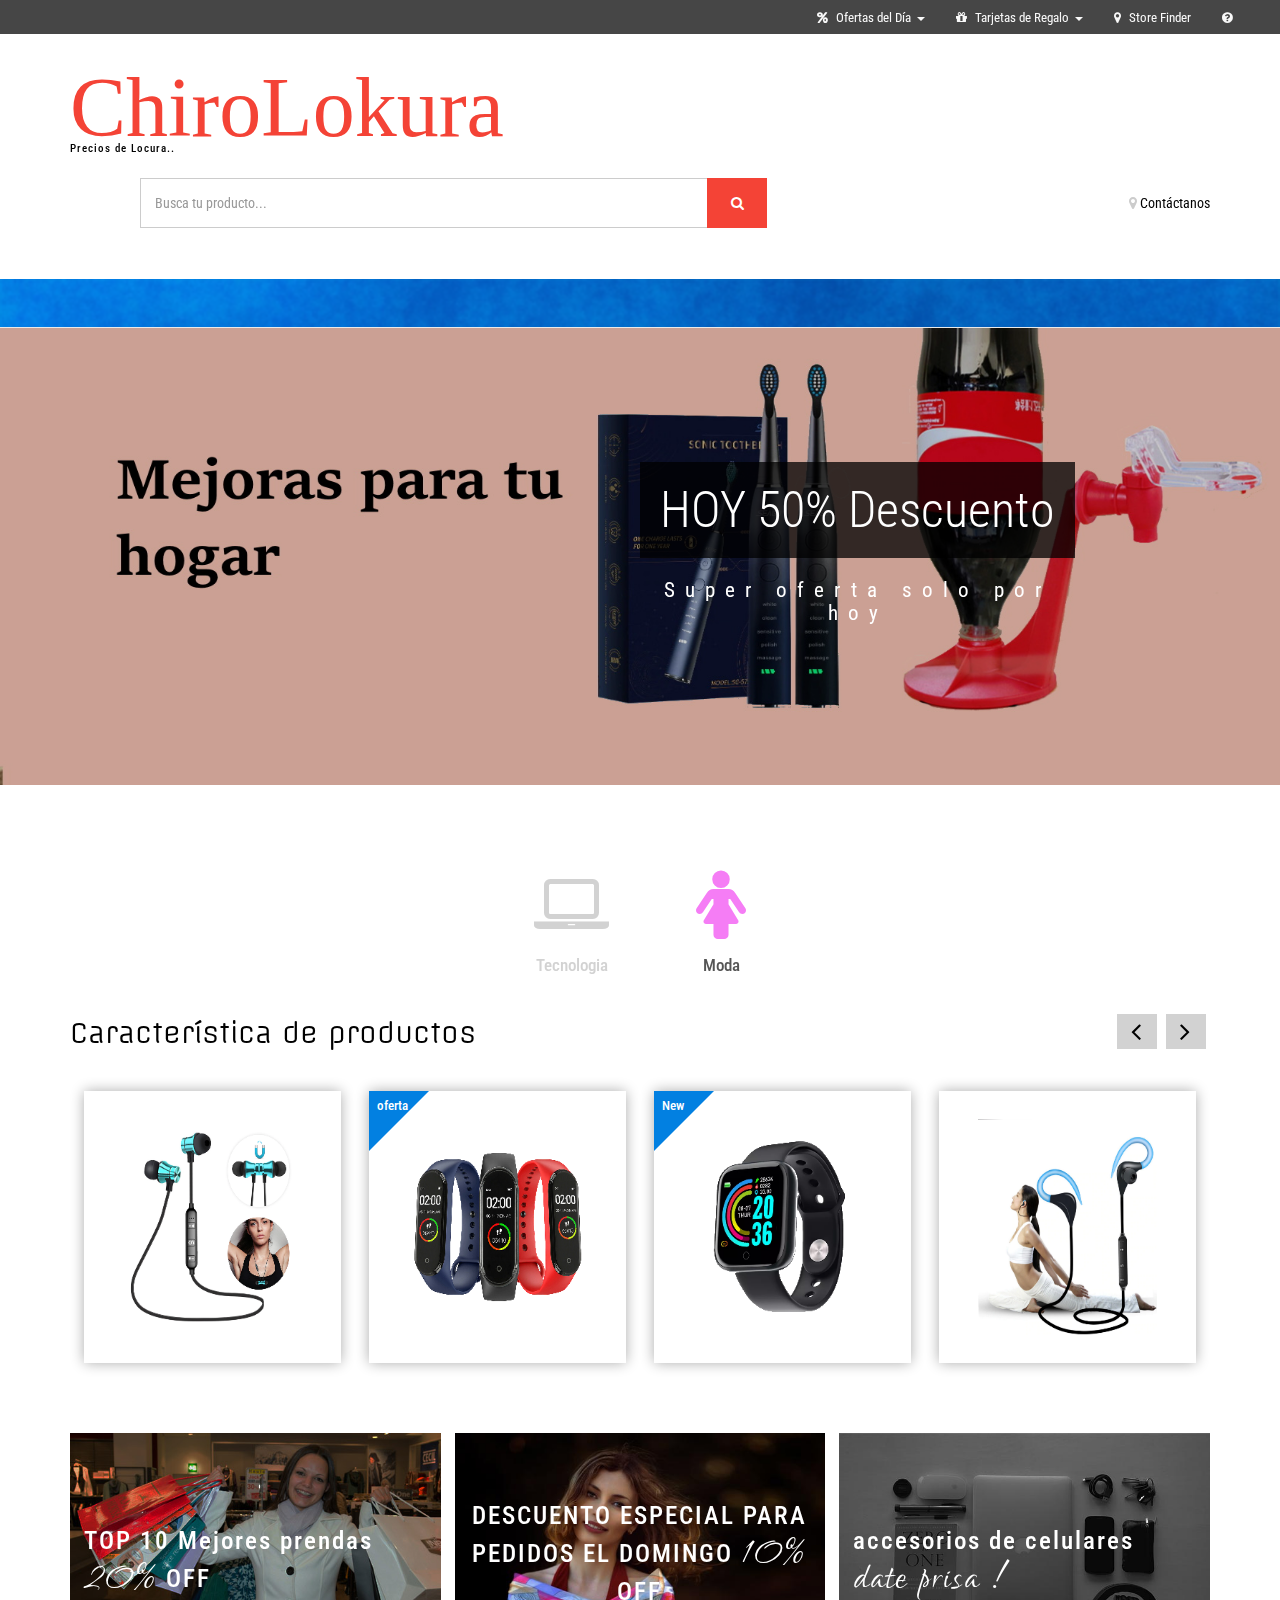
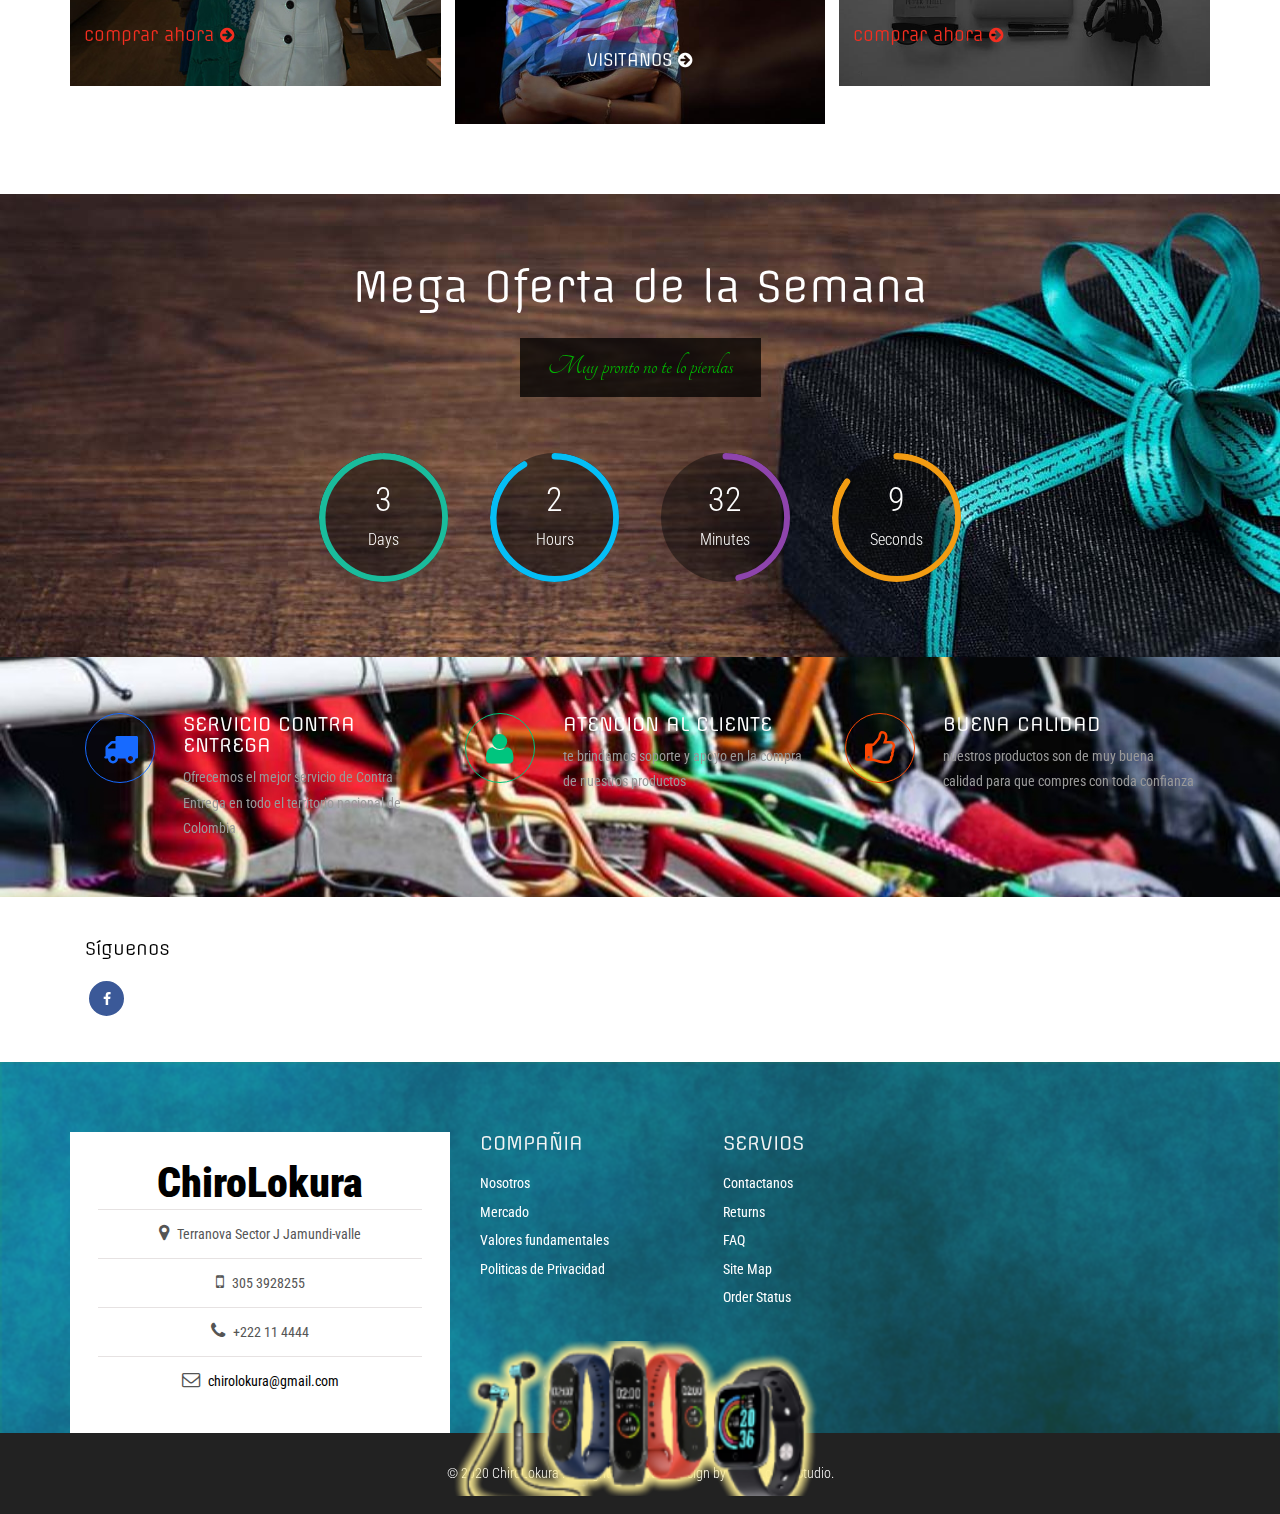
<file: index.html>
<!--Author: W3layouts
Author URL: http://w3layouts.com
License: Creative Commons Attribution 3.0 Unported
License URL: http://creativecommons.org/licenses/by/3.0/
-->
<!DOCTYPE html>
<html lang="es">
<head>
<title>ChiroLokura es una categoría de compras en línea de comercio electrónico | Home :: chirolokura</title>
<meta name="viewport" content="width=device-width, initial-scale=1">
<meta http-equiv="Content-Type" content="text/html; charset=utf-8" />
<meta name="keywords" content="Smart Bazaar Responsive web template, Bootstrap Web Templates, Flat Web Templates, Android Compatible web template, 
SmartPhone Compatible web template, free WebDesigns for Nokia, Samsung, LG, SonyEricsson, Motorola web design" />
<script type="application/x-javascript"> addEventListener("load", function() { setTimeout(hideURLbar, 0); }, false);
		function hideURLbar(){ window.scrollTo(0,1); } </script>
<!-- Custom Theme files -->
<link href="css/bootstrap.css" rel="stylesheet" type="text/css" media="all" />
<link href="css/style.css" rel="stylesheet" type="text/css" media="all" /> 
<link href="css/menu.css" rel="stylesheet" type="text/css" media="all" /> <!-- menu style --> 
<link href="css/ken-burns.css" rel="stylesheet" type="text/css" media="all" /> <!-- banner slider --> 
<link href="css/animate.min.css" rel="stylesheet" type="text/css" media="all" /> 
<link href="css/owl.carousel.css" rel="stylesheet" type="text/css" media="all"> <!-- carousel slider -->  
<!-- //Custom Theme files -->
<!-- font-awesome icons -->
<link href="css/font-awesome.css" rel="stylesheet"> 
<!-- //font-awesome icons -->
<!-- js -->
<script src="js/jquery-2.2.3.min.js"></script> 
<!-- //js --> 
<!-- web-fonts -->
<link href='//fonts.googleapis.com/css?family=Roboto+Condensed:400,300,300italic,400italic,700,700italic' rel='stylesheet' type='text/css'>
<link href='//fonts.googleapis.com/css?family=Lovers+Quarrel' rel='stylesheet' type='text/css'>
<link href='//fonts.googleapis.com/css?family=Offside' rel='stylesheet' type='text/css'>
<link href='//fonts.googleapis.com/css?family=Tangerine:400,700' rel='stylesheet' type='text/css'>
<!-- web-fonts --> 
<script src="js/owl.carousel.js"></script>  
<script>
$(document).ready(function() { 
	$("#owl-demo").owlCarousel({ 
	  autoPlay: 3000, //Set AutoPlay to 3 seconds 
	  items :4,
	  itemsDesktop : [640,5],
	  itemsDesktopSmall : [480,2],
	  navigation : true
 
	}); 
}); 
</script>
<script src="js/jquery-scrolltofixed-min.js" type="text/javascript"></script>
<script>
    $(document).ready(function() {

        // Dock the header to the top of the window when scrolled past the banner. This is the default behaviour.

        $('.header-two').scrollToFixed();  
        // previous summary up the page.

        var summaries = $('.summary');
        summaries.each(function(i) {
            var summary = $(summaries[i]);
            var next = summaries[i + 1];

            summary.scrollToFixed({
                marginTop: $('.header-two').outerHeight(true) + 10, 
                zIndex: 999
            });
        });
    });
</script>
<!-- start-smooth-scrolling -->
<script type="text/javascript" src="js/move-top.js"></script>
<script type="text/javascript" src="js/easing.js"></script>	
<script type="text/javascript">
		jQuery(document).ready(function($) {
			$(".scroll").click(function(event){		
				event.preventDefault();
				$('html,body').animate({scrollTop:$(this.hash).offset().top},1000);
			});
		});
</script>
<!-- //end-smooth-scrolling -->
<!-- smooth-scrolling-of-move-up -->
	<script type="text/javascript">
		$(document).ready(function() {
		
			var defaults = {
				containerID: 'toTop', // fading element id
				containerHoverID: 'toTopHover', // fading element hover id
				scrollSpeed: 1200,
				easingType: 'linear' 
			};
			
			$().UItoTop({ easingType: 'easeOutQuart' });
			
		});
	</script>
	<!-- //smooth-scrolling-of-move-up -->
<script src="js/bootstrap.js"></script>	
<!--The following script tag downloads a font from the Adobe Edge Web Fonts server for use within the web page. We recommend that you do not modify it.-->
<script>var __adobewebfontsappname__="dreamweaver"</script>
<script src="http://use.edgefonts.net/alfa-slab-one:n4:default.js" type="text/javascript"></script>

</head>
<body>
	<!--<div class="agileits-modal modal fade" id="myModal88" tabindex="-1" role="dialog" aria-labelledby="myModal88"
		aria-hidden="true">
		<div class="modal-dialog">
			<div class="modal-content">
				<div class="modal-header">
					<button type="button" class="close" data-dismiss="modal" aria-hidden="true">&times;</button>
					<h4 class="modal-title" id="myModalLabel"><i class="fa fa-map-marker" aria-hidden="true"></i> Location</h4>
				</div>
				<div class="modal-body modal-body-sub"> 
					<h5>Select your delivery location </h5>  
					<select class="form-control bfh-states" data-country="US" data-state="CA">
						<option value="">Select Your location</option>
						<option value="AL">Alabama</option><option value="AK">Alaska</option><option value="AS">American Samoa</option><option value="AZ">Arizona</option><option value="AR">Arkansas<option value="CA">California</option><option value="CO">Colorado</option><option value="CT">Connecticut</option><option value="DE">Delaware</option><option value="DC">District of Columbia</option><option value="FM">Federated States Of Micronesia</option><option value="FL">Florida</option><option value="GA">Georgia</option><option value="GU">Guam</option><option value="HI">Hawaii</option><option value="ID">Idaho</option><option value="IL">Illinois</option><option value="IN">Indiana</option><option value="IA">Iowa</option><option value="KS">Kansas</option><option value="KY">Kentucky</option><option value="LA">Louisiana</option><option value="ME">Maine</option><option value="MH">Marshall Islands</option><option value="MD">Maryland</option><option value="MA">Massachusetts</option><option value="MI">Michigan</option><option value="MN">Minnesota</option>
						<option value="MS">Mississippi</option><option value="MO">Missouri</option><option value="MT">Montana</option><option value="NE">Nebraska</option><option value="NV">Nevada</option><option value="NH">New Hampshire</option><option value="NJ">New Jersey</option><option value="NM">New Mexico</option><option value="NY">New York</option><option value="NC">North Carolina</option><option value="ND">North Dakota</option><option value="MP">Northern Mariana Islands</option><option value="OH">Ohio</option><option value="OK">Oklahoma</option><option value="OR">Oregon</option><option value="PW">Palau</option><option value="PA">Pennsylvania</option><option value="PR">Puerto Rico</option><option value="RI">Rhode Island</option><option value="SC">South Carolina</option><option value="SD">South Dakota</option><option value="TN">Tennessee</option><option value="TX">Texas</option><option value="UT">Utah</option><option value="VT">Vermont</option><option value="VI">Virgin Islands</option><option value="VA">Virginia</option><option value="WA">Washington</option><option value="WV">West Virginia</option><option value="WI">Wisconsin</option><option value="WY">Wyoming</option>
					</select>
					<input type="text" name="Name" placeholder="Enter your area / Landmark / Pincode" required="">
					<button type="button" class="close2" data-dismiss="modal" aria-hidden="true">Skip & Explore</button>
				</div>
			</div>
		</div>
	</div>-->
	<script>
		$('#myModal88').modal('show');
	</script> 
	<!-- header -->
	<div class="header">
		<div class="w3ls-header"><!--header-one--> 
			<!--<div class="w3ls-header-left">
				<p><a href="#">UPTO $50 OFF ON LAPTOPS | USE COUPON CODE LAPPY </a></p>
			</div>-->
			<div class="w3ls-header-right">
				<ul>
					<!--<li class="dropdown head-dpdn">
						<a href="#" class="dropdown-toggle" data-toggle="dropdown"><i class="fa fa-user" aria-hidden="true"></i> Mi Cuenta<span class="caret"></span></a>
						<ul class="dropdown-menu">
							<li><a href="login.html">Iniciar sesión </a></li> 
							<li><a href="signup.html">Regístrate</a></li> 
							<li><a href="login.html">My Orders</a></li>  
							<li><a href="login.html">Wallet</a></li> 
						</ul> 
					</li> -->
					<li class="dropdown head-dpdn">
						<a href="#" class="dropdown-toggle" data-toggle="dropdown"><i class="fa fa-percent" aria-hidden="true"></i> Ofertas del Día<span class="caret"></span></a>
						<ul class="dropdown-menu">
							<li><a href="offers.html">Cash Back Offers</a></li> 
							<li><a href="offers.html">Product Discounts</a></li>
							<li><a href="offers.html">Special Offers</a></li> 
						</ul> 
					</li> 
					<li class="dropdown head-dpdn">
						<a href="#" class="dropdown-toggle" data-toggle="dropdown"><i class="fa fa-gift" aria-hidden="true"></i> Tarjetas de Regalo<span class="caret"></span></a>
						<ul class="dropdown-menu">
							<li><a href="offers.html">Product Gift card</a></li> 
							<li><a href="offers.html">Occasions Register</a></li>
							<li><a href="offers.html">View Balance</a></li> 
						</ul> 
					</li> 
					<li class="dropdown head-dpdn">
						<a href="contact.html" class="dropdown-toggle"><i class="fa fa-map-marker" aria-hidden="true"></i> Store Finder</a>
					</li> 
					<!--<li class="dropdown head-dpdn">
						<a href="card.html" class="dropdown-toggle"><i class="fa fa-credit-card-alt" aria-hidden="true"></i> Credit Card</a>
					</li> -->
					<li class="dropdown head-dpdn">
						<a href="help.html" class="dropdown-toggle"><i class="fa fa-question-circle" aria-hidden="true"></i></a>
					</li>
				</ul>
			</div>
			<div class="clearfix"> </div> 
		</div>
		<!-- header-two -->
		<div class="header-two">
			<div class="container">
			  <div class="header-logo">
					<h1><a href="index.html"><span>ChiroLokura</span></a></h1>
					<h6>Precios de Locura..</h6> 
				</div>	
				<div class="header-search">
					<form action="#" method="post">
						<input name="Search" type="search" required="" placeholder="Busca tu producto..." autocomplete="off">
						<button type="submit" class="btn btn-default" aria-label="Left Align">
							<i class="fa fa-search" aria-hidden="true"> </i>
						</button>
					</form>
				</div>
				<div class="header-cart"> 
					<div class="my-account">
						<a href="contact.html"><i class="fa fa-map-marker" aria-hidden="true"></i>Contáctanos </a>						
					</div>
					<div class="cart"> 
						<form action="#" method="post" class="last"> 
							<input type="hidden" name="cmd" value="_cart" />
							<input type="hidden" name="display" value="1" />
							<!--boton de carrito de compras-->
							<!--
							<button class="w3view-cart" type="submit" name="submit" value=""><i class="fa fa-cart-arrow-down" aria-hidden="true"></i></button>-->
						</form>  
					</div>
					<div class="clearfix"> </div> 
				</div> 
				<div class="clearfix"> </div>
			</div>		
		</div><!-- //header-two -->
		<div class="header-three"><!-- header-three -->
			<div class="container">
				<div class="menu">
					<div class="cd-dropdown-wrapper">
						<!--<a class="cd-dropdown-trigger" href="#0">Categorías</a>-->
						<nav class="cd-dropdown"> 
							<a href="#0" class="cd-close">Close</a>
							<ul class="cd-dropdown-content"> 
								<li><a href="offers.html">Todas las ofertas</a></li>
								<li class="has-children">
									<a href="#">Tecnologia</a> 
									<ul class="cd-secondary-dropdown is-hidden">
										<li class="go-back"><a href="#">Menu</a></li>
										<li class="see-all"><a href="products.html">All Electronics</a></li>
										<li class="has-children">
											<a href="#">AUDIFONOS</a>  
											<!--<ul class="is-hidden"> 
												<li class="go-back"><a href="#">All Electronics</a></li> 
									               <li class="has-children">
													<a href="#0">BLUETOOTH</a> 
													<ul class="is-hidden"> 
														<li class="go-back"><a href="#"> </a></li>
														<li><a href="products.html">Android</a></li>
														<li><a href="products.html">Windows</a></li>
														<li><a href="products.html">Black berry</a></li>
													</ul>
												</li>
												<li> <a href="products.html">IPhones</a> </li>
												<li><a href="products.html">Tablets</a></li>
												<li><a href="products.html">IPad</a></li>
												<li><a href="products.html">Feature Phones</a></li> 
											</ul>-->
										</li> 
										<li class="has-children">
											<a href="#">SMART WATCH</a> 
											<!--<ul class="is-hidden"> 
												<li class="go-back"><a href="#">All Electronics </a></li>
												<li><a href="products.html">Refrigerators</a></li> 
												<li><a href="products.html">Washing Machine</a></li>
												<li><a href="products.html">Office Technology</a></li>
												<li><a href="products.html">Air conditioner</a></li>
												<li><a href="products.html">Home Automation</a></li>
											</ul>-->
										</li> 
										
										<li class="has-children">
											<a href="#">HOGAR</a> 
											<!--<ul class="is-hidden"> 
												<li class="go-back"><a href="#">All Electronics</a></li>
												<li><a href="products.html">Tv & Accessories</a></li>
												<li><a href="products.html">Digital Camera</a></li>
												<li><a href="products.html">Gaming</a></li>
												<li><a href="products.html">Home Audio & Theater</a></li>
												<li class="has-children">
													<a href="#">Computer</a>
													<ul class="is-hidden">
														<li class="go-back"><a href="#"> </a></li> 
														<li><a href="products.html">Laptop </a></li>
														<li><a href="products.html">Gaming PC</a></li>
														<li><a href="products.html">Monitors</a></li>
														<li><a href="products.html">Networking</a></li>
														<li><a href="products.html">Printers & Supplies</a></li>
														<li><a href="products.html">Accessories</a></li>
													</ul>
												</li> 
											</ul>-->
										</li> 
										
										<!--<li class="has-children">
											<a href="#">HOME APPLIANCES</a> 
											<ul class="is-hidden">
												<li class="go-back"><a href="#0">All Electronics </a></li>
												<li class="has-children"><a href="#">Kitchen appliances</a>
													<ul class="is-hidden">
														<li class="go-back"><a href="#0"> </a></li>
														<li><a href="products.html">Rice Cookers</a></li>
														<li><a href="products.html">Mixer Juicer</a></li>
														<li><a href="products.html">Grinder</a></li>
														<li><a href="products.html">Blenders & Choppers</a></li>
														<li><a href="products.html">Microwave Oven</a></li>
														<li><a href="products.html">Food Processors</a></li>
													</ul>
												</li>
												<li><a href="products.html">Purifiers</a></li>
												<li><a href="products.html">Geysers</a></li>
												<li><a href="products.html">Gas Stove</a></li>
												<li><a href="products.html">Vacuum Cleaner</a></li>
												<li><a href="products.html">Sewing Machine</a></li> 
												<li><a href="products.html">Heaters & Fans</a></li>
											</ul>
										</li>
										<li class="has-children">
											<a href="#">SMALL DEVICES</a> 
											<ul class="is-hidden"> 
												<li class="go-back"><a href="#0">All Electronics </a></li>
												<li><a href="products.html">Wifi Dongle</a></li>
												<li><a href="products.html">Router & Modem</a></li>
												<li class="has-children"><a href="#">Storage Devices</a>
													<ul class="is-hidden">
														<li class="go-back"><a href="#0"> </a></li>
														<li><a href="products.html">Cloud Storage</a></li>
														<li><a href="products.html">Hard Disk</a></li>
														<li><a href="products.html">SSD</a></li>
														<li><a href="products.html">Pen Drive</a></li>
														<li><a href="products.html">Memory card</a></li> 
														<li><a href="products.html">Security Devices</a></li> 
													</ul>
												</li> 
												<li><a href="products.html">Office Supplies</a></li>
												<li><a href="products.html">Cut the Cable</a></li>
												<li><a href="products.html">Auto Electronics</a></li>  
											</ul>
										</li>
										<li class="has-children">
											<a href="#">PERSONAL CARE</a> 
											<ul class="is-hidden"> 
												<li class="go-back"><a href="#0">All Electronics </a></li>
												<li><a href="products.html">Epilator</a></li> 
												<li><a href="products.html">Hair Styler</a></li>
												<li><a href="products.html">Trimmer & Shaver</a></li>
												<li><a href="products.html">Health Care</a></li> 
												<li><a href="products.html">cables</a></li>
											</ul>
										</li>-->
									</ul> <!-- .cd-secondary-dropdown --> 
								</li>
			 <!-- --------------------Empieza chachis---------------------------------------->
								<li class="has-children">
									<a href="#">Variedades Chachis</a> 
									<ul class="cd-secondary-dropdown is-hidden">
										<li class="go-back"><a href="#">Menu</a></li>
										<li class="see-all"><a href="products1.html">TODO DE CHACHIS STORE</a></li>
										<li class="has-children">
											<a href="#">CASUAL</a> 
											<!--<ul class="is-hidden">  
												<li class="go-back"><a href="#">All Fashion Stores</a></li>
												<li><a href="products1.html">Ethnic wear </a></li>
												<li><a href="products1.html">Maternity wear</a></li>
												<li><a href="products1.html">inner & nightwear </a></li>
												<li><a href="products1.html">casual wear </a></li>
												<li><a href="products1.html">formal wear</a></li>
												<li><a href="products1.html">Sports wear</a></li>
											</ul>-->
										</li> 
										<li class="has-children">
											<a href="#">DEPORTIVA</a> 
										<!--	<ul class="is-hidden">  
												<li class="go-back"><a href="#">All Fashion Stores</a></li>
												<li><a href="products1.html">Jeans</a></li>  
												<li><a href="products1.html">Casual wear</a></li> 
												<li><a href="products1.html">Shorts</a></li> 
												<li><a href="products1.html">T-Shirts & Polos</a></li> 
												<li><a href="products1.html">Trousers & Chinos</a></li> 
											</ul>-->
										</li> 
										<!--<li class="has-children">
											<a href="#">JACKETS</a> 
											<ul class="is-hidden">
												<li class="go-back"><a href="#">All Fashion Stores</a></li>
												<li><a href="products1.html">Blazers</a></li>
												<li><a href="products1.html">Bomber jackets</a></li>
												<li><a href="products1.html">Denim Jackets</a></li>
												<li><a href="products1.html">Duffle Coats</a></li>
												<li><a href="products1.html">Leather Jackets</a></li>
												<li><a href="products1.html">Parkas</a></li>
											</ul>
										</li> 
										<li class="has-children">
											<a href="#">ACCESSORIES </a> 
											<ul class="is-hidden"> 
												<li class="go-back"><a href="#">All Fashion Stores</a></li>
												<li><a href="products1.html">Watches </a></li>
												<li><a href="products1.html">Eyewear </a></li>
												<li><a href="products1.html">Jewellery </a></li>
												<li class="has-children">
													<a href="#">Footwear </a>  
													<ul class="is-hidden">
														<li class="go-back"><a href="#"> </a></li>
														<li><a href="products1.html">Ethnic</a></li>  
														<li><a href="products1.html">Casual wear</a></li>
														<li><a href="products1.html">Sports Shoes</a></li>
														<li><a href="products1.html">Boots</a></li>
													</ul> 
												</li> 
												<li><a href="products1.html">Stoles & Scarves</a></li>
												<li><a href="products1.html">Handbags</a></li>
											</ul>
										</li>
										<li class="has-children">
											<a href="#">BEAUTY</a> 
											<ul class="is-hidden">
												<li class="go-back"><a href="#">All Fashion Stores</a></li>
												<li><a href="products1.html">Perfumes & Deos</a></li>
												<li><a href="products1.html">Lipsticks & Nail Polish</a></li>
												<li><a href="products1.html">Beauty Gift Hampers</a></li> 
												<li><a href="products1.html">Personal Grooming</a></li>
												<li><a href="products1.html">Travel bags</a></li>
											</ul>
										</li>
										<li class="has-children">
											<a href="products1.html">PERSONAL CARE</a> 
											<ul class="is-hidden"> 
												<li class="go-back"><a href="#">All Fashion Stores</a></li>
												<li><a href="products1.html">Face Care</a></li>
												<li><a href="products1.html">Nail Care</a></li>
												<li><a href="products1.html">Hair Care</a></li>
												<li><a href="products1.html">Body Care</a></li>
												<li><a href="products1.html">Bath & Spa</a></li>   
											</ul>
										</li>-->
									</ul> <!-- .cd-secondary-dropdown --> 
								</li> 
		<!---- termina variedades chachis---------------------------------------------------------->				
								<!--<li><a href="sitemap.html">Full Site Directory </a></li> --> 
							</ul> <!-- .cd-dropdown-content -->
						</nav> <!-- .cd-dropdown -->
					</div> <!-- .cd-dropdown-wrapper -->	 
<!--------------------mensajes desplazable------------------->				
				</div>
				<div class="move-text">
					<div class="marquee"><a href="offers.html"> nueva colección Espérala..... <span>sólo por tiempo limitado</span> <span> hasta agotar exixtencias</span></a></div>
					<script type="text/javascript" src="js/jquery.marquee.min.js"></script>
					<script>
					  $('.marquee').marquee({ pauseOnHover: true });
					  //@ sourceURL=pen.js
					</script>
				</div>
			</div>
		</div>
	</div>
	<!-- //header -->	
	<!-- banner -->
	<div class="banner">
		<div id="kb" class="carousel kb_elastic animate_text kb_wrapper" data-ride="carousel" data-interval="6000" data-pause="hover">
			<!-- Wrapper-for-Slides -->
            <div class="carousel-inner" role="listbox">  
                <!-- Primer-Slide -->
                   <div class="item active">
                    <img src="images/5.jpg" alt="" class="img-responsive" />
                    <div class="carousel-caption kb_caption kb_caption_right">
                        <h3 data-animation="animated flipInX">HOY <span>50%</span> Descuento</h3>
                        <h4 data-animation="animated flipInX">Super oferta solo por hoy</h4>
                    </div>
                </div>  
                <!-- Segundo-Slide -->
                   <div class="item"> 
                    <img src="images/8.jpg" alt="" class="img-responsive" />
                    <div class="carousel-caption kb_caption kb_caption_right">
                        <h3 data-animation="animated fadeInDown">Productos que te pueden interesar</h3>
                        <h4 data-animation="animated fadeInUp">Esperan por ti</h4>
                    </div>
                </div> 
                <!-- Tercer-Slide -->
                   <div class="item">
                    <img src="images/3.jpg" alt="" class="img-responsive"/>
                    <div class="carousel-caption kb_caption kb_caption_center">
                        <h3 data-animation="animated fadeInLeft">Tecnologia</h3>
                        <h4 data-animation="animated flipInX">Relojes inteligentes</h4>
                    </div>
                </div> 
            </div> 
            <!-- Left-Button -->
            <a class="left carousel-control kb_control_left" href="#kb" role="button" data-slide="prev">
				<span class="fa fa-angle-left kb_icons" aria-hidden="true"></span>
                <span class="sr-only">Previous</span>
            </a> 
            <!-- Right-Button -->
            <a class="right carousel-control kb_control_right" href="#kb" role="button" data-slide="next">
                <span class="fa fa-angle-right kb_icons" aria-hidden="true"></span>
                <span class="sr-only">Next</span>
            </a> 
        </div>
		<script src="js/custom.js"></script>
	</div>
	<!-- //banner -->  
	<!-- categorias    ------categorias--------- -->
	<div class="welcome"> 
		<div class="container"> 
			<div class="welcome-info">
				<div class="bs-example bs-example-tabs" role="tabpanel" data-example-id="togglable-tabs">
					<ul id="myTab" class=" nav-tabs" role="tablist">
						<li role="presentation" class="active"><a href="#home" id="home-tab" role="tab" data-toggle="tab" >
							<i class="fa fa-laptop" aria-hidden="true"></i> 
							<h5>Tecnologia</h5>
						</a></li>
						<li role="presentation"><a href="#carl" role="tab" id="carl-tab" data-toggle="tab"> 
							<i class="fa fa-female" aria-hidden="true"></i>
							<h5>Moda</h5>
						</a></li>
						<!--<li role="presentation"><a href="#james" role="tab" id="james-tab" data-toggle="tab"> 
							<i class="fa fa-gift" aria-hidden="true"></i>
							<h5>Regalos</h5>
						</a></li>-->
						<!--<li role="presentation"><a href="#decor" role="tab" id="decor-tab" data-toggle="tab"> 
							<i class="fa fa-home" aria-hidden="true"></i>
							<h5>Hogar</h5>
						</a></li>
						<li role="presentation"><a href="#sports" role="tab" id="sports-tab" data-toggle="tab"> 
							<i class="fa fa-motorcycle" aria-hidden="true"></i>
							<h5>Deporte</h5>
						</a></li>--> 
					</ul>
					<div class="clearfix"> </div>
					<h3 class="w3ls-title">Característica de productos</h3>
					<div id="myTabContent" class="tab-content">
				<!----------------------------------------------------------->
								<div role="tabpanel" class="tab-pane fade in active" id="home" aria-labelledby="home-tab">
							<div class="tabcontent-grids">  
<!----------empieza el slider tecnologia------------------------------------->
								<div id="owl-demo" class="owl-carousel"> 
		
								  <div class="item">
										<div class="glry-w3agile-grids agileits"> 
											<a href="products.html"><img src="images/e1.png" alt="img"></a>
										  <div class="view-caption agileits-w3layouts">           
												<h4><a href="products.html">Audifono Bluetooth</a></h4>
												<p>Audifono bluetooth magnetico</p>
											<h5>$18.000</h5> 
											    <a href="products.html" data-role="button"  class="w3ls-cart" target="_self">Mas</a>
											</div>   
										
										</div>   
									</div>
									<div class="item">
										<div class="glry-w3agile-grids agileits">
											<div class="new-tag"><h6>oferta</h6></div>
											<a href="products.html"><img src="images/e2.png" alt="img"></a>
											<div class="view-caption agileits-w3layouts">           
												<h4><a href="products.html">Smart Watch</a></h4>
												<p>Reloj inteligente M4</p> 
												<h5>$26.000</h5>
												<a href="products.html" data-role="button"  class="w3ls-cart" target="_self">Mas</a>
											</div>       
										</div>  
									</div>
									<div class="item">
										<div class="glry-w3agile-grids agileits"> 
											<div class="new-tag"><h6>New</h6></div>
											<a href="products.html"><img src="images/e3.png" alt="img"></a>
											<div class="view-caption agileits-w3layouts">           
												<h4><a href="products.html">Smart Watch</a></h4>
												<p>Reloj inteligente D20 pro</p>
												<h5>$38.000</h5>
												<a href="products.html" data-role="button"  class="w3ls-cart" target="_self">Mas</a>
											</div>        
										</div>  
									</div>
									<div class="item">
										<div class="glry-w3agile-grids agileits"> 
											<a href="products.html"><img src="images/e4.png" alt="img"></a>
											<div class="view-caption agileits-w3layouts">           
												<h4><a href="products.html">Udifono Bluetooth</a></h4>
												<p>Audifono bluetooth de gancho</p>
												<h5>$18.000</h5>
												<a href="products.html" data-role="button"  class="w3ls-cart" target="_self">Mas</a>
											</div>         
										</div>  
									</div>
									<div class="item">
										<div class="glry-w3agile-grids agileits"> 
											<a href="products.html"><img src="images/e5.png" alt="img"></a>
											<div class="view-caption agileits-w3layouts">           
												<h4><a href="products.html">Cable Mgnetico</a></h4>
												<p>Cable magnetico y punta para el celular</p>
												<h5>$15.000</h5> 
												<a href="products.html" data-role="button"  class="w3ls-cart" target="_self">Mas</a>
											</div>   
										</div>   
									</div>
									<div class="item">
										<div class="glry-w3agile-grids agileits">
											<div class="new-tag"><h6>oferta</h6></div>
											<a href="products.html"><img src="images/e6.png" alt="img"></a>
											<div class="view-caption agileits-w3layouts">           
												<h4><a href="products.html">Cargador Inalambrico</a></h4>
												<p>Cargador inalambrico con base y adaptador para el celular </p> 
												<h5>$25.000</h5>
												<a href="products.html" data-role="button"  class="w3ls-cart" target="_self">Mas</a>
											</div>       
										</div>  
									</div>
									<div class="item">
										<div class="glry-w3agile-grids agileits"> 
											<div class="new-tag"><h6>Nuevo</h6></div>
											<a href="products.html"><img src="images/e7.png" alt="img"></a>
											<div class="view-caption agileits-w3layouts">           
												<h4><a href="products.html">Hunidificador</a></h4>
												<p>Hunidificador y ambentador de ambiente y refresante ambiente</p>
												<h5>$30.000</h5>
												<a href="products.html" data-role="button"  class="w3ls-cart" target="_self">Mas</a>
												
											</div>        
										</div>  
									</div>
									<div class="item">
										<div class="glry-w3agile-grids agileits"> 
											<a href="products.html"><img src="images/e8.png" alt="img"></a>
											<div class="view-caption agileits-w3layouts">           
												<h4><a href="products.html">Lampara 3D</a></h4>
												<p>Lampara 3D con iluminacion LED y control de colores</p>
												<h5>$27.000</h5>
												<a href="products.html" data-role="button"  class="w3ls-cart" target="_self">Mas</a>
											</div>         
										</div>  
									</div>
								</div> 
							</div>
						</div>
		<!--categoria     carl------------------------------------    -->
						<div role="tabpanel" class="tab-pane fade" id="carl" aria-labelledby="carl-tab">
							<div class="tabcontent-grids">
								<script>
									$(document).ready(function() { 
										$("#owl-demo1").owlCarousel({
									 
										  autoPlay: 3000, //Set AutoPlay to 3 seconds
									 
										  items :4,
										  itemsDesktop : [640,5],
										  itemsDesktopSmall : [414,4],
										  navigation : true
									 
										});
										
									}); 
								</script>
								<div id="owl-demo1" class="owl-carousel"> 
									<div class="item">
										<div class="glry-w3agile-grids agileits"> 
											<a href="products1.html"><img src="images/f1.png" alt="img"></a>
											<div class="view-caption agileits-w3layouts">           
												<h4><a href="products1.html">T Shirt</a></h4>
												<p>Lorem ipsum dolor sit amet consectetur</p>
												<h5>$10</h5>
												<form action="#" method="post">
													<input type="hidden" name="cmd" value="_cart" />
													<input type="hidden" name="add" value="1" /> 
													<input type="hidden" name="w3ls_item" value="T Shirt" /> 
													<input type="hidden" name="amount" value="10.00" /> 
													<button type="submit" class="w3ls-cart" ><i class="fa fa-cart-plus" aria-hidden="true"></i> Add to cart</button>
												</form>
											</div>        
										</div>    
									</div>
									<div class="item">
										<div class="glry-w3agile-grids agileits">
											<div class="new-tag"><h6>20% <br> Off</h6></div>
											<a href="products1.html"><img src="images/f2.png" alt="img"></a>
											<div class="view-caption agileits-w3layouts">           
												<h4><a href="products1.html">Women Sandal</a></h4>
												<p>Lorem ipsum dolor sit amet consectetur</p>
												<h5>$20</h5>
												<form action="#" method="post">
													<input type="hidden" name="cmd" value="_cart" />
													<input type="hidden" name="add" value="1" /> 
													<input type="hidden" name="w3ls_item" value="Women Sandal" /> 
													<input type="hidden" name="amount" value="20.00" /> 
													<button type="submit" class="w3ls-cart" ><i class="fa fa-cart-plus" aria-hidden="true"></i> Add to cart</button>
												</form>
											</div>        
										</div> 
									</div>
									<div class="item">
										<div class="glry-w3agile-grids agileits"> 
											<a href="products1.html"><img src="images/f3.png" alt="img"></a>
											<div class="view-caption agileits-w3layouts">           
												<h4><a href="products1.html">Jewellery</a></h4>
												<p>Lorem ipsum dolor sit amet consectetur</p>
												<h5>$60</h5>
												<form action="#" method="post">
													<input type="hidden" name="cmd" value="_cart" />
													<input type="hidden" name="add" value="1" /> 
													<input type="hidden" name="w3ls_item" value="Jewellery" /> 
													<input type="hidden" name="amount" value="60.00" /> 
													<button type="submit" class="w3ls-cart" ><i class="fa fa-cart-plus" aria-hidden="true"></i> Add to cart</button>
												</form>
											</div>         
										</div> 
									</div>
									<div class="item">
										<div class="glry-w3agile-grids agileits"> 
											<div class="new-tag"><h6>New</h6></div>
											<a href="products1.html"><img src="images/f4.png" alt="img"></a>
											<div class="view-caption agileits-w3layouts">           
												<h4><a href="products1.html">Party dress</a></h4>
												<p>Lorem ipsum dolor sit amet consectetur</p>
												<h5>$15</h5>
												<form action="#" method="post">
													<input type="hidden" name="cmd" value="_cart" />
													<input type="hidden" name="add" value="1" /> 
													<input type="hidden" name="w3ls_item" value="Party dress" /> 
													<input type="hidden" name="amount" value="15.00" /> 
													<button type="submit" class="w3ls-cart" ><i class="fa fa-cart-plus" aria-hidden="true"></i> Add to cart</button>
												</form>
											</div>      
										</div> 
									</div> 
									<div class="item">
										<div class="glry-w3agile-grids agileits"> 
											<a href="products1.html"><img src="images/f1.png" alt="img"></a>
											<div class="view-caption agileits-w3layouts">           
												<h4><a href="products1.html">T Shirt</a></h4>
												<p>Lorem ipsum dolor sit amet consectetur</p>
												<h5>$10</h5>
												<form action="#" method="post">
													<input type="hidden" name="cmd" value="_cart" />
													<input type="hidden" name="add" value="1" /> 
													<input type="hidden" name="w3ls_item" value="T Shirt" /> 
													<input type="hidden" name="amount" value="10.00" /> 
													<button type="submit" class="w3ls-cart" ><i class="fa fa-cart-plus" aria-hidden="true"></i> Add to cart</button>
												</form>
											</div>        
										</div>    
									</div>
									<div class="item">
										<div class="glry-w3agile-grids agileits">
											<div class="new-tag"><h6>20% <br> Off</h6></div>
											<a href="products1.html"><img src="images/f2.png" alt="img"></a>
											<div class="view-caption agileits-w3layouts">           
												<h4><a href="products1.html">Women Sandal</a></h4>
												<p>Lorem ipsum dolor sit amet consectetur</p>
												<h5>$20</h5>
												<form action="#" method="post">
													<input type="hidden" name="cmd" value="_cart" />
													<input type="hidden" name="add" value="1" /> 
													<input type="hidden" name="w3ls_item" value="Women Sandal" /> 
													<input type="hidden" name="amount" value="20.00" /> 
													<button type="submit" class="w3ls-cart" ><i class="fa fa-cart-plus" aria-hidden="true"></i> Add to cart</button>
												</form>
											</div>        
										</div> 
									</div>
									<div class="item">
										<div class="glry-w3agile-grids agileits"> 
											<a href="products1.html"><img src="images/f3.png" alt="img"></a>
											<div class="view-caption agileits-w3layouts">           
												<h4><a href="products1.html">Jewellery</a></h4>
												<p>Lorem ipsum dolor sit amet consectetur</p>
												<h5>$60</h5>
												<form action="#" method="post">
													<input type="hidden" name="cmd" value="_cart" />
													<input type="hidden" name="add" value="1" /> 
													<input type="hidden" name="w3ls_item" value="Jewellery" /> 
													<input type="hidden" name="amount" value="60.00" /> 
													<button type="submit" class="w3ls-cart" ><i class="fa fa-cart-plus" aria-hidden="true"></i> Add to cart</button>
												</form>
											</div>         
										</div> 
									</div>
									<div class="item">
										<div class="glry-w3agile-grids agileits"> 
											<div class="new-tag"><h6>New</h6></div>
											<a href="products1.html"><img src="images/f4.png" alt="img"></a>
											<div class="view-caption agileits-w3layouts">           
												<h4><a href="products1.html">Party dress</a></h4>
												<p>Lorem ipsum dolor sit amet consectetur</p>
												<h5>$15</h5>
												<form action="#" method="post">
													<input type="hidden" name="cmd" value="_cart" />
													<input type="hidden" name="add" value="1" /> 
													<input type="hidden" name="w3ls_item" value="Party dress" /> 
													<input type="hidden" name="amount" value="15.00" /> 
													<button type="submit" class="w3ls-cart" ><i class="fa fa-cart-plus" aria-hidden="true"></i> Add to cart</button>
												</form>
											</div>      
										</div> 
									</div>   
								</div>   
							</div>
						</div> 
						<div role="tabpanel" class="tab-pane fade" id="james" aria-labelledby="james-tab">
							<div class="tabcontent-grids">
								<script>
									$(document).ready(function() { 
										$("#owl-demo2").owlCarousel({
									 
										  autoPlay: 3000, //Set AutoPlay to 3 seconds
									 
										  items :4,
										  itemsDesktop : [640,5],
										  itemsDesktopSmall : [414,4],
										  navigation : true
									 
										});
										
									}); 
								</script>
								<div id="owl-demo2" class="owl-carousel"> 
									<div class="item">
										<div class="glry-w3agile-grids agileits"> 
											<div class="new-tag"><h6>New</h6></div>
											<a href="products6.html"><img src="images/p1.png" alt="img"></a>
											<div class="view-caption agileits-w3layouts">           
												<h4><a href="products6.html">Coffee Mug</a></h4>
												<p>Lorem ipsum dolor sit amet consectetur</p>
												<h5>$14</h5>
												<form action="#" method="post">
													<input type="hidden" name="cmd" value="_cart" />
													<input type="hidden" name="add" value="1" /> 
													<input type="hidden" name="w3ls_item" value="Coffee Mug" /> 
													<input type="hidden" name="amount" value="14.00" /> 
													<button type="submit" class="w3ls-cart" ><i class="fa fa-cart-plus" aria-hidden="true"></i> Add to cart</button>
												</form>
											</div>         
										</div>  
									</div>
									<div class="item">
										<div class="glry-w3agile-grids agileits"> 
											<div class="new-tag"><h6>20% <br> Off</h6></div>
											<a href="products6.html"><img src="images/p2.png" alt="img"></a>
											<div class="view-caption agileits-w3layouts">           
												<h4><a href="products6.html">Teddy bear</a></h4>
												<p>Lorem ipsum dolor sit amet consectetur</p>
												<h5>$20</h5>
												<form action="#" method="post">
													<input type="hidden" name="cmd" value="_cart" />
													<input type="hidden" name="add" value="1" /> 
													<input type="hidden" name="w3ls_item" value="Teddy bear" /> 
													<input type="hidden" name="amount" value="20.00" /> 
													<button type="submit" class="w3ls-cart" ><i class="fa fa-cart-plus" aria-hidden="true"></i> Add to cart</button>
												</form>
											</div>        
										</div> 
									</div>
									<div class="item"> 
										<div class="glry-w3agile-grids agileits"> 
											<div class="new-tag"><h6>Sale</h6></div>
											<a href="products6.html"><img src="images/p3.png" alt="img"></a>
											<div class="view-caption agileits-w3layouts">           
												<h4><a href="products6.html">Chocolates</a></h4>
												<p>Lorem ipsum dolor sit amet consectetur</p>
												<h5>$60</h5>
												<form action="#" method="post">
													<input type="hidden" name="cmd" value="_cart" />
													<input type="hidden" name="add" value="1" /> 
													<input type="hidden" name="w3ls_item" value="Chocolates" /> 
													<input type="hidden" name="amount" value="60.00" /> 
													<button type="submit" class="w3ls-cart" ><i class="fa fa-cart-plus" aria-hidden="true"></i> Add to cart</button>
												</form>
											</div>        
										</div> 
									</div>
									<div class="item">
										<div class="glry-w3agile-grids agileits"> 
											<a href="products6.html"><img src="images/p4.png" alt="img"></a>
											<div class="view-caption agileits-w3layouts">           
												<h4><a href="products6.html">Gift Card</a></h4>
												<p>Lorem ipsum dolor sit amet consectetur</p>
												<h5>$22</h5>
												<form action="#" method="post">
													<input type="hidden" name="cmd" value="_cart" />
													<input type="hidden" name="add" value="1" /> 
													<input type="hidden" name="w3ls_item" value="Gift Card" /> 
													<input type="hidden" name="amount" value="22.00" /> 
													<button type="submit" class="w3ls-cart" ><i class="fa fa-cart-plus" aria-hidden="true"></i> Add to cart</button>
												</form>
											</div>       
										</div> 
									</div>
									<div class="item">
										<div class="glry-w3agile-grids agileits"> 
											<div class="new-tag"><h6>New</h6></div>
											<a href="products6.html"><img src="images/p1.png" alt="img"></a>
											<div class="view-caption agileits-w3layouts">           
												<h4><a href="products6.html">Coffee Mug</a></h4>
												<p>Lorem ipsum dolor sit amet consectetur</p>
												<h5>$14</h5>
												<form action="#" method="post">
													<input type="hidden" name="cmd" value="_cart" />
													<input type="hidden" name="add" value="1" /> 
													<input type="hidden" name="w3ls_item" value="Coffee Mug" /> 
													<input type="hidden" name="amount" value="14.00" /> 
													<button type="submit" class="w3ls-cart" ><i class="fa fa-cart-plus" aria-hidden="true"></i> Add to cart</button>
												</form>
											</div>         
										</div>  
									</div>
									<div class="item">
										<div class="glry-w3agile-grids agileits"> 
											<div class="new-tag"><h6>20% <br> Off</h6></div>
											<a href="products6.html"><img src="images/p2.png" alt="img"></a>
											<div class="view-caption agileits-w3layouts">           
												<h4><a href="products6.html">Teddy bear</a></h4>
												<p>Lorem ipsum dolor sit amet consectetur</p>
												<h5>$20</h5>
												<form action="#" method="post">
													<input type="hidden" name="cmd" value="_cart" />
													<input type="hidden" name="add" value="1" /> 
													<input type="hidden" name="w3ls_item" value="Teddy bear" /> 
													<input type="hidden" name="amount" value="20.00" /> 
													<button type="submit" class="w3ls-cart" ><i class="fa fa-cart-plus" aria-hidden="true"></i> Add to cart</button>
												</form>
											</div>        
										</div> 
									</div>
									<div class="item"> 
										<div class="glry-w3agile-grids agileits"> 
											<div class="new-tag"><h6>Sale</h6></div>
											<a href="products6.html"><img src="images/p3.png" alt="img"></a>
											<div class="view-caption agileits-w3layouts">           
												<h4><a href="products6.html">Chocolates</a></h4>
												<p>Lorem ipsum dolor sit amet consectetur</p>
												<h5>$60</h5>
												<form action="#" method="post">
													<input type="hidden" name="cmd" value="_cart" />
													<input type="hidden" name="add" value="1" /> 
													<input type="hidden" name="w3ls_item" value="Chocolates" /> 
													<input type="hidden" name="amount" value="60.00" /> 
													<button type="submit" class="w3ls-cart" ><i class="fa fa-cart-plus" aria-hidden="true"></i> Add to cart</button>
												</form>
											</div>        
										</div> 
									</div>
									<div class="item">
										<div class="glry-w3agile-grids agileits"> 
											<a href="products6.html"><img src="images/p4.png" alt="img"></a>
											<div class="view-caption agileits-w3layouts">           
												<h4><a href="products6.html">Gift Card</a></h4>
												<p>Lorem ipsum dolor sit amet consectetur</p>
												<h5>$22</h5>
												<form action="#" method="post">
													<input type="hidden" name="cmd" value="_cart" />
													<input type="hidden" name="add" value="1" /> 
													<input type="hidden" name="w3ls_item" value="Gift Card" /> 
													<input type="hidden" name="amount" value="22.00" /> 
													<button type="submit" class="w3ls-cart" ><i class="fa fa-cart-plus" aria-hidden="true"></i> Add to cart</button>
												</form>
											</div>       
										</div> 
									</div> 
								</div>    
							</div>
						</div>
						<div role="tabpanel" class="tab-pane fade" id="decor" aria-labelledby="decor-tab">
							<div class="tabcontent-grids">
								<script>
									$(document).ready(function() { 
										$("#owl-demo3").owlCarousel({
									 
										  autoPlay: 3000, //Set AutoPlay to 3 seconds
									 
										  items :4,
										  itemsDesktop : [640,5],
										  itemsDesktopSmall : [414,4],
										  navigation : true
									 
										});
										
									}); 
								</script>
								<div id="owl-demo3" class="owl-carousel"> 
									<div class="item">
										<div class="glry-w3agile-grids agileits"> 
											<div class="new-tag"><h6>Sale</h6></div>
											<a href="products3.html"><img src="images/h1.png" alt="img"></a>
											<div class="view-caption agileits-w3layouts">           
												<h4><a href="products3.html">Wall Clock</a></h4>
												<p>Lorem ipsum dolor sit amet consectetur</p>
												<h5>$80</h5>
												<form action="#" method="post">
													<input type="hidden" name="cmd" value="_cart" />
													<input type="hidden" name="add" value="1" /> 
													<input type="hidden" name="w3ls_item" value="Wall Clock" /> 
													<input type="hidden" name="amount" value="80.00" /> 
													<button type="submit" class="w3ls-cart" ><i class="fa fa-cart-plus" aria-hidden="true"></i> Add to cart</button>
												</form>
											</div>         
										</div>  
									</div>
									<div class="item">
										<div class="glry-w3agile-grids agileits"> 
											<div class="new-tag"><h6>10%<br>Off</h6></div>
											<a href="products3.html"><img src="images/h2.png" alt="img"></a>
											<div class="view-caption agileits-w3layouts">           
												<h4><a href="products3.html">Plants & Vases</a></h4>
												<p>Lorem ipsum dolor sit amet consectetur</p>
												<h5>$40</h5>
												<form action="#" method="post">
													<input type="hidden" name="cmd" value="_cart" />
													<input type="hidden" name="add" value="1" /> 
													<input type="hidden" name="w3ls_item" value="Plants & Vases" /> 
													<input type="hidden" name="amount" value="40.00" /> 
													<button type="submit" class="w3ls-cart" ><i class="fa fa-cart-plus" aria-hidden="true"></i> Add to cart</button>
												</form>
											</div>         
										</div>
									</div>
									<div class="item">
										<div class="glry-w3agile-grids agileits"> 
											<a href="products3.html"><img src="images/h3.png" alt="img"></a>
											<div class="view-caption agileits-w3layouts">           
												<h4><a href="products3.html">Queen Size Bed</a></h4>
												<p>Lorem ipsum dolor sit amet consectetur</p>
												<h5>$250</h5>
												<form action="#" method="post">
													<input type="hidden" name="cmd" value="_cart" />
													<input type="hidden" name="add" value="1" /> 
													<input type="hidden" name="w3ls_item" value="Queen Size Bed" /> 
													<input type="hidden" name="amount" value="250.00" /> 
													<button type="submit" class="w3ls-cart" ><i class="fa fa-cart-plus" aria-hidden="true"></i> Add to cart</button>
												</form>
											</div>        
										</div> 
									</div>
									<div class="item">
										<div class="glry-w3agile-grids agileits"> 
											<a href="products3.html"><img src="images/h4.png" alt="img"></a>
											<div class="view-caption agileits-w3layouts">           
												<h4><a href="products3.html">flower pot</a></h4>
												<p>Lorem ipsum dolor sit amet consectetur</p>
												<h5>$30</h5>
												<form action="#" method="post">
													<input type="hidden" name="cmd" value="_cart" />
													<input type="hidden" name="add" value="1" /> 
													<input type="hidden" name="w3ls_item" value="flower pot" /> 
													<input type="hidden" name="amount" value="30.00" /> 
													<button type="submit" class="w3ls-cart" ><i class="fa fa-cart-plus" aria-hidden="true"></i> Add to cart</button>
												</form>
											</div>        
										</div> 
									</div> 
									<div class="item">
										<div class="glry-w3agile-grids agileits"> 
											<div class="new-tag"><h6>Sale</h6></div>
											<a href="products3.html"><img src="images/h1.png" alt="img"></a>
											<div class="view-caption agileits-w3layouts">           
												<h4><a href="products3.html">Wall Clock</a></h4>
												<p>Lorem ipsum dolor sit amet consectetur</p>
												<h5>$80</h5>
												<form action="#" method="post">
													<input type="hidden" name="cmd" value="_cart" />
													<input type="hidden" name="add" value="1" /> 
													<input type="hidden" name="w3ls_item" value="Wall Clock" /> 
													<input type="hidden" name="amount" value="80.00" /> 
													<button type="submit" class="w3ls-cart" ><i class="fa fa-cart-plus" aria-hidden="true"></i> Add to cart</button>
												</form>
											</div>         
										</div>  
									</div>
									<div class="item">
										<div class="glry-w3agile-grids agileits"> 
											<div class="new-tag"><h6>10%<br>Off</h6></div>
											<a href="products3.html"><img src="images/h2.png" alt="img"></a>
											<div class="view-caption agileits-w3layouts">           
												<h4><a href="products3.html">Plants & Vases</a></h4>
												<p>Lorem ipsum dolor sit amet consectetur</p>
												<h5>$40</h5>
												<form action="#" method="post">
													<input type="hidden" name="cmd" value="_cart" />
													<input type="hidden" name="add" value="1" /> 
													<input type="hidden" name="w3ls_item" value="Plants & Vases" /> 
													<input type="hidden" name="amount" value="40.00" /> 
													<button type="submit" class="w3ls-cart" ><i class="fa fa-cart-plus" aria-hidden="true"></i> Add to cart</button>
												</form>
											</div>         
										</div>
									</div>
									<div class="item">
										<div class="glry-w3agile-grids agileits"> 
											<a href="products3.html"><img src="images/h3.png" alt="img"></a>
											<div class="view-caption agileits-w3layouts">           
												<h4><a href="products3.html">Queen Size Bed</a></h4>
												<p>Lorem ipsum dolor sit amet consectetur</p>
												<h5>$250</h5>
												<form action="#" method="post">
													<input type="hidden" name="cmd" value="_cart" />
													<input type="hidden" name="add" value="1" /> 
													<input type="hidden" name="w3ls_item" value="Queen Size Bed" /> 
													<input type="hidden" name="amount" value="250.00" /> 
													<button type="submit" class="w3ls-cart" ><i class="fa fa-cart-plus" aria-hidden="true"></i> Add to cart</button>
												</form>
											</div>        
										</div> 
									</div>
									<div class="item">
										<div class="glry-w3agile-grids agileits"> 
											<a href="products3.html"><img src="images/h4.png" alt="img"></a>
											<div class="view-caption agileits-w3layouts">           
												<h4><a href="products3.html">flower pot</a></h4>
												<p>Lorem ipsum dolor sit amet consectetur</p>
												<h5>$30</h5>
												<form action="#" method="post">
													<input type="hidden" name="cmd" value="_cart" />
													<input type="hidden" name="add" value="1" /> 
													<input type="hidden" name="w3ls_item" value="flower pot" /> 
													<input type="hidden" name="amount" value="30.00" /> 
													<button type="submit" class="w3ls-cart" ><i class="fa fa-cart-plus" aria-hidden="true"></i> Add to cart</button>
												</form>
											</div>        
										</div> 
									</div>  
								</div>    
							</div>
						</div>
						<div role="tabpanel" class="tab-pane fade" id="sports" aria-labelledby="sports-tab">
							<div class="tabcontent-grids">
								<script>
									$(document).ready(function() { 
										$("#owl-demo4").owlCarousel({
									 
										  autoPlay: 3000, //Set AutoPlay to 3 seconds
									 
										  items :4,
										  itemsDesktop : [640,5],
										  itemsDesktopSmall : [414,4],
										  navigation : true
									 
										}); 
									}); 
								</script>
								<div id="owl-demo4" class="owl-carousel"> 
									<div class="item">
										<div class="glry-w3agile-grids agileits"> 
											<div class="new-tag"><h6>New</h6></div>
											<a href="products4.html"><img src="images/s1.png" alt="img"></a>
											<div class="view-caption agileits-w3layouts">           
												<h4><a href="products4.html">Roller Skates</a></h4>
												<p>Lorem ipsum dolor sit amet consectetur</p>
												<h5>$180</h5>
												<form action="#" method="post">
													<input type="hidden" name="cmd" value="_cart" />
													<input type="hidden" name="add" value="1" /> 
													<input type="hidden" name="w3ls_item" value="Roller Skates"/> 
													<input type="hidden" name="amount" value="180.00" /> 
													<button type="submit" class="w3ls-cart" ><i class="fa fa-cart-plus" aria-hidden="true"></i> Add to cart</button>
												</form>
											</div>         
										</div>  
									</div>
									<div class="item">
										<div class="glry-w3agile-grids agileits"> 
											<a href="products4.html"><img src="images/s2.png" alt="img"></a>
											<div class="view-caption agileits-w3layouts">           
												<h4><a href="products4.html">Football</a></h4>
												<p>Lorem ipsum dolor sit amet consectetur</p>
												<h5>$70</h5>
												<form action="#" method="post">
													<input type="hidden" name="cmd" value="_cart" />
													<input type="hidden" name="add" value="1" /> 
													<input type="hidden" name="w3ls_item" value="Football"/> 
													<input type="hidden" name="amount" value="70.00"/>
													<button type="submit" class="w3ls-cart"><i class="fa fa-cart-plus" aria-hidden="true"></i> Add to cart</button>
												</form>
											</div>        
										</div> 
									</div>
									<div class="item">
										<div class="glry-w3agile-grids agileits"> 
											<div class="new-tag"><h6>20% <br>Off</h6></div>
											<a href="products4.html"><img src="images/s3.png" alt="img"></a>
											<div class="view-caption agileits-w3layouts">           
												<h4><a href="products4.html">Nylon Shuttle</a></h4>
												<p>Lorem ipsum dolor sit amet consectetur</p>
												<h5>$56</h5>
												<form action="#" method="post">
													<input type="hidden" name="cmd" value="_cart" />
													<input type="hidden" name="add" value="1" /> 
													<input type="hidden" name="w3ls_item" value="Nylon Shuttle" /> 
													<input type="hidden" name="amount" value="56.00"/> 
													<button type="submit" class="w3ls-cart" ><i class="fa fa-cart-plus" aria-hidden="true"></i> Add to cart</button>
												</form>
											</div>       
										</div> 
									</div>
									<div class="item">
										<div class="glry-w3agile-grids agileits"> 
											<a href="products4.html"><img src="images/s4.png" alt="img"></a>
											<div class="view-caption agileits-w3layouts">           
												<h4><a href="products4.html">Cricket Kit</a></h4>
												<p>Lorem ipsum dolor sit amet consectetur</p>
												<h5>$80</h5>
												<form action="#" method="post">
													<input type="hidden" name="cmd" value="_cart" />
													<input type="hidden" name="add" value="1" /> 
													<input type="hidden" name="w3ls_item" value="Cricket Kit" /> 
													<input type="hidden" name="amount" value="80.00" /> 
													<button type="submit" class="w3ls-cart" ><i class="fa fa-cart-plus" aria-hidden="true"></i> Add to cart</button>
												</form>
											</div>       
										</div> 
									</div>
									<div class="item">
										<div class="glry-w3agile-grids agileits"> 
											<div class="new-tag"><h6>New</h6></div>
											<a href="products4.html"><img src="images/s1.png" alt="img"></a>
											<div class="view-caption agileits-w3layouts">           
												<h4><a href="products4.html">patines</a></h4>
												<p>Lorem ipsum dolor sit amet consectetur</p>
												<h5>$180</h5>
												<form action="#" method="post">
													<input type="hidden" name="cmd" value="_cart" />
													<input type="hidden" name="add" value="1" /> 
													<input type="hidden" name="w3ls_item" value="Roller Skates"/> 
													<input type="hidden" name="amount" value="180.00" /> 
													<button type="submit" class="w3ls-cart" ><i class="fa fa-cart-plus" aria-hidden="true"></i> Add to cart</button>
												</form>
											</div>         
										</div>  
									</div>
									<div class="item">
										<div class="glry-w3agile-grids agileits"> 
											<a href="products4.html"><img src="images/s2.png" alt="img"></a>
											<div class="view-caption agileits-w3layouts">           
												<h4><a href="products4.html">Football</a></h4>
												<p>Lorem ipsum dolor sit amet consectetur</p>
												<h5>$70</h5>
												<form action="#" method="post">
													<input type="hidden" name="cmd" value="_cart" />
													<input type="hidden" name="add" value="1" /> 
													<input type="hidden" name="w3ls_item" value="Football"/> 
													<input type="hidden" name="amount" value="70.00"/>
													<button type="submit" class="w3ls-cart" ><i class="fa fa-cart-plus" aria-hidden="true"></i> Add to cart</button>
												</form>
											</div>        
										</div> 
									</div>
									<div class="item">
										<div class="glry-w3agile-grids agileits"> 
											<div class="new-tag"><h6>20% <br>Off</h6></div>
											<a href="products4.html"><img src="images/s3.png" alt="img"></a>
											<div class="view-caption agileits-w3layouts">           
												<h4><a href="products4.html">Nylon Shuttle</a></h4>
												<p>Lorem ipsum dolor sit amet consectetur</p>
												<h5>$56</h5>
												<form action="#" method="post">
													<input type="hidden" name="cmd" value="_cart" />
													<input type="hidden" name="add" value="1" /> 
													<input type="hidden" name="w3ls_item" value="Nylon Shuttle" /> 
													<input type="hidden" name="amount" value="56.00"/> 
													<button type="submit" class="w3ls-cart" ><i class="fa fa-cart-plus" aria-hidden="true"></i> Add to cart</button>
												</form>
											</div>       
										</div> 
									</div>
									<div class="item">
										<div class="glry-w3agile-grids agileits"> 
											<a href="products4.html"><img src="images/s4.png" alt="img"></a>
											<div class="view-caption agileits-w3layouts">           
												<h4><a href="products4.html">Cricket Kit</a></h4>
												<p>Lorem ipsum dolor sit amet consectetur</p>
												<h5>$80</h5>
												<form action="#" method="post">
													<input type="hidden" name="cmd" value="_cart" />
													<input type="hidden" name="add" value="1" /> 
													<input type="hidden" name="w3ls_item" value="Cricket Kit" /> 
													<input type="hidden" name="amount" value="80.00" /> 
													<button type="submit" class="w3ls-cart" ><i class="fa fa-cart-plus" aria-hidden="true"></i> Add to cart</button>
												</form>
											</div>       
										</div> 
									</div>
								</div>    
							</div>
						</div> 
					</div>   
				</div>  
			</div>  	
		</div>  	
	</div> 
	<!-- //welcome -->
	<!-- add-products -->
	<div class="add-products"> 
		<div class="container">  
			<div class="add-products-row">
				<div class="w3ls-add-grids">
					<a href="products1.html"> 
						<h4>TOP 10 Mejores prendas <span>20%</span> OFF</h4>
						<h6>comprar ahora <i class="fa fa-arrow-circle-right" aria-hidden="true"></i></h6>
					</a>
				</div>
				<div class="w3ls-add-grids w3ls-add-grids-mdl">
					<a href="products1.html"> 
						<h4>DESCUENTO ESPECIAL PARA PEDIDOS EL DOMINGO <span>10%</span> OFF</h4>
						<h6>VISITANOS <i class="fa fa-arrow-circle-right" aria-hidden="true"></i></h6>
					</a>
				</div>
				<div class="w3ls-add-grids w3ls-add-grids-mdl1">
					<a href="products.html"> 
						<h4>accesorios de celulares <span> date prisa !</span></h4>
						<h6>comprar ahora <i class="fa fa-arrow-circle-right" aria-hidden="true"></i></h6>
					</a>
				</div>
				<div class="clerfix"> </div>
			</div>  	
		</div>  	
	</div>
	<!-- //add-products -->
	<!-- coming soon -->
	<div class="soon">
		<div class="container">
			<h3>Mega Oferta de la Semana</h3>
			<h4>Muy pronto no te lo pierdas</h4>  
			<div id="countdown1" class="ClassyCountdownDemo"></div>
		</div> 
	</div>
	<!-- //coming soon -->
	<!-- deals -->
	<!--<div class="deals"> 
		<div class="container"> 
			<h3 class="w3ls-title">OFERTAS DEL DIA </h3>
			<div class="deals-row">
				<div class="col-md-3 focus-grid"> 
					<a href="products.html" class="wthree-btn"> 
						<div class="focus-image"><i class="fa fa-mobile"></i></div>
						<h4 class="clrchg">Mobiles</h4> 
					</a>
				</div>
				<div class="col-md-3 focus-grid"> 
					<a href="products.html" class="wthree-btn wthree1"> 
						<div class="focus-image"><i class="fa fa-laptop"></i></div>
						<h4 class="clrchg"> Electronics & Appliances</h4> 
					</a>
				</div> 
				<div class="col-md-3 focus-grid"> 
					<a href="products4.html" class="wthree-btn wthree2"> 
						<div class="focus-image"><i class="fa fa-wheelchair"></i></div>
						<h4 class="clrchg">Furnitures</h4>
					</a>
				</div> 
				<div class="col-md-3 focus-grid"> 
					<a href="products3.html" class="wthree-btn wthree3"> 
						<div class="focus-image"><i class="fa fa-home"></i></div>
						<h4 class="clrchg">Home Decor</h4>
					</a>
				</div> 
				<div class="col-md-2 focus-grid w3focus-grid-mdl"> 
					<a href="products9.html" class="wthree-btn wthree3"> 
						<div class="focus-image"><i class="fa fa-book"></i></div>
						<h4 class="clrchg">Books & Music</h4> 
					</a>
				</div>
				<div class="col-md-2 focus-grid w3focus-grid-mdl"> 
					<a href="products1.html" class="wthree-btn wthree4"> 
						<div class="focus-image"><i class="fa fa-asterisk"></i></div>
						<h4 class="clrchg">Fashion</h4>
					</a>
				</div>
				<div class="col-md-2 focus-grid w3focus-grid-mdl"> 
					<a href="products2.html" class="wthree-btn wthree2"> 
						<div class="focus-image"><i class="fa fa-gamepad"></i></div>
						<h4 class="clrchg">Kids</h4>
					</a>
				</div> 
				<div class="col-md-2 focus-grid w3focus-grid-mdl"> 
					<a href="products5.html" class="wthree-btn wthree"> 
						<div class="focus-image"><i class="fa fa-shopping-basket"></i></div>
						<h4 class="clrchg">Groceries</h4>
					</a>
				</div> 
				<div class="col-md-2 focus-grid w3focus-grid-mdl"> 
					<a href="products7.html" class="wthree-btn wthree5"> 
						<div class="focus-image"><i class="fa fa-medkit"></i></div>
						<h4 class="clrchg">Health</h4> 
					</a>
				</div> 
				<div class="col-md-2 focus-grid w3focus-grid-mdl"> 
					<a href="products8.html" class="wthree-btn wthree1"> 
						<div class="focus-image"><i class="fa fa-car"></i></div>
						<h4 class="clrchg">Automotive</h4> 
					</a>
				</div>
				<div class="col-md-3 focus-grid"> 
					<a href="products5.html" class="wthree-btn wthree2"> 
						<div class="focus-image"><i class="fa fa-cutlery"></i></div>
						<h4 class="clrchg">Food</h4> 
					</a>
				</div>
				<div class="col-md-3 focus-grid"> 
					<a href="products4.html" class="wthree-btn wthree5"> 
						<div class="focus-image"><i class="fa fa-futbol-o"></i></div>
						<h4 class="clrchg">Sports</h4> 
					</a>
				</div> 
				<div class="col-md-3 focus-grid"> 
					<a href="products2.html" class="wthree-btn wthree3"> 
						<div class="focus-image"><i class="fa fa-gamepad"></i></div>
						<h4 class="clrchg">Games & Toys</h4> 
					</a>
				</div> 
				<div class="col-md-3 focus-grid"> 
					<a href="products6.html" class="wthree-btn "> 
						<div class="focus-image"><i class="fa fa-gift"></i></div>
						<h4 class="clrchg">Gifts</h4> 
					</a>
				</div> 
				<div class="clearfix"> </div>
			</div>  	
		</div>  	
	</div> -->
	<!-- //deals --> 
	<!-- footer-top -->
	<div class="w3agile-ftr-top">
		<div class="container">
			<div class="ftr-toprow">
				<div class="col-md-4 ftr-top-grids">
					<div class="ftr-top-left">
						<i class="fa fa-truck" aria-hidden="true"></i>
					</div> 
					<div class="ftr-top-right">
						<h4>SERVICIO CONTRA ENTREGA</h4>
						<p>Ofrecemos el mejor servicio de Contra Entrega  en todo el territorio nacional de Colombia </p>
					</div> 
					<div class="clearfix"> </div>
				</div> 
				<div class="col-md-4 ftr-top-grids">
					<div class="ftr-top-left">
						<i class="fa fa-user" aria-hidden="true"></i>
					</div> 
					<div class="ftr-top-right">
						<h4>ATENCION AL CLIENTE</h4>
						<p>te brindamos soporte y apoyo en la compra de nuestros productos</p>
					</div> 
					<div class="clearfix"> </div>
				</div>
				<div class="col-md-4 ftr-top-grids">
					<div class="ftr-top-left">
						<i class="fa fa-thumbs-o-up" aria-hidden="true"></i>
					</div> 
					<div class="ftr-top-right">
						<h4>BUENA CALIDAD</h4>
						<p>nuestros productos son de muy buena calidad para que compres con toda confianza </p>
					</div>
					<div class="clearfix"> </div>
				</div> 
				<div class="clearfix"> </div>
			</div>
		</div>
	</div>
	<!-- //footer-top --> 
	<!-- subscribe -->
	<div class="subscribe"> 
		<div class="container">
			<div class="col-md-6 social-icons w3-agile-icons">
				<h4>Síguenos</h4>  
				<ul>
					<li><a href="#" class="fa fa-facebook icon facebook"> </a></li>
					<!--<li><a href="#" class="fa fa-twitter icon twitter"> </a></li>
					<li><a href="#" class="fa fa-google-plus icon googleplus"> </a></li>
					<li><a href="#" class="fa fa-dribbble icon dribbble"> </a></li>
					<li><a href="#" class="fa fa-rss icon rss"> </a></li> -->
				</ul> 
				<!--<ul class="apps"> 
					<li><h4>Download Our app : </h4> </li>
					<li><a href="#" class="fa fa-apple"></a></li>
					<li><a href="#" class="fa fa-windows"></a></li>
					<li><a href="#" class="fa fa-android"></a></li>
				</ul> -->
			</div> 
			<!--<div class="col-md-6 subscribe-right">
				<h4>Sign up for email and get 25%off!</h4>  
				<form action="#" method="post"> 
					<input type="text" name="email" placeholder="Enter your Email..." required="">
					<input type="submit" value="Subscribe">
				</form>
				<div class="clearfix"> </div> 
			</div>-->
			<div class="clearfix"> </div>
		</div>
	</div>
	<!-- //subscribe --> 
	<!-- pie de pagina -->
	<div class="footer">
		<div class="container">
			<div class="footer-info w3-agileits-info">
				<div class="col-md-4 address-left agileinfo">
					<div class="footer-logo header-logo">
						<h2><a href="index.html">ChiroLokura</a></h2>
						<h6></h6>
					</div>
					<ul>
						<li><i class="fa fa-map-marker"></i> Terranova Sector J Jamundi-valle</li>
						<li><i class="fa fa-mobile"></i> 305 3928255 </li>
						<li><i class="fa fa-phone"></i> +222 11 4444 </li>
						<li><i class="fa fa-envelope-o"></i> <a href="mailto:example@mail.com"> chirolokura@gmail.com</a></li>
					</ul> 
				</div>
				<div class="col-md-8 address-right">
					<div class="col-md-4 footer-grids">
						<h3>Compañia</h3>
						<ul>
							<li><a href="about.html">Nosotros</a></li>
							<li><a href="marketplace.html">Mercado</a></li>  
							<li><a href="values.html">Valores fundamentales</a></li>  
							<li><a href="privacy.html">Politicas de Privacidad</a></li>
						</ul>
					</div>
					<div class="col-md-4 footer-grids">
						<h3>Servios</h3>
						<ul>
							<li><a href="contact.html">Contactanos</a></li>
							<li><a href="login.html">Returns</a></li> 
							<li><a href="faq.html">FAQ</a></li>
							<li><a href="sitemap.html">Site Map</a></li>
							<li><a href="login.html">Order Status</a></li>
						</ul> 
					</div>
					
					<div class="clearfix"></div>
				</div>
				<div class="clearfix"></div>
			</div>
		</div>
	</div>
	<!-- //footer -->		
	<div class="copy-right"> 
		<div class="container">
			<p>© 2020 ChiroLokura . All rights reserved | Design by <a href=""> ChiroLokuraStudio.</a></p>
		</div>
	</div> 
	<!-- cart-js -->
	<script src="js/minicart.js"></script>
	<script>
        w3ls.render();

        w3ls.cart.on('w3sb_checkout', function (evt) {
        	var items, len, i;

        	if (this.subtotal() > 0) {
        		items = this.items();

        		for (i = 0, len = items.length; i < len; i++) {
        			items[i].set('shipping', 0);
        			items[i].set('shipping2', 0);
        		}
        	}
        });
    </script>  
	<!-- //cart-js -->	
	<!-- countdown.js -->	
	<script src="js/jquery.knob.js"></script>
	<script src="js/jquery.throttle.js"></script>
	<script src="js/jquery.classycountdown.js"></script>
		<script>
			$(document).ready(function() {
				$('#countdown1').ClassyCountdown({
					end: '1388268325',
					now: '1387999995',
					labels: true,
					style: {
						element: "",
						textResponsive: .5,
						days: {
							gauge: {
								thickness: .10,
								bgColor: "rgba(0,0,0,0)",
								fgColor: "#1abc9c",
								lineCap: 'round'
							},
							textCSS: 'font-weight:300; color:#fff;'
						},
						hours: {
							gauge: {
								thickness: .10,
								bgColor: "rgba(0,0,0,0)",
								fgColor: "#05BEF6",
								lineCap: 'round'
							},
							textCSS: ' font-weight:300; color:#fff;'
						},
						minutes: {
							gauge: {
								thickness: .10,
								bgColor: "rgba(0,0,0,0)",
								fgColor: "#8e44ad",
								lineCap: 'round'
							},
							textCSS: ' font-weight:300; color:#fff;'
						},
						seconds: {
							gauge: {
								thickness: .10,
								bgColor: "rgba(0,0,0,0)",
								fgColor: "#f39c12",
								lineCap: 'round'
							},
							textCSS: ' font-weight:300; color:#fff;'
						}

					},
					onEndCallback: function() {
						console.log("Time out!");
					}
				});
			});
		</script>
	<!-- //countdown.js -->
	<!-- menu js aim -->
	<script src="js/jquery.menu-aim.js"> </script>
	<script src="js/main.js"></script> <!-- Resource jQuery -->
	<!-- //menu js aim --> 
	<!-- Bootstrap core JavaScript
    ================================================== -->
    <!-- Placed at the end of the document so the pages load faster --> 
</body>
</html>
</file>
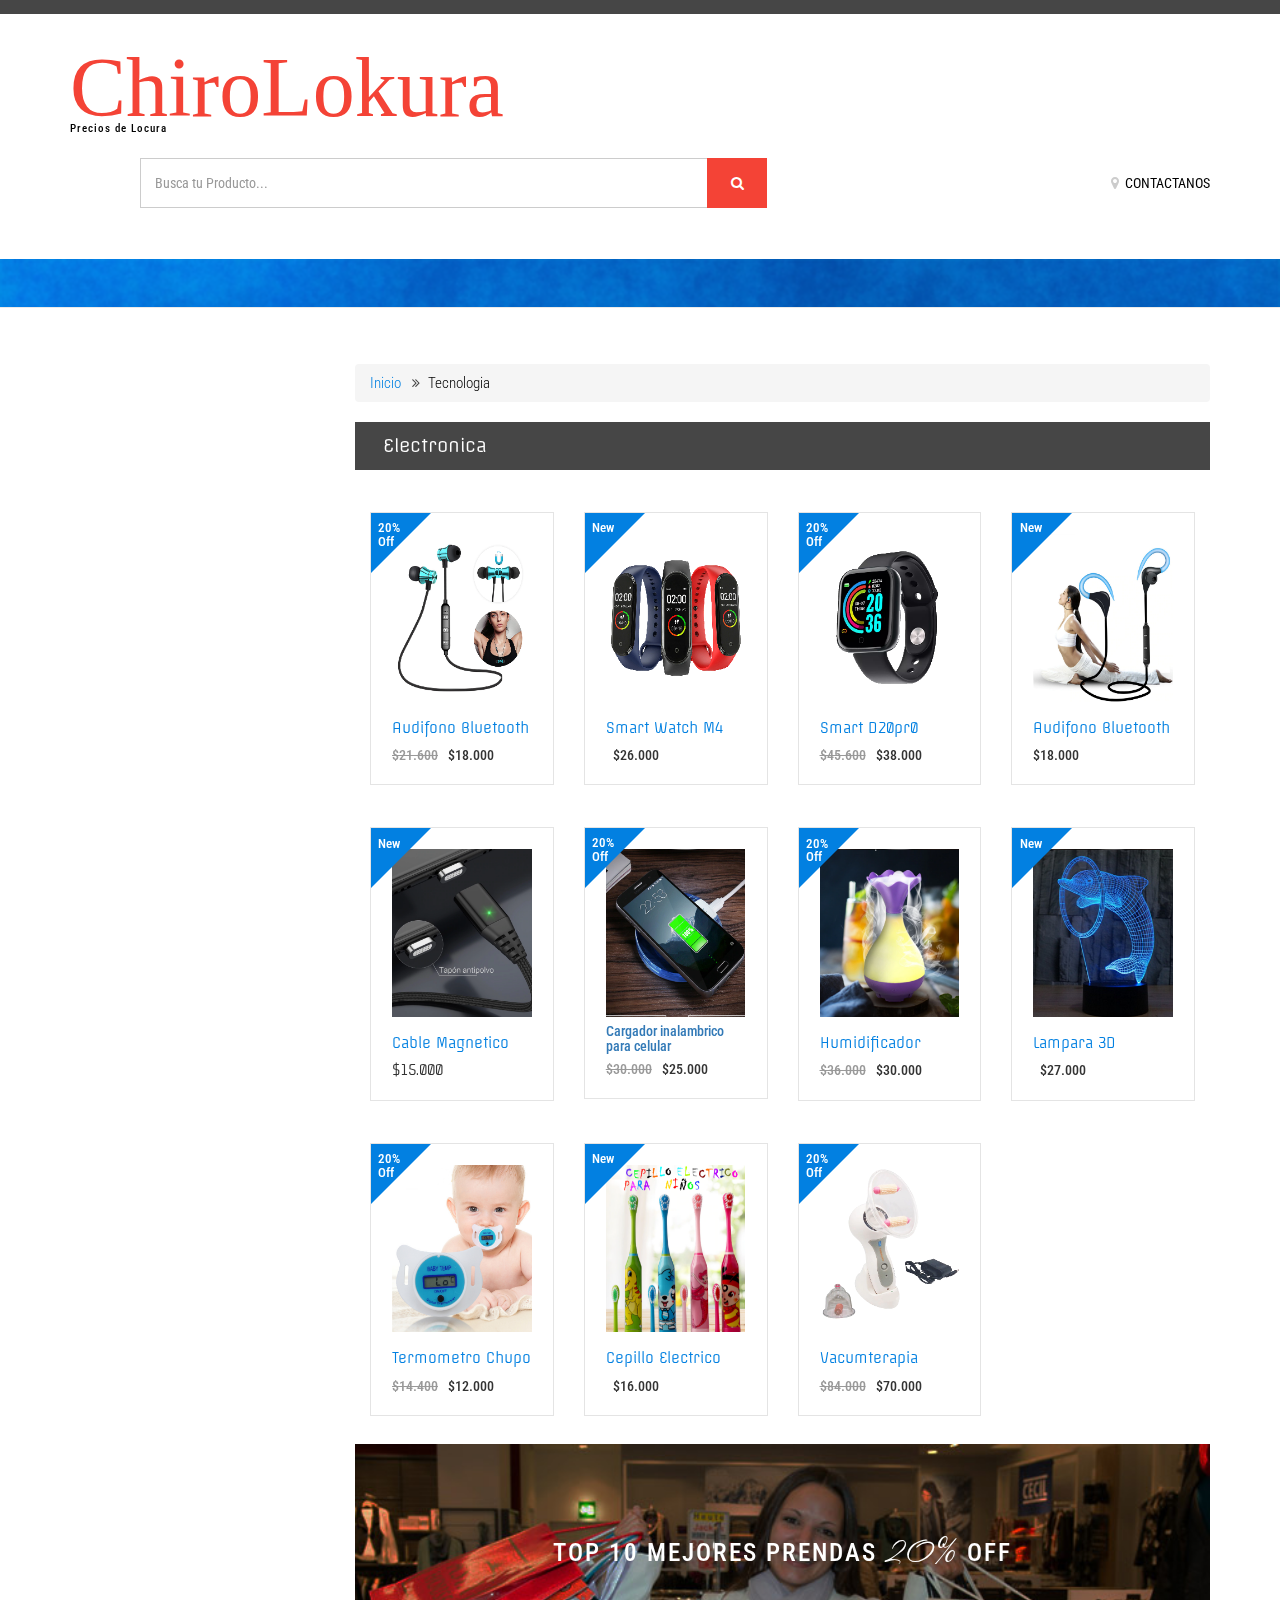
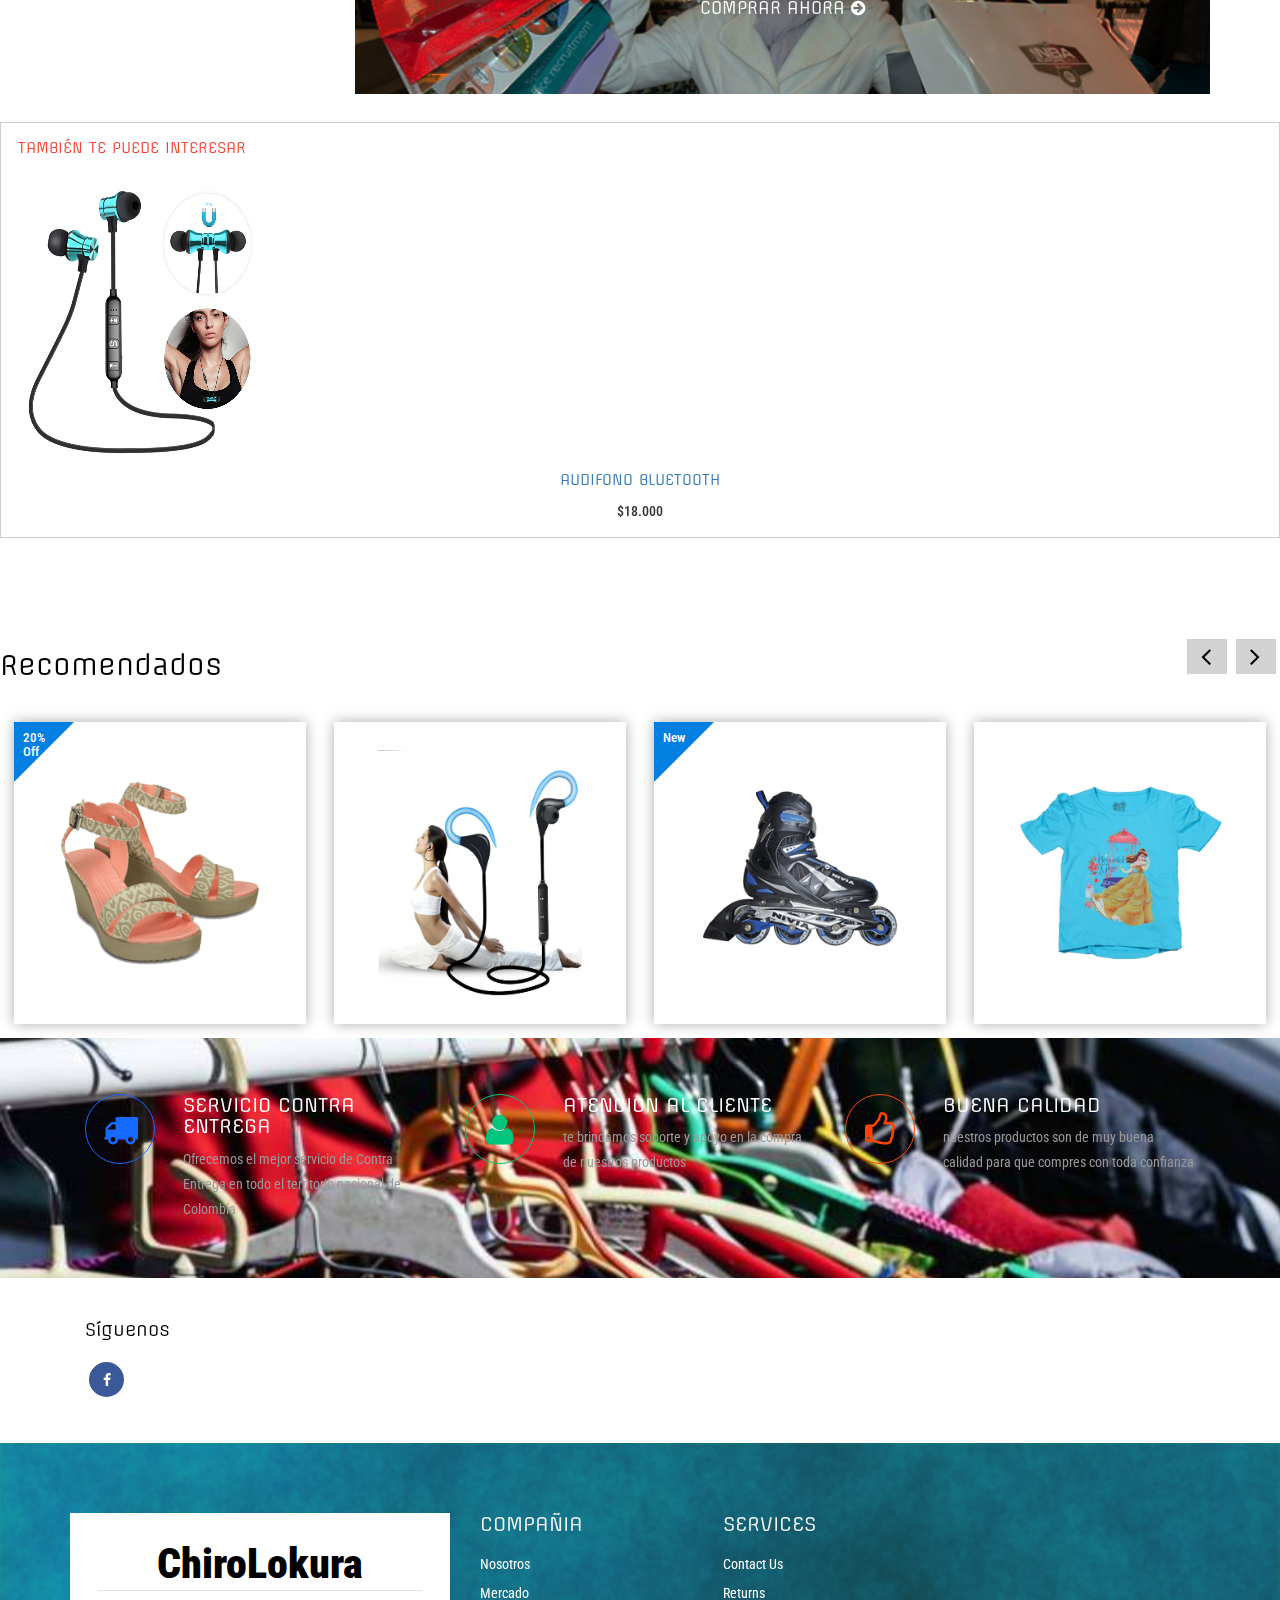
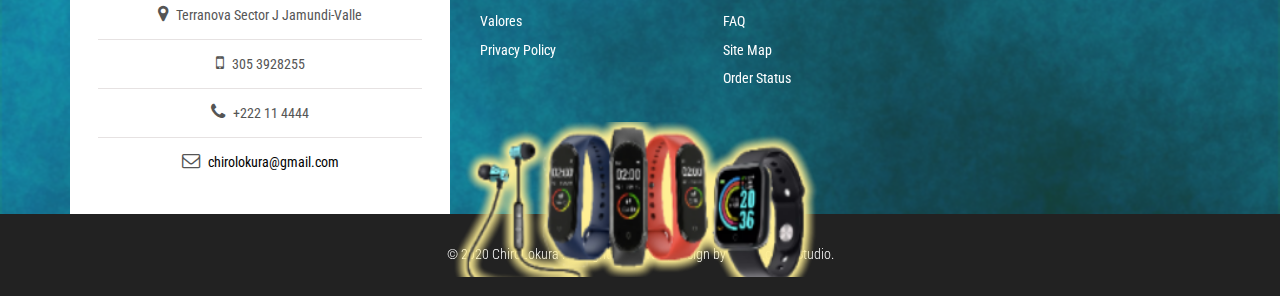
<file: products.html>
<!--
Author: W3layouts
Author URL: http://w3layouts.com
License: Creative Commons Attribution 3.0 Unported
License URL: http://creativecommons.org/licenses/by/3.0/
-->
<!DOCTYPE html>
<html lang="es">
<head>
<title>ChiroLokura es una categoría de compras en línea de comercio electrónico | Home :: chirolokura</title>
<meta name="viewport" content="width=device-width, initial-scale=1">
<meta http-equiv="Content-Type" content="text/html; charset=utf-8" />
<meta name="keywords" content="Smart Bazaar Responsive web template, Bootstrap Web Templates, Flat Web Templates, Android Compatible web template, 
SmartPhone Compatible web template, free WebDesigns for Nokia, Samsung, LG, SonyEricsson, Motorola web design" />
<script type="application/x-javascript"> addEventListener("load", function() { setTimeout(hideURLbar, 0); }, false);
		function hideURLbar(){ window.scrollTo(0,1); } </script>
<!-- Custom Theme files -->
<link href="css/bootstrap.css" rel="stylesheet" type="text/css" media="all" />
<link href="css/style.css" rel="stylesheet" type="text/css" media="all" /> 
<link href="css/menu.css" rel="stylesheet" type="text/css" media="all" /> <!-- menu style -->  
<link href="css/animate.min.css" rel="stylesheet" type="text/css" media="all" />   
<link href="css/owl.carousel.css" rel="stylesheet" type="text/css" media="all"> <!-- carousel slider -->  
<!-- //Custom Theme files -->
<!-- font-awesome icons -->
<link href="css/font-awesome.css" rel="stylesheet"> 
<!-- //font-awesome icons -->
<!-- js -->
<script src="js/jquery-2.2.3.min.js"></script> 
<script src="js/owl.carousel.js"></script>
<!-- //js --> 
<!-- web-fonts -->
<link href='//fonts.googleapis.com/css?family=Roboto+Condensed:400,300,300italic,400italic,700,700italic' rel='stylesheet' type='text/css'>
<link href='//fonts.googleapis.com/css?family=Lovers+Quarrel' rel='stylesheet' type='text/css'>
<link href='//fonts.googleapis.com/css?family=Offside' rel='stylesheet' type='text/css'>
<link href='//fonts.googleapis.com/css?family=Tangerine:400,700' rel='stylesheet' type='text/css'>
<!-- web-fonts --> 
<!-- scroll to fixed--> 
<script src="js/jquery-scrolltofixed-min.js" type="text/javascript"></script>
<script>
    $(document).ready(function() {

        // Dock the header to the top of the window when scrolled past the banner. This is the default behaviour.

        $('.header-two').scrollToFixed();  
        // previous summary up the page.

        var summaries = $('.summary');
        summaries.each(function(i) {
            var summary = $(summaries[i]);
            var next = summaries[i + 1];

            summary.scrollToFixed({
                marginTop: $('.header-two').outerHeight(true) + 10, 
                zIndex: 999
            });
        });
    });
</script>
<!-- //scroll to fixed--> 
<!-- start-smooth-scrolling -->
<script type="text/javascript" src="js/move-top.js"></script>
<script type="text/javascript" src="js/easing.js"></script>	
<script type="text/javascript">
		jQuery(document).ready(function($) {
			$(".scroll").click(function(event){		
				event.preventDefault();
				$('html,body').animate({scrollTop:$(this.hash).offset().top},1000);
			});
		});
</script>
<!-- //end-smooth-scrolling -->
<!-- smooth-scrolling-of-move-up -->
<script type="text/javascript">
	$(document).ready(function() {
	
		var defaults = {
			containerID: 'toTop', // fading element id
			containerHoverID: 'toTopHover', // fading element hover id
			scrollSpeed: 1200,
			easingType: 'linear' 
		};
		
		$().UItoTop({ easingType: 'easeOutQuart' });
		
	});
</script>
<!-- //smooth-scrolling-of-move-up -->  
<!-- the jScrollPane script -->
<script type="text/javascript" src="js/jquery.jscrollpane.min.js"></script>
<script type="text/javascript" id="sourcecode">
	$(function()
	{
		$('.scroll-pane').jScrollPane();
	});
</script>
<!-- //the jScrollPane script -->
<script type="text/javascript" src="js/jquery.mousewheel.js"></script>
<!-- the mousewheel plugin --> 
</head>
<body>
	<!-- header -->
	<div class="header">
		<div class="w3ls-header"><!--header-one--> 
			<!--<div class="w3ls-header-left">
				<p><a href="#">UPTO $50 OFF ON LAPTOPS | USE COUPON CODE LAPPY </a></p>
			</div>-->
			<!--<div class="w3ls-header-right">
				<ul>
					<li class="dropdown head-dpdn">
						<a href="#" class="dropdown-toggle" data-toggle="dropdown"><i class="fa fa-user" aria-hidden="true"></i> My Account<span class="caret"></span></a>
						<ul class="dropdown-menu">
							<li><a href="login.html">Login </a></li> 
							<li><a href="signup.html">Sign Up</a></li> 
							<li><a href="login.html">My Orders</a></li>  
							<li><a href="login.html">Wallet</a></li> 
						</ul> 
					</li> 
					<li class="dropdown head-dpdn">
						<a href="#" class="dropdown-toggle" data-toggle="dropdown"><i class="fa fa-percent" aria-hidden="true"></i> Today's Deals<span class="caret"></span></a>
						<ul class="dropdown-menu">
							<li><a href="offers.html">Cash Back Offers</a></li> 
							<li><a href="offers.html">Product Discounts</a></li>
							<li><a href="offers.html">Special Offers</a></li> 
						</ul> 
					</li> 
					<li class="dropdown head-dpdn">
						<a href="#" class="dropdown-toggle" data-toggle="dropdown"><i class="fa fa-gift" aria-hidden="true"></i> Gift Cards<span class="caret"></span></a>
						<ul class="dropdown-menu">
							<li><a href="offers.html">Product Gift card</a></li> 
							<li><a href="offers.html">Occasions Register</a></li>
							<li><a href="offers.html">View Balance</a></li> 
						</ul> 
					</li> 
					<li class="dropdown head-dpdn">
						<a href="contact.html" class="dropdown-toggle"><i class="fa fa-map-marker" aria-hidden="true"></i> Store Finder</a>
					</li> 
					<li class="dropdown head-dpdn">
						<a href="card.html" class="dropdown-toggle"><i class="fa fa-credit-card-alt" aria-hidden="true"></i> Credit Card</a>
					</li> 
					<li class="dropdown head-dpdn">
						<a href="help.html" class="dropdown-toggle"><i class="fa fa-question-circle" aria-hidden="true"></i> Help</a>
					</li>
				</ul>
			</div>-->
			<div class="clearfix"> </div> 
		</div>
		<div class="header-two"><!-- header-two -->
			<div class="container">
				<div class="header-logo">
					<h1><a href="index.html"><span>ChiroLokura</span> <i></i></a></h1>
					<h6>Precios de Locura</h6> 
				</div>	
				<div class="header-search">
					<form action="#" method="post">
						<input type="search" name="Search" placeholder="Busca tu Producto..." required="">
						
						<button type="submit" class="btn btn-default" aria-label="Left Align">
							<i class="fa fa-search" aria-hidden="true"> </i>
						</button>
					</form>
				</div>
				<div class="header-cart"> 
					<div class="my-account">
						<a href="contact.html"><i class="fa fa-map-marker" aria-hidden="true"></i> CONTACTANOS</a>						
					</div>
					<div class="cart"> 
						<!-- BOTON DE CARRITO-->
						<!--<form action="#" method="post" class="last"> 
							<input type="hidden" name="cmd" value="_cart" />
							<input type="hidden" name="display" value="1" />
							<button class="w3view-cart" type="submit" name="submit" value=""><i class="fa fa-cart-arrow-down" aria-hidden="true"></i></button>
						</form> --> 
					</div>
					<div class="clearfix"> </div> 
				</div> 
				<div class="clearfix"> </div>
			</div>		
		</div><!-- //header-two -->
		<div class="header-three"><!-- header-three -->
			<div class="container">
				<div class="menu">
					<div class="cd-dropdown-wrapper">
					<!--	<a class="cd-dropdown-trigger" href="#0">Store Categories</a> -->
						<nav class="cd-dropdown"> 
							<a href="#0" class="cd-close">Close</a>
							<ul class="cd-dropdown-content"> 
								<li><a href="offers.html">Today's Offers</a></li>
								<li class="has-children">
									<a href="#">Electronics</a> 
									<ul class="cd-secondary-dropdown is-hidden">
										<li class="go-back"><a href="#">Menu</a></li>
										<li class="see-all"><a href="products.html">All Electronics</a></li>
										<li class="has-children">
											<a href="#">MOBILE PHONES</a>  
											<ul class="is-hidden"> 
												<li class="go-back"><a href="#">All Electronics</a></li> 
												<li class="has-children">
													<a href="#0">SmartPhones</a> 
													<ul class="is-hidden"> 
														<li class="go-back"><a href="#"> </a></li>
														<li><a href="products.html">Android</a></li>
														<li><a href="products.html">Windows</a></li>
														<li><a href="products.html">Black berry</a></li>
													</ul>
												</li>
												<li> <a href="products.html">IPhones</a> </li>
												<li><a href="products.html">Tablets</a></li>
												<li><a href="products.html">IPad</a></li>
												<li><a href="products.html">Feature Phones</a></li> 
											</ul>
										</li> 
										<li class="has-children">
											<a href="#">LARGE APPLIANCES</a> 
											<ul class="is-hidden"> 
												<li class="go-back"><a href="#">All Electronics </a></li>
												<li><a href="products.html">Refrigerators</a></li> 
												<li><a href="products.html">Washing Machine</a></li>
												<li><a href="products.html">Office Technology</a></li>
												<li><a href="products.html">Air conditioner</a></li>
												<li><a href="products.html">Home Automation</a></li>
											</ul>
										</li> 
										<li class="has-children">
											<a href="#">ENTERTAINMENT</a> 
											<ul class="is-hidden"> 
												<li class="go-back"><a href="#">All Electronics</a></li>
												<li><a href="products.html">Tv & Accessories</a></li>
												<li><a href="products.html">Digital Camera</a></li>
												<li><a href="products.html">Gaming</a></li>
												<li><a href="products.html">Home Audio & Theater</a></li>
												<li class="has-children">
													<a href="#">Computer</a>
													<ul class="is-hidden">
														<li class="go-back"><a href="#"> </a></li> 
														<li><a href="products.html">Laptop </a></li>
														<li><a href="products.html">Gaming PC</a></li>
														<li><a href="products.html">Monitors</a></li>
														<li><a href="products.html">Networking</a></li>
														<li><a href="products.html">Printers & Supplies</a></li>
														<li><a href="products.html">Accessories</a></li>
													</ul>
												</li> 
											</ul>
										</li> 
										<li class="has-children">
											<a href="#">HOME APPLIANCES</a> 
											<ul class="is-hidden">
												<li class="go-back"><a href="#0">All Electronics </a></li>
												<li class="has-children"><a href="#">Kitchen appliances</a>
													<ul class="is-hidden">
														<li class="go-back"><a href="#0"> </a></li>
														<li><a href="products.html">Rice Cookers</a></li>
														<li><a href="products.html">Mixer Juicer</a></li>
														<li><a href="products.html">Grinder</a></li>
														<li><a href="products.html">Blenders & Choppers</a></li>
														<li><a href="products.html">Microwave Oven</a></li>
														<li><a href="products.html">Food Processors</a></li>
													</ul>
												</li>
												<li><a href="products.html">Purifiers</a></li>
												<li><a href="products.html">Geysers</a></li>
												<li><a href="products.html">Gas Stove</a></li>
												<li><a href="products.html">Vacuum Cleaner</a></li>
												<li><a href="products.html">Sewing Machine</a></li> 
												<li><a href="products.html">Heaters & Fans</a></li>
											</ul>
										</li>
										<li class="has-children">
											<a href="#">SMALL DEVICES</a> 
											<ul class="is-hidden"> 
												<li class="go-back"><a href="#0">All Electronics </a></li>
												<li><a href="products.html">Wifi Dongle</a></li>
												<li><a href="products.html">Router & Modem</a></li>
												<li class="has-children"><a href="#">Storage Devices</a>
													<ul class="is-hidden">
														<li class="go-back"><a href="#0"> </a></li>
														<li><a href="products.html">Cloud Storage</a></li>
														<li><a href="products.html">Hard Disk</a></li>
														<li><a href="products.html">SSD</a></li>
														<li><a href="products.html">Pen Drive</a></li>
														<li><a href="products.html">Memory card</a></li> 
														<li><a href="products.html">Security Devices</a></li> 
													</ul>
												</li> 
												<li><a href="products.html">Office Supplies</a></li>
												<li><a href="products.html">Cut the Cable</a></li>
												<li><a href="products.html">Auto Electronics</a></li>  
											</ul>
										</li>
										<li class="has-children">
											<a href="#">PERSONAL CARE</a> 
											<ul class="is-hidden"> 
												<li class="go-back"><a href="#0">All Electronics </a></li>
												<li><a href="products.html">Epilator</a></li> 
												<li><a href="products.html">Hair Styler</a></li>
												<li><a href="products.html">Trimmer & Shaver</a></li>
												<li><a href="products.html">Health Care</a></li> 
												<li><a href="products.html">cables</a></li>
											</ul>
										</li>
									</ul>
									
									  <!-- cierra tecnologia --> 
								</li> 
								
	<!----------- cierra tecnologia empieza moda---------------------------------------->
								<li class="has-children">
									<a href="#">Variedades Chachis</a> 
									<ul class="cd-secondary-dropdown is-hidden">
										<li class="go-back"><a href="#">Menu</a></li>
										<li class="see-all"><a href="products1.html">All Fashion Stores</a></li>
										<li class="has-children">
											<a href="#">GIRLS' CLOTHING</a> 
											<ul class="is-hidden">  
												<li class="go-back"><a href="#">All Fashion Stores</a></li>
												<li><a href="products1.html">Ethnic wear </a></li>
												<li><a href="products1.html">Maternity wear</a></li>
												<li><a href="products1.html">inner & nightwear </a></li>
												<li><a href="products1.html">casual wear </a></li>
												<li><a href="products1.html">formal wear</a></li>
												<li><a href="products1.html">Sports wear</a></li>
											</ul>
										</li> 
										<li class="has-children">
											<a href="#">BOYS' CLOTHING</a> 
											<ul class="is-hidden">  
												<li class="go-back"><a href="#">All Fashion Stores</a></li>
												<li><a href="products1.html">Jeans</a></li>  
												<li><a href="products1.html">Casual wear</a></li> 
												<li><a href="products1.html">Shorts</a></li> 
												<li><a href="products1.html">T-Shirts & Polos</a></li> 
												<li><a href="products1.html">Trousers & Chinos</a></li> 
											</ul>
										</li> 
										<li class="has-children">
											<a href="#">JACKETS</a> 
											<ul class="is-hidden">
												<li class="go-back"><a href="#">All Fashion Stores</a></li>
												<li><a href="products1.html">Blazers</a></li>
												<li><a href="products1.html">Bomber jackets</a></li>
												<li><a href="products1.html">Denim Jackets</a></li>
												<li><a href="products1.html">Duffle Coats</a></li>
												<li><a href="products1.html">Leather Jackets</a></li>
												<li><a href="products1.html">Parkas</a></li>
											</ul>
										</li> 
										<li class="has-children">
											<a href="#">ACCESSORIES </a> 
											<ul class="is-hidden"> 
												<li class="go-back"><a href="#">All Fashion Stores</a></li>
												<li><a href="products1.html">Watches </a></li>
												<li><a href="products1.html">Eyewear </a></li>
												<li><a href="products1.html">Jewellery </a></li>
												<li class="has-children">
													<a href="#">Footwear </a>  
													<ul class="is-hidden">
														<li class="go-back"><a href="#"> </a></li>
														<li><a href="products1.html">Ethnic</a></li>  
														<li><a href="products1.html">Casual wear</a></li>
														<li><a href="products1.html">Sports Shoes</a></li>
														<li><a href="products1.html">Boots</a></li>
													</ul> 
												</li> 
												<li><a href="products1.html">Stoles & Scarves</a></li>
												<li><a href="products1.html">Handbags</a></li>
											</ul>
										</li>
										<li class="has-children">
											<a href="#">BEAUTY</a> 
											<ul class="is-hidden">
												<li class="go-back"><a href="#">All Fashion Stores</a></li>
												<li><a href="products1.html">Perfumes & Deos</a></li>
												<li><a href="products1.html">Lipsticks & Nail Polish</a></li>
												<li><a href="products1.html">Beauty Gift Hampers</a></li> 
												<li><a href="products1.html">Personal Grooming</a></li>
												<li><a href="products1.html">Travel bags</a></li>
											</ul>
										</li>
										<li class="has-children">
											<a href="products1.html">PERSONAL CARE</a> 
											<ul class="is-hidden"> 
												<li class="go-back"><a href="#">All Fashion Stores</a></li>
												<li><a href="products1.html">Face Care</a></li>
												<li><a href="products1.html">Nail Care</a></li>
												<li><a href="products1.html">Hair Care</a></li>
												<li><a href="products1.html">Body Care</a></li>
												<li><a href="products1.html">Bath & Spa</a></li>   
											</ul>
										</li>
									</ul> <!-- .cd-secondary-dropdown --> 
								</li> <!-- .has-children -->
								<li class="has-children">
									<a href="products2.html">Kids Fashion & Toys</a> 
									<ul class="cd-secondary-dropdown is-hidden"> 
										<li class="go-back"><a href="#">Menu</a></li>
										<li class="see-all"><a href="products2.html">All Kids Fashions</a></li>
										<li class="has-children">
											<a href="products2.html">KIDS CLOTHING</a> 
											<ul class="is-hidden"> 
												<li class="go-back"><a href="#">All Kids Fashions</a></li>
												<li><a href="products2.html">Ethnic wear </a></li> 
												<li><a href="products2.html">inner & Sleepwear </a></li>
												<li><a href="products2.html">Dresses & Frocks </a></li>
												<li><a href="products2.html">Winter wear</a></li>
												<li><a href="products2.html">Diaper & Accessories</a></li>
											</ul>
										</li> 
										<li class="has-children">
											<a href="#">KIDS FASHION</a>
											<ul class="is-hidden">  
												<li class="go-back"><a href="#">All Kids Fashions</a></li>
												<li><a href="products2.html">Footwear</a></li> 
												<li><a href="products2.html">Sunglasses </a></li>
												<li><a href="products2.html">School & Stationery</a></li>
												<li><a href="products2.html">Jewellery</a></li>
												<li><a href="products2.html">Hair bands & Clips</a></li>
											</ul>
										</li>
										<li class="has-children">
											<a href="#">Baby Care</a>
											<ul class="is-hidden"> 
												<li class="go-back"><a href="#">All Kids Fashions</a></li>
												<li><a href="products2.html">Lotions, Oil & Powder </a></li> 
												<li><a href="products2.html">Soaps, Shampoo </a></li>
												<li><a href="products2.html">Bath Towels</a></li> 
												<li class="has-children">
													<a href="#">Feeding</a> 
													<ul class="is-hidden">
														<li class="go-back"><a href="#"> </a></li> 
														<li><a href="products2.html">Baby Food </a></li>
														<li><a href="products2.html">Bottle Feeding </a></li>
														<li><a href="products2.html">Breast Feeding</a></li>  
													</ul>
												</li>  
												<li><a href="products2.html">Toddlers' Rooms</a></li> 	
											</ul><!-- .cd-secondary-dropdown --> 
										</li> <!-- .has-children -->								
										<li class="has-children">
											<a href="#">TOYS & GAMES </a>
											<ul class="is-hidden"> 
												<li class="go-back"><a href="#">All Kids Fashions</a></li>
												<li><a href="products2.html">Art & Crafts</a></li> 
												<li><a href="products2.html">Educational Toys </a></li>
												<li><a href="products2.html">Baby Toys</a></li> 
												<li><a href="products2.html">Outdoor Play </a></li> 
												<li><a href="products2.html">Musical Instruments</a></li>
											</ul>
										</li>
										<li class="has-children">
											<ul class="is-hidden">
												<li class="go-back"><a href="#">All Kids Fashions</a></li>
												<li><a href="products2.html">Toy Tips & Trends</a></li> 
												<li><a href="products2.html">Preschool Toys</a></li>
												<li><a href="products2.html">Musical Instruments</a></li> 
												<li><a href="products2.html">Bikes & Ride-Ons</a></li>
												<li><a href="products2.html">Video Games</a></li>
												<li><a href="products2.html">PC & Digital Gaming</a></li>
											</ul>	
										</li> 
									</ul><!-- .cd-secondary-dropdown --> 
								</li> <!-- .has-children --> 
								<li class="has-children">
									<a href="#">Home, Furniture & Patio</a> 
									<ul class="cd-secondary-dropdown is-hidden">
										<li class="go-back"><a href="#">Menu</a></li>
										<li class="see-all"><a href="products3.html">All Products</a></li>
										<li class="has-children">
											<a href="#">Kitchen Uses</a> 
											<ul class="is-hidden">  
												<li class="go-back"><a href="#"></a></li>
												<li><a href="products3.html">Dinner Sets </a></li> 
												<li><a href="products3.html">Cookware & Bakeware </a></li>
												<li><a href="products3.html">Containers & Jars </a></li>
												<li><a href="products3.html">Kitchen Tools </a></li>
												<li><a href="products3.html">Food Storage</a></li>
												<li><a href="products3.html">Casseroles</a></li>
											</ul>
										</li> 
										<li class="has-children">
											<a href="#">Furniture </a> 
											<ul class="is-hidden"> 
												<li class="go-back"><a href="#"></a></li>
												<li><a href="products3.html">Bedroom </a></li> 
												<li><a href="products3.html">Dining Room </a></li>
												<li><a href="products3.html">Kids' Furniture </a></li>
												<li><a href="products3.html">Living Room</a></li>
												<li><a href="products3.html">Office</a></li>
												<li><a href="products3.html">Mattresses</a></li>
											</ul>
										</li> 
										<li class="has-children">
											<a href="#">Home Decor </a> 
											<ul class="is-hidden">
												<li class="go-back"><a href="#"></a></li>
												<li><a href="products3.html">Lighting</a></li> 
												<li><a href="products3.html">Painting</a></li>
												<li><a href="products3.html">Curtains & Blinds</a></li>
												<li><a href="products3.html">Patio Furniture</a></li>
												<li><a href="products3.html">Wardrobes & Cabinets</a></li>
												<li><a href="products3.html">Mattresses</a></li>
											</ul>
										</li>  
										<li class="has-children">
											<a href="#">Gardening & Lawn </a> 
											<ul class="is-hidden">
												<li class="go-back"><a href="#"> </a></li>  
												<li><a href="products3.html">Gardening </a></li> 
												<li><a href="products3.html">Landscaping </a></li>
												<li><a href="products3.html">Sheds</a></li>
												<li><a href="products3.html">Outdoor Storage  </a></li>
												<li><a href="products3.html">Garden & Ideas </a></li>
												<li><a href="products3.html">Patio Tips</a></li>
											</ul>
										</li> 
										<li class="has-children">
											<a href="#">Garage Storage</a> 
											<ul class="is-hidden"> 
												<li class="go-back"><a href="#"></a></li>
												<li><a href="products3.html">Baskets & Bins </a></li> 
												<li><a href="products3.html">Garage Door Openers</a></li>
												<li><a href="products3.html">Free Standing Shelves </a></li>
												<li><a href="products3.html">Floor cleaning</a></li>
												<li><a href="products3.html">Tool Kits</a></li>
											</ul>
										</li>  
									</ul><!-- .cd-secondary-dropdown --> 
								</li> <!-- .has-children -->  
								<li class="has-children">
									<a href="#">Sports, Fitness & Outdoor</a>
									<ul class="cd-secondary-dropdown is-hidden">
										<li class="go-back"><a href="#">Menu</a></li>
										<li class="see-all"><a href="products4.html">All Products</a></li>
										<li class="has-children">
											<a href="#">Single Sports </a> 
											<ul class="is-hidden">
												<li class="go-back"><a href="#"></a></li>
												<li><a href="products4.html">Bikes </a></li> 
												<li><a href="products4.html">Fishing  </a></li>
												<li><a href="products4.html">Cycling </a></li>
												<li><a href="products4.html">Musical Instruments</a></li>
												<li><a href="products4.html">Archery </a></li>
											</ul>
										</li> 
										<li class="has-children">
											<a href="#">Team Sports</a> 
											<ul class="is-hidden"> 
												<li class="go-back"><a href="#"></a></li>
												<li><a href="products4.html">Cricket </a></li> 
												<li><a href="products4.html">Badminton </a></li>
												<li><a href="products4.html">Swimming Gear </a></li>
												<li><a href="products4.html">Sports Apparel </a></li>
												<li><a href="products4.html">Indoor games</a></li>
											</ul>
										</li> 
										<li class="has-children">
											<a href="#">Fitness </a> 
											<ul class="is-hidden">
												<li class="go-back"><a href="#"></a></li>
												<li><a href="products4.html">Fitness Accessories </a></li> 
												<li><a href="products4.html">Exercise Machines </a></li>
												<li><a href="products4.html">Ellipticals </a></li>
												<li><a href="products4.html">Home Gyms</a></li> 
												<li><a href="products4.html">Exercise Bikes</a></li> 
											</ul>
										</li>
										<li class="has-children">
											<a href="#">Camping </a> 
											<ul class="is-hidden">
												<li class="go-back"><a href="#"></a></li>
												<li><a href="products4.html"> Airbeds</a></li> 
												<li><a href="products4.html">Tents </a></li>
												<li><a href="products4.html">Gazebo's & Shelters</a></li>
												<li><a href="products4.html">Coolers </a></li>
												<li><a href="products4.html">Canopies</a></li>
												<li><a href="products4.html">Sleeping Bags</a></li>
											</ul>
										</li> 
										<li class="has-children">
											<a href="#">Camping Tools</a> 
											<ul class="is-hidden">
												<li class="go-back"><a href="#"></a></li>
												<li><a href="products4.html">Shooting </a></li> 
												<li><a href="products4.html">Knives & Tools </a></li>
												<li><a href="products4.html">Optics & Binoculars </a></li>
												<li><a href="products4.html">Lights & Lanterns </a></li>
												<li><a href="products4.html">Hunting Clothing </a></li>
											</ul>
										</li> 
										<li class="has-children">
											<a href="#">Other</a> 
											<ul class="is-hidden">
												<li class="go-back"><a href="#"></a></li>
												<li><a href="products4.html">Riding Gears & More </a></li> 
												<li><a href="products4.html">Body Massagers </a></li>
												<li><a href="products4.html">Health Monitors </a></li>
												<li><a href="products4.html">Health Drinks </a></li> 
											</ul>
										</li> 	
									</ul><!-- .cd-secondary-dropdown --> 
								</li> <!-- .has-children -->  
								<li class="has-children">
									<a href="#">Grocery store</a>
									<ul class="cd-secondary-dropdown is-hidden">
										<li class="go-back"><a href="#">Menu</a></li>
										<li class="see-all"><a href="products5.html">All Products</a></li>
										<li class="has-children">
											<a href="#">Veggies & Fruits </a> 
											<ul class="is-hidden">
												<li class="go-back"><a href="#"></a></li>
												<li><a href="products5.html">Vegetables </a></li> 
												<li><a href="products5.html">Fruits </a></li>
												<li><a href="products5.html">Dry Fruits</a></li> 
												<li><a href="products5.html">Snacks & Cookies </a></li>
												<li><a href="products5.html">Breakfast & Cereal</a></li> 
											</ul> 
										</li> 
										<li class="has-children">
											<a href="#">Packet Food</a> 
											<ul class="is-hidden">
												<li class="go-back"><a href="#"></a></li>
												<li><a href="products5.html">Beverages </a></li> 
												<li><a href="products5.html">Baking </a></li>
												<li><a href="products5.html">Emergency Food </a></li>
												<li><a href="products5.html">Candy & Gum </a></li>
												<li><a href="products5.html">Meals & Pasta </a></li>
											</ul>
										</li> 
										<li class="has-children">
											<a href="#">Shop All Pets </a> 
											<ul class="is-hidden">
												<li class="go-back"><a href="#"></a></li>
												<li><a href="products5.html">Dogs </a></li>  
												<li><a href="products5.html">Fish </a></li>												
												<li><a href="products5.html">Cats</a></li>
												<li><a href="products5.html">Birds </a></li>
												<li><a href="products5.html">Pet Food </a></li>
											</ul>
										</li>
										<li class="has-children">
											<a href="#">Household Essentials </a> 
											<ul class="is-hidden"> 
												<li class="go-back"><a href="#"></a></li>
												<li><a href="products5.html">Laundry Room </a></li> 
												<li><a href="products5.html">Paper & Plastic</a></li>
												<li><a href="products5.html">Pest Control </a></li>
												<li><a href="products5.html">Batteries </a></li> 
											</ul>
										</li> 
										<li class="has-children">
											<a href="#">Food Shops </a> 
											<ul class="is-hidden">
												<li class="go-back"><a href="#"></a></li>
												<li><a href="products5.html">Fresh Food</a></li> 
												<li><a href="products5.html">Food Gifts </a></li>
												<li><a href="products5.html">Frozen Food </a></li>
												<li><a href="products5.html">Organic </a></li>
												<li><a href="products5.html">Gluten Free </a></li>
											</ul>
										</li> 
										<li class="has-children">
											<a href="#">Tips </a> 
											<ul class="is-hidden">
												<li class="go-back"><a href="#"></a></li>
												<li><a href="products5.html">Pets Growth</a></li> 
												<li><a href="products5.html">Recipes </a></li>
												<li><a href="products5.html">Snacks</a></li>
												<li><a href="products5.html">Nutrition</a></li> 
											</ul>
										</li> 
									</ul><!-- .cd-secondary-dropdown --> 
								</li> <!-- .has-children -->  
								<li class="has-children">
									<a href="#">Photo, Gifts & Office Supplies</a>
									<ul class="cd-secondary-dropdown is-hidden">
										<li class="go-back"><a href="#">Menu</a></li>
										<li class="see-all"><a href="products6.html">All Products</a></li>
										<li class="has-children">
											<a href="#">Trending Now </a> 
											<ul class="is-hidden">
												<li class="go-back"><a href="#"></a></li>
												<li><a href="products6.html">Best Priced</a></li> 
												<li><a href="products6.html">Chocolates </a></li>
												<li><a href="products6.html">Gift Cards </a></li>
												<li><a href="products6.html">Fashion & Accessories </a></li>
												<li><a href="products6.html">Decorative Plants </a></li>
											</ul>
										</li> 
										<li class="has-children">
											<a href="#">Photos </a> 
											<ul class="is-hidden">
												<li class="go-back"><a href="#"></a></li>
												<li><a href="products6.html">Shelf animation </a></li> 
												<li><a href="products6.html">3D-rendered </a></li>
												<li><a href="products6.html">gift builder </a></li>
												<li><a href="products6.html">Frames</a></li>
												<li><a href="products6.html">Wall Decor</a></li>
											</ul>
										</li> 
										<li class="has-children">
											<a href="#">Gifts </a> 
											<ul class="is-hidden">	
												<li class="go-back"><a href="#"></a></li>
												<li><a href="products6.html">Personalized Gifts </a></li> 
												<li><a href="products6.html">Flowers </a></li>
												<li><a href="products6.html">Cards & Toys</a></li>
												<li><a href="products6.html">Show pieces </a></li>
												<li><a href="products6.html">Photo Books</a></li>
											</ul>
										</li>
										<li class="has-children">
											<a href="#">Favourite Brands </a> 
											<ul class="is-hidden">
												<li class="go-back"><a href="#"></a></li>
												<li><a href="products6.html">Archies </a></li> 
												<li><a href="products6.html">Jewel Fuel </a></li>
												<li><a href="products6.html">Ferns N Petals </a></li>
												<li><a href="products6.html">Happily Unmarried</a></li>
												<li><a href="products6.html">Chumbak</a></li>
											</ul>
										</li> 
										<li class="has-children">
											<a href="#">Office</a> 
											<ul class="is-hidden"> 
												<li class="go-back"><a href="#"></a></li>
												<li><a href="products6.html">Calendars</a></li> 
												<li><a href="products6.html">Mousepads</a></li>
												<li><a href="products6.html">Phone Cases</a></li>
												<li><a href="products6.html">Tablet & Laptop Cases</a></li>
												<li><a href="products6.html">Mounted Photos</a></li>
											</ul>
										</li> 
										<li class="has-children">
											<a href="#">Combos </a> 
											<ul class="is-hidden">
												<li class="go-back"><a href="#"></a></li>
												<li><a href="products6.html">Chocolates </a></li> 
												<li><a href="products6.html">Dry Fruits</a></li>
												<li><a href="products6.html">Sweets</a></li>
												<li><a href="products6.html">Snacks</a></li>
												<li><a href="products6.html">Cakes</a></li>
											</ul>
										</li> 
									</ul><!-- .cd-secondary-dropdown --> 
								</li> 
								<li class="has-children">
									<a href="#">Health, Beauty & Pharmacy</a>
									<ul class="cd-secondary-dropdown is-hidden">
										<li class="go-back"><a href="#">Menu</a></li>
										<li class="see-all"><a href="products7.html">All Products</a></li>
										<li class="has-children">
											<a href="#">Health</a> 
											<ul class="is-hidden">
												<li class="go-back"><a href="#"></a></li>
												<li><a href="products7.html">Home Health Care </a></li> 
												<li><a href="products7.html">Sports Nutrition </a></li>
												<li><a href="products7.html">Vision </a></li>
												<li><a href="products7.html">Vitamins </a></li>
												<li><a href="products7.html">Diet & Nutrition </a></li>
											</ul>
										</li> 
										<li class="has-children">
											<a href="#">Health Tips</a> 
											<ul class="is-hidden">
												<li class="go-back"><a href="#"></a></li>
												<li><a href="products7.html">Diet</a></li> 
												<li><a href="products7.html">Exercise Tips  </a></li>
												<li><a href="products7.html">Vitamin Balance</a></li>
												<li><a href="products7.html">Health Insurance</a></li>
												<li><a href="products7.html">Funeral</a></li>
											</ul>
										</li> 
										<li class="has-children">
											<a href="#">Beauty </a> 
											<ul class="is-hidden">
												<li class="go-back"><a href="#"></a></li>
												<li><a href="products7.html">Massage & Spa </a></li> 
												<li><a href="products7.html">Face Wash</a></li>
												<li><a href="products7.html">Facial Cleanser</a></li>
												<li><a href="products7.html">Makeup </a></li>
												<li><a href="products7.html">Beauty Tips</a></li>
											</ul>
										</li>
										<li class="has-children">
											<a href="#">Pharmacy </a> 
											<ul class="is-hidden">
												<li class="go-back"><a href="#"></a></li>
												<li><a href="products7.html">Home Delivery </a></li> 
												<li><a href="products7.html">History & Reports </a></li>
												<li><a href="products7.html">Transfer Prescriptions </a></li>
												<li><a href="products7.html">Health CheckUp</a></li>
												<li><a href="products7.html">Mobile App</a></li>
											</ul>
										</li> 
										<li class="has-children">
											<a href="#">Pharmacy Center </a> 
											<ul class="is-hidden">
												<li class="go-back"><a href="#"></a></li>
												<li><a href="products7.html">Diabetes Shop </a></li> 
												<li><a href="products7.html">Medicine Cabinet </a></li>
												<li><a href="products7.html">Vitamin Selector</a></li>
												<li><a href="products7.html">Pharmacy Help</a></li> 
											</ul>
										</li>  
									</ul><!-- .cd-secondary-dropdown --> 
								</li>
								<li class="has-children">
									<a href="#">Automotive</a>
									<ul class="cd-secondary-dropdown is-hidden">
										<li class="go-back"><a href="#">Menu</a></li>
										<li class="see-all"><a href="products8.html">All Products</a></li>
										<li class="has-children">
											<a href="#">All Motors </a> 
											<ul class="is-hidden">
												<li class="go-back"><a href="#"></a></li>
												<li><a href="products8.html">Bikes </a></li> 
												<li><a href="products8.html">Yachts </a></li>
												<li><a href="products8.html">Scooters </a></li>
												<li><a href="products8.html">Autos</a></li>
												<li><a href="products8.html">Bus</a></li>
											</ul>
										</li> 
										<li class="has-children">
											<a href="#">Accessories </a> 
											<ul class="is-hidden">
												<li class="go-back"><a href="#"></a></li>
												<li><a href="products8.html">Vehicle Electronics</a></li> 
												<li><a href="products8.html">Stereos & Monitors</a></li>
												<li><a href="products8.html">Bluetooth Devices</a></li>
												<li><a href="products8.html">GPS Navigation</a></li>
												<li><a href="products8.html">Speakers & Tweeters</a></li>
											</ul>
										</li> 
										<li class="has-children">
											<a href="#">Safety & Security </a> 
											<ul class="is-hidden">
												<li class="go-back"><a href="#"></a></li>
												<li><a href="products8.html">Anti-Theft Devices </a></li> 
												<li><a href="products8.html">Helmets</a></li>
												<li><a href="products8.html">Sensors</a></li>
												<li><a href="products8.html">Auto Repair Tools </a></li>
												<li><a href="products8.html">Antifreeze & Coolants </a></li>
											</ul>
										</li>
										<li class="has-children">
											<a href="#">Car Interiors</a> 
											<ul class="is-hidden">
												<li class="go-back"><a href="#"></a></li>
												<li><a href="products8.html">Stereos </a></li> 
												<li><a href="products8.html">Floor Mats </a></li>
												<li><a href="products8.html">Seat Covers</a></li>
												<li><a href="products8.html">Chargers </a></li>
												<li><a href="products8.html">Audio Finder </a></li>
											</ul>
										</li>  
										<li class="has-children">
											<a href="#">Exterior Accessories </a> 
											<ul class="is-hidden"> 
												<li class="go-back"><a href="#"></a></li>
												<li><a href="products8.html">Wheel covers </a></li> 
												<li><a href="products8.html">Car Lighting </a></li>
												<li><a href="products8.html">Polish & Waxes</a></li>
												<li><a href="products8.html">Cargo Management</a></li>
												<li><a href="products8.html">Car Decoration </a></li>
											</ul>
										</li> 
										<li class="has-children">
											<a href="#">Car Care</a> 
											<ul class="is-hidden">
												<li class="go-back"><a href="#"></a></li>
												<li><a href="products8.html">Auto Tips & Advice </a></li> 
												<li><a href="products8.html">Car Washes & Cleaners </a></li>
												<li><a href="products8.html">Car Wax & Polish</a></li>
												<li><a href="products8.html">Cleaning Tools</a></li>
												<li><a href="products8.html">Detailing Kits </a></li>
											</ul>
										</li> 
									</ul><!-- .cd-secondary-dropdown --> 
								</li>
								<li class="has-children">
									<a href="#">Books, Music & Movies</a>
									<ul class="cd-secondary-dropdown is-hidden">
										<li class="go-back"><a href="#">Menu</a></li>
										<li class="see-all"><a href="products9.html">All Products</a></li>
										<li class="has-children">
											<a href="#">Books</a> 
											<ul class="is-hidden">
												<li class="go-back"><a href="#"></a></li>
												<li class="has-children"><a href="#">Exam books </a>
													<ul class="is-hidden">
														<li class="go-back"><a href="#"> </a></li>
														<li><a href="products9.html">CAT/MAT/XAT</a></li>
														<li><a href="products9.html">Civil Services</a></li>
														<li><a href="products9.html">AFCAT</a></li>
														<li><a href="products9.html">New Releases</a></li>
													</ul>												
												</li>
												<li><a href="products9.html">Academic Text </a></li>
												<li><a href="products9.html">Romance Books </a></li>
												<li><a href="products9.html">Journals </a></li>
												<li><a href="products9.html">Children's & Teen Books </a></li>
											</ul>
										</li> 
										<li class="has-children">
											<a href="#">Music</a> 
											<ul class="is-hidden">
												<li class="go-back"><a href="#"></a></li>
												<li><a href="products9.html">New Releases </a></li> 
												<li><a href="products9.html">Country Music </a></li>
												<li><a href="products9.html">Musical Instruments </a></li>
												<li><a href="products9.html">Collections</a></li>
												<li><a href="products9.html">Boxed Sets </a></li>
											</ul>
										</li> 
										<li class="has-children">
											<a href="#">Music Combo</a> 
											<ul class="is-hidden">
												<li class="go-back"><a href="#"></a></li>
												<li><a href="products9.html">Pop </a></li> 
												<li><a href="products9.html">Preorders </a></li>
												<li><a href="products9.html">Album Songs</a></li>
												<li><a href="products9.html">Top 50 CDs </a></li>
												<li><a href="products9.html">Music DVDs </a></li>
											</ul>
										</li>
										<li class="has-children">
											<a href="#">Movies</a> 
											<ul class="is-hidden"> 
												<li class="go-back"><a href="#"></a></li>
												<li><a href="products9.html">New Releases </a></li> 
												<li><a href="products9.html">Children & Family </a></li>
												<li><a href="products9.html">Action</a></li>
												<li><a href="products9.html">Classic Movies </a></li>
												<li><a href="products9.html">Bollywood Movies </a></li>
											</ul>
										</li> 
										<li class="has-children">
											<a href="#">Movies Combo</a> 
											<ul class="is-hidden">
												<li class="go-back"><a href="#"></a></li>
												<li><a href="products9.html">Hollywood Movies </a></li> 
												<li><a href="products9.html">Digital Movies </a></li>
												<li><a href="products9.html">Boxed Sets</a></li>
												<li><a href="products9.html">Animated</a></li>
												<li><a href="products9.html">Adventure</a></li>
											</ul>
										</li> 
										<li class="has-children">
											<a href="#">TV Shows</a> 
											<ul class="is-hidden">
												<li class="go-back"><a href="#"></a></li>
												<li><a href="products9.html">Serials</a></li> 
												<li><a href="products9.html">Best Programs</a></li>
												<li><a href="products9.html">Celebrations</a></li>
												<li><a href="products9.html">Top Shows</a></li> 
											</ul>
										</li> 
									</ul><!-- .cd-secondary-dropdown --> 
								</li>  
								<li><a href="sitemap.html">Full Site Directory </a></li>  
							</ul> <!-- .cd-dropdown-content -->
						</nav> <!-- .cd-dropdown -->
					</div> <!-- .cd-dropdown-wrapper -->	 
				</div>
				<div class="move-text">
					<div class="marquee"><a href="offers.html"> Nuevos modelos...... <span>Super Economicos | hasta agotar existencia </span> <span> facil de manejar</span></a></div>
					<script type="text/javascript" src="js/jquery.marquee.min.js"></script>
					<script>
					  $('.marquee').marquee({ pauseOnHover: true });
					  //@ sourceURL=pen.js
					</script>
				</div>
			</div>
		</div>
	</div>
	<!-- //header --> 	
	<!-- products -->
	<div class="products">	 
		<div class="container">
			<div class="col-md-9 product-w3ls-right">
				<!-- breadcrumbs --> 
				<ol class="breadcrumb breadcrumb1">
					<li><a href="index.html">Inicio</a></li>
					<li class="active">Tecnologia</li>
				</ol> 
				<div class="clearfix"> </div>
				<!-- //breadcrumbs -->
				<div class="product-top">
					<h4>Electronica</h4>
					
					<!--<ul> 
						<li class="dropdown head-dpdn">
							<a href="#" class="dropdown-toggle" data-toggle="dropdown">Filter By<span class="caret"></span></a>
							<ul class="dropdown-menu">
								<li><a href="#">Low price</a></li> 
								<li><a href="#">High price</a></li>
								<li><a href="#">Latest</a></li> 
								<li><a href="#">Popular</a></li> 
							</ul> 
						</li>
						<li class="dropdown head-dpdn">
							<a href="#" class="dropdown-toggle" data-toggle="dropdown">Brands<span class="caret"></span></a>
							<ul class="dropdown-menu">
								<li><a href="#">Samsung</a></li> 
								<li><a href="#">LG</a></li>
								<li><a href="#">Sony</a></li> 
								<li><a href="#">Other</a></li> 
							</ul> 
						</li>
					</ul> -->
					<div class="clearfix"> </div>
				</div>
				<div class="products-row">
					<div class="col-md-3 product-grids"> 
						<div class="agile-products">
							<div class="new-tag"><h6>20%<br>Off</h6></div>
							<a href="single.html"><img src="images/e1.png" class="img-responsive" alt="img"></a>
							<div class="agile-product-text">              
								<h5><a href="single.html">Audifono Bluetooth</a></h5> 
								<h6><del>$21.600</del> $18.000</h6> 
								 
								<a href="index.html" data-role="button"  class="w3ls-cart pw3ls-cart" target="_self">Características</a>
							</div>
						</div> 
					</div>
					<div class="col-md-3 product-grids">
						<div class="agile-products">
							<div class="new-tag"><h6>New</h6></div>
							<a href="single.html"><img src="images/e2.png" class="img-responsive" alt="img"></a>
							<div class="agile-product-text">              
								<h5><a href="single.html">Smart Watch M4</a></h5> 
								<h6><del></del> $26.000</h6> 
								<a href="index.html" data-role="button"  class="w3ls-cart pw3ls-cart" target="_self">Características</a>
							</div>
						</div>
					</div>
					<div class="col-md-3 product-grids"> 
						<div class="agile-products">
							<div class="new-tag"><h6>20% <br> Off</h6></div>
							<a href="single.html"><img src="images/e3.png" class="img-responsive" alt="img"></a>
							<div class="agile-product-text">              
								<h5><a href="single.html">Smart  D20pr0</a></h5> 
								<h6><del>$45.600</del> $38.000</h6> 
								<a href="index.html" data-role="button"  class="w3ls-cart pw3ls-cart" target="_self">Características</a>
							</div>
						</div>  
					</div>
					<div class="col-md-3 product-grids">
						<div class="agile-products">
							<div class="new-tag"><h6>New</h6></div>
							<a href="single.html"><img src="images/e4.png" class="img-responsive" alt="img"></a>
							<div class="agile-product-text">              
								<h5><a href="single.html">Audifono Bluetooth</a></h5> 
								<h6> $18.000</h6> 
								<a href="index.html" data-role="button"  class="w3ls-cart pw3ls-cart" target="_self">Características</a>
							</div>
						</div>
					</div> 
					<div class="col-md-3 product-grids">
						<div class="agile-products">
							<div class="new-tag"><h6>New</h6></div>
							<a href="single.html"><img src="images/e5.png" class="img-responsive" alt="img"></a>
							<div class="agile-product-text">              
								<h5><a href="single.html">Cable Magnetico
								<h6> $15.000</h6> 
								<a href="index.html" data-role="button"  class="w3ls-cart pw3ls-cart" target="_self">Características</a>
							</div>
						</div>
					</div>
					<div class="col-md-3 product-grids"> 
						<div class="agile-products">
							<div class="new-tag"><h6>20% <br> Off</h6></div>
							<a href="single.html"><img src="images/e6.png" class="img-responsive" alt="img"></a>
							<div class="agile-product-text">              
								<h6><a href="single.html">Cargador inalambrico para celular</a></h6> 
								<h6><del>$30.000</del> $25.000</h6> 
								<a href="index.html" data-role="button"  class="w3ls-cart pw3ls-cart" target="_self">Características</a>
							</div>
						</div>  
					</div> 
					<div class="col-md-3 product-grids"> 
						<div class="agile-products">
							<div class="new-tag"><h6>20%<br>Off</h6></div>
							<a href="single.html"><img src="images/e7.png" class="img-responsive" alt="img"></a>
							<div class="agile-product-text">              
								<h5><a href="single.html">Humidificador</a></h5> 
								<h6><del>$36.000</del> $30.000</h6> 
								<a href="index.html" data-role="button"  class="w3ls-cart pw3ls-cart" target="_self">Características</a>
							</div>
						</div> 
					</div> 
					<div class="col-md-3 product-grids">
						<div class="agile-products">
							<div class="new-tag"><h6>New</h6></div>
							<a href="single.html"><img src="images/e8.png" class="img-responsive" alt="img"></a>
							<div class="agile-product-text">              
								<h5><a href="single.html">Lampara 3D</a></h5> 
								<h6><del></del> $27.000</h6> 
								<a href="index.html" data-role="button"  class="w3ls-cart pw3ls-cart" target="_self">Características</a>
							</div>
						</div>
					</div> 
					<div class="col-md-3 product-grids"> 
						<div class="agile-products">
							<div class="new-tag"><h6>20%<br>Off</h6></div>
							<a href="single.html"><img src="images/e9.png" class="img-responsive" alt="img"></a>
							<div class="agile-product-text">              
								<h5><a href="single.html">Termometro Chupo</a></h5> 
								<h6><del>$14.400</del> $12.000</h6> 
								<a href="index.html" data-role="button"  class="w3ls-cart pw3ls-cart" target="_self">Características</a>
							</div>
						</div> 
					</div>
					<div class="col-md-3 product-grids">
						<div class="agile-products">
							<div class="new-tag"><h6>New</h6></div>
							<a href="single.html"><img src="images/e10.png" class="img-responsive" alt="img"></a>
							<div class="agile-product-text">              
								<h5><a href="single.html">Cepillo Electrico</a></h5> 
								<h6><del></del> $16.000</h6> 
								<a href="index.html" data-role="button"  class="w3ls-cart pw3ls-cart" target="_self">Características</a>
							</div>
						</div>
					</div>
					<div class="col-md-3 product-grids"> 
						<div class="agile-products">
							<div class="new-tag"><h6>20% <br> Off</h6></div>
							<a href="single.html"><img src="images/e11.png" class="img-responsive" alt="img"></a>
							<div class="agile-product-text">              
								<h5><a href="single.html">Vacumterapia</a></h5> 
								<h6><del>$84.000</del> $70.000</h6> 
								<a href="index.html" data-role="button"  class="w3ls-cart pw3ls-cart" target="_self">Características</a>
							</div>
						</div>  
					</div>
				<!--	<div class="col-md-3 product-grids">
						<div class="agile-products">
							<div class="new-tag"><h6>New</h6></div>
							<a href="single.html"><img src="images/e4.png" class="img-responsive" alt="img"></a>
							<div class="agile-product-text">              
								<h5><a href="single.html">Digital Camera</a></h5> 
								<h6><del>$100</del> $80</h6> 
								<a href="index.html" data-role="button"  class="w3ls-cart pw3ls-cart" target="_self">Características</a>
							</div>
						</div>
					</div> 
					<div class="col-md-3 product-grids">
						<div class="agile-products">
							<div class="new-tag"><h6>New</h6></div>
							<a href="single.html"><img src="images/e4.png" class="img-responsive" alt="img"></a>
							<div class="agile-product-text">              
								<h5><a href="single.html">Digital Camera</a></h5> 
								<h6><del>$100</del> $80</h6> 
								<a href="index.html" data-role="button"  class="w3ls-cart pw3ls-cart" target="_self">Características</a>
							</div>
						</div>
					</div>
					<div class="col-md-3 product-grids"> 
						<div class="agile-products">
							<div class="new-tag"><h6>5% <br> Off</h6></div>
							<a href="single.html"><img src="images/e3.png" class="img-responsive" alt="img"></a>
							<div class="agile-product-text">              
								<h5><a href="single.html">Smart Phone</a></h5> 
								<h6><del>$100</del> $70</h6> 
								<a href="index.html" data-role="button"  class="w3ls-cart pw3ls-cart" target="_self">Características</a>
							</div>
						</div>  
					</div> 
					<div class="col-md-3 product-grids"> 
						<div class="agile-products">
							<div class="new-tag"><h6>20%<br>Off</h6></div>
							<a href="single.html"><img src="images/e1.png" class="img-responsive" alt="img"></a>
							<div class="agile-product-text">              
								<h5><a href="single.html">Audio speaker</a></h5> 
								<h6><del>$200</del> $100</h6> 
								<a href="index.html" data-role="button"  class="w3ls-cart pw3ls-cart" target="_self">Características</a>
							</div>
						</div> 
					</div> 
					<div class="col-md-3 product-grids">
						<div class="agile-products">
							<div class="new-tag"><h6>New</h6></div>
							<a href="single.html"><img src="images/e2.png" class="img-responsive" alt="img"></a>
							<div class="agile-product-text">              
								<h5><a href="single.html">Refrigerator</a></h5> 
								<h6><del>$700</del> $300</h6> 
								<a href="index.html" data-role="button"  class="w3ls-cart pw3ls-cart" target="_self">Características</a>
							</div>
						</div>
					</div> -->
					<div class="clearfix"> </div>
				</div>
				<!-- add-products --> 
				<div class="w3ls-add-grids w3agile-add-products">
					<a href="#"> 
						<h4>TOP 10 MEJORES PRENDAS <span>20%</span> OFF</h4>
						<h6>COMPRAR AHORA <i class="fa fa-arrow-circle-right" aria-hidden="true"></i></h6>
					</a>
				</div> 
				<!-- //add-products -->
			<!--</div>
			<div class="col-md-3 rsidebar">
				<div class="rsidebar-top">
					<!--<div class="slider-left">
						<h4>Filter By Price</h4>            
						<div class="row row1 scroll-pane">
							<label class="checkbox"><input type="checkbox" name="checkbox"><i></i>0 - $100 </label>
							<label class="checkbox"><input type="checkbox" name="checkbox"><i></i>$100 - $200 </label> 
							<label class="checkbox"><input type="checkbox" name="checkbox"><i></i>$200 - $20  </label> 
							<label class="checkbox"><input type="checkbox" name="checkbox"><i></i>$250 - $300 </label> 
							<label class="checkbox"><input type="checkbox" name="checkbox"><i></i>$350 - $400 </label> 
							<label class="checkbox"><input type="checkbox" name="checkbox"><i></i>$450 - $500  </label> 
							<label class="checkbox"><input type="checkbox" name="checkbox"><i></i>More</label> 
						</div> 
					</div>-->
					<!--<div class="sidebar-row">
						<h4> Electronics</h4>
						<ul class="faq">
							<li class="item1"><a href="#">Mobile phones<span class="glyphicon glyphicon-menu-down"></span></a>
								<ul>
									<li class="subitem1"><a href="#">Smart phones</a></li>										
									<li class="subitem1"><a href="#">Accessories</a></li>										
									<li class="subitem1"><a href="#">Tabs</a></li>										
								</ul>
							</li>
							<li class="item2"><a href="#">Large appliances<span class="glyphicon glyphicon-menu-down"></span></a>
								<ul>
									<li class="subitem1"><a href="#">Refrigerators </a></li>										
									<li class="subitem1"><a href="#">Washing Machine </a></li>										
									<li class="subitem1"><a href="#">Kitchen Appliances </a></li>										
									<li class="subitem1"><a href="#">Air Conditioner</a></li>										
								</ul>
							</li>
							<li class="item3"><a href="#">Entertainment<span class="glyphicon glyphicon-menu-down"></span></a>
								<ul>
									<li class="subitem1"><a href="#"> Tv & Accessories</a></li>										
									<li class="subitem1"><a href="#">Digital Camera </a></li>										
									<li class="subitem1"><a href="#">Computer</a></li>										
								</ul>
							</li>
						</ul>
						<!-- script for tabs -->
						<script type="text/javascript">
							$(function() {
							
								var menu_ul = $('.faq > li > ul'),
									   menu_a  = $('.faq > li > a');
								
								menu_ul.hide();
							
								menu_a.click(function(e) {
									e.preventDefault();
									if(!$(this).hasClass('active')) {
										menu_a.removeClass('active');
										menu_ul.filter(':visible').slideUp('normal');
										$(this).addClass('active').next().stop(true,true).slideDown('normal');
									} else {
										$(this).removeClass('active');
										$(this).next().stop(true,true).slideUp('normal');
									}
								});
							
							});
						</script>
						<!-- script for tabs -->
					</div>
					<!--<div class="sidebar-row">
						<h4>DISCOUNTS</h4>
						<div class="row row1 scroll-pane">
							<label class="checkbox"><input type="checkbox" name="checkbox"><i></i>Upto - 10% (20)</label>
							<label class="checkbox"><input type="checkbox" name="checkbox"><i></i>70% - 60% (5)</label>
							<label class="checkbox"><input type="checkbox" name="checkbox"><i></i>50% - 40% (7)</label>
							<label class="checkbox"><input type="checkbox" name="checkbox"><i></i>30% - 20% (2)</label>
							<label class="checkbox"><input type="checkbox" name="checkbox"><i></i>10% - 5% (5)</label>
							<label class="checkbox"><input type="checkbox" name="checkbox"><i></i>30% - 20% (7)</label>
							<label class="checkbox"><input type="checkbox" name="checkbox"><i></i>10% - 5% (2)</label>
							<label class="checkbox"><input type="checkbox" name="checkbox"><i></i>Other(50)</label>
						</div>
					</div>-->
					<!--<div class="sidebar-row">
						<h4>Color</h4>
						<div class="row row1 scroll-pane">
							<label class="checkbox"><input type="checkbox" name="checkbox" checked=""><i></i>White</label>
							<label class="checkbox"><input type="checkbox" name="checkbox"><i></i>Pink</label>
							<label class="checkbox"><input type="checkbox" name="checkbox"><i></i>Gold</label>
							<label class="checkbox"><input type="checkbox" name="checkbox"><i></i>Blue</label>
							<label class="checkbox"><input type="checkbox" name="checkbox"><i></i>Orange</label>
							<label class="checkbox"><input type="checkbox" name="checkbox"><i></i> Brown</label> 
						</div>
					</div>	-->		 
				</div>
				<!--<div class="related-row">
					<h4>Related Searches</h4>
					<ul>
						<li><a href="products.html">Air conditioner </a></li>
						<li><a href="products.html">Gaming</a></li>
						<li><a href="products.html">Monitors</a></li>
						<li><a href="products.html">Pc </a></li>
						<li><a href="products.html">Food Processors</a></li>
						<li><a href="products.html">Oven</a></li>
						<li><a href="products.html">Purifiers</a></li>
						<li><a href="products.html">Oven</a></li>
						<li><a href="products.html">Cleaners</a></li>
						<li><a href="products.html">Small devices</a></li>
					</ul>
				</div>-->
				<div class="related-row">
					<h4>TAMBIÉN TE PUEDE INTERESAR</h4>
					<div class="galry-like">  
						<a href="single.html"><img src="images/e1.png" class="img-responsive" alt="img"></a>             
						<h4><a href="products.html">Audifono bluetooth</a></h4> 
						<h5>$18.000</h5>       
					</div>
				</div>
			</div>
			<div class="clearfix"> </div>
			<!-- recommendations -->
			<div class="recommend">
				<h3 class="w3ls-title"> Recomendados</h3> 
				<script>
					$(document).ready(function() { 
						$("#owl-demo5").owlCarousel({
					 
						  autoPlay: 3000, //Set AutoPlay to 3 seconds
					 
						  items :4,
						  itemsDesktop : [640,5],
						  itemsDesktopSmall : [414,4],
						  navigation : true
					 
						});
						
					}); 
				</script>
				<div id="owl-demo5" class="owl-carousel">
					<div class="item">
						<div class="glry-w3agile-grids agileits">
							<div class="new-tag"><h6>20% <br> Off</h6></div>
							<a href="products1.html"><img src="images/f2.png" alt="img"></a>
							<div class="view-caption agileits-w3layouts">           
								<h4><a href="products1.html">Women Sandal</a></h4>
								<p>Lorem ipsum dolor sit amet consectetur</p>
								<h5>$20</h5>
								<form action="#" method="post">
									<input type="hidden" name="cmd" value="_cart" />
									<input type="hidden" name="add" value="1" /> 
									<input type="hidden" name="w3ls_item" value="Women Sandal" /> 
									<input type="hidden" name="amount" value="20.00" /> 
									<button type="submit" class="w3ls-cart" ><i class="fa fa-cart-plus" aria-hidden="true"></i> Add to cart</button>
								</form>
							</div>        
						</div> 
					</div>
					<div class="item">
						<div class="glry-w3agile-grids agileits"> 
							<a href="products.html"><img src="images/e4.png" alt="img"></a>
							<div class="view-caption agileits-w3layouts">           
								<h4><a href="products.html">Digital Camera</a></h4>
								<p>Lorem ipsum dolor sit amet consectetur</p>
								<h5>$80</h5>
								<form action="#" method="post">
									<input type="hidden" name="cmd" value="_cart" />
									<input type="hidden" name="add" value="1" /> 
									<input type="hidden" name="w3ls_item" value="Digital Camera"/> 
									<input type="hidden" name="amount" value="100.00" /> 
									<button type="submit" class="w3ls-cart" ><i class="fa fa-cart-plus" aria-hidden="true"></i> Add to cart</button>
								</form>
							</div>         
						</div>  
					</div>  
					<div class="item">
						<div class="glry-w3agile-grids agileits"> 
							<div class="new-tag"><h6>New</h6></div>
							<a href="products4.html"><img src="images/s1.png" alt="img"></a>
							<div class="view-caption agileits-w3layouts">           
								<h4><a href="products4.html">Roller Skates</a></h4>
								<p>Lorem ipsum dolor sit amet consectetur</p>
								<h5>$180</h5>
								<form action="#" method="post">
									<input type="hidden" name="cmd" value="_cart" />
									<input type="hidden" name="add" value="1" /> 
									<input type="hidden" name="w3ls_item" value="Roller Skates"/> 
									<input type="hidden" name="amount" value="180.00" /> 
									<button type="submit" class="w3ls-cart" ><i class="fa fa-cart-plus" aria-hidden="true"></i> Add to cart</button>
								</form>
							</div>         
						</div>  
					</div>
					<div class="item">
						<div class="glry-w3agile-grids agileits"> 
							<a href="products1.html"><img src="images/f1.png" alt="img"></a>
							<div class="view-caption agileits-w3layouts">           
								<h4><a href="products1.html">T Shirt</a></h4>
								<p>Lorem ipsum dolor sit amet consectetur</p>
								<h5>$10</h5>
								<form action="#" method="post">
									<input type="hidden" name="cmd" value="_cart" />
									<input type="hidden" name="add" value="1" /> 
									<input type="hidden" name="w3ls_item" value="T Shirt" /> 
									<input type="hidden" name="amount" value="10.00" /> 
									<button type="submit" class="w3ls-cart" ><i class="fa fa-cart-plus" aria-hidden="true"></i> Add to cart</button>
								</form>
							</div>        
						</div>    
					</div>
					<div class="item">
						<div class="glry-w3agile-grids agileits"> 
							<div class="new-tag"><h6>New</h6></div>
							<a href="products6.html"><img src="images/p1.png" alt="img"></a>
							<div class="view-caption agileits-w3layouts">           
								<h4><a href="products6.html">Coffee Mug</a></h4>
								<p>Lorem ipsum dolor sit amet consectetur</p>
								<h5>$14</h5>
								<form action="#" method="post">
									<input type="hidden" name="cmd" value="_cart" />
									<input type="hidden" name="add" value="1" /> 
									<input type="hidden" name="w3ls_item" value="Coffee Mug" /> 
									<input type="hidden" name="amount" value="14.00" /> 
									<button type="submit" class="w3ls-cart" ><i class="fa fa-cart-plus" aria-hidden="true"></i> Add to cart</button>
								</form>
							</div>         
						</div>  
					</div>
					<div class="item">
						<div class="glry-w3agile-grids agileits"> 
							<div class="new-tag"><h6>20% <br> Off</h6></div>
							<a href="products6.html"><img src="images/p2.png" alt="img"></a>
							<div class="view-caption agileits-w3layouts">              
								<h4><a href="products6.html">Teddy bear</a></h4>
								<p>Lorem ipsum dolor sit amet consectetur</p>
								<h5>$20</h5>
								<form action="#" method="post">
									<input type="hidden" name="cmd" value="_cart" />
									<input type="hidden" name="add" value="1" /> 
									<input type="hidden" name="w3ls_item" value="Teddy bear" /> 
									<input type="hidden" name="amount" value="20.00" /> 
									<button type="submit" class="w3ls-cart" ><i class="fa fa-cart-plus" aria-hidden="true"></i> Add to cart</button>
								</form>
							</div>        
						</div> 
					</div>
					<div class="item">
						<div class="glry-w3agile-grids agileits"> 
							<a href="products4.html"><img src="images/s2.png" alt="img"></a>
							<div class="view-caption agileits-w3layouts">           
								<h4><a href="products4.html">Football</a></h4>
								<p>Lorem ipsum dolor sit amet consectetur</p>
								<h5>$70</h5>
								<form action="#" method="post">
									<input type="hidden" name="cmd" value="_cart" />
									<input type="hidden" name="add" value="1" /> 
									<input type="hidden" name="w3ls_item" value="Football"/> 
									<input type="hidden" name="amount" value="70.00"/>
									<button type="submit" class="w3ls-cart" ><i class="fa fa-cart-plus" aria-hidden="true"></i> Add to cart</button>
								</form>
							</div>        
						</div> 
					</div> 
					<div class="item">
						<div class="glry-w3agile-grids agileits"> 
							<div class="new-tag"><h6>Sale</h6></div>
							<a href="products3.html"><img src="images/h1.png" alt="img"></a>
							<div class="view-caption agileits-w3layouts">           
								<h4><a href="products3.html">Wall Clock</a></h4>
								<p>Lorem ipsum dolor sit amet consectetur</p>
								<h5>$80</h5>
								<form action="#" method="post">
									<input type="hidden" name="cmd" value="_cart" />
									<input type="hidden" name="add" value="1" /> 
									<input type="hidden" name="w3ls_item" value="Wall Clock" /> 
									<input type="hidden" name="amount" value="80.00" /> 
									<button type="submit" class="w3ls-cart" ><i class="fa fa-cart-plus" aria-hidden="true"></i> Add to cart</button>
								</form>
							</div>         
						</div>  
					</div> 
				</div>    
			</div>
			<!-- //recommendations -->
		</div>
	</div>
	<!--//products-->  
	<!-- footer-top -->
	<div class="w3agile-ftr-top">
		<div class="container">
			<div class="ftr-toprow">
				<div class="col-md-4 ftr-top-grids">
					<div class="ftr-top-left">
						<i class="fa fa-truck" aria-hidden="true"></i>
					</div> 
					<div class="ftr-top-right">
						<h4>SERVICIO CONTRA ENTREGA</h4>
						<p>Ofrecemos el mejor servicio de Contra Entrega  en todo el territorio nacional de Colombia </p>
					</div> 
					<div class="clearfix"> </div>
				</div> 
				<div class="col-md-4 ftr-top-grids">
					<div class="ftr-top-left">
						<i class="fa fa-user" aria-hidden="true"></i>
					</div> 
					<div class="ftr-top-right">
						<h4>ATENCION AL CLIENTE</h4>
						<p>te brindamos soporte y apoyo en la compra de nuestros productos</p>
					</div> 
					<div class="clearfix"> </div>
				</div>
				<div class="col-md-4 ftr-top-grids">
					<div class="ftr-top-left">
						<i class="fa fa-thumbs-o-up" aria-hidden="true"></i>
					</div> 
					<div class="ftr-top-right">
						<h4>BUENA CALIDAD</h4>
						<p>nuestros productos son de muy buena calidad para que compres con toda confianza </p>
					</div>
					<div class="clearfix"> </div>
				</div> 
				<div class="clearfix"> </div>
			</div>
		</div>
	</div>
	<!-- //footer-top -->  
	<!-- subscribe -->
	<div class="subscribe"> 
		<div class="container">
			<div class="col-md-6 social-icons w3-agile-icons">
				<h4>Síguenos</h4>  
				<ul>
					<li><a href="#" class="fa fa-facebook icon facebook"> </a></li>
					<!--<li><a href="#" class="fa fa-twitter icon twitter"> </a></li>
					<li><a href="#" class="fa fa-google-plus icon googleplus"> </a></li>
					<li><a href="#" class="fa fa-dribbble icon dribbble"> </a></li>
					<li><a href="#" class="fa fa-rss icon rss"> </a></li> -->
				</ul>
				<!--<ul class="apps"> 
					<li><h4>Download Our app : </h4> </li>
					<li><a href="#" class="fa fa-apple"></a></li>
					<li><a href="#" class="fa fa-windows"></a></li>
					<li><a href="#" class="fa fa-android"></a></li>
				</ul>-->
			</div> 
			<!--<div class="col-md-6 subscribe-right">
				<h4>Sign up for email and get 25%off!</h4> 
				<form action="mailto:example@mail.com" method="post"> 
					<input type="text" name="email" placeholder="Enter your Email..." required="">
					<input type="submit" value="Subscribete">
				</form>
				<div class="clearfix"> </div> 
			</div>-->
			<div class="clearfix"> </div>
		</div>
	</div>
	<!-- //subscribe --> 
	<!-- footer -->
	<div class="footer">
		<div class="container">
			<div class="footer-info w3-agileits-info">
				<div class="col-md-4 address-left agileinfo">
					<div class="footer-logo header-logo">
						<h2><a href="index.html">ChiroLokura <i></i></a></h2>
						<h6></h6>
					</div>
					<ul>
						<li><i class="fa fa-map-marker"></i> Terranova Sector J Jamundi-Valle</li>
						<li><i class="fa fa-mobile"></i> 305 3928255 </li>
						<li><i class="fa fa-phone"></i> +222 11 4444 </li>
						<li><i class="fa fa-envelope-o"></i> <a href="mailto:example@mail.com"> chirolokura@gmail.com</a></li>
					</ul> 
				</div>
				<div class="col-md-8 address-right">
					<div class="col-md-4 footer-grids">
						<h3>Compañia</h3>
						<ul>
							<li><a href="about.html">Nosotros</a></li>
							<li><a href="marketplace.html">Mercado</a></li>  
							<li><a href="values.html">Valores</a></li>  
							<li><a href="privacy.html">Privacy Policy</a></li>
						</ul>
					</div>
					<div class="col-md-4 footer-grids">
						<h3>Services</h3>
						<ul>
							<li><a href="contact.html">Contact Us</a></li>
							<li><a href="login.html">Returns</a></li> 
							<li><a href="faq.html">FAQ</a></li>
							<li><a href="sitemap.html">Site Map</a></li>
							<li><a href="login.html">Order Status</a></li>
						</ul> 
					</div>
					<!--<div class="col-md-4 footer-grids">
						<h3>Metodo de Pago</h3>
						<ul>
							<li><i class="fa fa-laptop" aria-hidden="true"></i> Net Banking</li>
							<li><i class="fa fa-money" aria-hidden="true"></i> Cash On Delivery</li>
							<li><i class="fa fa-pie-chart" aria-hidden="true"></i>EMI Conversion</li>
							<li><i class="fa fa-gift" aria-hidden="true"></i> E-Gift Voucher</li>
							<li><i class="fa fa-credit-card" aria-hidden="true"></i> Debit/Credit Card</li>
						</ul>  
					</div>-->
					<div class="clearfix"></div>
				</div>
				<div class="clearfix"></div>
			</div>
		</div>
	</div>
	<!-- //footer --> 		
	<div class="copy-right"> 
		<div class="container">
			<p>© 2020 ChiroLokura . All rights reserved | Design by <a href=""> ChiroLokuraStudio.</a></p>
		</div>
	</div> 
	<!-- cart-js -->
	<script src="js/minicart.js"></script>
	<script>
        w3ls.render();

        w3ls.cart.on('w3sb_checkout', function (evt) {
        	var items, len, i;

        	if (this.subtotal() > 0) {
        		items = this.items();

        		for (i = 0, len = items.length; i < len; i++) {
        			items[i].set('shipping', 0);
        			items[i].set('shipping2', 0);
        		}
        	}
        });
    </script>  
	<!-- //cart-js -->  
	<!-- menu js aim -->
	<script src="js/jquery.menu-aim.js"> </script>
	<script src="js/main.js"></script> <!-- Resource jQuery -->
	<!-- //menu js aim --> 
	<!-- Bootstrap core JavaScript
    ================================================== -->
    <!-- Placed at the end of the document so the pages load faster -->
    <script src="js/bootstrap.js"></script>
</body>
</html>
</file>
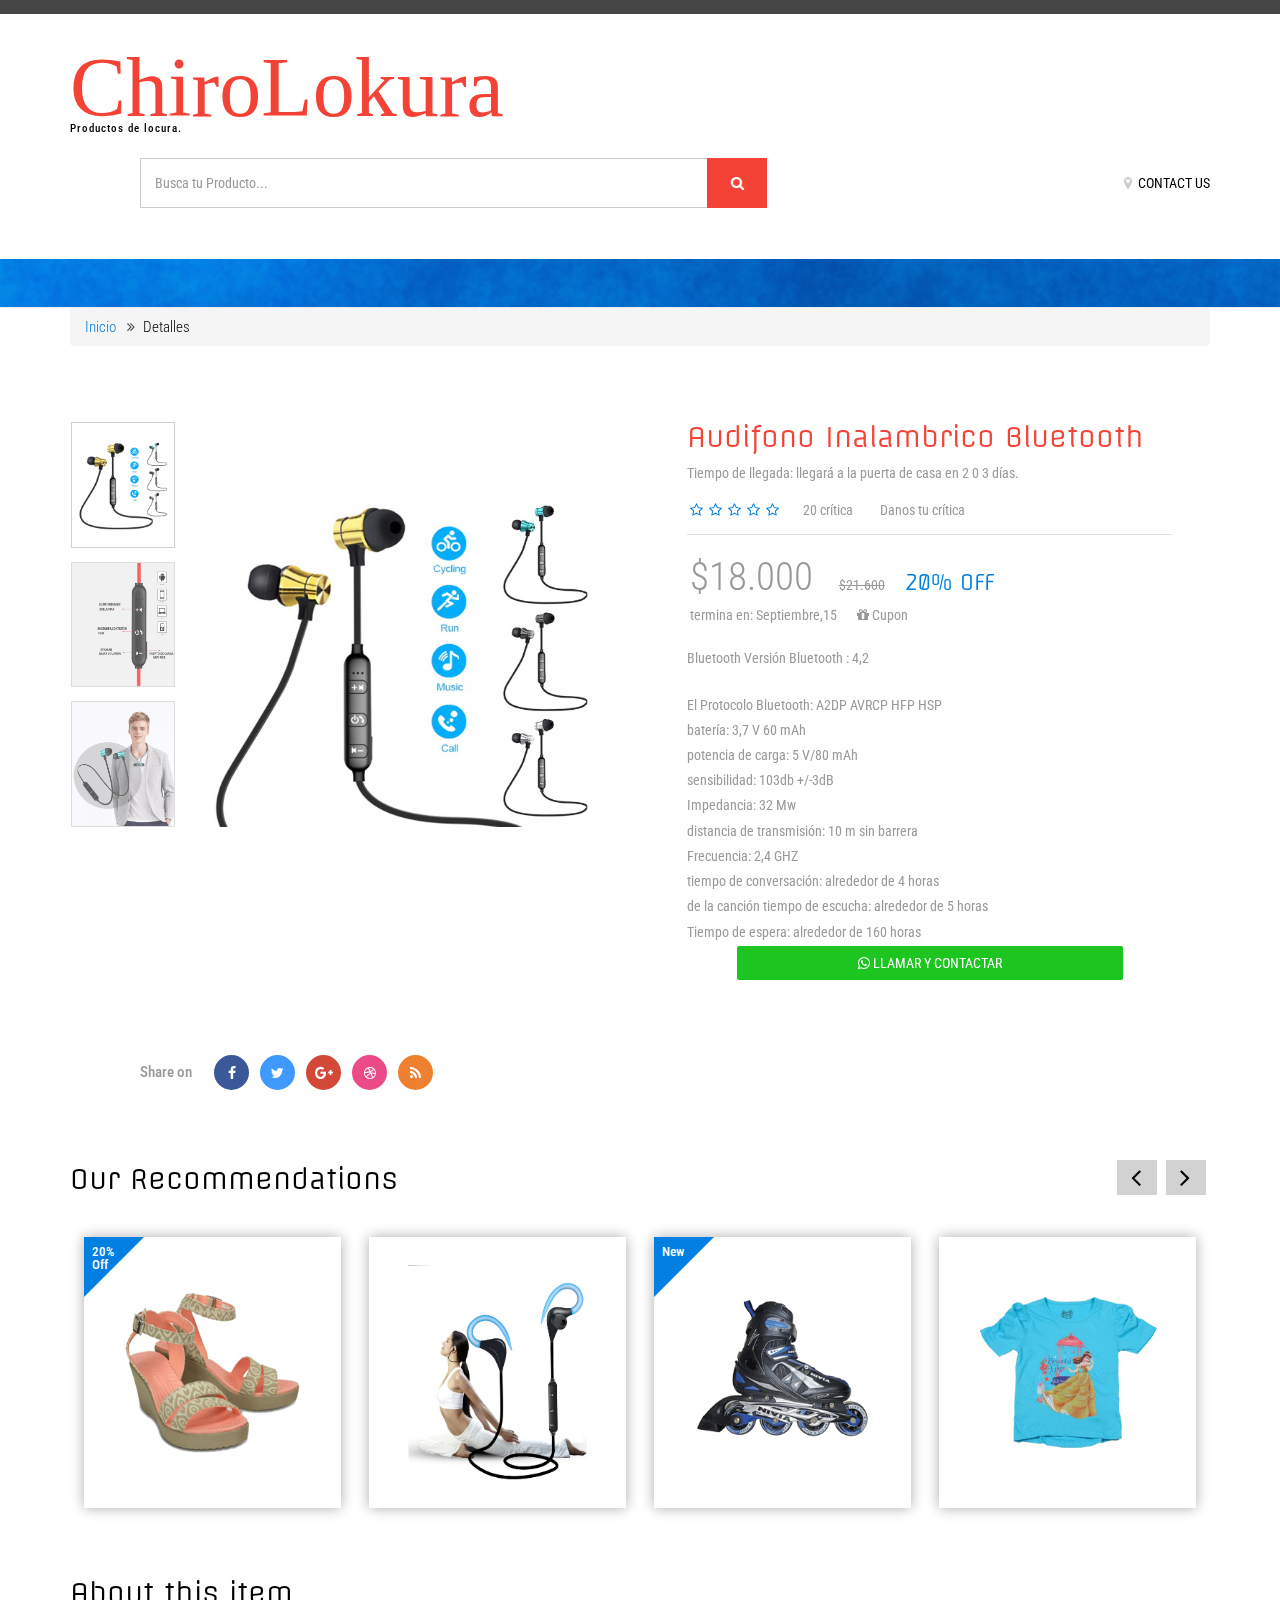
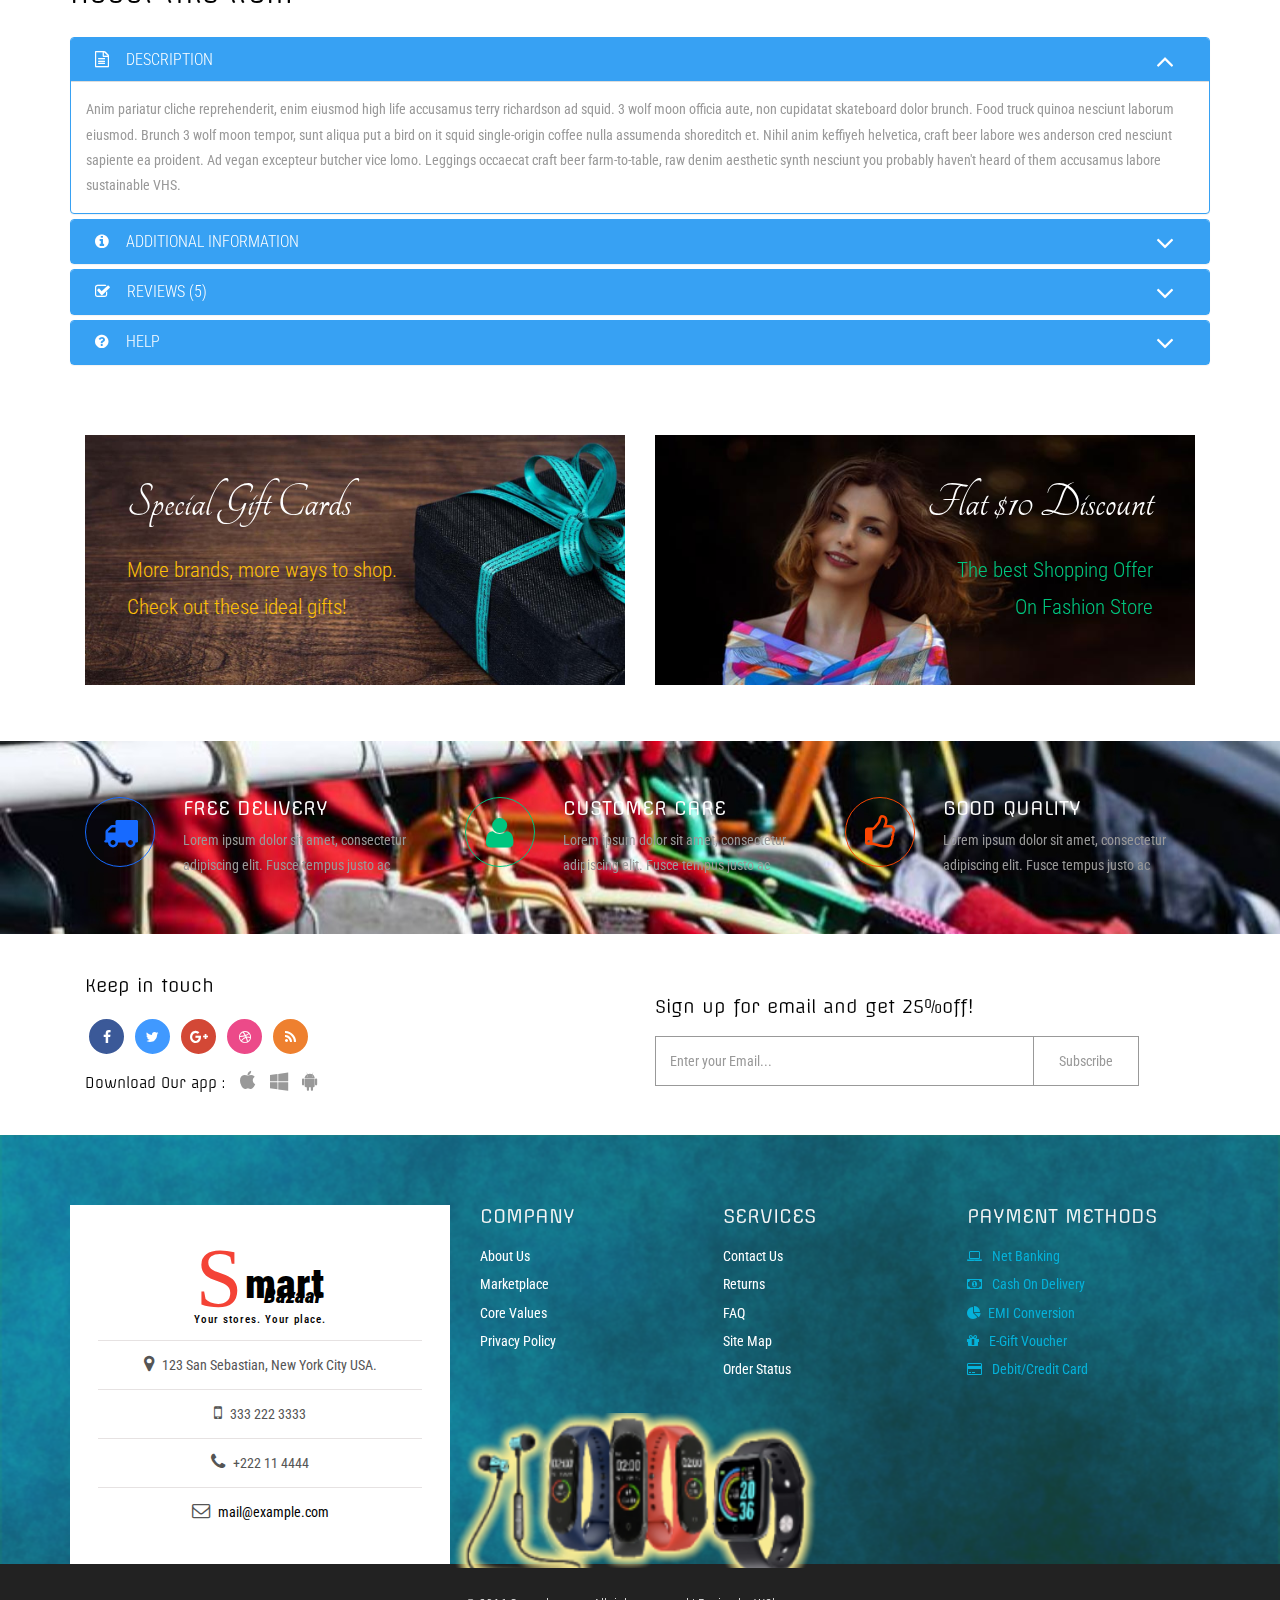
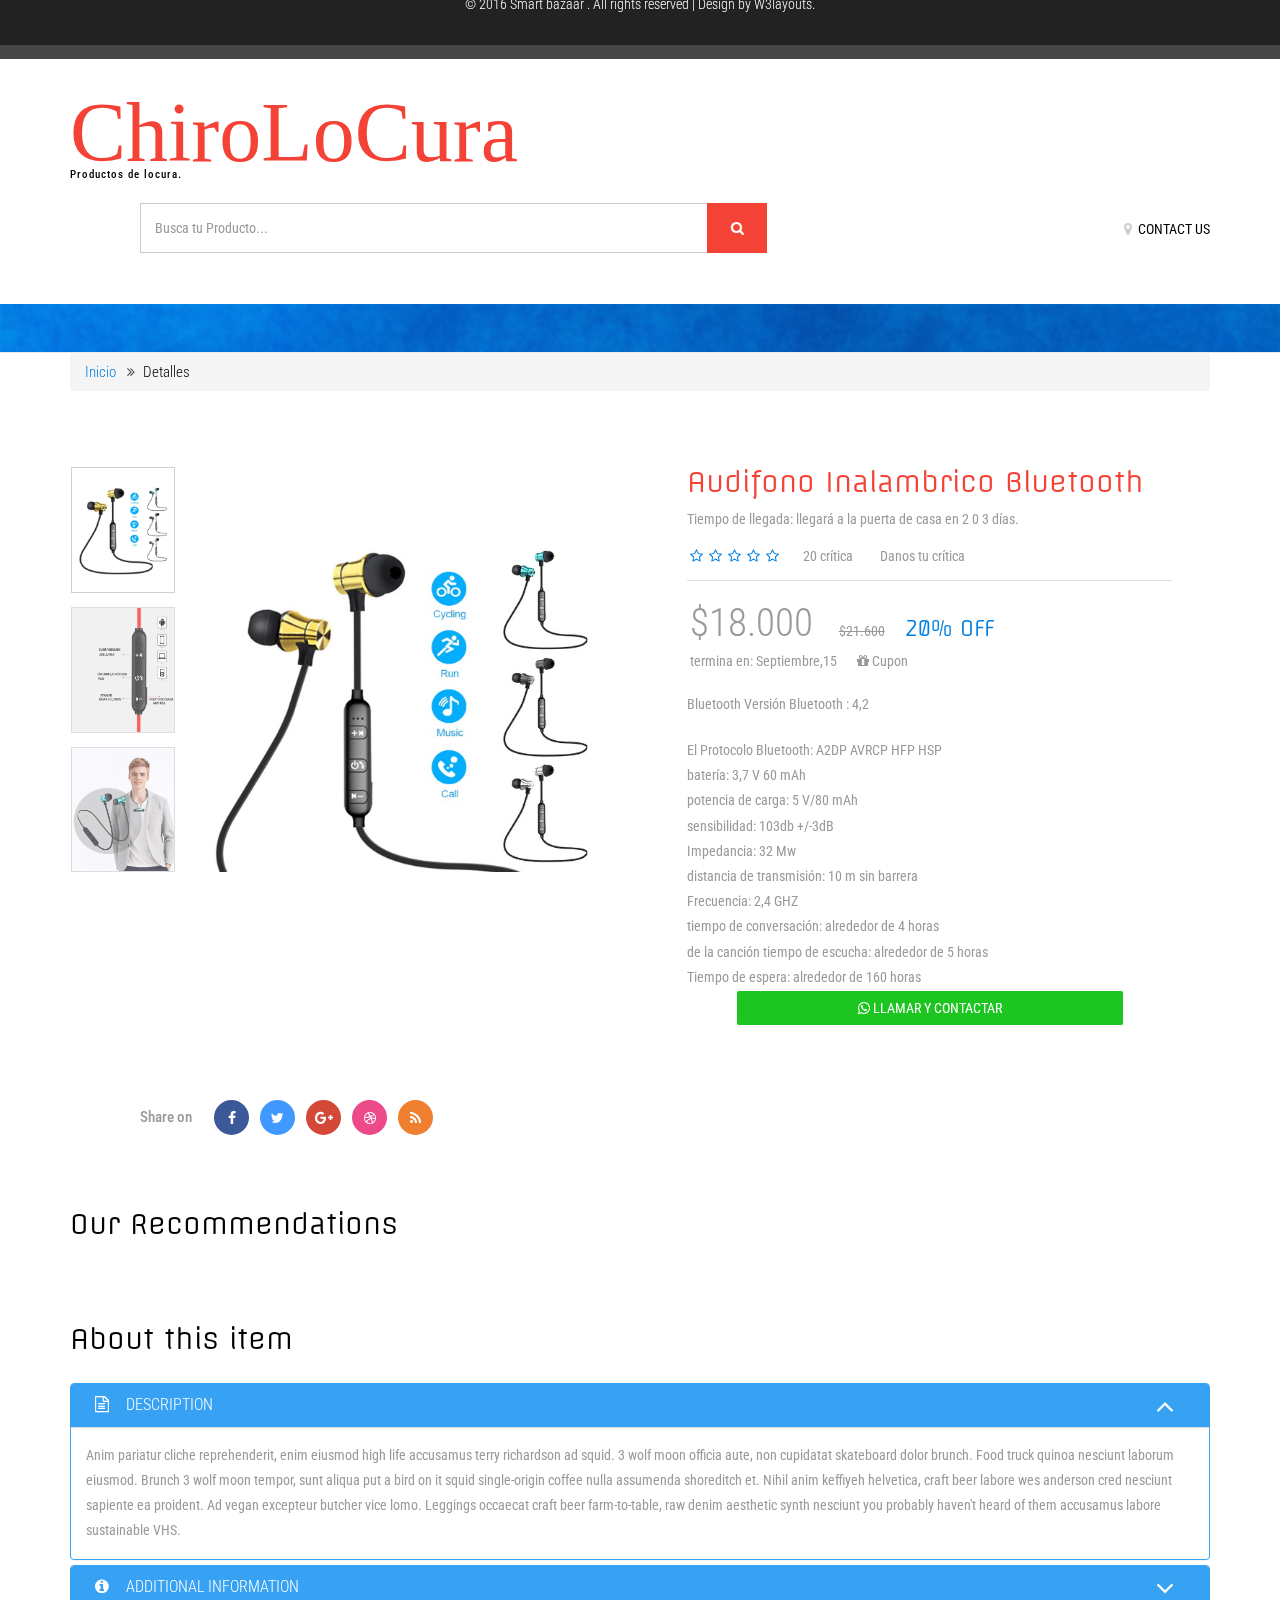
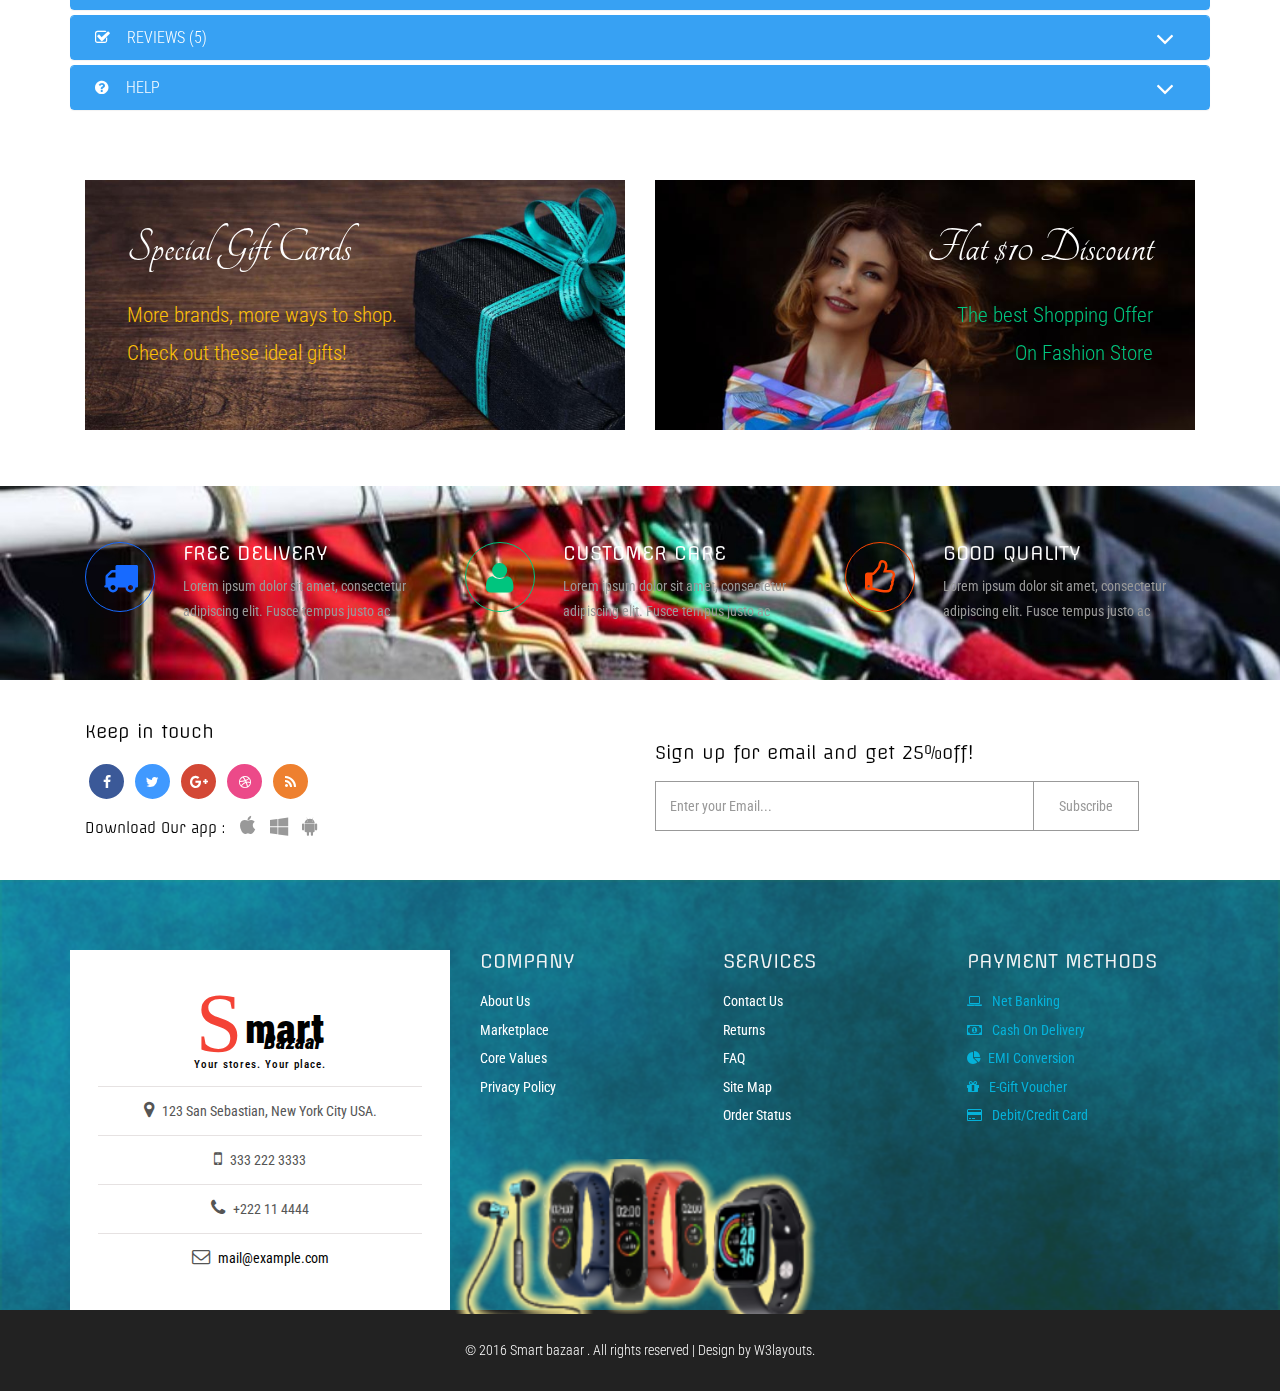
<file: single - copia.html>
<!DOCTYPE html>
<html lang="es">
<head>
<title>ChiroLokura es una categoría de compras en línea de comercio electrónico | Home :: chirolokura</title>
<meta name="viewport" content="width=device-width, initial-scale=1">
<meta http-equiv="Content-Type" content="text/html; charset=utf-8" />
<meta name="keywords" content="Smart Bazaar Responsive web template, Bootstrap Web Templates, Flat Web Templates, Android Compatible web template, 
SmartPhone Compatible web template, free WebDesigns for Nokia, Samsung, LG, SonyEricsson, Motorola web design" />
<script type="application/x-javascript"> addEventListener("load", function() { setTimeout(hideURLbar, 0); }, false);
		function hideURLbar(){ window.scrollTo(0,1); } </script>
<!-- Custom Theme files -->
<link href="css/bootstrap.css" rel="stylesheet" type="text/css" media="all" />
<link href="css/style.css" rel="stylesheet" type="text/css" media="all" /> 
<link href="css/animate.min.css" rel="stylesheet" type="text/css" media="all" /><!-- animation -->
<link href="css/menu.css" rel="stylesheet" type="text/css" media="all" /> <!-- menu style -->   
<link href="css/owl.carousel.css" rel="stylesheet" type="text/css" media="all"> <!-- carousel slider -->  
<!-- //Custom Theme files -->
<!-- font-awesome icons -->
<link href="css/font-awesome.css" rel="stylesheet"> 
<!-- //font-awesome icons -->
<!-- js -->
<script src="js/jquery-2.2.3.min.js"></script> 
<script src="js/owl.carousel.js"></script>
<script src="js/bootstrap.js"></script>
<!--flex slider-->
<script defer src="js/jquery.flexslider.js"></script>
<link rel="stylesheet" href="css/flexslider.css" type="text/css" media="screen" />
<script>
	// Can also be used with $(document).ready()
	$(window).load(function() {
	  $('.flexslider').flexslider({
		animation: "slide",
		controlNav: "thumbnails"
	  });
	});
</script>
<!--flex slider-->
<script src="js/imagezoom.js"></script>
<!-- //js --> 
<!-- web-fonts -->
<link href='//fonts.googleapis.com/css?family=Roboto+Condensed:400,300,300italic,400italic,700,700italic' rel='stylesheet' type='text/css'>
<link href='//fonts.googleapis.com/css?family=Lovers+Quarrel' rel='stylesheet' type='text/css'>
<link href='//fonts.googleapis.com/css?family=Offside' rel='stylesheet' type='text/css'>
<link href=' //fonts.googleapis.com/css?family=Tangerine:400,700' rel='stylesheet' type='text/css'>
<!-- web-fonts --> 
<!-- scroll to fixed--> 
<script src="js/jquery-scrolltofixed-min.js" type="text/javascript"></script>
<script>
    $(document).ready(function() {

        // Dock the header to the top of the window when scrolled past the banner. This is the default behaviour.

        $('.header-two').scrollToFixed();  
        // previous summary up the page.

        var summaries = $('.summary');
        summaries.each(function(i) {
            var summary = $(summaries[i]);
            var next = summaries[i + 1];

            summary.scrollToFixed({
                marginTop: $('.header-two').outerHeight(true) + 10, 
                zIndex: 999
            });
        });
    });
</script>
<!-- //scroll to fixed--> 
<!-- start-smooth-scrolling -->
<script type="text/javascript" src="js/move-top.js"></script>
<script type="text/javascript" src="js/easing.js"></script>	
<script type="text/javascript">
		jQuery(document).ready(function($) {
			$(".scroll").click(function(event){		
				event.preventDefault();
				$('html,body').animate({scrollTop:$(this.hash).offset().top},1000);
			});
		});
</script>
<!-- //end-smooth-scrolling -->
<!-- smooth-scrolling-of-move-up -->
<script type="text/javascript">
	$(document).ready(function() {
	
		var defaults = {
			containerID: 'toTop', // fading element id
			containerHoverID: 'toTopHover', // fading element hover id
			scrollSpeed: 1200,
			easingType: 'linear' 
		};
		
		$().UItoTop({ easingType: 'easeOutQuart' });
		
	});
</script>
<!-- //smooth-scrolling-of-move-up -->  
</head>
<body>
	<!-- header -->
	<div data-role="page" id="page20">
	<div class="header" >
		<div class="w3ls-header"><!--header-one--> 
			<div class="w3ls-header-left">
				
			</div>
			<div class="w3ls-header-right">
				
			</div>
			<div class="clearfix"> </div> 
		</div>
		<div class="header-two"><!-- header-two -->
			<div class="container">
				<div class="header-logo">
					<h1><a href="index.html"><span>ChiroLokura</span> <i></i></a></h1>
					<h6>Productos de locura.</h6> 
				</div>	
				<div class="header-search">
					<form action="#" method="post">
						<input type="search" name="Search" placeholder="Busca tu Producto..." required="">
						<button type="submit" class="btn btn-default" aria-label="Left Align">
							<i class="fa fa-search" aria-hidden="true"> </i>
						</button>
					</form>
				</div>
				<div class="header-cart"> 
					<div class="my-account">
						<a href="contact.html"><i class="fa fa-map-marker" aria-hidden="true"></i> CONTACT US</a>						
					</div>
					
					<div class="clearfix"> </div> 
				</div> 
				<div class="clearfix"> </div>
			</div>		
		</div><!-- //header-two -->
		<div class="header-three"><!-- header-three -->
			<div class="container">
				<div class="menu">
					<div class="cd-dropdown-wrapper">
					<!--<a class="cd-dropdown-trigger" href="#0">Store Categories</a>-->
						<nav class="cd-dropdown"> 
							<a href="#0" class="cd-close">Close</a>
							<ul class="cd-dropdown-content"> 
								<li><a href="offers.html">Today's Offers</a></li>
								<li class="has-children">
									<a href="#">Electronics</a> 
									<ul class="cd-secondary-dropdown is-hidden">
										<li class="go-back"><a href="#">Menu</a></li>
										<li class="see-all"><a href="products.html">All Electronics</a></li>
										<li class="has-children">
											<a href="#">MOBILE PHONES</a>  
											<ul class="is-hidden"> 
												<li class="go-back"><a href="#">All Electronics</a></li> 
												<li class="has-children">
													<a href="#0">SmartPhones</a> 
													<ul class="is-hidden"> 
														<li class="go-back"><a href="#"> </a></li>
														<li><a href="products.html">Android</a></li>
														<li><a href="products.html">Windows</a></li>
														<li><a href="products.html">Black berry</a></li>
													</ul>
												</li>
												<li> <a href="products.html">IPhones</a> </li>
												<li><a href="products.html">Tablets</a></li>
												<li><a href="products.html">IPad</a></li>
												<li><a href="products.html">Feature Phones</a></li> 
											</ul>
										</li> 
										<li class="has-children">
											<a href="#">LARGE APPLIANCES</a> 
											<ul class="is-hidden"> 
												<li class="go-back"><a href="#">All Electronics </a></li>
												<li><a href="products.html">Refrigerators</a></li> 
												<li><a href="products.html">Washing Machine</a></li>
												<li><a href="products.html">Office Technology</a></li>
												<li><a href="products.html">Air conditioner</a></li>
												<li><a href="products.html">Home Automation</a></li>
											</ul>
										</li> 
										<li class="has-children">
											<a href="#">ENTERTAINMENT</a> 
											<ul class="is-hidden"> 
												<li class="go-back"><a href="#">All Electronics</a></li>
												<li><a href="products.html">Tv & Accessories</a></li>
												<li><a href="products.html">Digital Camera</a></li>
												<li><a href="products.html">Gaming</a></li>
												<li><a href="products.html">Home Audio & Theater</a></li>
												<li class="has-children">
													<a href="#">Computer</a>
													<ul class="is-hidden">
														<li class="go-back"><a href="#"> </a></li> 
														<li><a href="products.html">Laptop </a></li>
														<li><a href="products.html">Gaming PC</a></li>
														<li><a href="products.html">Monitors</a></li>
														<li><a href="products.html">Networking</a></li>
														<li><a href="products.html">Printers & Supplies</a></li>
														<li><a href="products.html">Accessories</a></li>
													</ul>
												</li> 
											</ul>
										</li> 
										<li class="has-children">
											<a href="#">HOME APPLIANCES</a> 
											<ul class="is-hidden">
												<li class="go-back"><a href="#0">All Electronics </a></li>
												<li class="has-children"><a href="#">Kitchen appliances</a>
													<ul class="is-hidden">
														<li class="go-back"><a href="#0"> </a></li>
														<li><a href="products.html">Rice Cookers</a></li>
														<li><a href="products.html">Mixer Juicer</a></li>
														<li><a href="products.html">Grinder</a></li>
														<li><a href="products.html">Blenders & Choppers</a></li>
														<li><a href="products.html">Microwave Oven</a></li>
														<li><a href="products.html">Food Processors</a></li>
													</ul>
												</li>
												<li><a href="products.html">Purifiers</a></li>
												<li><a href="products.html">Geysers</a></li>
												<li><a href="products.html">Gas Stove</a></li>
												<li><a href="products.html">Vacuum Cleaner</a></li>
												<li><a href="products.html">Sewing Machine</a></li> 
												<li><a href="products.html">Heaters & Fans</a></li>
											</ul>
										</li>
										<li class="has-children">
											<a href="#">SMALL DEVICES</a> 
											<ul class="is-hidden"> 
												<li class="go-back"><a href="#0">All Electronics </a></li>
												<li><a href="products.html">Wifi Dongle</a></li>
												<li><a href="products.html">Router & Modem</a></li>
												<li class="has-children"><a href="#">Storage Devices</a>
													<ul class="is-hidden">
														<li class="go-back"><a href="#0"> </a></li>
														<li><a href="products.html">Cloud Storage</a></li>
														<li><a href="products.html">Hard Disk</a></li>
														<li><a href="products.html">SSD</a></li>
														<li><a href="products.html">Pen Drive</a></li>
														<li><a href="products.html">Memory card</a></li> 
														<li><a href="products.html">Security Devices</a></li> 
													</ul>
												</li> 
												<li><a href="products.html">Office Supplies</a></li>
												<li><a href="products.html">Cut the Cable</a></li>
												<li><a href="products.html">Auto Electronics</a></li>  
											</ul>
										</li>
										<li class="has-children">
											<a href="#">PERSONAL CARE</a> 
											<ul class="is-hidden"> 
												<li class="go-back"><a href="#0">All Electronics </a></li>
												<li><a href="products.html">Epilator</a></li> 
												<li><a href="products.html">Hair Styler</a></li>
												<li><a href="products.html">Trimmer & Shaver</a></li>
												<li><a href="products.html">Health Care</a></li> 
												<li><a href="products.html">cables</a></li>
											</ul>
										</li>
									</ul> <!-- .cd-secondary-dropdown --> 
								</li> <!-- .has-children -->
								<li class="has-children">
									<a href="#">Fashion Store</a> 
									<ul class="cd-secondary-dropdown is-hidden">
										<li class="go-back"><a href="#">Menu</a></li>
										<li class="see-all"><a href="products1.html">All Fashion Stores</a></li>
										<li class="has-children">
											<a href="#">GIRLS' CLOTHING</a> 
											<ul class="is-hidden">  
												<li class="go-back"><a href="#">All Fashion Stores</a></li>
												<li><a href="products1.html">Ethnic wear </a></li>
												<li><a href="products1.html">Maternity wear</a></li>
												<li><a href="products1.html">inner & nightwear </a></li>
												<li><a href="products1.html">casual wear </a></li>
												<li><a href="products1.html">formal wear</a></li>
												<li><a href="products1.html">Sports wear</a></li>
											</ul>
										</li> 
										<li class="has-children">
											<a href="#">BOYS' CLOTHING</a> 
											<ul class="is-hidden">  
												<li class="go-back"><a href="#">All Fashion Stores</a></li>
												<li><a href="products1.html">Jeans</a></li>  
												<li><a href="products1.html">Casual wear</a></li> 
												<li><a href="products1.html">Shorts</a></li> 
												<li><a href="products1.html">T-Shirts & Polos</a></li> 
												<li><a href="products1.html">Trousers & Chinos</a></li> 
											</ul>
										</li> 
										<li class="has-children">
											<a href="#">JACKETS</a> 
											<ul class="is-hidden">
												<li class="go-back"><a href="#">All Fashion Stores</a></li>
												<li><a href="products1.html">Blazers</a></li>
												<li><a href="products1.html">Bomber jackets</a></li>
												<li><a href="products1.html">Denim Jackets</a></li>
												<li><a href="products1.html">Duffle Coats</a></li>
												<li><a href="products1.html">Leather Jackets</a></li>
												<li><a href="products1.html">Parkas</a></li>
											</ul>
										</li> 
										<li class="has-children">
											<a href="#">ACCESSORIES </a> 
											<ul class="is-hidden"> 
												<li class="go-back"><a href="#">All Fashion Stores</a></li>
												<li><a href="products1.html">Watches </a></li>
												<li><a href="products1.html">Eyewear </a></li>
												<li><a href="products1.html">Jewellery </a></li>
												<li class="has-children">
													<a href="#">Footwear </a>  
													<ul class="is-hidden">
														<li class="go-back"><a href="#"> </a></li>
														<li><a href="products1.html">Ethnic</a></li>  
														<li><a href="products1.html">Casual wear</a></li>
														<li><a href="products1.html">Sports Shoes</a></li>
														<li><a href="products1.html">Boots</a></li>
													</ul> 
												</li> 
												<li><a href="products1.html">Stoles & Scarves</a></li>
												<li><a href="products1.html">Handbags</a></li>
											</ul>
										</li>
										<li class="has-children">
											<a href="#">BEAUTY</a> 
											<ul class="is-hidden">
												<li class="go-back"><a href="#">All Fashion Stores</a></li>
												<li><a href="products1.html">Perfumes & Deos</a></li>
												<li><a href="products1.html">Lipsticks & Nail Polish</a></li>
												<li><a href="products1.html">Beauty Gift Hampers</a></li> 
												<li><a href="products1.html">Personal Grooming</a></li>
												<li><a href="products1.html">Travel bags</a></li>
											</ul>
										</li>
										<li class="has-children">
											<a href="products1.html">PERSONAL CARE</a> 
											<ul class="is-hidden"> 
												<li class="go-back"><a href="#">All Fashion Stores</a></li>
												<li><a href="products1.html">Face Care</a></li>
												<li><a href="products1.html">Nail Care</a></li>
												<li><a href="products1.html">Hair Care</a></li>
												<li><a href="products1.html">Body Care</a></li>
												<li><a href="products1.html">Bath & Spa</a></li>   
											</ul>
										</li>
									</ul> <!-- .cd-secondary-dropdown --> 
								</li> <!-- .has-children -->
								<li class="has-children">
									<a href="products2.html">Kids Fashion & Toys</a> 
									<ul class="cd-secondary-dropdown is-hidden"> 
										<li class="go-back"><a href="#">Menu</a></li>
										<li class="see-all"><a href="products2.html">All Kids Fashions</a></li>
										<li class="has-children">
											<a href="products2.html">KIDS CLOTHING</a> 
											<ul class="is-hidden"> 
												<li class="go-back"><a href="#">All Kids Fashions</a></li>
												<li><a href="products2.html">Ethnic wear </a></li> 
												<li><a href="products2.html">inner & Sleepwear </a></li>
												<li><a href="products2.html">Dresses & Frocks </a></li>
												<li><a href="products2.html">Winter wear</a></li>
												<li><a href="products2.html">Diaper & Accessories</a></li>
											</ul>
										</li> 
										<li class="has-children"><a href="#">KIDS FASHION</a>
											<ul class="is-hidden">  
												<li class="go-back"><a href="#">All Kids Fashions</a></li>
												<li><a href="products2.html">Footwear</a></li> 
												<li><a href="products2.html">Sunglasses </a></li>
												<li><a href="products2.html">School & Stationery</a></li>
												<li><a href="products2.html">Jewellery</a></li>
												<li><a href="products2.html">Hair bands & Clips</a></li>
											</ul>
										</li>
										<li class="has-children"><a href="#">Baby Care</a>
											<ul class="is-hidden"> 
												<li class="go-back"><a href="#">All Kids Fashions</a></li>
												<li><a href="products2.html">Lotions, Oil & Powder </a></li> 
												<li><a href="products2.html">Soaps, Shampoo </a></li>
												<li><a href="products2.html">Bath Towels</a></li> 
												<li class="has-children">
													<a href="#">Feeding</a> 
													<ul class="is-hidden">
														<li class="go-back"><a href="#"> </a></li> 
														<li><a href="products2.html">Baby Food </a></li>
														<li><a href="products2.html">Bottle Feeding </a></li>
														<li><a href="products2.html">Breast Feeding</a></li>  
													</ul>
												</li>  
												<li><a href="products2.html">Toddlers' Rooms</a></li> 	
											</ul><!-- .cd-secondary-dropdown --> 
										</li> <!-- .has-children -->								
										<li class="has-children"><a href="#">TOYS & GAMES </a>
											<ul class="is-hidden"> 
												<li class="go-back"><a href="#">All Kids Fashions</a></li>
												<li><a href="products2.html">Art & Crafts</a></li> 
												<li><a href="products2.html">Educational Toys </a></li>
												<li><a href="products2.html">Baby Toys</a></li> 
												<li><a href="products2.html">Outdoor Play </a></li> 
												<li><a href="products2.html">Musical Instruments</a></li>
											</ul>
										</li>
										<li> 
											<ul class="is-hidden">
												<li class="go-back"><a href="#">All Kids Fashions</a></li>
												<li><a href="products2.html">Toy Tips & Trends</a></li> 
												<li><a href="products2.html">Preschool Toys</a></li>
												<li><a href="products2.html">Musical Instruments</a></li> 
												<li><a href="products2.html">Bikes & Ride-Ons</a></li>
												<li><a href="products2.html">Video Games</a></li>
												<li><a href="products2.html">PC & Digital Gaming</a></li>
											</ul>	
										</li> 
									</ul><!-- .cd-secondary-dropdown --> 
								</li> <!-- .has-children --> 
								<li class="has-children">
									<a href="#">Home, Furniture & Patio</a> 
									<ul class="cd-secondary-dropdown is-hidden">
										<li class="go-back"><a href="#">Menu</a></li>
										<li class="see-all"><a href="products3.html">All Products</a></li>
										<li class="has-children">
											<a href="#">Kitchen Uses</a> 
											<ul class="is-hidden">  
												<li class="go-back"><a href="#"></a></li>
												<li><a href="products3.html">Dinner Sets </a></li> 
												<li><a href="products3.html">Cookware & Bakeware </a></li>
												<li><a href="products3.html">Containers & Jars </a></li>
												<li><a href="products3.html">Kitchen Tools </a></li>
												<li><a href="products3.html">Food Storage</a></li>
												<li><a href="products3.html">Casseroles</a></li>
											</ul>
										</li> 
										<li class="has-children">
											<a href="#">Furniture </a> 
											<ul class="is-hidden"> 
												<li class="go-back"><a href="#"></a></li>
												<li><a href="products3.html">Bedroom </a></li> 
												<li><a href="products3.html">Dining Room </a></li>
												<li><a href="products3.html">Kids' Furniture </a></li>
												<li><a href="products3.html">Living Room</a></li>
												<li><a href="products3.html">Office</a></li>
												<li><a href="products3.html">Mattresses</a></li>
											</ul>
										</li> 
										<li class="has-children">
											<a href="#">Home Decor </a> 
											<ul class="is-hidden">
												<li class="go-back"><a href="#"></a></li>
												<li><a href="products3.html">Lighting</a></li> 
												<li><a href="products3.html">Painting</a></li>
												<li><a href="products3.html">Curtains & Blinds</a></li>
												<li><a href="products3.html">Patio Furniture</a></li>
												<li><a href="products3.html">Wardrobes & Cabinets</a></li>
												<li><a href="products3.html">Mattresses</a></li>
											</ul>
										</li>  
										<li class="has-children">
											<a href="#">Gardening & Lawn </a> 
											<ul class="is-hidden">
												<li class="go-back"><a href="#"> </a></li>  
												<li><a href="products3.html">Gardening </a></li> 
												<li><a href="products3.html">Landscaping </a></li>
												<li><a href="products3.html">Sheds</a></li>
												<li><a href="products3.html">Outdoor Storage  </a></li>
												<li><a href="products3.html">Garden & Ideas </a></li>
												<li><a href="products3.html">Patio Tips</a></li>
											</ul>
										</li> 
										<li class="has-children">
											<a href="#">Garage Storage</a> 
											<ul class="is-hidden"> 
												<li class="go-back"><a href="#"></a></li>
												<li><a href="products3.html">Baskets & Bins </a></li> 
												<li><a href="products3.html">Garage Door Openers</a></li>
												<li><a href="products3.html">Free Standing Shelves </a></li>
												<li><a href="products3.html">Floor cleaning</a></li>
												<li><a href="products3.html">Tool Kits</a></li>
											</ul>
										</li>  
									</ul><!-- .cd-secondary-dropdown --> 
								</li> <!-- .has-children -->  
								<li class="has-children">
									<a href="#">Sports, Fitness & Outdoor</a>
									<ul class="cd-secondary-dropdown is-hidden">
										<li class="go-back"><a href="#">Menu</a></li>
										<li class="see-all"><a href="products4.html">All Products</a></li>
										<li class="has-children">
											<a href="#">Single Sports </a> 
											<ul class="is-hidden">
												<li class="go-back"><a href="#"></a></li>
												<li><a href="products4.html">Bikes </a></li> 
												<li><a href="products4.html">Fishing  </a></li>
												<li><a href="products4.html">Cycling </a></li>
												<li><a href="products4.html">Musical Instruments</a></li>
												<li><a href="products4.html">Archery </a></li>
											</ul>
										</li> 
										<li class="has-children">
											<a href="#">Team Sports</a> 
											<ul class="is-hidden"> 
												<li class="go-back"><a href="#"></a></li>
												<li><a href="products4.html">Cricket </a></li> 
												<li><a href="products4.html">Badminton </a></li>
												<li><a href="products4.html">Swimming Gear </a></li>
												<li><a href="products4.html">Sports Apparel </a></li>
												<li><a href="products4.html">Indoor games</a></li>
											</ul>
										</li> 
										<li class="has-children">
											<a href="#">Fitness </a> 
											<ul class="is-hidden">
												<li class="go-back"><a href="#"></a></li>
												<li><a href="products4.html">Fitness Accessories </a></li> 
												<li><a href="products4.html">Exercise Machines </a></li>
												<li><a href="products4.html">Ellipticals </a></li>
												<li><a href="products4.html">Home Gyms</a></li> 
												<li><a href="products4.html">Exercise Bikes</a></li> 
											</ul>
										</li>
										<li class="has-children">
											<a href="#">Camping </a> 
											<ul class="is-hidden">
												<li class="go-back"><a href="#"></a></li>
												<li><a href="products4.html"> Airbeds</a></li> 
												<li><a href="products4.html">Tents </a></li>
												<li><a href="products4.html">Gazebo's & Shelters</a></li>
												<li><a href="products4.html">Coolers </a></li>
												<li><a href="products4.html">Canopies</a></li>
												<li><a href="products4.html">Sleeping Bags</a></li>
											</ul>
										</li> 
										<li class="has-children">
											<a href="#">Camping Tools</a> 
											<ul class="is-hidden">
												<li class="go-back"><a href="#"></a></li>
												<li><a href="products4.html">Shooting </a></li> 
												<li><a href="products4.html">Knives & Tools </a></li>
												<li><a href="products4.html">Optics & Binoculars </a></li>
												<li><a href="products4.html">Lights & Lanterns </a></li>
												<li><a href="products4.html">Hunting Clothing </a></li>
											</ul>
										</li> 
										<li class="has-children">
											<a href="#">Other</a> 
											<ul class="is-hidden">
												<li class="go-back"><a href="#"></a></li>
												<li><a href="products4.html">Riding Gears & More </a></li> 
												<li><a href="products4.html">Body Massagers </a></li>
												<li><a href="products4.html">Health Monitors </a></li>
												<li><a href="products4.html">Health Drinks </a></li> 
											</ul>
										</li> 	
									</ul><!-- .cd-secondary-dropdown --> 
								</li> <!-- .has-children -->  
								<li class="has-children">
									<a href="#">Grocery store</a>
									<ul class="cd-secondary-dropdown is-hidden">
										<li class="go-back"><a href="#">Menu</a></li>
										<li class="see-all"><a href="products5.html">All Products</a></li>
										<li class="has-children">
											<a href="#">Veggies & Fruits </a> 
											<ul class="is-hidden">
												<li class="go-back"><a href="#"></a></li>
												<li><a href="products5.html">Vegetables </a></li> 
												<li><a href="products5.html">Fruits </a></li>
												<li><a href="products5.html">Dry Fruits</a></li> 
												<li><a href="products5.html">Snacks & Cookies </a></li>
												<li><a href="products5.html">Breakfast & Cereal</a></li> 
											</ul> 
										</li> 
										<li class="has-children">
											<a href="#">Packet Food</a> 
											<ul class="is-hidden">
												<li class="go-back"><a href="#"></a></li>
												<li><a href="products5.html">Beverages </a></li> 
												<li><a href="products5.html">Baking </a></li>
												<li><a href="products5.html">Emergency Food </a></li>
												<li><a href="products5.html">Candy & Gum </a></li>
												<li><a href="products5.html">Meals & Pasta </a></li>
											</ul>
										</li> 
										<li class="has-children">
											<a href="#">Shop All Pets </a> 
											<ul class="is-hidden">
												<li class="go-back"><a href="#"></a></li>
												<li><a href="products5.html">Dogs </a></li>  
												<li><a href="products5.html">Fish </a></li>												
												<li><a href="products5.html">Cats</a></li>
												<li><a href="products5.html">Birds </a></li>
												<li><a href="products5.html">Pet Food </a></li>
											</ul>
										</li>
										<li class="has-children">
											<a href="#">Household Essentials </a> 
											<ul class="is-hidden"> 
												<li class="go-back"><a href="#"></a></li>
												<li><a href="products5.html">Laundry Room </a></li> 
												<li><a href="products5.html">Paper & Plastic</a></li>
												<li><a href="products5.html">Pest Control </a></li>
												<li><a href="products5.html">Batteries </a></li> 
											</ul>
										</li> 
										<li class="has-children">
											<a href="#">Food Shops </a> 
											<ul class="is-hidden">
												<li class="go-back"><a href="#"></a></li>
												<li><a href="products5.html">Fresh Food</a></li> 
												<li><a href="products5.html">Food Gifts </a></li>
												<li><a href="products5.html">Frozen Food </a></li>
												<li><a href="products5.html">Organic </a></li>
												<li><a href="products5.html">Gluten Free </a></li>
											</ul>
										</li> 
										<li class="has-children">
											<a href="#">Tips </a> 
											<ul class="is-hidden">
												<li class="go-back"><a href="#"></a></li>
												<li><a href="products5.html">Pets Growth</a></li> 
												<li><a href="products5.html">Recipes </a></li>
												<li><a href="products5.html">Snacks</a></li>
												<li><a href="products5.html">Nutrition</a></li> 
											</ul>
										</li> 
									</ul><!-- .cd-secondary-dropdown --> 
								</li> <!-- .has-children -->  
								<li class="has-children">
									<a href="#">Photo, Gifts & Office Supplies</a>
									<ul class="cd-secondary-dropdown is-hidden">
										<li class="go-back"><a href="#">Menu</a></li>
										<li class="see-all"><a href="products6.html">All Products</a></li>
										<li class="has-children">
											<a href="#">Trending Now </a> 
											<ul class="is-hidden">
												<li class="go-back"><a href="#"></a></li>
												<li><a href="products6.html">Best Priced</a></li> 
												<li><a href="products6.html">Chocolates </a></li>
												<li><a href="products6.html">Gift Cards </a></li>
												<li><a href="products6.html">Fashion & Accessories </a></li>
												<li><a href="products6.html">Decorative Plants </a></li>
											</ul>
										</li> 
										<li class="has-children">
											<a href="#">Photos </a> 
											<ul class="is-hidden">
												<li class="go-back"><a href="#"></a></li>
												<li><a href="products6.html">Shelf animation </a></li> 
												<li><a href="products6.html">3D-rendered </a></li>
												<li><a href="products6.html">gift builder </a></li>
												<li><a href="products6.html">Frames</a></li>
												<li><a href="products6.html">Wall Decor</a></li>
											</ul>
										</li> 
										<li class="has-children">
											<a href="#">Gifts </a> 
											<ul class="is-hidden">	
												<li class="go-back"><a href="#"></a></li>
												<li><a href="products6.html">Personalized Gifts </a></li> 
												<li><a href="products6.html">Flowers </a></li>
												<li><a href="products6.html">Cards & Toys</a></li>
												<li><a href="products6.html">Show pieces </a></li>
												<li><a href="products6.html">Photo Books</a></li>
											</ul>
										</li>
										<li class="has-children">
											<a href="#">Favourite Brands </a> 
											<ul class="is-hidden">
												<li class="go-back"><a href="#"></a></li>
												<li><a href="products6.html">Archies </a></li> 
												<li><a href="products6.html">Jewel Fuel </a></li>
												<li><a href="products6.html">Ferns N Petals </a></li>
												<li><a href="products6.html">Happily Unmarried</a></li>
												<li><a href="products6.html">Chumbak</a></li>
											</ul>
										</li> 
										<li class="has-children">
											<a href="#">Office</a> 
											<ul class="is-hidden"> 
												<li class="go-back"><a href="#"></a></li>
												<li><a href="products6.html">Calendars</a></li> 
												<li><a href="products6.html">Mousepads</a></li>
												<li><a href="products6.html">Phone Cases</a></li>
												<li><a href="products6.html">Tablet & Laptop Cases</a></li>
												<li><a href="products6.html">Mounted Photos</a></li>
											</ul>
										</li> 
										<li class="has-children">
											<a href="#">Combos </a> 
											<ul class="is-hidden">
												<li class="go-back"><a href="#"></a></li>
												<li><a href="products6.html">Chocolates </a></li> 
												<li><a href="products6.html">Dry Fruits</a></li>
												<li><a href="products6.html">Sweets</a></li>
												<li><a href="products6.html">Snacks</a></li>
												<li><a href="products6.html">Cakes</a></li>
											</ul>
										</li> 
									</ul><!-- .cd-secondary-dropdown --> 
								</li> 
								<li class="has-children">
									<a href="#">Health, Beauty & Pharmacy</a>
									<ul class="cd-secondary-dropdown is-hidden">
										<li class="go-back"><a href="#">Menu</a></li>
										<li class="see-all"><a href="products7.html">All Products</a></li>
										<li class="has-children">
											<a href="#">Health</a> 
											<ul class="is-hidden">
												<li class="go-back"><a href="#"></a></li>
												<li><a href="products7.html">Home Health Care </a></li> 
												<li><a href="products7.html">Sports Nutrition </a></li>
												<li><a href="products7.html">Vision </a></li>
												<li><a href="products7.html">Vitamins </a></li>
												<li><a href="products7.html">Diet & Nutrition </a></li>
											</ul>
										</li> 
										<li class="has-children">
											<a href="#">Health Tips</a> 
											<ul class="is-hidden">
												<li class="go-back"><a href="#"></a></li>
												<li><a href="products7.html">Diet</a></li> 
												<li><a href="products7.html">Exercise Tips  </a></li>
												<li><a href="products7.html">Vitamin Balance</a></li>
												<li><a href="products7.html">Health Insurance</a></li>
												<li><a href="products7.html">Funeral</a></li>
											</ul>
										</li> 
										<li class="has-children">
											<a href="#">Beauty </a> 
											<ul class="is-hidden">
												<li class="go-back"><a href="#"></a></li>
												<li><a href="products7.html">Massage & Spa </a></li> 
												<li><a href="products7.html">Face Wash</a></li>
												<li><a href="products7.html">Facial Cleanser</a></li>
												<li><a href="products7.html">Makeup </a></li>
												<li><a href="products7.html">Beauty Tips</a></li>
											</ul>
										</li>
										<li class="has-children">
											<a href="#">Pharmacy </a> 
											<ul class="is-hidden">
												<li class="go-back"><a href="#"></a></li>
												<li><a href="products7.html">Home Delivery </a></li> 
												<li><a href="products7.html">History & Reports </a></li>
												<li><a href="products7.html">Transfer Prescriptions </a></li>
												<li><a href="products7.html">Health CheckUp</a></li>
												<li><a href="products7.html">Mobile App</a></li>
											</ul>
										</li> 
										<li class="has-children">
											<a href="#">Pharmacy Center </a> 
											<ul class="is-hidden">
												<li class="go-back"><a href="#"></a></li>
												<li><a href="products7.html">Diabetes Shop </a></li> 
												<li><a href="products7.html">Medicine Cabinet </a></li>
												<li><a href="products7.html">Vitamin Selector</a></li>
												<li><a href="products7.html">Pharmacy Help</a></li> 
											</ul>
										</li>  
									</ul><!-- .cd-secondary-dropdown --> 
								</li>
								<li class="has-children">
									<a href="#">Automotive</a>
									<ul class="cd-secondary-dropdown is-hidden">
										<li class="go-back"><a href="#">Menu</a></li>
										<li class="see-all"><a href="products8.html">All Products</a></li>
										<li class="has-children">
											<a href="#">All Motors </a> 
											<ul class="is-hidden">
												<li class="go-back"><a href="#"></a></li>
												<li><a href="products8.html">Bikes </a></li> 
												<li><a href="products8.html">Yachts </a></li>
												<li><a href="products8.html">Scooters </a></li>
												<li><a href="products8.html">Autos</a></li>
												<li><a href="products8.html">Bus</a></li>
											</ul>
										</li> 
										<li class="has-children">
											<a href="#">Accessories </a> 
											<ul class="is-hidden">
												<li class="go-back"><a href="#"></a></li>
												<li><a href="products8.html">Vehicle Electronics</a></li> 
												<li><a href="products8.html">Stereos & Monitors</a></li>
												<li><a href="products8.html">Bluetooth Devices</a></li>
												<li><a href="products8.html">GPS Navigation</a></li>
												<li><a href="products8.html">Speakers & Tweeters</a></li>
											</ul>
										</li> 
										<li class="has-children">
											<a href="#">Safety & Security </a> 
											<ul class="is-hidden">
												<li class="go-back"><a href="#"></a></li>
												<li><a href="products8.html">Anti-Theft Devices </a></li> 
												<li><a href="products8.html">Helmets</a></li>
												<li><a href="products8.html">Sensors</a></li>
												<li><a href="products8.html">Auto Repair Tools </a></li>
												<li><a href="products8.html">Antifreeze & Coolants </a></li>
											</ul>
										</li>
										<li class="has-children">
											<a href="#">Car Interiors</a> 
											<ul class="is-hidden">
												<li class="go-back"><a href="#"></a></li>
												<li><a href="products8.html">Stereos </a></li> 
												<li><a href="products8.html">Floor Mats </a></li>
												<li><a href="products8.html">Seat Covers</a></li>
												<li><a href="products8.html">Chargers </a></li>
												<li><a href="products8.html">Audio Finder </a></li>
											</ul>
										</li>  
										<li class="has-children">
											<a href="#">Exterior Accessories </a> 
											<ul class="is-hidden"> 
												<li class="go-back"><a href="#"></a></li>
												<li><a href="products8.html">Wheel covers </a></li> 
												<li><a href="products8.html">Car Lighting </a></li>
												<li><a href="products8.html">Polish & Waxes</a></li>
												<li><a href="products8.html">Cargo Management</a></li>
												<li><a href="products8.html">Car Decoration </a></li>
											</ul>
										</li> 
										<li class="has-children">
											<a href="#">Car Care</a> 
											<ul class="is-hidden">
												<li class="go-back"><a href="#"></a></li>
												<li><a href="products8.html">Auto Tips & Advice </a></li> 
												<li><a href="products8.html">Car Washes & Cleaners </a></li>
												<li><a href="products8.html">Car Wax & Polish</a></li>
												<li><a href="products8.html">Cleaning Tools</a></li>
												<li><a href="products8.html">Detailing Kits </a></li>
											</ul>
										</li> 
									</ul><!-- .cd-secondary-dropdown --> 
								</li>
								<li class="has-children">
									<a href="#">Books, Music & Movies</a>
									<ul class="cd-secondary-dropdown is-hidden">
										<li class="go-back"><a href="#">Menu</a></li>
										<li class="see-all"><a href="products9.html">All Products</a></li>
										<li class="has-children">
											<a href="#">Books</a> 
											<ul class="is-hidden">
												<li class="go-back"><a href="#"></a></li>
												<li class="has-children"><a href="#">Exam books </a>
													<ul class="is-hidden">
														<li class="go-back"><a href="#"> </a></li>
														<li><a href="products9.html">CAT/MAT/XAT</a></li>
														<li><a href="products9.html">Civil Services</a></li>
														<li><a href="products9.html">AFCAT</a></li>
														<li><a href="products9.html">New Releases</a></li>
													</ul>												
												</li>
												<li><a href="products9.html">Academic Text </a></li>
												<li><a href="products9.html">Romance Books </a></li>
												<li><a href="products9.html">Journals </a></li>
												<li><a href="products9.html">Children's & Teen Books </a></li>
											</ul>
										</li> 
										<li class="has-children">
											<a href="#">Music</a> 
											<ul class="is-hidden">
												<li class="go-back"><a href="#"></a></li>
												<li><a href="products9.html">New Releases </a></li> 
												<li><a href="products9.html">Country Music </a></li>
												<li><a href="products9.html">Musical Instruments </a></li>
												<li><a href="products9.html">Collections</a></li>
												<li><a href="products9.html">Boxed Sets </a></li>
											</ul>
										</li> 
										<li class="has-children">
											<a href="#">Music Combo</a> 
											<ul class="is-hidden">
												<li class="go-back"><a href="#"></a></li>
												<li><a href="products9.html">Pop </a></li> 
												<li><a href="products9.html">Preorders </a></li>
												<li><a href="products9.html">Album Songs</a></li>
												<li><a href="products9.html">Top 50 CDs </a></li>
												<li><a href="products9.html">Music DVDs </a></li>
											</ul>
										</li>
										<li class="has-children">
											<a href="#">Movies</a> 
											<ul class="is-hidden"> 
												<li class="go-back"><a href="#"></a></li>
												<li><a href="products9.html">New Releases </a></li> 
												<li><a href="products9.html">Children & Family </a></li>
												<li><a href="products9.html">Action</a></li>
												<li><a href="products9.html">Classic Movies </a></li>
												<li><a href="products9.html">Bollywood Movies </a></li>
											</ul>
										</li> 
										<li class="has-children">
											<a href="#">Movies Combo</a> 
											<ul class="is-hidden">
												<li class="go-back"><a href="#"></a></li>
												<li><a href="products9.html">Hollywood Movies </a></li> 
												<li><a href="products9.html">Digital Movies </a></li>
												<li><a href="products9.html">Boxed Sets</a></li>
												<li><a href="products9.html">Animated</a></li>
												<li><a href="products9.html">Adventure</a></li>
											</ul>
										</li> 
										<li class="has-children">
											<a href="#">TV Shows</a> 
											<ul class="is-hidden">
												<li class="go-back"><a href="#"></a></li>
												<li><a href="products9.html">Serials</a></li> 
												<li><a href="products9.html">Best Programs</a></li>
												<li><a href="products9.html">Celebrations</a></li>
												<li><a href="products9.html">Top Shows</a></li> 
											</ul>
										</li> 
									</ul><!-- .cd-secondary-dropdown --> 
								</li>  
								<li><a href="sitemap.html">Full Site Directory </a></li>  
							</ul> <!-- .cd-dropdown-content -->
						</nav> <!-- .cd-dropdown -->
					</div> 
					<!-- .cd-dropdown-wrapper -->	 
				</div>
				<div class="move-text">
					<div class="marquee"><a href="offers.html"> nueva colección Espérala.....  <span>sólo por tiempo limitado</span> <span> hasta agotar exixtencias</span></a></div>
					<script type="text/javascript" src="js/jquery.marquee.min.js"></script>
					<script>
					  $('.marquee').marquee({ pauseOnHover: true });
					  //@ sourceURL=pen.js
					</script>
				</div>
			</div>
		</div>
	</div>
	<!-- //header --> 
	<!-- breadcrumbs --> 
	<div class="container"> 
		<ol class="breadcrumb breadcrumb1">
			<li><a href="index.html">Inicio</a></li>
			<li class="active">Detalles</li>
		</ol> 
		<div class="clearfix"> </div>
	</div>
	<!-- //breadcrumbs -->
	<!-- products -->
	<div class="products">	 
		<div class="container">  
			<div class="single-page">
				<div class="single-page-row" id="detail-21">
					<div class="col-md-6 single-top-left">	
						<div class="flexslider">
							<ul class="slides">
								<li data-thumb="images/s1.jpg">
									<div class="thumb-image detail_images"> <img src="images/s1.jpg" data-imagezoom="true" class="img-responsive" alt=""> </div>
								</li>
								<li data-thumb="images/s2.jpg">
									 <div class="thumb-image"> <img src="images/s2.jpg" data-imagezoom="true" class="img-responsive" alt=""> </div>
								</li>
								<li data-thumb="images/s3.jpg">
								   <div class="thumb-image"> <img src="images/s3.jpg" data-imagezoom="true" class="img-responsive" alt=""> </div>
								</li> 
							</ul>
						</div>
					</div>
					<div class="col-md-6 single-top-right">
						<h3 class="item_name">Audifono Inalambrico Bluetooth</h3>
						<p>Tiempo de llegada: llegará a la puerta de casa en 2 0 3 días. </p>
						<div class="single-rating">
							<ul>
								<li><i class="fa fa-star-o" aria-hidden="true"></i></li>
								<li><i class="fa fa-star-o" aria-hidden="true"></i></li>
								<li><i class="fa fa-star-o" aria-hidden="true"></i></li>
								<li><i class="fa fa-star-o" aria-hidden="true"></i></li>
								<li><i class="fa fa-star-o" aria-hidden="true"></i></li>
								<li class="rating">20 crítica</li>
								<li><a href="#">Danos tu crítica</a></li>
							</ul> 
						</div>
						<div class="single-price">
							<ul>
								<li>$18.000</li>  
								<li><del>$21.600</del></li> 
								<li><span class="w3off">20% OFF</span></li> 
								<li>termina en: Septiembre,15</li>
								<li><a href="#"><i class="fa fa-gift" aria-hidden="true"></i> Cupon</a></li>
							</ul>	
						</div> 
						<p class="single-price-text">Bluetooth Versión Bluetooth : 4,2
                       <p> El Protocolo Bluetooth: A2DP AVRCP HFP HSP</p>
                       <p> batería: 3,7 V 60 mAh<p> <p>potencia de carga: 5 V/80 mAh</p>
                        <p> sensibilidad: 103db +/-3dB</p>
                        
                       <p> Impedancia: 32 Mw</p>
                        <p> distancia de transmisión: 10 m sin barrera</p>
                        <p> Frecuencia: 2,4 GHZ</p>
                      <p> tiempo de conversación: alrededor de 4 horas</p>
                      <p> de la canción tiempo de escucha: alrededor de 5 horas</p>
                      <p> Tiempo de espera: alrededor de 160 horas </p>
						<form action="https://wa.me/573053928255" method="post">
							<!--<input type="hidden" name="cmd" value="_cart" />
							<input type="hidden" name="add" value="1" /> 
							<input type="hidden" name="w3ls_item" value="Snow Blower" /> 
							<input type="hidden" name="amount" value="540.00" /> -->
							<button type="submit" class="w3ls-wha" ><i class="fa fa-whatsapp" aria-hidden="true"></i> LLAMAR Y CONTACTAR</button>
						</form>
						<!--<button class="w3ls-cart w3ls-cart-like"><i class="fa fa-heart-o" aria-hidden="true"></i> Add to Wishlist</button>-->
					</div>
				   <div class="clearfix"> </div>  
				</div>
				<div class="single-page-icons social-icons"> 
					<ul>
						<li><h4>Share on</h4></li>
						<li><a href="#" class="fa fa-facebook icon facebook"> </a></li>
						<li><a href="#" class="fa fa-twitter icon twitter"> </a></li>
						<li><a href="#" class="fa fa-google-plus icon googleplus"> </a></li>
						<li><a href="#" class="fa fa-dribbble icon dribbble"> </a></li>
						<li><a href="#" class="fa fa-rss icon rss"> </a></li> 
					</ul>
				</div>
			</div> 
			<!-- recommendations -->
			<div class="recommend">
				<h3 class="w3ls-title">Our Recommendations </h3> 
				<script>
					$(document).ready(function() { 
						$("#owl-demo5").owlCarousel({
					 
						  autoPlay: 3000, //Set AutoPlay to 3 seconds
					 
						  items :4,
						  itemsDesktop : [640,5],
						  itemsDesktopSmall : [414,4],
						  navigation : true
					 
						});
						
					}); 
				</script>
				<div id="owl-demo5" class="owl-carousel">
					<div class="item">
						<div class="glry-w3agile-grids agileits">
							<div class="new-tag"><h6>20% <br> Off</h6></div>
							<a href="products1.html"><img src="images/f2.png" alt="img"></a>
							<div class="view-caption agileits-w3layouts">           
								<h4><a href="products1.html">Women Sandal</a></h4>
								<p>Lorem ipsum dolor sit amet consectetur</p>
								<h5>$20</h5>
								<form action="#" method="post">
									<input type="hidden" name="cmd" value="_cart" />
									<input type="hidden" name="add" value="1" /> 
									<input type="hidden" name="w3ls_item" value="Women Sandal" /> 
									<input type="hidden" name="amount" value="20.00" /> 
									<button type="submit" class="w3ls-cart" ><i class="fa fa-cart-plus" aria-hidden="true"></i> Add to cart</button>
								</form>
							</div>        
						</div> 
					</div>
					<div class="item">
						<div class="glry-w3agile-grids agileits"> 
							<a href="products.html"><img src="images/e4.png" alt="img"></a>
							<div class="view-caption agileits-w3layouts">           
								<h4><a href="products.html">Digital Camera</a></h4>
								<p>Lorem ipsum dolor sit amet consectetur</p>
								<h5>$80</h5>
								<form action="#" method="post">
									<input type="hidden" name="cmd" value="_cart" />
									<input type="hidden" name="add" value="1" /> 
									<input type="hidden" name="w3ls_item" value="Digital Camera"/> 
									<input type="hidden" name="amount" value="100.00" /> 
									<button type="submit" class="w3ls-cart" ><i class="fa fa-cart-plus" aria-hidden="true"></i> Add to cart</button>
								</form>
							</div>         
						</div>  
					</div>  
					<div class="item">
						<div class="glry-w3agile-grids agileits"> 
							<div class="new-tag"><h6>New</h6></div>
							<a href="products4.html"><img src="images/s1.png" alt="img"></a>
							<div class="view-caption agileits-w3layouts">           
								<h4><a href="products4.html">Roller Skates</a></h4>
								<p>Lorem ipsum dolor sit amet consectetur</p>
								<h5>$180</h5>
								<form action="#" method="post">
									<input type="hidden" name="cmd" value="_cart" />
									<input type="hidden" name="add" value="1" /> 
									<input type="hidden" name="w3ls_item" value="Roller Skates"/> 
									<input type="hidden" name="amount" value="180.00" /> 
									<button type="submit" class="w3ls-cart" ><i class="fa fa-cart-plus" aria-hidden="true"></i> Add to cart</button>
								</form>
							</div>         
						</div>  
					</div>
					<div class="item">
						<div class="glry-w3agile-grids agileits"> 
							<a href="products1.html"><img src="images/f1.png" alt="img"></a>
							<div class="view-caption agileits-w3layouts">           
								<h4><a href="products1.html">T Shirt</a></h4>
								<p>Lorem ipsum dolor sit amet consectetur</p>
								<h5>$10</h5>
								<form action="#" method="post">
									<input type="hidden" name="cmd" value="_cart" />
									<input type="hidden" name="add" value="1" /> 
									<input type="hidden" name="w3ls_item" value="T Shirt" /> 
									<input type="hidden" name="amount" value="10.00" /> 
									<button type="submit" class="w3ls-cart" ><i class="fa fa-cart-plus" aria-hidden="true"></i> Add to cart</button>
								</form>
							</div>        
						</div>    
					</div>
					<div class="item">
						<div class="glry-w3agile-grids agileits"> 
							<div class="new-tag"><h6>New</h6></div>
							<a href="products6.html"><img src="images/p1.png" alt="img"></a>
							<div class="view-caption agileits-w3layouts">           
								<h4><a href="products6.html">Coffee Mug</a></h4>
								<p>Lorem ipsum dolor sit amet consectetur</p>
								<h5>$14</h5>
								<form action="#" method="post">
									<input type="hidden" name="cmd" value="_cart" />
									<input type="hidden" name="add" value="1" /> 
									<input type="hidden" name="w3ls_item" value="Coffee Mug" /> 
									<input type="hidden" name="amount" value="14.00" /> 
									<button type="submit" class="w3ls-cart" ><i class="fa fa-cart-plus" aria-hidden="true"></i> Add to cart</button>
								</form>
							</div>         
						</div>  
					</div>
					<div class="item">
						<div class="glry-w3agile-grids agileits"> 
							<div class="new-tag"><h6>20% <br> Off</h6></div>
							<a href="products6.html"><img src="images/p2.png" alt="img"></a>
							<div class="view-caption agileits-w3layouts">           
								<h4><a href="products6.html">Teddy bear</a></h4>
								<p>Lorem ipsum dolor sit amet consectetur</p>
								<h5>$20</h5>
								<form action="#" method="post">
									<input type="hidden" name="cmd" value="_cart" />
									<input type="hidden" name="add" value="1" /> 
									<input type="hidden" name="w3ls_item" value="Teddy bear" /> 
									<input type="hidden" name="amount" value="20.00" /> 
									<button type="submit" class="w3ls-cart" ><i class="fa fa-cart-plus" aria-hidden="true"></i> Add to cart</button>
								</form>
							</div>        
						</div> 
					</div>
					<div class="item">
						<div class="glry-w3agile-grids agileits"> 
							<a href="products4.html"><img src="images/s2.png" alt="img"></a>
							<div class="view-caption agileits-w3layouts">           
								<h4><a href="products4.html">Football</a></h4>
								<p>Lorem ipsum dolor sit amet consectetur</p>
								<h5>$70</h5>
								<form action="#" method="post">
									<input type="hidden" name="cmd" value="_cart" />
									<input type="hidden" name="add" value="1" /> 
									<input type="hidden" name="w3ls_item" value="Football"/> 
									<input type="hidden" name="amount" value="70.00"/>
									<button type="submit" class="w3ls-cart" ><i class="fa fa-cart-plus" aria-hidden="true"></i> Add to cart</button>
								</form>
							</div>        
						</div> 
					</div> 
					<div class="item">
						<div class="glry-w3agile-grids agileits"> 
							<div class="new-tag"><h6>Sale</h6></div>
							<a href="products3.html"><img src="images/h1.png" alt="img"></a>
							<div class="view-caption agileits-w3layouts">           
								<h4><a href="products3.html">Wall Clock</a></h4>
								<p>Lorem ipsum dolor sit amet consectetur</p>
								<h5>$80</h5>
								<form action="#" method="post">
									<input type="hidden" name="cmd" value="_cart" />
									<input type="hidden" name="add" value="1" /> 
									<input type="hidden" name="w3ls_item" value="Wall Clock" /> 
									<input type="hidden" name="amount" value="80.00" /> 
									<button type="submit" class="w3ls-cart" ><i class="fa fa-cart-plus" aria-hidden="true"></i> Add to cart</button>
								</form>
							</div>         
						</div>  
					</div> 
				</div>    
			</div>
			<!-- //recommendations --> 
			<!-- collapse-tabs -->
			<div class="collpse tabs">
				<h3 class="w3ls-title">About this item</h3> 
				<div class="panel-group collpse" id="accordion" role="tablist" aria-multiselectable="true">
					<div class="panel panel-default">
						<div class="panel-heading" role="tab" id="headingOne">
							<h4 class="panel-title">
								<a class="pa_italic" role="button" data-toggle="collapse" data-parent="#accordion" href="#collapseOne" aria-expanded="true" aria-controls="collapseOne">
									<i class="fa fa-file-text-o fa-icon" aria-hidden="true"></i> Description <span class="fa fa-angle-down fa-arrow" aria-hidden="true"></span> <i class="fa fa-angle-up fa-arrow" aria-hidden="true"></i>
								</a>
							</h4>
						</div>
						<div id="collapseOne" class="panel-collapse collapse in" role="tabpanel" aria-labelledby="headingOne">
							<div class="panel-body">
								Anim pariatur cliche reprehenderit, enim eiusmod high life accusamus terry richardson ad squid. 3 wolf moon officia aute, non cupidatat skateboard dolor brunch. Food truck quinoa nesciunt laborum eiusmod. Brunch 3 wolf moon tempor, sunt aliqua put a bird on it squid single-origin coffee nulla assumenda shoreditch et. Nihil anim keffiyeh helvetica, craft beer labore wes anderson cred nesciunt sapiente ea proident. Ad vegan excepteur butcher vice lomo. Leggings occaecat craft beer farm-to-table, raw denim aesthetic synth nesciunt you probably haven't heard of them accusamus labore sustainable VHS.
							</div>
						</div>
					</div>
					<div class="panel panel-default">
						<div class="panel-heading" role="tab" id="headingTwo">
							<h4 class="panel-title">
								<a class="collapsed pa_italic" role="button" data-toggle="collapse" data-parent="#accordion" href="#collapseTwo" aria-expanded="false" aria-controls="collapseTwo">
									<i class="fa fa-info-circle fa-icon" aria-hidden="true"></i> additional information <span class="fa fa-angle-down fa-arrow" aria-hidden="true"></span> <i class="fa fa-angle-up fa-arrow" aria-hidden="true"></i>
								</a> 
							</h4>
						</div>
						<div id="collapseTwo" class="panel-collapse collapse" role="tabpanel" aria-labelledby="headingTwo">
							<div class="panel-body">
								Anim pariatur cliche reprehenderit, enim eiusmod high life accusamus terry richardson ad squid. 3 wolf moon officia aute, non cupidatat skateboard dolor brunch. Food truck quinoa nesciunt laborum eiusmod. Brunch 3 wolf moon tempor, sunt aliqua put a bird on it squid single-origin coffee nulla assumenda shoreditch et. Nihil anim keffiyeh helvetica, craft beer labore wes anderson cred nesciunt sapiente ea proident. Ad vegan excepteur butcher vice lomo. Leggings occaecat craft beer farm-to-table, raw denim aesthetic synth nesciunt you probably haven't heard of them accusamus labore sustainable VHS.
							</div>
						</div>
					</div>
					<div class="panel panel-default">
						<div class="panel-heading" role="tab" id="headingThree">
							<h4 class="panel-title">
								<a class="collapsed pa_italic" role="button" data-toggle="collapse" data-parent="#accordion" href="#collapseThree" aria-expanded="false" aria-controls="collapseThree">
									<i class="fa fa-check-square-o fa-icon" aria-hidden="true"></i> reviews (5) <span class="fa fa-angle-down fa-arrow" aria-hidden="true"></span> <i class="fa fa-angle-up fa-arrow" aria-hidden="true"></i>
								</a>
							</h4>
						</div>
						<div id="collapseThree" class="panel-collapse collapse" role="tabpanel" aria-labelledby="headingThree">
							<div class="panel-body">
								Anim pariatur cliche reprehenderit, enim eiusmod high life accusamus terry richardson ad squid. 3 wolf moon officia aute, non cupidatat skateboard dolor brunch. Food truck quinoa nesciunt laborum eiusmod. Brunch 3 wolf moon tempor, sunt aliqua put a bird on it squid single-origin coffee nulla assumenda shoreditch et. Nihil anim keffiyeh helvetica, craft beer labore wes anderson cred nesciunt sapiente ea proident. Ad vegan excepteur butcher vice lomo. Leggings occaecat craft beer farm-to-table, raw denim aesthetic synth nesciunt you probably haven't heard of them accusamus labore sustainable VHS.
							</div>
						</div>
					</div>
					<div class="panel panel-default">
						<div class="panel-heading" role="tab" id="headingFour">
							<h4 class="panel-title">
								<a class="collapsed pa_italic" role="button" data-toggle="collapse" data-parent="#accordion" href="#collapseFour" aria-expanded="false" aria-controls="collapseFour">
									<i class="fa fa-question-circle fa-icon" aria-hidden="true"></i> help <span class="fa fa-angle-down fa-arrow" aria-hidden="true"></span> <i class="fa fa-angle-up fa-arrow" aria-hidden="true"></i>
								</a>
							</h4>
						</div>
						<div id="collapseFour" class="panel-collapse collapse" role="tabpanel" aria-labelledby="headingFour">
							<div class="panel-body">
								Anim pariatur cliche reprehenderit, enim eiusmod high life accusamus terry richardson ad squid. 3 wolf moon officia aute, non cupidatat skateboard dolor brunch. Food truck quinoa nesciunt laborum eiusmod. Brunch 3 wolf moon tempor, sunt aliqua put a bird on it squid single-origin coffee nulla assumenda shoreditch et. Nihil anim keffiyeh helvetica, craft beer labore wes anderson cred nesciunt sapiente ea proident. Ad vegan excepteur butcher vice lomo. Leggings occaecat craft beer farm-to-table, raw denim aesthetic synth nesciunt you probably haven't heard of them accusamus labore sustainable VHS.
							</div>
						</div>
					</div>
				</div>
			</div>
			<!-- //collapse --> 
			<!-- offers-cards --> 
			<div class="w3single-offers offer-bottom"> 
				<div class="col-md-6 offer-bottom-grids">
					<div class="offer-bottom-grids-info2">
						<h4>Special Gift Cards</h4> 
						<h6>More brands, more ways to shop. <br> Check out these ideal gifts!</h6>
					</div>
				</div>
				<div class="col-md-6 offer-bottom-grids">
					<div class="offer-bottom-grids-info">
						<h4>Flat $10 Discount</h4> 
						<h6>The best Shopping Offer <br> On Fashion Store</h6>
					</div>
				</div>
				<div class="clearfix"> </div>
			</div>
			<!-- //offers-cards -->
		</div>
	</div>
	<!--//products-->  
	<!-- footer-top -->
	<div class="w3agile-ftr-top">
		<div class="container">
			<div class="ftr-toprow">
				<div class="col-md-4 ftr-top-grids">
					<div class="ftr-top-left">
						<i class="fa fa-truck" aria-hidden="true"></i>
					</div> 
					<div class="ftr-top-right">
						<h4>FREE DELIVERY</h4>
						<p>Lorem ipsum dolor sit amet, consectetur adipiscing elit. Fusce tempus justo ac </p>
					</div> 
					<div class="clearfix"> </div>
				</div> 
				<div class="col-md-4 ftr-top-grids">
					<div class="ftr-top-left">
						<i class="fa fa-user" aria-hidden="true"></i>
					</div> 
					<div class="ftr-top-right">
						<h4>CUSTOMER CARE</h4>
						<p>Lorem ipsum dolor sit amet, consectetur adipiscing elit. Fusce tempus justo ac </p>
					</div> 
					<div class="clearfix"> </div>
				</div>
				<div class="col-md-4 ftr-top-grids">
					<div class="ftr-top-left">
						<i class="fa fa-thumbs-o-up" aria-hidden="true"></i>
					</div> 
					<div class="ftr-top-right">
						<h4>GOOD QUALITY</h4>
						<p>Lorem ipsum dolor sit amet, consectetur adipiscing elit. Fusce tempus justo ac </p>
					</div>
					<div class="clearfix"> </div>
				</div> 
				<div class="clearfix"> </div>
			</div>
		</div>
	</div>
	<!-- //footer-top -->  
	<!-- subscribe -->
	<div class="subscribe"> 
		<div class="container">
			<div class="col-md-6 social-icons w3-agile-icons">
				<h4>Keep in touch</h4>  
				<ul>
					<li><a href="#" class="fa fa-facebook icon facebook"> </a></li>
					<li><a href="#" class="fa fa-twitter icon twitter"> </a></li>
					<li><a href="#" class="fa fa-google-plus icon googleplus"> </a></li>
					<li><a href="#" class="fa fa-dribbble icon dribbble"> </a></li>
					<li><a href="#" class="fa fa-rss icon rss"> </a></li> 
				</ul>
				<ul class="apps"> 
					<li><h4>Download Our app : </h4> </li>
					<li><a href="#" class="fa fa-apple"></a></li>
					<li><a href="#" class="fa fa-windows"></a></li>
					<li><a href="#" class="fa fa-android"></a></li>
				</ul>
			</div> 
			<div class="col-md-6 subscribe-right">
				<h4>Sign up for email and get 25%off!</h4> 
				<form action="#" method="post"> 
					<input type="text" name="email" placeholder="Enter your Email..." required="">
					<input type="submit" value="Subscribe">
				</form>
				<div class="clearfix"> </div> 
			</div>
			<div class="clearfix"> </div>
		</div>
	</div>
	<!-- //subscribe --> 
	<!-- footer -->
	<div class="footer">
		<div class="container">
			<div class="footer-info w3-agileits-info">
				<div class="col-md-4 address-left agileinfo">
					<div class="footer-logo header-logo">
						<h2><a href="index.html"><span>S</span>mart <i>Bazaar</i></a></h2>
						<h6>Your stores. Your place.</h6>
					</div>
					<ul>
						<li><i class="fa fa-map-marker"></i> 123 San Sebastian, New York City USA.</li>
						<li><i class="fa fa-mobile"></i> 333 222 3333 </li>
						<li><i class="fa fa-phone"></i> +222 11 4444 </li>
						<li><i class="fa fa-envelope-o"></i> <a href="mailto:example@mail.com"> mail@example.com</a></li>
					</ul> 
				</div>
				<div class="col-md-8 address-right">
					<div class="col-md-4 footer-grids">
						<h3>Company</h3>
						<ul>
							<li><a href="about.html">About Us</a></li>
							<li><a href="marketplace.html">Marketplace</a></li>  
							<li><a href="values.html">Core Values</a></li>  
							<li><a href="privacy.html">Privacy Policy</a></li>
						</ul>
					</div>
					<div class="col-md-4 footer-grids">
						<h3>Services</h3>
						<ul>
							<li><a href="contact.html">Contact Us</a></li>
							<li><a href="login.html">Returns</a></li> 
							<li><a href="faq.html">FAQ</a></li>
							<li><a href="sitemap.html">Site Map</a></li>
							<li><a href="login.html">Order Status</a></li>
						</ul> 
					</div>
					<div class="col-md-4 footer-grids">
						<h3>Payment Methods</h3>
						<ul>
							<li><i class="fa fa-laptop" aria-hidden="true"></i> Net Banking</li>
							<li><i class="fa fa-money" aria-hidden="true"></i> Cash On Delivery</li>
							<li><i class="fa fa-pie-chart" aria-hidden="true"></i>EMI Conversion</li>
							<li><i class="fa fa-gift" aria-hidden="true"></i> E-Gift Voucher</li>
							<li><i class="fa fa-credit-card" aria-hidden="true"></i> Debit/Credit Card</li>
						</ul>  
					</div>
					<div class="clearfix"></div>
				</div>
				<div class="clearfix"></div>
			</div>
		</div>
	</div>
	<!-- //footer --> 		
	<div class="copy-right"> 
		<div class="container">
			<p>© 2016 Smart bazaar . All rights reserved | Design by <a href="http://w3layouts.com"> W3layouts.</a></p>
		</div>
	</div> 
	<!-- cart-js -->
	<script src="js/minicart.js"></script>
	<script>
        w3ls.render();

        w3ls.cart.on('w3sb_checkout', function (evt) {
        	var items, len, i;

        	if (this.subtotal() > 0) {
        		items = this.items();

        		for (i = 0, len = items.length; i < len; i++) {
        			items[i].set('shipping', 0);
        			items[i].set('shipping2', 0);
        		}
        	}
        });
    </script>  
	<!-- //cart-js --> 	 
	<!-- menu js aim -->
	<script src="js/jquery.menu-aim.js"> </script>
	<script src="js/main.js"></script> <!-- Resource jQuery -->
	<!-- //menu js aim --> 
	<!-- Bootstrap core JavaScript
    ================================================== -->
    <!-- Placed at the end of the document so the pages load faster --> 
	</div>
</body>
</html>


<!-------------NUEVA PAGINA------------------------------------------------------------------------------->

<body>
	<!-- header -->
	<div class="header" data-role="page" id="page22">
		<div class="w3ls-header"><!--header-one--> 
			<div class="w3ls-header-left">
				
			</div>
			<div class="w3ls-header-right">
				
			</div>
			<div class="clearfix"> </div> 
		</div>
		<div class="header-two"><!-- header-two -->
			<div class="container">
				<div class="header-logo">
					<h1><a href="index.html"><span>ChiroLoCura</span> <i></i></a></h1>
					<h6>Productos de locura.</h6> 
				</div>	
				<div class="header-search">
					<form action="#" method="post">
						<input type="search" name="Search" placeholder="Busca tu Producto..." required="">
						<button type="submit" class="btn btn-default" aria-label="Left Align">
							<i class="fa fa-search" aria-hidden="true"> </i>
						</button>
					</form>
				</div>
				<div class="header-cart"> 
					<div class="my-account">
						<a href="contact.html"><i class="fa fa-map-marker" aria-hidden="true"></i> CONTACT US</a>						
					</div>
					
					<div class="clearfix"> </div> 
				</div> 
				<div class="clearfix"> </div>
			</div>		
		</div><!-- //header-two -->
		<div class="header-three"><!-- header-three -->
			<div class="container">
				<div class="menu">
					<div class="cd-dropdown-wrapper">
					<!--<a class="cd-dropdown-trigger" href="#0">Store Categories</a>-->
						<nav class="cd-dropdown"> 
							<a href="#0" class="cd-close">Close</a>
							<ul class="cd-dropdown-content"> 
								<li><a href="offers.html">Today's Offers</a></li>
								<li class="has-children">
									<a href="#">Electronics</a> 
									<ul class="cd-secondary-dropdown is-hidden">
										<li class="go-back"><a href="#">Menu</a></li>
										<li class="see-all"><a href="products.html">All Electronics</a></li>
										<li class="has-children">
											<a href="#">MOBILE PHONES</a>  
											<ul class="is-hidden"> 
												<li class="go-back"><a href="#">All Electronics</a></li> 
												<li class="has-children">
													<a href="#0">SmartPhones</a> 
													<ul class="is-hidden"> 
														<li class="go-back"><a href="#"> </a></li>
														<li><a href="products.html">Android</a></li>
														<li><a href="products.html">Windows</a></li>
														<li><a href="products.html">Black berry</a></li>
													</ul>
												</li>
												<li> <a href="products.html">IPhones</a> </li>
												<li><a href="products.html">Tablets</a></li>
												<li><a href="products.html">IPad</a></li>
												<li><a href="products.html">Feature Phones</a></li> 
											</ul>
										</li> 
										<li class="has-children">
											<a href="#">LARGE APPLIANCES</a> 
											<ul class="is-hidden"> 
												<li class="go-back"><a href="#">All Electronics </a></li>
												<li><a href="products.html">Refrigerators</a></li> 
												<li><a href="products.html">Washing Machine</a></li>
												<li><a href="products.html">Office Technology</a></li>
												<li><a href="products.html">Air conditioner</a></li>
												<li><a href="products.html">Home Automation</a></li>
											</ul>
										</li> 
										<li class="has-children">
											<a href="#">ENTERTAINMENT</a> 
											<ul class="is-hidden"> 
												<li class="go-back"><a href="#">All Electronics</a></li>
												<li><a href="products.html">Tv & Accessories</a></li>
												<li><a href="products.html">Digital Camera</a></li>
												<li><a href="products.html">Gaming</a></li>
												<li><a href="products.html">Home Audio & Theater</a></li>
												<li class="has-children">
													<a href="#">Computer</a>
													<ul class="is-hidden">
														<li class="go-back"><a href="#"> </a></li> 
														<li><a href="products.html">Laptop </a></li>
														<li><a href="products.html">Gaming PC</a></li>
														<li><a href="products.html">Monitors</a></li>
														<li><a href="products.html">Networking</a></li>
														<li><a href="products.html">Printers & Supplies</a></li>
														<li><a href="products.html">Accessories</a></li>
													</ul>
												</li> 
											</ul>
										</li> 
										<li class="has-children">
											<a href="#">HOME APPLIANCES</a> 
											<ul class="is-hidden">
												<li class="go-back"><a href="#0">All Electronics </a></li>
												<li class="has-children"><a href="#">Kitchen appliances</a>
													<ul class="is-hidden">
														<li class="go-back"><a href="#0"> </a></li>
														<li><a href="products.html">Rice Cookers</a></li>
														<li><a href="products.html">Mixer Juicer</a></li>
														<li><a href="products.html">Grinder</a></li>
														<li><a href="products.html">Blenders & Choppers</a></li>
														<li><a href="products.html">Microwave Oven</a></li>
														<li><a href="products.html">Food Processors</a></li>
													</ul>
												</li>
												<li><a href="products.html">Purifiers</a></li>
												<li><a href="products.html">Geysers</a></li>
												<li><a href="products.html">Gas Stove</a></li>
												<li><a href="products.html">Vacuum Cleaner</a></li>
												<li><a href="products.html">Sewing Machine</a></li> 
												<li><a href="products.html">Heaters & Fans</a></li>
											</ul>
										</li>
										<li class="has-children">
											<a href="#">SMALL DEVICES</a> 
											<ul class="is-hidden"> 
												<li class="go-back"><a href="#0">All Electronics </a></li>
												<li><a href="products.html">Wifi Dongle</a></li>
												<li><a href="products.html">Router & Modem</a></li>
												<li class="has-children"><a href="#">Storage Devices</a>
													<ul class="is-hidden">
														<li class="go-back"><a href="#0"> </a></li>
														<li><a href="products.html">Cloud Storage</a></li>
														<li><a href="products.html">Hard Disk</a></li>
														<li><a href="products.html">SSD</a></li>
														<li><a href="products.html">Pen Drive</a></li>
														<li><a href="products.html">Memory card</a></li> 
														<li><a href="products.html">Security Devices</a></li> 
													</ul>
												</li> 
												<li><a href="products.html">Office Supplies</a></li>
												<li><a href="products.html">Cut the Cable</a></li>
												<li><a href="products.html">Auto Electronics</a></li>  
											</ul>
										</li>
										<li class="has-children">
											<a href="#">PERSONAL CARE</a> 
											<ul class="is-hidden"> 
												<li class="go-back"><a href="#0">All Electronics </a></li>
												<li><a href="products.html">Epilator</a></li> 
												<li><a href="products.html">Hair Styler</a></li>
												<li><a href="products.html">Trimmer & Shaver</a></li>
												<li><a href="products.html">Health Care</a></li> 
												<li><a href="products.html">cables</a></li>
											</ul>
										</li>
									</ul> <!-- .cd-secondary-dropdown --> 
								</li> <!-- .has-children -->
								<li class="has-children">
									<a href="#">Fashion Store</a> 
									<ul class="cd-secondary-dropdown is-hidden">
										<li class="go-back"><a href="#">Menu</a></li>
										<li class="see-all"><a href="products1.html">All Fashion Stores</a></li>
										<li class="has-children">
											<a href="#">GIRLS' CLOTHING</a> 
											<ul class="is-hidden">  
												<li class="go-back"><a href="#">All Fashion Stores</a></li>
												<li><a href="products1.html">Ethnic wear </a></li>
												<li><a href="products1.html">Maternity wear</a></li>
												<li><a href="products1.html">inner & nightwear </a></li>
												<li><a href="products1.html">casual wear </a></li>
												<li><a href="products1.html">formal wear</a></li>
												<li><a href="products1.html">Sports wear</a></li>
											</ul>
										</li> 
										<li class="has-children">
											<a href="#">BOYS' CLOTHING</a> 
											<ul class="is-hidden">  
												<li class="go-back"><a href="#">All Fashion Stores</a></li>
												<li><a href="products1.html">Jeans</a></li>  
												<li><a href="products1.html">Casual wear</a></li> 
												<li><a href="products1.html">Shorts</a></li> 
												<li><a href="products1.html">T-Shirts & Polos</a></li> 
												<li><a href="products1.html">Trousers & Chinos</a></li> 
											</ul>
										</li> 
										<li class="has-children">
											<a href="#">JACKETS</a> 
											<ul class="is-hidden">
												<li class="go-back"><a href="#">All Fashion Stores</a></li>
												<li><a href="products1.html">Blazers</a></li>
												<li><a href="products1.html">Bomber jackets</a></li>
												<li><a href="products1.html">Denim Jackets</a></li>
												<li><a href="products1.html">Duffle Coats</a></li>
												<li><a href="products1.html">Leather Jackets</a></li>
												<li><a href="products1.html">Parkas</a></li>
											</ul>
										</li> 
										<li class="has-children">
											<a href="#">ACCESSORIES </a> 
											<ul class="is-hidden"> 
												<li class="go-back"><a href="#">All Fashion Stores</a></li>
												<li><a href="products1.html">Watches </a></li>
												<li><a href="products1.html">Eyewear </a></li>
												<li><a href="products1.html">Jewellery </a></li>
												<li class="has-children">
													<a href="#">Footwear </a>  
													<ul class="is-hidden">
														<li class="go-back"><a href="#"> </a></li>
														<li><a href="products1.html">Ethnic</a></li>  
														<li><a href="products1.html">Casual wear</a></li>
														<li><a href="products1.html">Sports Shoes</a></li>
														<li><a href="products1.html">Boots</a></li>
													</ul> 
												</li> 
												<li><a href="products1.html">Stoles & Scarves</a></li>
												<li><a href="products1.html">Handbags</a></li>
											</ul>
										</li>
										<li class="has-children">
											<a href="#">BEAUTY</a> 
											<ul class="is-hidden">
												<li class="go-back"><a href="#">All Fashion Stores</a></li>
												<li><a href="products1.html">Perfumes & Deos</a></li>
												<li><a href="products1.html">Lipsticks & Nail Polish</a></li>
												<li><a href="products1.html">Beauty Gift Hampers</a></li> 
												<li><a href="products1.html">Personal Grooming</a></li>
												<li><a href="products1.html">Travel bags</a></li>
											</ul>
										</li>
										<li class="has-children">
											<a href="products1.html">PERSONAL CARE</a> 
											<ul class="is-hidden"> 
												<li class="go-back"><a href="#">All Fashion Stores</a></li>
												<li><a href="products1.html">Face Care</a></li>
												<li><a href="products1.html">Nail Care</a></li>
												<li><a href="products1.html">Hair Care</a></li>
												<li><a href="products1.html">Body Care</a></li>
												<li><a href="products1.html">Bath & Spa</a></li>   
											</ul>
										</li>
									</ul> <!-- .cd-secondary-dropdown --> 
								</li> <!-- .has-children -->
								<li class="has-children">
									<a href="products2.html">Kids Fashion & Toys</a> 
									<ul class="cd-secondary-dropdown is-hidden"> 
										<li class="go-back"><a href="#">Menu</a></li>
										<li class="see-all"><a href="products2.html">All Kids Fashions</a></li>
										<li class="has-children">
											<a href="products2.html">KIDS CLOTHING</a> 
											<ul class="is-hidden"> 
												<li class="go-back"><a href="#">All Kids Fashions</a></li>
												<li><a href="products2.html">Ethnic wear </a></li> 
												<li><a href="products2.html">inner & Sleepwear </a></li>
												<li><a href="products2.html">Dresses & Frocks </a></li>
												<li><a href="products2.html">Winter wear</a></li>
												<li><a href="products2.html">Diaper & Accessories</a></li>
											</ul>
										</li> 
										<li class="has-children"><a href="#">KIDS FASHION</a>
											<ul class="is-hidden">  
												<li class="go-back"><a href="#">All Kids Fashions</a></li>
												<li><a href="products2.html">Footwear</a></li> 
												<li><a href="products2.html">Sunglasses </a></li>
												<li><a href="products2.html">School & Stationery</a></li>
												<li><a href="products2.html">Jewellery</a></li>
												<li><a href="products2.html">Hair bands & Clips</a></li>
											</ul>
										</li>
										<li class="has-children"><a href="#">Baby Care</a>
											<ul class="is-hidden"> 
												<li class="go-back"><a href="#">All Kids Fashions</a></li>
												<li><a href="products2.html">Lotions, Oil & Powder </a></li> 
												<li><a href="products2.html">Soaps, Shampoo </a></li>
												<li><a href="products2.html">Bath Towels</a></li> 
												<li class="has-children">
													<a href="#">Feeding</a> 
													<ul class="is-hidden">
														<li class="go-back"><a href="#"> </a></li> 
														<li><a href="products2.html">Baby Food </a></li>
														<li><a href="products2.html">Bottle Feeding </a></li>
														<li><a href="products2.html">Breast Feeding</a></li>  
													</ul>
												</li>  
												<li><a href="products2.html">Toddlers' Rooms</a></li> 	
											</ul><!-- .cd-secondary-dropdown --> 
										</li> <!-- .has-children -->								
										<li class="has-children"><a href="#">TOYS & GAMES </a>
											<ul class="is-hidden"> 
												<li class="go-back"><a href="#">All Kids Fashions</a></li>
												<li><a href="products2.html">Art & Crafts</a></li> 
												<li><a href="products2.html">Educational Toys </a></li>
												<li><a href="products2.html">Baby Toys</a></li> 
												<li><a href="products2.html">Outdoor Play </a></li> 
												<li><a href="products2.html">Musical Instruments</a></li>
											</ul>
										</li>
										<li> 
											<ul class="is-hidden">
												<li class="go-back"><a href="#">All Kids Fashions</a></li>
												<li><a href="products2.html">Toy Tips & Trends</a></li> 
												<li><a href="products2.html">Preschool Toys</a></li>
												<li><a href="products2.html">Musical Instruments</a></li> 
												<li><a href="products2.html">Bikes & Ride-Ons</a></li>
												<li><a href="products2.html">Video Games</a></li>
												<li><a href="products2.html">PC & Digital Gaming</a></li>
											</ul>	
										</li> 
									</ul><!-- .cd-secondary-dropdown --> 
								</li> <!-- .has-children --> 
								<li class="has-children">
									<a href="#">Home, Furniture & Patio</a> 
									<ul class="cd-secondary-dropdown is-hidden">
										<li class="go-back"><a href="#">Menu</a></li>
										<li class="see-all"><a href="products3.html">All Products</a></li>
										<li class="has-children">
											<a href="#">Kitchen Uses</a> 
											<ul class="is-hidden">  
												<li class="go-back"><a href="#"></a></li>
												<li><a href="products3.html">Dinner Sets </a></li> 
												<li><a href="products3.html">Cookware & Bakeware </a></li>
												<li><a href="products3.html">Containers & Jars </a></li>
												<li><a href="products3.html">Kitchen Tools </a></li>
												<li><a href="products3.html">Food Storage</a></li>
												<li><a href="products3.html">Casseroles</a></li>
											</ul>
										</li> 
										<li class="has-children">
											<a href="#">Furniture </a> 
											<ul class="is-hidden"> 
												<li class="go-back"><a href="#"></a></li>
												<li><a href="products3.html">Bedroom </a></li> 
												<li><a href="products3.html">Dining Room </a></li>
												<li><a href="products3.html">Kids' Furniture </a></li>
												<li><a href="products3.html">Living Room</a></li>
												<li><a href="products3.html">Office</a></li>
												<li><a href="products3.html">Mattresses</a></li>
											</ul>
										</li> 
										<li class="has-children">
											<a href="#">Home Decor </a> 
											<ul class="is-hidden">
												<li class="go-back"><a href="#"></a></li>
												<li><a href="products3.html">Lighting</a></li> 
												<li><a href="products3.html">Painting</a></li>
												<li><a href="products3.html">Curtains & Blinds</a></li>
												<li><a href="products3.html">Patio Furniture</a></li>
												<li><a href="products3.html">Wardrobes & Cabinets</a></li>
												<li><a href="products3.html">Mattresses</a></li>
											</ul>
										</li>  
										<li class="has-children">
											<a href="#">Gardening & Lawn </a> 
											<ul class="is-hidden">
												<li class="go-back"><a href="#"> </a></li>  
												<li><a href="products3.html">Gardening </a></li> 
												<li><a href="products3.html">Landscaping </a></li>
												<li><a href="products3.html">Sheds</a></li>
												<li><a href="products3.html">Outdoor Storage  </a></li>
												<li><a href="products3.html">Garden & Ideas </a></li>
												<li><a href="products3.html">Patio Tips</a></li>
											</ul>
										</li> 
										<li class="has-children">
											<a href="#">Garage Storage</a> 
											<ul class="is-hidden"> 
												<li class="go-back"><a href="#"></a></li>
												<li><a href="products3.html">Baskets & Bins </a></li> 
												<li><a href="products3.html">Garage Door Openers</a></li>
												<li><a href="products3.html">Free Standing Shelves </a></li>
												<li><a href="products3.html">Floor cleaning</a></li>
												<li><a href="products3.html">Tool Kits</a></li>
											</ul>
										</li>  
									</ul><!-- .cd-secondary-dropdown --> 
								</li> <!-- .has-children -->  
								<li class="has-children">
									<a href="#">Sports, Fitness & Outdoor</a>
									<ul class="cd-secondary-dropdown is-hidden">
										<li class="go-back"><a href="#">Menu</a></li>
										<li class="see-all"><a href="products4.html">All Products</a></li>
										<li class="has-children">
											<a href="#">Single Sports </a> 
											<ul class="is-hidden">
												<li class="go-back"><a href="#"></a></li>
												<li><a href="products4.html">Bikes </a></li> 
												<li><a href="products4.html">Fishing  </a></li>
												<li><a href="products4.html">Cycling </a></li>
												<li><a href="products4.html">Musical Instruments</a></li>
												<li><a href="products4.html">Archery </a></li>
											</ul>
										</li> 
										<li class="has-children">
											<a href="#">Team Sports</a> 
											<ul class="is-hidden"> 
												<li class="go-back"><a href="#"></a></li>
												<li><a href="products4.html">Cricket </a></li> 
												<li><a href="products4.html">Badminton </a></li>
												<li><a href="products4.html">Swimming Gear </a></li>
												<li><a href="products4.html">Sports Apparel </a></li>
												<li><a href="products4.html">Indoor games</a></li>
											</ul>
										</li> 
										<li class="has-children">
											<a href="#">Fitness </a> 
											<ul class="is-hidden">
												<li class="go-back"><a href="#"></a></li>
												<li><a href="products4.html">Fitness Accessories </a></li> 
												<li><a href="products4.html">Exercise Machines </a></li>
												<li><a href="products4.html">Ellipticals </a></li>
												<li><a href="products4.html">Home Gyms</a></li> 
												<li><a href="products4.html">Exercise Bikes</a></li> 
											</ul>
										</li>
										<li class="has-children">
											<a href="#">Camping </a> 
											<ul class="is-hidden">
												<li class="go-back"><a href="#"></a></li>
												<li><a href="products4.html"> Airbeds</a></li> 
												<li><a href="products4.html">Tents </a></li>
												<li><a href="products4.html">Gazebo's & Shelters</a></li>
												<li><a href="products4.html">Coolers </a></li>
												<li><a href="products4.html">Canopies</a></li>
												<li><a href="products4.html">Sleeping Bags</a></li>
											</ul>
										</li> 
										<li class="has-children">
											<a href="#">Camping Tools</a> 
											<ul class="is-hidden">
												<li class="go-back"><a href="#"></a></li>
												<li><a href="products4.html">Shooting </a></li> 
												<li><a href="products4.html">Knives & Tools </a></li>
												<li><a href="products4.html">Optics & Binoculars </a></li>
												<li><a href="products4.html">Lights & Lanterns </a></li>
												<li><a href="products4.html">Hunting Clothing </a></li>
											</ul>
										</li> 
										<li class="has-children">
											<a href="#">Other</a> 
											<ul class="is-hidden">
												<li class="go-back"><a href="#"></a></li>
												<li><a href="products4.html">Riding Gears & More </a></li> 
												<li><a href="products4.html">Body Massagers </a></li>
												<li><a href="products4.html">Health Monitors </a></li>
												<li><a href="products4.html">Health Drinks </a></li> 
											</ul>
										</li> 	
									</ul><!-- .cd-secondary-dropdown --> 
								</li> <!-- .has-children -->  
								<li class="has-children">
									<a href="#">Grocery store</a>
									<ul class="cd-secondary-dropdown is-hidden">
										<li class="go-back"><a href="#">Menu</a></li>
										<li class="see-all"><a href="products5.html">All Products</a></li>
										<li class="has-children">
											<a href="#">Veggies & Fruits </a> 
											<ul class="is-hidden">
												<li class="go-back"><a href="#"></a></li>
												<li><a href="products5.html">Vegetables </a></li> 
												<li><a href="products5.html">Fruits </a></li>
												<li><a href="products5.html">Dry Fruits</a></li> 
												<li><a href="products5.html">Snacks & Cookies </a></li>
												<li><a href="products5.html">Breakfast & Cereal</a></li> 
											</ul> 
										</li> 
										<li class="has-children">
											<a href="#">Packet Food</a> 
											<ul class="is-hidden">
												<li class="go-back"><a href="#"></a></li>
												<li><a href="products5.html">Beverages </a></li> 
												<li><a href="products5.html">Baking </a></li>
												<li><a href="products5.html">Emergency Food </a></li>
												<li><a href="products5.html">Candy & Gum </a></li>
												<li><a href="products5.html">Meals & Pasta </a></li>
											</ul>
										</li> 
										<li class="has-children">
											<a href="#">Shop All Pets </a> 
											<ul class="is-hidden">
												<li class="go-back"><a href="#"></a></li>
												<li><a href="products5.html">Dogs </a></li>  
												<li><a href="products5.html">Fish </a></li>												
												<li><a href="products5.html">Cats</a></li>
												<li><a href="products5.html">Birds </a></li>
												<li><a href="products5.html">Pet Food </a></li>
											</ul>
										</li>
										<li class="has-children">
											<a href="#">Household Essentials </a> 
											<ul class="is-hidden"> 
												<li class="go-back"><a href="#"></a></li>
												<li><a href="products5.html">Laundry Room </a></li> 
												<li><a href="products5.html">Paper & Plastic</a></li>
												<li><a href="products5.html">Pest Control </a></li>
												<li><a href="products5.html">Batteries </a></li> 
											</ul>
										</li> 
										<li class="has-children">
											<a href="#">Food Shops </a> 
											<ul class="is-hidden">
												<li class="go-back"><a href="#"></a></li>
												<li><a href="products5.html">Fresh Food</a></li> 
												<li><a href="products5.html">Food Gifts </a></li>
												<li><a href="products5.html">Frozen Food </a></li>
												<li><a href="products5.html">Organic </a></li>
												<li><a href="products5.html">Gluten Free </a></li>
											</ul>
										</li> 
										<li class="has-children">
											<a href="#">Tips </a> 
											<ul class="is-hidden">
												<li class="go-back"><a href="#"></a></li>
												<li><a href="products5.html">Pets Growth</a></li> 
												<li><a href="products5.html">Recipes </a></li>
												<li><a href="products5.html">Snacks</a></li>
												<li><a href="products5.html">Nutrition</a></li> 
											</ul>
										</li> 
									</ul><!-- .cd-secondary-dropdown --> 
								</li> <!-- .has-children -->  
								<li class="has-children">
									<a href="#">Photo, Gifts & Office Supplies</a>
									<ul class="cd-secondary-dropdown is-hidden">
										<li class="go-back"><a href="#">Menu</a></li>
										<li class="see-all"><a href="products6.html">All Products</a></li>
										<li class="has-children">
											<a href="#">Trending Now </a> 
											<ul class="is-hidden">
												<li class="go-back"><a href="#"></a></li>
												<li><a href="products6.html">Best Priced</a></li> 
												<li><a href="products6.html">Chocolates </a></li>
												<li><a href="products6.html">Gift Cards </a></li>
												<li><a href="products6.html">Fashion & Accessories </a></li>
												<li><a href="products6.html">Decorative Plants </a></li>
											</ul>
										</li> 
										<li class="has-children">
											<a href="#">Photos </a> 
											<ul class="is-hidden">
												<li class="go-back"><a href="#"></a></li>
												<li><a href="products6.html">Shelf animation </a></li> 
												<li><a href="products6.html">3D-rendered </a></li>
												<li><a href="products6.html">gift builder </a></li>
												<li><a href="products6.html">Frames</a></li>
												<li><a href="products6.html">Wall Decor</a></li>
											</ul>
										</li> 
										<li class="has-children">
											<a href="#">Gifts </a> 
											<ul class="is-hidden">	
												<li class="go-back"><a href="#"></a></li>
												<li><a href="products6.html">Personalized Gifts </a></li> 
												<li><a href="products6.html">Flowers </a></li>
												<li><a href="products6.html">Cards & Toys</a></li>
												<li><a href="products6.html">Show pieces </a></li>
												<li><a href="products6.html">Photo Books</a></li>
											</ul>
										</li>
										<li class="has-children">
											<a href="#">Favourite Brands </a> 
											<ul class="is-hidden">
												<li class="go-back"><a href="#"></a></li>
												<li><a href="products6.html">Archies </a></li> 
												<li><a href="products6.html">Jewel Fuel </a></li>
												<li><a href="products6.html">Ferns N Petals </a></li>
												<li><a href="products6.html">Happily Unmarried</a></li>
												<li><a href="products6.html">Chumbak</a></li>
											</ul>
										</li> 
										<li class="has-children">
											<a href="#">Office</a> 
											<ul class="is-hidden"> 
												<li class="go-back"><a href="#"></a></li>
												<li><a href="products6.html">Calendars</a></li> 
												<li><a href="products6.html">Mousepads</a></li>
												<li><a href="products6.html">Phone Cases</a></li>
												<li><a href="products6.html">Tablet & Laptop Cases</a></li>
												<li><a href="products6.html">Mounted Photos</a></li>
											</ul>
										</li> 
										<li class="has-children">
											<a href="#">Combos </a> 
											<ul class="is-hidden">
												<li class="go-back"><a href="#"></a></li>
												<li><a href="products6.html">Chocolates </a></li> 
												<li><a href="products6.html">Dry Fruits</a></li>
												<li><a href="products6.html">Sweets</a></li>
												<li><a href="products6.html">Snacks</a></li>
												<li><a href="products6.html">Cakes</a></li>
											</ul>
										</li> 
									</ul><!-- .cd-secondary-dropdown --> 
								</li> 
								<li class="has-children">
									<a href="#">Health, Beauty & Pharmacy</a>
									<ul class="cd-secondary-dropdown is-hidden">
										<li class="go-back"><a href="#">Menu</a></li>
										<li class="see-all"><a href="products7.html">All Products</a></li>
										<li class="has-children">
											<a href="#">Health</a> 
											<ul class="is-hidden">
												<li class="go-back"><a href="#"></a></li>
												<li><a href="products7.html">Home Health Care </a></li> 
												<li><a href="products7.html">Sports Nutrition </a></li>
												<li><a href="products7.html">Vision </a></li>
												<li><a href="products7.html">Vitamins </a></li>
												<li><a href="products7.html">Diet & Nutrition </a></li>
											</ul>
										</li> 
										<li class="has-children">
											<a href="#">Health Tips</a> 
											<ul class="is-hidden">
												<li class="go-back"><a href="#"></a></li>
												<li><a href="products7.html">Diet</a></li> 
												<li><a href="products7.html">Exercise Tips  </a></li>
												<li><a href="products7.html">Vitamin Balance</a></li>
												<li><a href="products7.html">Health Insurance</a></li>
												<li><a href="products7.html">Funeral</a></li>
											</ul>
										</li> 
										<li class="has-children">
											<a href="#">Beauty </a> 
											<ul class="is-hidden">
												<li class="go-back"><a href="#"></a></li>
												<li><a href="products7.html">Massage & Spa </a></li> 
												<li><a href="products7.html">Face Wash</a></li>
												<li><a href="products7.html">Facial Cleanser</a></li>
												<li><a href="products7.html">Makeup </a></li>
												<li><a href="products7.html">Beauty Tips</a></li>
											</ul>
										</li>
										<li class="has-children">
											<a href="#">Pharmacy </a> 
											<ul class="is-hidden">
												<li class="go-back"><a href="#"></a></li>
												<li><a href="products7.html">Home Delivery </a></li> 
												<li><a href="products7.html">History & Reports </a></li>
												<li><a href="products7.html">Transfer Prescriptions </a></li>
												<li><a href="products7.html">Health CheckUp</a></li>
												<li><a href="products7.html">Mobile App</a></li>
											</ul>
										</li> 
										<li class="has-children">
											<a href="#">Pharmacy Center </a> 
											<ul class="is-hidden">
												<li class="go-back"><a href="#"></a></li>
												<li><a href="products7.html">Diabetes Shop </a></li> 
												<li><a href="products7.html">Medicine Cabinet </a></li>
												<li><a href="products7.html">Vitamin Selector</a></li>
												<li><a href="products7.html">Pharmacy Help</a></li> 
											</ul>
										</li>  
									</ul><!-- .cd-secondary-dropdown --> 
								</li>
								<li class="has-children">
									<a href="#">Automotive</a>
									<ul class="cd-secondary-dropdown is-hidden">
										<li class="go-back"><a href="#">Menu</a></li>
										<li class="see-all"><a href="products8.html">All Products</a></li>
										<li class="has-children">
											<a href="#">All Motors </a> 
											<ul class="is-hidden">
												<li class="go-back"><a href="#"></a></li>
												<li><a href="products8.html">Bikes </a></li> 
												<li><a href="products8.html">Yachts </a></li>
												<li><a href="products8.html">Scooters </a></li>
												<li><a href="products8.html">Autos</a></li>
												<li><a href="products8.html">Bus</a></li>
											</ul>
										</li> 
										<li class="has-children">
											<a href="#">Accessories </a> 
											<ul class="is-hidden">
												<li class="go-back"><a href="#"></a></li>
												<li><a href="products8.html">Vehicle Electronics</a></li> 
												<li><a href="products8.html">Stereos & Monitors</a></li>
												<li><a href="products8.html">Bluetooth Devices</a></li>
												<li><a href="products8.html">GPS Navigation</a></li>
												<li><a href="products8.html">Speakers & Tweeters</a></li>
											</ul>
										</li> 
										<li class="has-children">
											<a href="#">Safety & Security </a> 
											<ul class="is-hidden">
												<li class="go-back"><a href="#"></a></li>
												<li><a href="products8.html">Anti-Theft Devices </a></li> 
												<li><a href="products8.html">Helmets</a></li>
												<li><a href="products8.html">Sensors</a></li>
												<li><a href="products8.html">Auto Repair Tools </a></li>
												<li><a href="products8.html">Antifreeze & Coolants </a></li>
											</ul>
										</li>
										<li class="has-children">
											<a href="#">Car Interiors</a> 
											<ul class="is-hidden">
												<li class="go-back"><a href="#"></a></li>
												<li><a href="products8.html">Stereos </a></li> 
												<li><a href="products8.html">Floor Mats </a></li>
												<li><a href="products8.html">Seat Covers</a></li>
												<li><a href="products8.html">Chargers </a></li>
												<li><a href="products8.html">Audio Finder </a></li>
											</ul>
										</li>  
										<li class="has-children">
											<a href="#">Exterior Accessories </a> 
											<ul class="is-hidden"> 
												<li class="go-back"><a href="#"></a></li>
												<li><a href="products8.html">Wheel covers </a></li> 
												<li><a href="products8.html">Car Lighting </a></li>
												<li><a href="products8.html">Polish & Waxes</a></li>
												<li><a href="products8.html">Cargo Management</a></li>
												<li><a href="products8.html">Car Decoration </a></li>
											</ul>
										</li> 
										<li class="has-children">
											<a href="#">Car Care</a> 
											<ul class="is-hidden">
												<li class="go-back"><a href="#"></a></li>
												<li><a href="products8.html">Auto Tips & Advice </a></li> 
												<li><a href="products8.html">Car Washes & Cleaners </a></li>
												<li><a href="products8.html">Car Wax & Polish</a></li>
												<li><a href="products8.html">Cleaning Tools</a></li>
												<li><a href="products8.html">Detailing Kits </a></li>
											</ul>
										</li> 
									</ul><!-- .cd-secondary-dropdown --> 
								</li>
								<li class="has-children">
									<a href="#">Books, Music & Movies</a>
									<ul class="cd-secondary-dropdown is-hidden">
										<li class="go-back"><a href="#">Menu</a></li>
										<li class="see-all"><a href="products9.html">All Products</a></li>
										<li class="has-children">
											<a href="#">Books</a> 
											<ul class="is-hidden">
												<li class="go-back"><a href="#"></a></li>
												<li class="has-children"><a href="#">Exam books </a>
													<ul class="is-hidden">
														<li class="go-back"><a href="#"> </a></li>
														<li><a href="products9.html">CAT/MAT/XAT</a></li>
														<li><a href="products9.html">Civil Services</a></li>
														<li><a href="products9.html">AFCAT</a></li>
														<li><a href="products9.html">New Releases</a></li>
													</ul>												
												</li>
												<li><a href="products9.html">Academic Text </a></li>
												<li><a href="products9.html">Romance Books </a></li>
												<li><a href="products9.html">Journals </a></li>
												<li><a href="products9.html">Children's & Teen Books </a></li>
											</ul>
										</li> 
										<li class="has-children">
											<a href="#">Music</a> 
											<ul class="is-hidden">
												<li class="go-back"><a href="#"></a></li>
												<li><a href="products9.html">New Releases </a></li> 
												<li><a href="products9.html">Country Music </a></li>
												<li><a href="products9.html">Musical Instruments </a></li>
												<li><a href="products9.html">Collections</a></li>
												<li><a href="products9.html">Boxed Sets </a></li>
											</ul>
										</li> 
										<li class="has-children">
											<a href="#">Music Combo</a> 
											<ul class="is-hidden">
												<li class="go-back"><a href="#"></a></li>
												<li><a href="products9.html">Pop </a></li> 
												<li><a href="products9.html">Preorders </a></li>
												<li><a href="products9.html">Album Songs</a></li>
												<li><a href="products9.html">Top 50 CDs </a></li>
												<li><a href="products9.html">Music DVDs </a></li>
											</ul>
										</li>
										<li class="has-children">
											<a href="#">Movies</a> 
											<ul class="is-hidden"> 
												<li class="go-back"><a href="#"></a></li>
												<li><a href="products9.html">New Releases </a></li> 
												<li><a href="products9.html">Children & Family </a></li>
												<li><a href="products9.html">Action</a></li>
												<li><a href="products9.html">Classic Movies </a></li>
												<li><a href="products9.html">Bollywood Movies </a></li>
											</ul>
										</li> 
										<li class="has-children">
											<a href="#">Movies Combo</a> 
											<ul class="is-hidden">
												<li class="go-back"><a href="#"></a></li>
												<li><a href="products9.html">Hollywood Movies </a></li> 
												<li><a href="products9.html">Digital Movies </a></li>
												<li><a href="products9.html">Boxed Sets</a></li>
												<li><a href="products9.html">Animated</a></li>
												<li><a href="products9.html">Adventure</a></li>
											</ul>
										</li> 
										<li class="has-children">
											<a href="#">TV Shows</a> 
											<ul class="is-hidden">
												<li class="go-back"><a href="#"></a></li>
												<li><a href="products9.html">Serials</a></li> 
												<li><a href="products9.html">Best Programs</a></li>
												<li><a href="products9.html">Celebrations</a></li>
												<li><a href="products9.html">Top Shows</a></li> 
											</ul>
										</li> 
									</ul><!-- .cd-secondary-dropdown --> 
								</li>  
								<li><a href="sitemap.html">Full Site Directory </a></li>  
							</ul> <!-- .cd-dropdown-content -->
						</nav> <!-- .cd-dropdown -->
					</div> 
					<!-- .cd-dropdown-wrapper -->	 
				</div>
				<div class="move-text">
					<div class="marquee"><a href="offers.html"> nueva colección Espérala.....  <span>sólo por tiempo limitado</span> <span> hasta agotar exixtencias</span></a></div>
					<script type="text/javascript" src="js/jquery.marquee.min.js"></script>
					<script>
					  $('.marquee').marquee({ pauseOnHover: true });
					  //@ sourceURL=pen.js
					</script>
				</div>
			</div>
		</div>
	</div>
	<!-- //header --> 
	<!-- breadcrumbs --> 
	<div class="container"> 
		<ol class="breadcrumb breadcrumb1">
			<li><a href="index.html">Inicio</a></li>
			<li class="active">Detalles</li>
		</ol> 
		<div class="clearfix"> </div>
	</div>
	<!-- //breadcrumbs -->
	<!-- products -->
	<div class="products">	 
		<div class="container">  
			<div class="single-page">
				<div class="single-page-row" id="detail-21">
					<div class="col-md-6 single-top-left">	
						<div class="flexslider">
							<ul class="slides">
								<li data-thumb="images/s1.jpg">
									<div class="thumb-image detail_images"> <img src="images/s1.jpg" data-imagezoom="true" class="img-responsive" alt=""> </div>
								</li>
								<li data-thumb="images/s2.jpg">
									 <div class="thumb-image"> <img src="images/s2.jpg" data-imagezoom="true" class="img-responsive" alt=""> </div>
								</li>
								<li data-thumb="images/s3.jpg">
								   <div class="thumb-image"> <img src="images/s3.jpg" data-imagezoom="true" class="img-responsive" alt=""> </div>
								</li> 
							</ul>
						</div>
					</div>
					<div class="col-md-6 single-top-right">
						<h3 class="item_name">Audifono Inalambrico Bluetooth</h3>
						<p>Tiempo de llegada: llegará a la puerta de casa en 2 0 3 días. </p>
						<div class="single-rating">
							<ul>
								<li><i class="fa fa-star-o" aria-hidden="true"></i></li>
								<li><i class="fa fa-star-o" aria-hidden="true"></i></li>
								<li><i class="fa fa-star-o" aria-hidden="true"></i></li>
								<li><i class="fa fa-star-o" aria-hidden="true"></i></li>
								<li><i class="fa fa-star-o" aria-hidden="true"></i></li>
								<li class="rating">20 crítica</li>
								<li><a href="#">Danos tu crítica</a></li>
							</ul> 
						</div>
						<div class="single-price">
							<ul>
								<li>$18.000</li>  
								<li><del>$21.600</del></li> 
								<li><span class="w3off">20% OFF</span></li> 
								<li>termina en: Septiembre,15</li>
								<li><a href="#"><i class="fa fa-gift" aria-hidden="true"></i> Cupon</a></li>
							</ul>	
						</div> 
						<p class="single-price-text">Bluetooth Versión Bluetooth : 4,2
                       <p> El Protocolo Bluetooth: A2DP AVRCP HFP HSP</p>
                       <p> batería: 3,7 V 60 mAh<p> <p>potencia de carga: 5 V/80 mAh</p>
                        <p> sensibilidad: 103db +/-3dB</p>
                        
                       <p> Impedancia: 32 Mw</p>
                        <p> distancia de transmisión: 10 m sin barrera</p>
                        <p> Frecuencia: 2,4 GHZ</p>
                      <p> tiempo de conversación: alrededor de 4 horas</p>
                      <p> de la canción tiempo de escucha: alrededor de 5 horas</p>
                      <p> Tiempo de espera: alrededor de 160 horas </p>
						<form action="https://wa.me/573053928255" method="post">
							<!--<input type="hidden" name="cmd" value="_cart" />
							<input type="hidden" name="add" value="1" /> 
							<input type="hidden" name="w3ls_item" value="Snow Blower" /> 
							<input type="hidden" name="amount" value="540.00" /> -->
							<button type="submit" class="w3ls-wha" ><i class="fa fa-whatsapp" aria-hidden="true"></i> LLAMAR Y CONTACTAR</button>
						</form>
						<!--<button class="w3ls-cart w3ls-cart-like"><i class="fa fa-heart-o" aria-hidden="true"></i> Add to Wishlist</button>-->
					</div>
				   <div class="clearfix"> </div>  
				</div>
				<div class="single-page-icons social-icons"> 
					<ul>
						<li><h4>Share on</h4></li>
						<li><a href="#" class="fa fa-facebook icon facebook"> </a></li>
						<li><a href="#" class="fa fa-twitter icon twitter"> </a></li>
						<li><a href="#" class="fa fa-google-plus icon googleplus"> </a></li>
						<li><a href="#" class="fa fa-dribbble icon dribbble"> </a></li>
						<li><a href="#" class="fa fa-rss icon rss"> </a></li> 
					</ul>
				</div>
			</div> 
			<!-- recommendations -->
			<div class="recommend">
				<h3 class="w3ls-title">Our Recommendations </h3> 
				<script>
					$(document).ready(function() { 
						$("#owl-demo5").owlCarousel({
					 
						  autoPlay: 3000, //Set AutoPlay to 3 seconds
					 
						  items :4,
						  itemsDesktop : [640,5],
						  itemsDesktopSmall : [414,4],
						  navigation : true
					 
						});
						
					}); 
				</script>
				<div id="owl-demo5" class="owl-carousel">
					<div class="item">
						<div class="glry-w3agile-grids agileits">
							<div class="new-tag"><h6>20% <br> Off</h6></div>
							<a href="products1.html"><img src="images/f2.png" alt="img"></a>
							<div class="view-caption agileits-w3layouts">           
								<h4><a href="products1.html">Women Sandal</a></h4>
								<p>Lorem ipsum dolor sit amet consectetur</p>
								<h5>$20</h5>
								<form action="#" method="post">
									<input type="hidden" name="cmd" value="_cart" />
									<input type="hidden" name="add" value="1" /> 
									<input type="hidden" name="w3ls_item" value="Women Sandal" /> 
									<input type="hidden" name="amount" value="20.00" /> 
									<button type="submit" class="w3ls-cart" ><i class="fa fa-cart-plus" aria-hidden="true"></i> Add to cart</button>
								</form>
							</div>        
						</div> 
					</div>
					<div class="item">
						<div class="glry-w3agile-grids agileits"> 
							<a href="products.html"><img src="images/e4.png" alt="img"></a>
							<div class="view-caption agileits-w3layouts">           
								<h4><a href="products.html">Digital Camera</a></h4>
								<p>Lorem ipsum dolor sit amet consectetur</p>
								<h5>$80</h5>
								<form action="#" method="post">
									<input type="hidden" name="cmd" value="_cart" />
									<input type="hidden" name="add" value="1" /> 
									<input type="hidden" name="w3ls_item" value="Digital Camera"/> 
									<input type="hidden" name="amount" value="100.00" /> 
									<button type="submit" class="w3ls-cart" ><i class="fa fa-cart-plus" aria-hidden="true"></i> Add to cart</button>
								</form>
							</div>         
						</div>  
					</div>  
					<div class="item">
						<div class="glry-w3agile-grids agileits"> 
							<div class="new-tag"><h6>New</h6></div>
							<a href="products4.html"><img src="images/s1.png" alt="img"></a>
							<div class="view-caption agileits-w3layouts">           
								<h4><a href="products4.html">Roller Skates</a></h4>
								<p>Lorem ipsum dolor sit amet consectetur</p>
								<h5>$180</h5>
								<form action="#" method="post">
									<input type="hidden" name="cmd" value="_cart" />
									<input type="hidden" name="add" value="1" /> 
									<input type="hidden" name="w3ls_item" value="Roller Skates"/> 
									<input type="hidden" name="amount" value="180.00" /> 
									<button type="submit" class="w3ls-cart" ><i class="fa fa-cart-plus" aria-hidden="true"></i> Add to cart</button>
								</form>
							</div>         
						</div>  
					</div>
					<div class="item">
						<div class="glry-w3agile-grids agileits"> 
							<a href="products1.html"><img src="images/f1.png" alt="img"></a>
							<div class="view-caption agileits-w3layouts">           
								<h4><a href="products1.html">T Shirt</a></h4>
								<p>Lorem ipsum dolor sit amet consectetur</p>
								<h5>$10</h5>
								<form action="#" method="post">
									<input type="hidden" name="cmd" value="_cart" />
									<input type="hidden" name="add" value="1" /> 
									<input type="hidden" name="w3ls_item" value="T Shirt" /> 
									<input type="hidden" name="amount" value="10.00" /> 
									<button type="submit" class="w3ls-cart" ><i class="fa fa-cart-plus" aria-hidden="true"></i> Add to cart</button>
								</form>
							</div>        
						</div>    
					</div>
					<div class="item">
						<div class="glry-w3agile-grids agileits"> 
							<div class="new-tag"><h6>New</h6></div>
							<a href="products6.html"><img src="images/p1.png" alt="img"></a>
							<div class="view-caption agileits-w3layouts">           
								<h4><a href="products6.html">Coffee Mug</a></h4>
								<p>Lorem ipsum dolor sit amet consectetur</p>
								<h5>$14</h5>
								<form action="#" method="post">
									<input type="hidden" name="cmd" value="_cart" />
									<input type="hidden" name="add" value="1" /> 
									<input type="hidden" name="w3ls_item" value="Coffee Mug" /> 
									<input type="hidden" name="amount" value="14.00" /> 
									<button type="submit" class="w3ls-cart" ><i class="fa fa-cart-plus" aria-hidden="true"></i> Add to cart</button>
								</form>
							</div>         
						</div>  
					</div>
					<div class="item">
						<div class="glry-w3agile-grids agileits"> 
							<div class="new-tag"><h6>20% <br> Off</h6></div>
							<a href="products6.html"><img src="images/p2.png" alt="img"></a>
							<div class="view-caption agileits-w3layouts">           
								<h4><a href="products6.html">Teddy bear</a></h4>
								<p>Lorem ipsum dolor sit amet consectetur</p>
								<h5>$20</h5>
								<form action="#" method="post">
									<input type="hidden" name="cmd" value="_cart" />
									<input type="hidden" name="add" value="1" /> 
									<input type="hidden" name="w3ls_item" value="Teddy bear" /> 
									<input type="hidden" name="amount" value="20.00" /> 
									<button type="submit" class="w3ls-cart" ><i class="fa fa-cart-plus" aria-hidden="true"></i> Add to cart</button>
								</form>
							</div>        
						</div> 
					</div>
					<div class="item">
						<div class="glry-w3agile-grids agileits"> 
							<a href="products4.html"><img src="images/s2.png" alt="img"></a>
							<div class="view-caption agileits-w3layouts">           
								<h4><a href="products4.html">Football</a></h4>
								<p>Lorem ipsum dolor sit amet consectetur</p>
								<h5>$70</h5>
								<form action="#" method="post">
									<input type="hidden" name="cmd" value="_cart" />
									<input type="hidden" name="add" value="1" /> 
									<input type="hidden" name="w3ls_item" value="Football"/> 
									<input type="hidden" name="amount" value="70.00"/>
									<button type="submit" class="w3ls-cart" ><i class="fa fa-cart-plus" aria-hidden="true"></i> Add to cart</button>
								</form>
							</div>        
						</div> 
					</div> 
					<div class="item">
						<div class="glry-w3agile-grids agileits"> 
							<div class="new-tag"><h6>Sale</h6></div>
							<a href="products3.html"><img src="images/h1.png" alt="img"></a>
							<div class="view-caption agileits-w3layouts">           
								<h4><a href="products3.html">Wall Clock</a></h4>
								<p>Lorem ipsum dolor sit amet consectetur</p>
								<h5>$80</h5>
								<form action="#" method="post">
									<input type="hidden" name="cmd" value="_cart" />
									<input type="hidden" name="add" value="1" /> 
									<input type="hidden" name="w3ls_item" value="Wall Clock" /> 
									<input type="hidden" name="amount" value="80.00" /> 
									<button type="submit" class="w3ls-cart" ><i class="fa fa-cart-plus" aria-hidden="true"></i> Add to cart</button>
								</form>
							</div>         
						</div>  
					</div> 
				</div>    
			</div>
			<!-- //recommendations --> 
			<!-- collapse-tabs -->
			<div class="collpse tabs">
				<h3 class="w3ls-title">About this item</h3> 
				<div class="panel-group collpse" id="accordion" role="tablist" aria-multiselectable="true">
					<div class="panel panel-default">
						<div class="panel-heading" role="tab" id="headingOne">
							<h4 class="panel-title">
								<a class="pa_italic" role="button" data-toggle="collapse" data-parent="#accordion" href="#collapseOne" aria-expanded="true" aria-controls="collapseOne">
									<i class="fa fa-file-text-o fa-icon" aria-hidden="true"></i> Description <span class="fa fa-angle-down fa-arrow" aria-hidden="true"></span> <i class="fa fa-angle-up fa-arrow" aria-hidden="true"></i>
								</a>
							</h4>
						</div>
						<div id="collapseOne" class="panel-collapse collapse in" role="tabpanel" aria-labelledby="headingOne">
							<div class="panel-body">
								Anim pariatur cliche reprehenderit, enim eiusmod high life accusamus terry richardson ad squid. 3 wolf moon officia aute, non cupidatat skateboard dolor brunch. Food truck quinoa nesciunt laborum eiusmod. Brunch 3 wolf moon tempor, sunt aliqua put a bird on it squid single-origin coffee nulla assumenda shoreditch et. Nihil anim keffiyeh helvetica, craft beer labore wes anderson cred nesciunt sapiente ea proident. Ad vegan excepteur butcher vice lomo. Leggings occaecat craft beer farm-to-table, raw denim aesthetic synth nesciunt you probably haven't heard of them accusamus labore sustainable VHS.
							</div>
						</div>
					</div>
					<div class="panel panel-default">
						<div class="panel-heading" role="tab" id="headingTwo">
							<h4 class="panel-title">
								<a class="collapsed pa_italic" role="button" data-toggle="collapse" data-parent="#accordion" href="#collapseTwo" aria-expanded="false" aria-controls="collapseTwo">
									<i class="fa fa-info-circle fa-icon" aria-hidden="true"></i> additional information <span class="fa fa-angle-down fa-arrow" aria-hidden="true"></span> <i class="fa fa-angle-up fa-arrow" aria-hidden="true"></i>
								</a> 
							</h4>
						</div>
						<div id="collapseTwo" class="panel-collapse collapse" role="tabpanel" aria-labelledby="headingTwo">
							<div class="panel-body">
								Anim pariatur cliche reprehenderit, enim eiusmod high life accusamus terry richardson ad squid. 3 wolf moon officia aute, non cupidatat skateboard dolor brunch. Food truck quinoa nesciunt laborum eiusmod. Brunch 3 wolf moon tempor, sunt aliqua put a bird on it squid single-origin coffee nulla assumenda shoreditch et. Nihil anim keffiyeh helvetica, craft beer labore wes anderson cred nesciunt sapiente ea proident. Ad vegan excepteur butcher vice lomo. Leggings occaecat craft beer farm-to-table, raw denim aesthetic synth nesciunt you probably haven't heard of them accusamus labore sustainable VHS.
							</div>
						</div>
					</div>
					<div class="panel panel-default">
						<div class="panel-heading" role="tab" id="headingThree">
							<h4 class="panel-title">
								<a class="collapsed pa_italic" role="button" data-toggle="collapse" data-parent="#accordion" href="#collapseThree" aria-expanded="false" aria-controls="collapseThree">
									<i class="fa fa-check-square-o fa-icon" aria-hidden="true"></i> reviews (5) <span class="fa fa-angle-down fa-arrow" aria-hidden="true"></span> <i class="fa fa-angle-up fa-arrow" aria-hidden="true"></i>
								</a>
							</h4>
						</div>
						<div id="collapseThree" class="panel-collapse collapse" role="tabpanel" aria-labelledby="headingThree">
							<div class="panel-body">
								Anim pariatur cliche reprehenderit, enim eiusmod high life accusamus terry richardson ad squid. 3 wolf moon officia aute, non cupidatat skateboard dolor brunch. Food truck quinoa nesciunt laborum eiusmod. Brunch 3 wolf moon tempor, sunt aliqua put a bird on it squid single-origin coffee nulla assumenda shoreditch et. Nihil anim keffiyeh helvetica, craft beer labore wes anderson cred nesciunt sapiente ea proident. Ad vegan excepteur butcher vice lomo. Leggings occaecat craft beer farm-to-table, raw denim aesthetic synth nesciunt you probably haven't heard of them accusamus labore sustainable VHS.
							</div>
						</div>
					</div>
					<div class="panel panel-default">
						<div class="panel-heading" role="tab" id="headingFour">
							<h4 class="panel-title">
								<a class="collapsed pa_italic" role="button" data-toggle="collapse" data-parent="#accordion" href="#collapseFour" aria-expanded="false" aria-controls="collapseFour">
									<i class="fa fa-question-circle fa-icon" aria-hidden="true"></i> help <span class="fa fa-angle-down fa-arrow" aria-hidden="true"></span> <i class="fa fa-angle-up fa-arrow" aria-hidden="true"></i>
								</a>
							</h4>
						</div>
						<div id="collapseFour" class="panel-collapse collapse" role="tabpanel" aria-labelledby="headingFour">
							<div class="panel-body">
								Anim pariatur cliche reprehenderit, enim eiusmod high life accusamus terry richardson ad squid. 3 wolf moon officia aute, non cupidatat skateboard dolor brunch. Food truck quinoa nesciunt laborum eiusmod. Brunch 3 wolf moon tempor, sunt aliqua put a bird on it squid single-origin coffee nulla assumenda shoreditch et. Nihil anim keffiyeh helvetica, craft beer labore wes anderson cred nesciunt sapiente ea proident. Ad vegan excepteur butcher vice lomo. Leggings occaecat craft beer farm-to-table, raw denim aesthetic synth nesciunt you probably haven't heard of them accusamus labore sustainable VHS.
							</div>
						</div>
					</div>
				</div>
			</div>
			<!-- //collapse --> 
			<!-- offers-cards --> 
			<div class="w3single-offers offer-bottom"> 
				<div class="col-md-6 offer-bottom-grids">
					<div class="offer-bottom-grids-info2">
						<h4>Special Gift Cards</h4> 
						<h6>More brands, more ways to shop. <br> Check out these ideal gifts!</h6>
					</div>
				</div>
				<div class="col-md-6 offer-bottom-grids">
					<div class="offer-bottom-grids-info">
						<h4>Flat $10 Discount</h4> 
						<h6>The best Shopping Offer <br> On Fashion Store</h6>
					</div>
				</div>
				<div class="clearfix"> </div>
			</div>
			<!-- //offers-cards -->
		</div>
	</div>
	<!--//products-->  
	<!-- footer-top -->
	<div class="w3agile-ftr-top">
		<div class="container">
			<div class="ftr-toprow">
				<div class="col-md-4 ftr-top-grids">
					<div class="ftr-top-left">
						<i class="fa fa-truck" aria-hidden="true"></i>
					</div> 
					<div class="ftr-top-right">
						<h4>FREE DELIVERY</h4>
						<p>Lorem ipsum dolor sit amet, consectetur adipiscing elit. Fusce tempus justo ac </p>
					</div> 
					<div class="clearfix"> </div>
				</div> 
				<div class="col-md-4 ftr-top-grids">
					<div class="ftr-top-left">
						<i class="fa fa-user" aria-hidden="true"></i>
					</div> 
					<div class="ftr-top-right">
						<h4>CUSTOMER CARE</h4>
						<p>Lorem ipsum dolor sit amet, consectetur adipiscing elit. Fusce tempus justo ac </p>
					</div> 
					<div class="clearfix"> </div>
				</div>
				<div class="col-md-4 ftr-top-grids">
					<div class="ftr-top-left">
						<i class="fa fa-thumbs-o-up" aria-hidden="true"></i>
					</div> 
					<div class="ftr-top-right">
						<h4>GOOD QUALITY</h4>
						<p>Lorem ipsum dolor sit amet, consectetur adipiscing elit. Fusce tempus justo ac </p>
					</div>
					<div class="clearfix"> </div>
				</div> 
				<div class="clearfix"> </div>
			</div>
		</div>
	</div>
	<!-- //footer-top -->  
	<!-- subscribe -->
	<div class="subscribe"> 
		<div class="container">
			<div class="col-md-6 social-icons w3-agile-icons">
				<h4>Keep in touch</h4>  
				<ul>
					<li><a href="#" class="fa fa-facebook icon facebook"> </a></li>
					<li><a href="#" class="fa fa-twitter icon twitter"> </a></li>
					<li><a href="#" class="fa fa-google-plus icon googleplus"> </a></li>
					<li><a href="#" class="fa fa-dribbble icon dribbble"> </a></li>
					<li><a href="#" class="fa fa-rss icon rss"> </a></li> 
				</ul>
				<ul class="apps"> 
					<li><h4>Download Our app : </h4> </li>
					<li><a href="#" class="fa fa-apple"></a></li>
					<li><a href="#" class="fa fa-windows"></a></li>
					<li><a href="#" class="fa fa-android"></a></li>
				</ul>
			</div> 
			<div class="col-md-6 subscribe-right">
				<h4>Sign up for email and get 25%off!</h4> 
				<form action="#" method="post"> 
					<input type="text" name="email" placeholder="Enter your Email..." required="">
					<input type="submit" value="Subscribe">
				</form>
				<div class="clearfix"> </div> 
			</div>
			<div class="clearfix"> </div>
		</div>
	</div>
	<!-- //subscribe --> 
	<!-- footer -->
	<div class="footer">
		<div class="container">
			<div class="footer-info w3-agileits-info">
				<div class="col-md-4 address-left agileinfo">
					<div class="footer-logo header-logo">
						<h2><a href="index.html"><span>S</span>mart <i>Bazaar</i></a></h2>
						<h6>Your stores. Your place.</h6>
					</div>
					<ul>
						<li><i class="fa fa-map-marker"></i> 123 San Sebastian, New York City USA.</li>
						<li><i class="fa fa-mobile"></i> 333 222 3333 </li>
						<li><i class="fa fa-phone"></i> +222 11 4444 </li>
						<li><i class="fa fa-envelope-o"></i> <a href="mailto:example@mail.com"> mail@example.com</a></li>
					</ul> 
				</div>
				<div class="col-md-8 address-right">
					<div class="col-md-4 footer-grids">
						<h3>Company</h3>
						<ul>
							<li><a href="about.html">About Us</a></li>
							<li><a href="marketplace.html">Marketplace</a></li>  
							<li><a href="values.html">Core Values</a></li>  
							<li><a href="privacy.html">Privacy Policy</a></li>
						</ul>
					</div>
					<div class="col-md-4 footer-grids">
						<h3>Services</h3>
						<ul>
							<li><a href="contact.html">Contact Us</a></li>
							<li><a href="login.html">Returns</a></li> 
							<li><a href="faq.html">FAQ</a></li>
							<li><a href="sitemap.html">Site Map</a></li>
							<li><a href="login.html">Order Status</a></li>
						</ul> 
					</div>
					<div class="col-md-4 footer-grids">
						<h3>Payment Methods</h3>
						<ul>
							<li><i class="fa fa-laptop" aria-hidden="true"></i> Net Banking</li>
							<li><i class="fa fa-money" aria-hidden="true"></i> Cash On Delivery</li>
							<li><i class="fa fa-pie-chart" aria-hidden="true"></i>EMI Conversion</li>
							<li><i class="fa fa-gift" aria-hidden="true"></i> E-Gift Voucher</li>
							<li><i class="fa fa-credit-card" aria-hidden="true"></i> Debit/Credit Card</li>
						</ul>  
					</div>
					<div class="clearfix"></div>
				</div>
				<div class="clearfix"></div>
			</div>
		</div>
	</div>
	<!-- //footer --> 		
	<div class="copy-right"> 
		<div class="container">
			<p>© 2016 Smart bazaar . All rights reserved | Design by <a href="http://w3layouts.com"> W3layouts.</a></p>
		</div>
	</div> 
	<!-- cart-js -->
	<script src="js/minicart.js"></script>
	<script>
        w3ls.render();

        w3ls.cart.on('w3sb_checkout', function (evt) {
        	var items, len, i;

        	if (this.subtotal() > 0) {
        		items = this.items();

        		for (i = 0, len = items.length; i < len; i++) {
        			items[i].set('shipping', 0);
        			items[i].set('shipping2', 0);
        		}
        	}
        });
    </script>  
	<!-- //cart-js --> 	 
	<!-- menu js aim -->
	<script src="js/jquery.menu-aim.js"> </script>
	<script src="js/main.js"></script> <!-- Resource jQuery -->
	<!-- //menu js aim --> 
	<!-- Bootstrap core JavaScript
    ================================================== -->
    <!-- Placed at the end of the document so the pages load faster --> 
	</div>
</body>
</file>
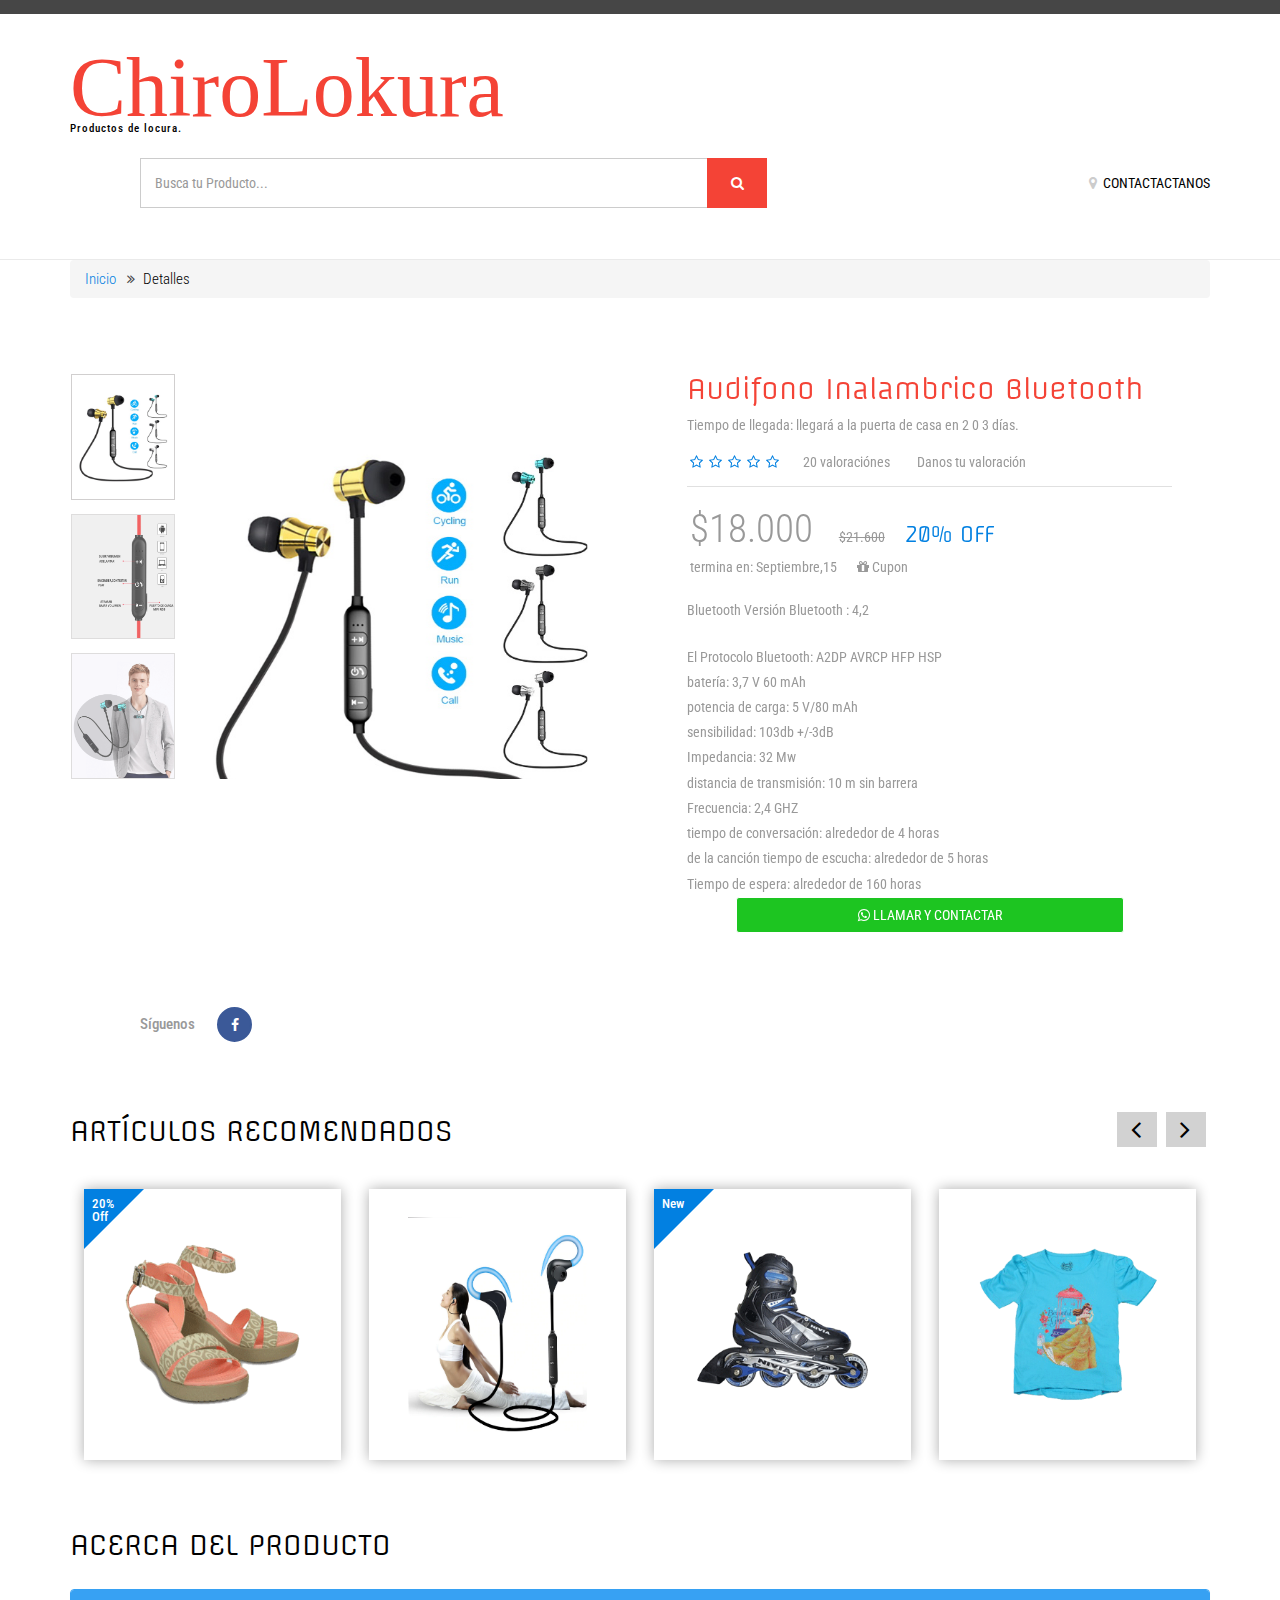
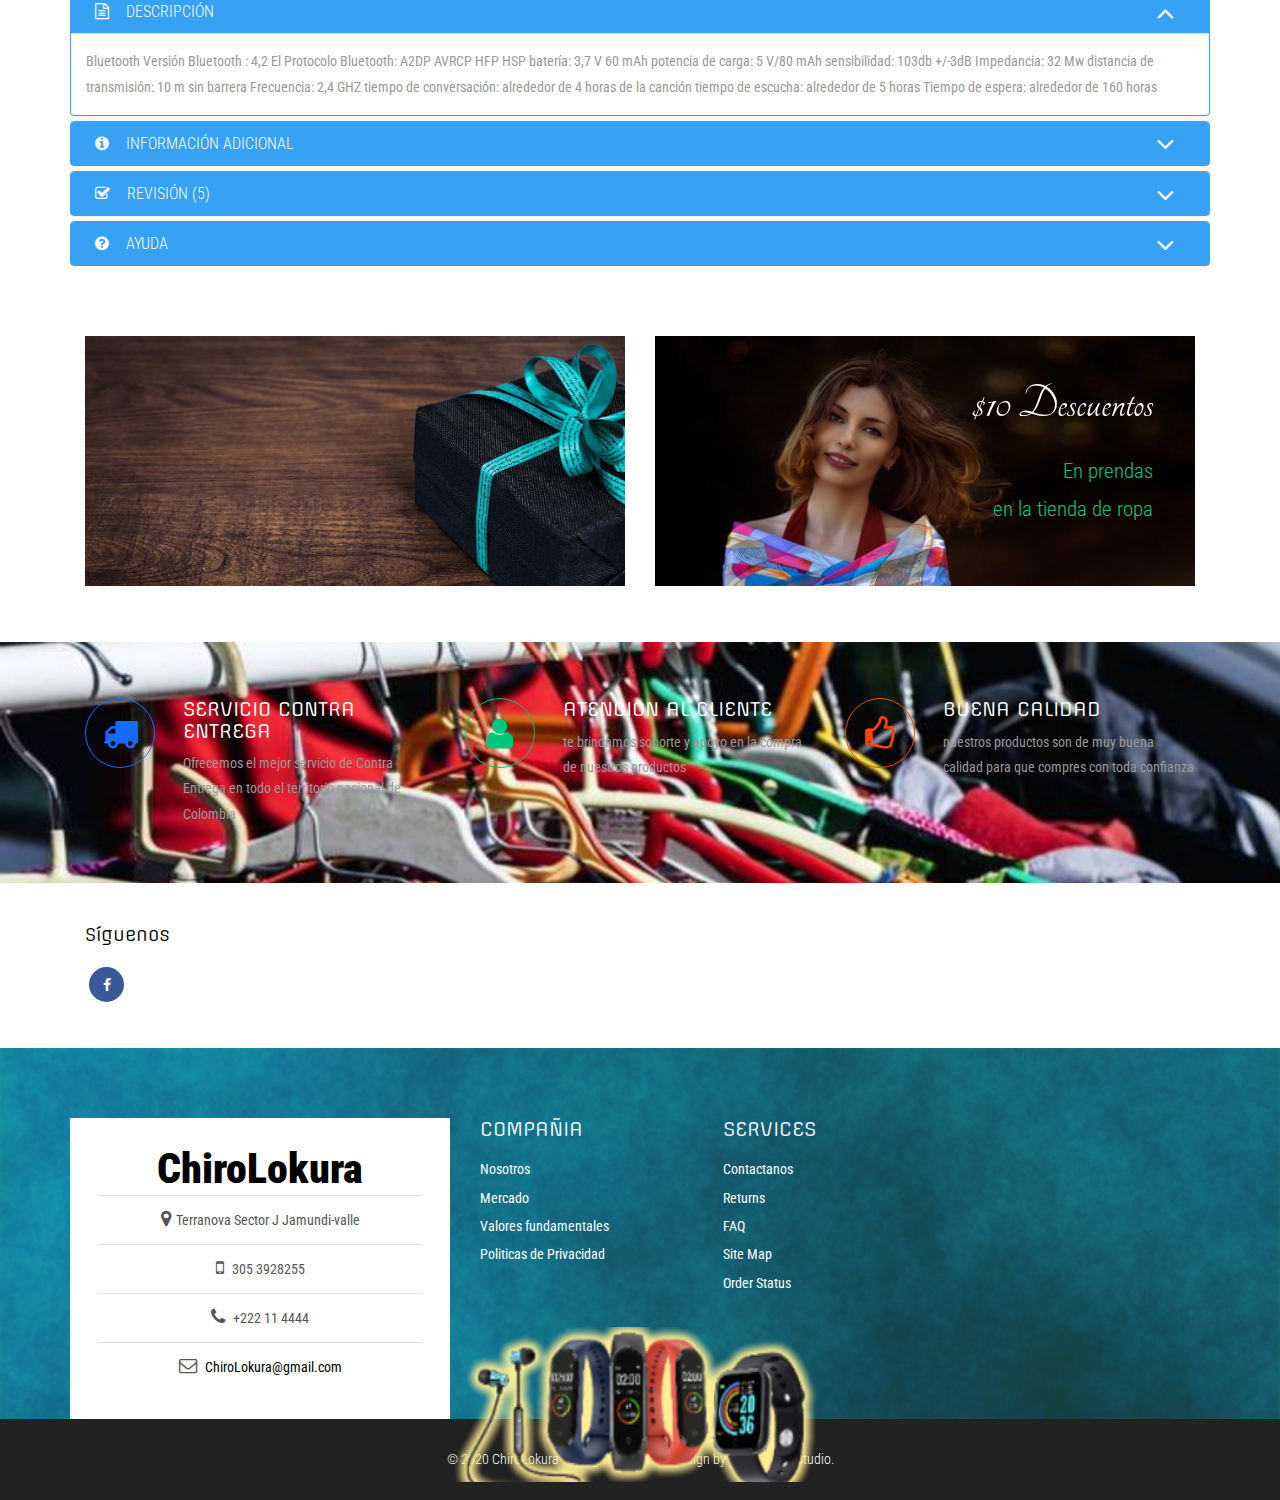
<file: single.html>
<!DOCTYPE html>
<html lang="es">
<head>
<title>ChiroLokura es una categoría de compras en línea de comercio electrónico | Home :: chirolokura</title>
<meta name="viewport" content="width=device-width, initial-scale=1">
<meta http-equiv="Content-Type" content="text/html; charset=utf-8" />
<meta name="keywords" content="Smart Bazaar Responsive web template, Bootstrap Web Templates, Flat Web Templates, Android Compatible web template, 
SmartPhone Compatible web template, free WebDesigns for Nokia, Samsung, LG, SonyEricsson, Motorola web design" />
<script type="application/x-javascript"> addEventListener("load", function() { setTimeout(hideURLbar, 0); }, false);
		function hideURLbar(){ window.scrollTo(0,1); } </script>
<!-- Custom Theme files -->
<link href="css/bootstrap.css" rel="stylesheet" type="text/css" media="all" />
<link href="css/style.css" rel="stylesheet" type="text/css" media="all" /> 
<link href="css/animate.min.css" rel="stylesheet" type="text/css" media="all" /><!-- animation -->
<link href="css/menu.css" rel="stylesheet" type="text/css" media="all" /> <!-- menu style -->   
<link href="css/owl.carousel.css" rel="stylesheet" type="text/css" media="all"> <!-- carousel slider -->  
<!-- //Custom Theme files -->
<!-- font-awesome icons -->
<link href="css/font-awesome.css" rel="stylesheet"> 
<!-- //font-awesome icons -->
<!-- js -->
<script src="js/jquery-2.2.3.min.js"></script> 
<script src="js/owl.carousel.js"></script>
<script src="js/bootstrap.js"></script>
<!--flex slider-->
<script defer src="js/jquery.flexslider.js"></script>
<link rel="stylesheet" href="css/flexslider.css" type="text/css" media="screen" />
<script>
	// Can also be used with $(document).ready()
	$(window).load(function() {
	  $('.flexslider').flexslider({
		animation: "slide",
		controlNav: "thumbnails"
	  });
	});
</script>
<!--flex slider-->
<script src="js/imagezoom.js"></script>
<!-- //js --> 
<!-- web-fonts -->
<link href='//fonts.googleapis.com/css?family=Roboto+Condensed:400,300,300italic,400italic,700,700italic' rel='stylesheet' type='text/css'>
<link href='//fonts.googleapis.com/css?family=Lovers+Quarrel' rel='stylesheet' type='text/css'>
<link href='//fonts.googleapis.com/css?family=Offside' rel='stylesheet' type='text/css'>
<link href=' //fonts.googleapis.com/css?family=Tangerine:400,700' rel='stylesheet' type='text/css'>
<!-- web-fonts --> 
<!-- scroll to fixed--> 
<script src="js/jquery-scrolltofixed-min.js" type="text/javascript"></script>
<script>
    $(document).ready(function() {

        // Dock the header to the top of the window when scrolled past the banner. This is the default behaviour.

        $('.header-two').scrollToFixed();  
        // previous summary up the page.

        var summaries = $('.summary');
        summaries.each(function(i) {
            var summary = $(summaries[i]);
            var next = summaries[i + 1];

            summary.scrollToFixed({
                marginTop: $('.header-two').outerHeight(true) + 10, 
                zIndex: 999
            });
        });
    });
</script>
<!-- //scroll to fixed--> 
<!-- start-smooth-scrolling -->
<script type="text/javascript" src="js/move-top.js"></script>
<script type="text/javascript" src="js/easing.js"></script>	
<script type="text/javascript">
		jQuery(document).ready(function($) {
			$(".scroll").click(function(event){		
				event.preventDefault();
				$('html,body').animate({scrollTop:$(this.hash).offset().top},1000);
			});
		});
</script>
<!-- //end-smooth-scrolling -->
<!-- smooth-scrolling-of-move-up -->
<script type="text/javascript">
	$(document).ready(function() {
	
		var defaults = {
			containerID: 'toTop', // fading element id
			containerHoverID: 'toTopHover', // fading element hover id
			scrollSpeed: 1200,
			easingType: 'linear' 
		};
		
		$().UItoTop({ easingType: 'easeOutQuart' });
		
	});
</script>
<!-- //smooth-scrolling-of-move-up -->  
</head>
<body>
	<!-- header -->
	<div data-role="page" id="page20">
	<div class="header" >
		<div class="w3ls-header"><!--header-one--> 
			<div class="w3ls-header-left">
				
			</div>
			<div class="w3ls-header-right">
				
			</div>
			<div class="clearfix"> </div> 
		</div>
		<div class="header-two"><!-- header-two -->
			<div class="container">
				<div class="header-logo">
					<h1><a href="index.html"><span>ChiroLokura</span> <i></i></a></h1>
					<h6>Productos de locura.</h6> 
				</div>	
				<div class="header-search">
					<form action="#" method="post">
						<input type="search" name="Search" placeholder="Busca tu Producto..." required="">
						<button type="submit" class="btn btn-default" aria-label="Left Align">
							<i class="fa fa-search" aria-hidden="true"> </i>
						</button>
					</form>
				</div>
				<div class="header-cart"> 
					<div class="my-account">
						<a href="contact.html"><i class="fa fa-map-marker" aria-hidden="true"></i> CONTACTACTANOS</a>						
					</div>
					
					<div class="clearfix"> </div> 
				</div> 
				<div class="clearfix"> </div>
			</div>		
		</div><!-- //header-two -->
		<div class="header-three"><!-- header-three -->
			
				<div class="move-text">
					<div class="marquee"><a href="offers.html"> Nuevas colecciónes Espéralas.....  <span>sólo por tiempo limitado</span> <span>Llegada de nuevos Audifonos Bluetooth</span></a></div>
					<script type="text/javascript" src="js/jquery.marquee.min.js"></script>
					<script>
					  $('.marquee').marquee({ pauseOnHover: true });
					  //@ sourceURL=pen.js
					</script>
				</div>
			</div>
		</div>
	</div>
	<!-- //header --> 
	<!-- breadcrumbs --> 
	<div class="container"> 
		<ol class="breadcrumb breadcrumb1">
			<li><a href="index.html">Inicio</a></li>
			<li class="active">Detalles</li>
		</ol> 
		<div class="clearfix"> </div>
	</div>
	<!-- //breadcrumbs -->
	<!-- products -->
	<div class="products">	 
		<div class="container">  
			<div class="single-page">
	<!---------producto1---------------------------------->			
				<div class="single-page-row" id="detail-21">
					<div class="col-md-6 single-top-left">	
						<div class="flexslider">
							<ul class="slides">
								<li data-thumb="images/s1.jpg">
									<div class="thumb-image detail_images"> <img src="images/s1.jpg" data-imagezoom="true" class="img-responsive" alt=""> </div>
								</li>
								<li data-thumb="images/s2.jpg">
									 <div class="thumb-image"> <img src="images/s2.jpg" data-imagezoom="true" class="img-responsive" alt=""> </div>
								</li>
								<li data-thumb="images/s3.jpg">
								   <div class="thumb-image"> <img src="images/s3.jpg" data-imagezoom="true" class="img-responsive" alt=""> </div>
								</li> 
							</ul>
						</div>
					</div>
					<div class="col-md-6 single-top-right">
						<h3 class="item_name">Audifono Inalambrico Bluetooth</h3>
						<p>Tiempo de llegada: llegará a la puerta de casa en 2 0 3 días. </p>
						<div class="single-rating">
							<ul>
								<li><i class="fa fa-star-o" aria-hidden="true"></i></li>
								<li><i class="fa fa-star-o" aria-hidden="true"></i></li>
								<li><i class="fa fa-star-o" aria-hidden="true"></i></li>
								<li><i class="fa fa-star-o" aria-hidden="true"></i></li>
								<li><i class="fa fa-star-o" aria-hidden="true"></i></li>
								<li class="rating">20 valoraciónes</li>
								<li><a href="">Danos tu valoración</a></li>
							</ul> 
						</div>
						<div class="single-price">
							<ul>
								<li>$18.000</li>  
								<li><del>$21.600</del></li> 
								<li><span class="w3off">20% OFF</span></li> 
								<li>termina en: Septiembre,15</li>
								<li><a href="#"><i class="fa fa-gift" aria-hidden="true"></i> Cupon</a></li>
							</ul>	
						</div> 
						<p class="single-price-text">Bluetooth Versión Bluetooth : 4,2
                       <p> El Protocolo Bluetooth: A2DP AVRCP HFP HSP</p>
                       <p> batería: 3,7 V 60 mAh<p> <p>potencia de carga: 5 V/80 mAh</p>
                        <p> sensibilidad: 103db +/-3dB</p>
                        
                       <p> Impedancia: 32 Mw</p>
                        <p> distancia de transmisión: 10 m sin barrera</p>
                        <p> Frecuencia: 2,4 GHZ</p>
                      <p> tiempo de conversación: alrededor de 4 horas</p>
                      <p> de la canción tiempo de escucha: alrededor de 5 horas</p>
                      <p> Tiempo de espera: alrededor de 160 horas </p>
						<form action="https://wa.me/573053928255" method="post">
							<!--<input type="hidden" name="cmd" value="_cart" />
							<input type="hidden" name="add" value="1" /> 
							<input type="hidden" name="w3ls_item" value="Snow Blower" /> 
							<input type="hidden" name="amount" value="540.00" /> -->
							<button type="submit" class="w3ls-wha" ><i class="fa fa-whatsapp" aria-hidden="true"></i> LLAMAR Y CONTACTAR</button>
						</form>
						<!--<button class="w3ls-cart w3ls-cart-like"><i class="fa fa-heart-o" aria-hidden="true"></i> Add to Wishlist</button>-->
					</div>
				   <div class="clearfix"> </div>  
				</div>
	<!-------------TERMINA PRODUCTO 1--------->			
				
				
				
				
				<div class="single-page-icons social-icons"> 
					<ul>
						<li><h4>Síguenos</h4></li>
						<li><a href="#" class="fa fa-facebook icon facebook"> </a></li>
						<!--<li><a href="#" class="fa fa-twitter icon twitter"> </a></li>
						<li><a href="#" class="fa fa-google-plus icon googleplus"> </a></li>
						<li><a href="#" class="fa fa-dribbble icon dribbble"> </a></li>
						<li><a href="#" class="fa fa-rss icon rss"> </a></li>--> 
					</ul>
				</div>
			</div> 
			<!-- recommendations -->
			<div class="recommend">
				<h3 class="w3ls-title">ARTÍCULOS RECOMENDADOS</h3> 
				<script>
					$(document).ready(function() { 
						$("#owl-demo5").owlCarousel({
					 
						  autoPlay: 3000, //Set AutoPlay to 3 seconds
					 
						  items :4,
						  itemsDesktop : [640,5],
						  itemsDesktopSmall : [414,4],
						  navigation : true
					 
						});
						
					}); 
				</script>
				<div id="owl-demo5" class="owl-carousel">
					<div class="item">
						<div class="glry-w3agile-grids agileits">
							<div class="new-tag"><h6>20% <br> Off</h6></div>
							<a href="products1.html"><img src="images/f2.png" alt="img"></a>
							<div class="view-caption agileits-w3layouts">           
								<h4><a href="products1.html">Women Sandal</a></h4>
								<p>Lorem ipsum dolor sit amet consectetur</p>
								<h5>$20</h5>
								<form action="#" method="post">
									<input type="hidden" name="cmd" value="_cart" />
									<input type="hidden" name="add" value="1" /> 
									<input type="hidden" name="w3ls_item" value="Women Sandal" /> 
									<input type="hidden" name="amount" value="20.00" /> 
									<button type="submit" class="w3ls-cart" ><i class="fa fa-cart-plus" aria-hidden="true"></i> Add to cart</button>
								</form>
							</div>        
						</div> 
					</div>
					<div class="item">
						<div class="glry-w3agile-grids agileits"> 
							<a href="products.html"><img src="images/e4.png" alt="img"></a>
							<div class="view-caption agileits-w3layouts">           
								<h4><a href="products.html">Digital Camera</a></h4>
								<p>Lorem ipsum dolor sit amet consectetur</p>
								<h5>$80</h5>
								<form action="#" method="post">
									<input type="hidden" name="cmd" value="_cart" />
									<input type="hidden" name="add" value="1" /> 
									<input type="hidden" name="w3ls_item" value="Digital Camera"/> 
									<input type="hidden" name="amount" value="100.00" /> 
									<button type="submit" class="w3ls-cart" ><i class="fa fa-cart-plus" aria-hidden="true"></i> Add to cart</button>
								</form>
							</div>         
						</div>  
					</div>  
					<div class="item">
						<div class="glry-w3agile-grids agileits"> 
							<div class="new-tag"><h6>New</h6></div>
							<a href="products4.html"><img src="images/s1.png" alt="img"></a>
							<div class="view-caption agileits-w3layouts">           
								<h4><a href="products4.html">Roller Skates</a></h4>
								<p>Lorem ipsum dolor sit amet consectetur</p>
								<h5>$180</h5>
								<form action="#" method="post">
									<input type="hidden" name="cmd" value="_cart" />
									<input type="hidden" name="add" value="1" /> 
									<input type="hidden" name="w3ls_item" value="Roller Skates"/> 
									<input type="hidden" name="amount" value="180.00" /> 
									<button type="submit" class="w3ls-cart" ><i class="fa fa-cart-plus" aria-hidden="true"></i> Add to cart</button>
								</form>
							</div>         
						</div>  
					</div>
					<div class="item">
						<div class="glry-w3agile-grids agileits"> 
							<a href="products1.html"><img src="images/f1.png" alt="img"></a>
							<div class="view-caption agileits-w3layouts">           
								<h4><a href="products1.html">T Shirt</a></h4>
								<p>Lorem ipsum dolor sit amet consectetur</p>
								<h5>$10</h5>
								<form action="#" method="post">
									<input type="hidden" name="cmd" value="_cart" />
									<input type="hidden" name="add" value="1" /> 
									<input type="hidden" name="w3ls_item" value="T Shirt" /> 
									<input type="hidden" name="amount" value="10.00" /> 
									<button type="submit" class="w3ls-cart" ><i class="fa fa-cart-plus" aria-hidden="true"></i> Add to cart</button>
								</form>
							</div>        
						</div>    
					</div>
					<div class="item">
						<div class="glry-w3agile-grids agileits"> 
							<div class="new-tag"><h6>New</h6></div>
							<a href="products6.html"><img src="images/p1.png" alt="img"></a>
							<div class="view-caption agileits-w3layouts">           
								<h4><a href="products6.html">Coffee Mug</a></h4>
								<p>Lorem ipsum dolor sit amet consectetur</p>
								<h5>$14</h5>
								<form action="#" method="post">
									<input type="hidden" name="cmd" value="_cart" />
									<input type="hidden" name="add" value="1" /> 
									<input type="hidden" name="w3ls_item" value="Coffee Mug" /> 
									<input type="hidden" name="amount" value="14.00" /> 
									<button type="submit" class="w3ls-cart" ><i class="fa fa-cart-plus" aria-hidden="true"></i> Add to cart</button>
								</form>
							</div>         
						</div>  
					</div>
					<div class="item">
						<div class="glry-w3agile-grids agileits"> 
							<div class="new-tag"><h6>20% <br> Off</h6></div>
							<a href="products6.html"><img src="images/p2.png" alt="img"></a>
							<div class="view-caption agileits-w3layouts">           
								<h4><a href="products6.html">Teddy bear</a></h4>
								<p>Lorem ipsum dolor sit amet consectetur</p>
								<h5>$20</h5>
								<form action="#" method="post">
									<input type="hidden" name="cmd" value="_cart" />
									<input type="hidden" name="add" value="1" /> 
									<input type="hidden" name="w3ls_item" value="Teddy bear" /> 
									<input type="hidden" name="amount" value="20.00" /> 
									<button type="submit" class="w3ls-cart" ><i class="fa fa-cart-plus" aria-hidden="true"></i> Add to cart</button>
								</form>
							</div>        
						</div> 
					</div>
					<div class="item">
						<div class="glry-w3agile-grids agileits"> 
							<a href="products4.html"><img src="images/s2.png" alt="img"></a>
							<div class="view-caption agileits-w3layouts">           
								<h4><a href="products4.html">Football</a></h4>
								<p>Lorem ipsum dolor sit amet consectetur</p>
								<h5>$70</h5>
								<form action="#" method="post">
									<input type="hidden" name="cmd" value="_cart" />
									<input type="hidden" name="add" value="1" /> 
									<input type="hidden" name="w3ls_item" value="Football"/> 
									<input type="hidden" name="amount" value="70.00"/>
									<button type="submit" class="w3ls-cart" ><i class="fa fa-cart-plus" aria-hidden="true"></i> Add to cart</button>
								</form>
							</div>        
						</div> 
					</div> 
					<div class="item">
						<div class="glry-w3agile-grids agileits"> 
							<div class="new-tag"><h6>Sale</h6></div>
							<a href="products3.html"><img src="images/h1.png" alt="img"></a>
							<div class="view-caption agileits-w3layouts">           
								<h4><a href="products3.html">Wall Clock</a></h4>
								<p>Lorem ipsum dolor sit amet consectetur</p>
								<h5>$80</h5>
								<form action="#" method="post">
									<input type="hidden" name="cmd" value="_cart" />
									<input type="hidden" name="add" value="1" /> 
									<input type="hidden" name="w3ls_item" value="Wall Clock" /> 
									<input type="hidden" name="amount" value="80.00" /> 
									<button type="submit" class="w3ls-cart" ><i class="fa fa-cart-plus" aria-hidden="true"></i> Add to cart</button>
								</form>
							</div>         
						</div>  
					</div> 
				</div>    
			</div>
			<!-- //recommendations --> 
			<!-- collapse-tabs -->
			<div class="collpse tabs">
				<h3 class="w3ls-title">ACERCA DEL PRODUCTO</h3> 
				<div class="panel-group collpse" id="accordion" role="tablist" aria-multiselectable="true">
					<div class="panel panel-default">
						<div class="panel-heading" role="tab" id="headingOne">
							<h4 class="panel-title">
								<a class="pa_italic" role="button" data-toggle="collapse" data-parent="#accordion" href="#collapseOne" aria-expanded="true" aria-controls="collapseOne">
									<i class="fa fa-file-text-o fa-icon" aria-hidden="true"></i> descripción<span class="fa fa-angle-down fa-arrow" aria-hidden="true"></span> <i class="fa fa-angle-up fa-arrow" aria-hidden="true"></i>
								</a>
							</h4>
						</div>
						<div id="collapseOne" class="panel-collapse collapse in" role="tabpanel" aria-labelledby="headingOne">
							<div class="panel-body">
								Bluetooth Versión Bluetooth : 4,2
                               El Protocolo Bluetooth: A2DP AVRCP HFP HSP
                           batería: 3,7 V 60 mAh potencia de carga: 5 V/80 mAh
                             sensibilidad: 103db +/-3dB
 Impedancia: 32 Mw
 distancia de transmisión: 10 m sin barrera
 Frecuencia: 2,4 GHZ
 tiempo de conversación: alrededor de 4 horas
 de la canción tiempo de escucha: alrededor de 5 horas
 Tiempo de espera: alrededor de 160 horas
							</div>
						</div>
					</div>
					<div class="panel panel-default">
						<div class="panel-heading" role="tab" id="headingTwo">
							<h4 class="panel-title">
								<a class="collapsed pa_italic" role="button" data-toggle="collapse" data-parent="#accordion" href="#collapseTwo" aria-expanded="false" aria-controls="collapseTwo">
									<i class="fa fa-info-circle fa-icon" aria-hidden="true"></i>  información adicional  <span class="fa fa-angle-down fa-arrow" aria-hidden="true"></span> <i class="fa fa-angle-up fa-arrow" aria-hidden="true"></i>
								</a> 
							</h4>
						</div>
						<div id="collapseTwo" class="panel-collapse collapse" role="tabpanel" aria-labelledby="headingTwo">
							<div class="panel-body">
								Sin informacion adicional
							</div>
						</div>
					</div>
					<div class="panel panel-default">
						<div class="panel-heading" role="tab" id="headingThree">
							<h4 class="panel-title">
								<a class="collapsed pa_italic" role="button" data-toggle="collapse" data-parent="#accordion" href="#collapseThree" aria-expanded="false" aria-controls="collapseThree">
									<i class="fa fa-check-square-o fa-icon" aria-hidden="true"></i> revisión (5) <span class="fa fa-angle-down fa-arrow" aria-hidden="true"></span> <i class="fa fa-angle-up fa-arrow" aria-hidden="true"></i>
								</a>
							</h4>
						</div>
						<div id="collapseThree" class="panel-collapse collapse" role="tabpanel" aria-labelledby="headingThree">
							<div class="panel-body">
								Sin revision
							</div>
						</div>
					</div>
					<div class="panel panel-default">
						<div class="panel-heading" role="tab" id="headingFour">
							<h4 class="panel-title">
								<a class="collapsed pa_italic" role="button" data-toggle="collapse" data-parent="#accordion" href="#collapseFour" aria-expanded="false" aria-controls="collapseFour">
									<i class="fa fa-question-circle fa-icon" aria-hidden="true"></i> ayuda <span class="fa fa-angle-down fa-arrow" aria-hidden="true"></span> <i class="fa fa-angle-up fa-arrow" aria-hidden="true"></i>
								</a>
							</h4>
						</div>
						<div id="collapseFour" class="panel-collapse collapse" role="tabpanel" aria-labelledby="headingFour">
							<div class="panel-body">
								No
							</div>
						</div>
					</div>
				</div>
			</div>
			<!-- //collapse --> 
			<!-- offers-cards --> 
			<div class="w3single-offers offer-bottom"> 
				<div class="col-md-6 offer-bottom-grids">
					<div class="offer-bottom-grids-info2">
						<h4></h4> 
						<h6></h6>
					</div>
				</div>
				<div class="col-md-6 offer-bottom-grids">
					<div class="offer-bottom-grids-info">
						<h4> $10 Descuentos</h4> 
						<h6>En prendas<br> en la tienda de ropa</h6>
					</div>
				</div>
				<div class="clearfix"> </div>
			</div>
			<!-- //offers-cards -->
		</div>
	</div>
	<!--//products-->  
	<!-- footer-top -->
	<div class="w3agile-ftr-top">
		<div class="container">
			<div class="ftr-toprow">
				<div class="col-md-4 ftr-top-grids">
					<div class="ftr-top-left">
						<i class="fa fa-truck" aria-hidden="true"></i>
					</div> 
					<div class="ftr-top-right">
						<h4>SERVICIO CONTRA ENTREGA</h4>
						<p>Ofrecemos el mejor servicio de Contra Entrega  en todo el territorio nacional de Colombia </p>
					</div> 
					<div class="clearfix"> </div>
				</div> 
				<div class="col-md-4 ftr-top-grids">
					<div class="ftr-top-left">
						<i class="fa fa-user" aria-hidden="true"></i>
					</div> 
					<div class="ftr-top-right">
						<h4>ATENCION AL CLIENTE</h4>
						<p>te brindamos soporte y apoyo en la compra de nuestros productos</p>
					</div> 
					<div class="clearfix"> </div>
				</div>
				<div class="col-md-4 ftr-top-grids">
					<div class="ftr-top-left">
						<i class="fa fa-thumbs-o-up" aria-hidden="true"></i>
					</div> 
					<div class="ftr-top-right">
						<h4>BUENA CALIDAD</h4>
						<p>nuestros productos son de muy buena calidad para que compres con toda confianza </p>
					</div>
					<div class="clearfix"> </div>
				</div> 
				<div class="clearfix"> </div>
			</div>
		</div>
	</div>
	<!-- //footer-top -->  
	<!-- subscribe -->
	<div class="subscribe"> 
		<div class="container">
			<div class="col-md-6 social-icons w3-agile-icons">
				<h4>Síguenos</h4>  
				<ul>
					<li><a href="#" class="fa fa-facebook icon facebook"> </a></li>
				<!--	<li><a href="#" class="fa fa-twitter icon twitter"> </a></li>
					<li><a href="#" class="fa fa-google-plus icon googleplus"> </a></li>
					<li><a href="#" class="fa fa-dribbble icon dribbble"> </a></li>
					<li><a href="#" class="fa fa-rss icon rss"> </a></li> -->
				</ul>
				<!--<ul class="apps"> 
					<li><h4>Download Our app : </h4> </li>
					<li><a href="#" class="fa fa-apple"></a></li>
					<li><a href="#" class="fa fa-windows"></a></li>
					<li><a href="#" class="fa fa-android"></a></li>
				</ul>-->
			</div> 
			<!--<div class="col-md-6 subscribe-right">
				<h4>Sign up for email and get 25%off!</h4> 
				<form action="#" method="post"> 
					<input type="text" name="email" placeholder="Enter your Email..." required="">
					<input type="submit" value="Subscribe">
				</form>
				<div class="clearfix"> </div> 
			</div>-->
			<div class="clearfix"> </div>
		</div>
	</div>
	<!-- //subscribe --> 
	<!-- footer -->
	<div class="footer">
		<div class="container">
			<div class="footer-info w3-agileits-info">
				<div class="col-md-4 address-left agileinfo">
					<div class="footer-logo header-logo">
						<h2><a href="index.html">ChiroLokura <i></i></a></h2>
						<h6></h6>
					</div>
					<ul>
						<li><i class="fa fa-map-marker"></i>Terranova Sector J Jamundi-valle</li>
						<li><i class="fa fa-mobile"></i> 305 3928255 </li>
						<li><i class="fa fa-phone"></i> +222 11 4444 </li>
						<li><i class="fa fa-envelope-o"></i> <a href="mailto:example@mail.com"> ChiroLokura@gmail.com</a></li>
					</ul> 
				</div>
				<div class="col-md-8 address-right">
					<div class="col-md-4 footer-grids">
						<h3>Compañia</h3>
						<ul>
							<li><a href="about.html">Nosotros</a></li>
							<li><a href="marketplace.html">Mercado</a></li>  
							<li><a href="values.html">Valores fundamentales</a></li>  
							<li><a href="privacy.html">Politicas de Privacidad</a></li>
						</ul>
					</div>
					<div class="col-md-4 footer-grids">
						<h3>Services</h3>
						<ul>
							<li><a href="contact.html">Contactanos</a></li>
							<li><a href="login.html">Returns</a></li> 
							<li><a href="faq.html">FAQ</a></li>
							<li><a href="sitemap.html">Site Map</a></li>
							<li><a href="login.html">Order Status</a></li>
						</ul> 
					</div>
				<!--	<div class="col-md-4 footer-grids">
						<h3>Payment Methods</h3>
						<ul>
							<li><i class="fa fa-laptop" aria-hidden="true"></i> Net Banking</li>
							<li><i class="fa fa-money" aria-hidden="true"></i> Cash On Delivery</li>
							<li><i class="fa fa-pie-chart" aria-hidden="true"></i>EMI Conversion</li>
							<li><i class="fa fa-gift" aria-hidden="true"></i> E-Gift Voucher</li>
							<li><i class="fa fa-credit-card" aria-hidden="true"></i> Debit/Credit Card</li>
						</ul>  
					</div>-->
					<div class="clearfix"></div>
				</div>
				<div class="clearfix"></div>
			</div>
		</div>
	</div>
	<!-- //footer --> 		
	<div class="copy-right"> 
		<div class="container">
			<p>© 2020 ChiroLokura . All rights reserved | Design by <a href=""> ChiroLokuraStudio.</a></p>
		</div>
	</div> 
	<!-- cart-js -->
	<script src="js/minicart.js"></script>
	<script>
        w3ls.render();

        w3ls.cart.on('w3sb_checkout', function (evt) {
        	var items, len, i;

        	if (this.subtotal() > 0) {
        		items = this.items();

        		for (i = 0, len = items.length; i < len; i++) {
        			items[i].set('shipping', 0);
        			items[i].set('shipping2', 0);
        		}
        	}
        });
    </script>  
	<!-- //cart-js --> 	 
	<!-- menu js aim -->
	<script src="js/jquery.menu-aim.js"> </script>
	<script src="js/main.js"></script> <!-- Resource jQuery -->
	<!-- //menu js aim --> 
	<!-- Bootstrap core JavaScript
    ================================================== -->
    <!-- Placed at the end of the document so the pages load faster --> 
	</div>
</body>
</html>
</file>
<file: css/style.css>
/*--
Author: W3layouts
Author URL: http://w3layouts.com
License: Creative Commons Attribution 3.0 Unported
License URL: http://creativecommons.org/licenses/by/3.0/
--*/
body{
	margin:0; 
	font-family: 'Roboto Condensed', sans-serif;
	background: #fff;
}
body a{ 
	-webkit-transition: 0.5s all;
	-moz-transition: 0.5s all;
	-o-transition: 0.5s all;
	-ms-transition: 0.5s all;
	transition: 0.5s all;
	text-decoration:none;
}
h1,h2,h3,h4,h5,h6{
	margin:0;	  
}
p{
	margin:0;
}
ul,label{
	margin:0;
	padding:0;
}
body a:hover{
	text-decoration:none;
}
/*-- header --*/
.w3ls-header {
    background: #464646;
    padding: 0.5em 2em;
} 
.w3ls-header-left {
    float: left;
}
.w3ls-header-right {
    float: right;
}
.w3ls-header-left p {
    font-size: 0.9em; 
}
.w3ls-header-left p a{ 
    color: #fff;
}
.w3ls-header-right ul li.dropdown {
    display: inline-block;
    padding: 0 1em; 
} 
ul.dropdown-menu {
    -moz-animation: fadeInUp .2s ease-in;
    -webkit-animation: fadeInUp .2s ease-in; 
    animation: fadeInUp .2s ease-in;
	min-width: 120px; 
    font-size: 1em;
	top: 125%;
	z-index: 99999;
}
ul.cd-dropdown-content li {
    display: block;
}
.w3ls-header-right ul li a.dropdown-toggle {
    font-size: 0.9em;
    color: #f9f9f9;
	outline:none;
}
.w3ls-header-right ul li a.dropdown-toggle:hover,li.dropdown.head-dpdn.open a.dropdown-toggle,.my-account a:hover,.my-account a:hover i.fa{
    color: #fd776d;
	text-decoration:none;
} 
.w3ls-header-right ul li a i.fa {
    margin-right: 5px;
}
.w3ls-header-right ul li .caret { 
    margin-left: 6px; 
}
.dropdown-menu > li > a { 
    color: #999; 
}
.dropdown-menu > li > a:hover {
    color: #fff;
    background: #3988d1;
}
/*-- //header --*/ 
/*-- header-two --*/
.header-two.scroll-to-fixed-fixed {
    background: #fff;
    padding: .3em 0 0.8em;
	-webkit-box-shadow: 0px 0px 5px 1px #d2d2d2;
	-moz-box-shadow: 0px 0px 5px 1px #d2d2d2;
	-o-box-shadow: 0px 0px 5px 1px #d2d2d2;
	-ms-box-shadow: 0px 0px 5px 1px #d2d2d2;
    box-shadow: 0px 0px 5px 1px #d2d2d2;
    z-index: 999;
}
.header-two.scroll-to-fixed-fixed .header-logo h1 {
    font-size: 2.5em;
}
.header-two.scroll-to-fixed-fixed .header-search {
    margin-top: 1.8em;
    margin-bottom: 1em;
}
.header-two.scroll-to-fixed-fixed .header-search input[type="search"] { 
    padding: 0.8em 5em 0.8em 1em; 
}
.header-two.scroll-to-fixed-fixed .header-search .btn-default { 
    height: 44px; 
}
.header-two.scroll-to-fixed-fixed .header-cart { 
    margin: 1.1em 0 0;
}
.header-two {
    padding: 2em 0; 
	position: relative;
}
.header-logo {
    float: left; 
}
.header-search {
    float: left;
    width: 55%;
    text-align: center;
    margin: 1.6em 5em;
}
.header-cart {
    float: right;
	margin: 1.3em 0;
}  
.header-logo h1,.footer-logo.header-logo h2{
    font-size: 3em; 
    font-weight: 900;
}
.header-logo h1 a ,.footer-logo.header-logo h2 a{
    display: inline-block;
    color: #000;
    text-decoration: none;
    position: relative;
}
.header-logo h1 a span,.footer-logo.header-logo h2 a span{
	font-size: 2em;
	color: #F44336;
	vertical-align: sub;
	margin-right: 3px;
	font-family: alfa-slab-one;
	font-style: normal;
	font-weight: 400;
}
.header-logo h1 a i,.footer-logo.header-logo h2 a i{
    display: block;
    position: absolute;
    bottom: 18%;
    right: 2%;
    font-size: 0.5em; 
} 
.header-logo h6 {
    font-size: 0.8em;
    color: #000;
    letter-spacing: 1px;
    margin-top: -1em;
}  
.header-search form {
    position: relative;
}
.header-search input[type="search"] {
    width: 100%;
    padding: 1em 5em 1em 1em;
    font-size: 1em;
    color: #999;
    outline: none;
    border: 1px solid #cccccc;
    background: none;
    -webkit-appearance: none;
    transition: 0.5s all;
    -webkit-transition: 0.5s all;
    -moz-transition: 0.5s all;
}
.header-search input[type="search"]:focus {
    border-color: #f44336;
}
.header-search .btn-default {
    border: none;
    position: absolute;
    top: 0px;
    right: 0px;
    width: 60px;
    height: 50px;
    outline: none;
    box-shadow: none;
    background: #f44336;
    padding: 0;
    border-radius: inherit;
    -webkit-appearance: none;
    -webkit-transition: .5s all;
    -moz-transition: .5s all;
    transition: .5s all;
}
.header-search i.fa {
    font-size: 1em;
    color: #fff;
    padding: 3px;
} 
.header-cart h4 a {
    color: #000;
}
/*-- cart-box --*/ 
.cart {
    margin-right: 2em;
    padding-right: 2em;
    border-right: 1px solid #6495ed;
    float: left;
} 
.w3view-cart {
    background: #0280e1;
    border: none;
	-webkit-border-radius: 50%;
	-moz-border-radius: 50%;
	-o-border-radius: 50%;
	-ms-border-radius: 50%;
    border-radius: 50%;
    width: 60px;
    height: 59px;
    text-align: center;
    outline: none;
}
.w3view-cart  i.fa {
    font-size: 2em;
    color: #ffffff;
	vertical-align: middle;
}
/*-- //cart-box --*/
.my-account {
    float: right;
    margin: 1.4em 0;
} 
.my-account a {
    font-size: 1em;
    color: #000;
	-webkit-transition: 0.5s all;
    -moz-transition: 0.5s all;
    -o-transition: 0.5s all;
    -ms-transition: 0.5s all;
	transition: 0.5s all;
}
.my-account a i.fa{
    color: #cccccc;
    margin-right: 3px; 
    -webkit-transition: 0.5s all;
    -moz-transition: 0.5s all;
    -o-transition: 0.5s all;
    -ms-transition: 0.5s all;
	transition: 0.5s all;
}
/*-- //header-two --*/
/*-- header-three --*/ 
.header-three {
    border-bottom: 1px solid #eaeaea; 
    background: url(../images/bg.png)#08bce4 no-repeat;
    background-size: cover;  
}
/*-- //header-three --*/
.menu {
    float: left;
    width: 21%;
}
.move-text {
    float: right;
    width: 70%;
    padding: 1em; 
}
.marquee {
    width: 100%;
    margin: 0 auto;
    font-size: 1em;
    overflow: hidden;
}
.marquee a {
    color: #fff;
    letter-spacing: 1px;
	text-transform: capitalize;
	font-size:1em;
}
.marquee a span {
    margin-left: 18em;
}
/*-- menu --*/
.cd-dropdown-trigger:hover {
    color: #000;
}
/*-- //menu --*/
/*-- welcome --*/
.welcome,.deals,.card-page,.help,.values,.privacy,.sitemap,.products,.related-products,.login-page,.contact,.about,.faq-w3agile,.wthree-offers,.w3l-services{
	padding:5em 0;
} 
h3.w3ls-title {
    text-align: left;
    font-size: 2em;
    color: #000;
    margin: 1em 0;
    font-family: 'Offside', cursive;
}
.welcome-grids {
    float: left;
    width: 33.33%;
    text-align: center;
    margin: 0.7em 0;
}
.welcome-info {
    text-align: center;
}
.welcome .bs-example.bs-example-tabs .nav-tabs {
    border: none;
    margin: 2em 0 1em; 
}
.welcome .bs-example-tabs ul.nav-tabs li {
    display: inline-block;
    float: none;
	margin: 0 3em;
} 
.welcome .bs-example-tabs ul.nav-tabs li a {
    display: block; 
    outline: none;
    border: none;
	margin: 0;
}
.welcome .bs-example-tabs ul.nav-tabs li a:focus{
	text-decoration: none;
} 
.welcome .tabcontent-grids ul li {
    display: block;
    color: #999;
    margin-top: 1em;
	font-size: 1em;
}
.nav-tabs > li.active > a, .nav-tabs > li.active > a:hover, .nav-tabs > li.active > a:focus { 
    background-color: transparent;  
}
.nav-tabs li a i.fa {
    font-size: 5em;
    color: #78d378;
	-webkit-transition:.5s all;
	-moz-transition:.5s all;
	-o-transition:.5s all;
	-ms-transition:.5s all;
	transition:.5s all;
}
.nav-tabs li a i.fa.fa-female {
    color: #f57df5;
}
.nav-tabs li a i.fa.fa-gift{
	color: #fd723e;
}
.nav-tabs li a i.fa.fa-home{
	color: #5b91f2;
}
.nav-tabs li a i.fa.fa-motorcycle{
	color: #ec4b81;
} 
.nav-tabs li a h5 {
    font-size: 1.2em;
    color: #555;
    margin-top: 1em;
	-webkit-transition:.5s all;
	-moz-transition:.5s all;
	-o-transition:.5s all;
	-ms-transition:.5s all;
	transition:.5s all;
}
.welcome ul.nav-tabs li.active a i.fa,.welcome ul.nav-tabs li:hover a i.fa{
    color: #d2d2d2;
}
.welcome ul.nav-tabs li.active a  h5,.welcome ul.nav-tabs li:hover a  h5{
    color: #d2d2d2;
}

.owl-carousel .item {
    margin: 1em;
    color: #FFF;
    -webkit-border-radius: 3px;
    -moz-border-radius: 3px;
    border-radius: 3px;
    text-align: center;
	-webkit-box-shadow: 0px 0px 14px rgba(0, 0, 0, 0.33);
	-moz-box-shadow: 0px 0px 14px rgba(0, 0, 0, 0.33);
	-o-box-shadow: 0px 0px 14px rgba(0, 0, 0, 0.33);
	-ms-box-shadow: 0px 0px 14px rgba(0, 0, 0, 0.33);
    box-shadow: 0px 0px 14px rgba(0, 0, 0, 0.33);
}
/*-- featured products --*/
/*  Demo 10 */
.glry-w3agile-grids {
	background-color: #FFF;
	display: block; 
	overflow: hidden;
	position: relative;
	-webkit-box-shadow: 0 0 0 0 #555;
	-moz-box-shadow: 0 0 0 0 #555;
	-o-box-shadow: 0 0 0 0 #555;
	-ms-box-shadow: 0 0 0 0 #555;
	box-shadow: 0 0 0 0 #555;
	-webkit-transition: all 0.5s;
	-moz-transition: all 0.5s;
	-ms-transition: all 0.5s;
	-o-transition: all 0.5s;
	transition: all 0.5s;
	opacity: 1;
	filter: alpha(opacity=100);
}
.glry-w3agile-grids a {
    display: block;
}
.glry-w3agile-grids img {
    width: 70%;
    margin: 2em auto;
    -webkit-transition: all 0.5s;
    -moz-transition: all 0.5s;
    -ms-transition: all 0.5s;
    -o-transition: all 0.5s;
    transition: all 0.5s;
    opacity: 1;
    filter: alpha(opacity=100);
}
.glry-w3agile-grids:hover img {
	-webkit-transform: translateX(50%);
	-moz-transform: translateX(50%);
	-o-transform: translateX(50%);
	-ms-transform: translateX(50%);
	transform: translateX(50%);
	opacity: 1;
	filter: alpha(opacity=100);
}
.glry-w3agile-grids:hover .view-caption {
	-webkit-transform: translate3d(-30%, 0px, 0px);
	-moz-transform: translate3d(-30%, 0px, 0px);
	-o-transform: translate3d(-30%, 0px, 0px);
	-ms-transform: translate3d(-30%, 0px, 0px);
	transform: translate3d(-30%, 0px, 0px);
}
.glry-w3agile-grids .view-caption {
	background-color: rgba(0, 0, 0, 0.85);
	bottom: 0;
	left: 0;
	position: absolute;
	right: 0;
	padding: 7% 5% 5% 35%;
	text-align: left;
	top: 0;
	z-index: 99;
	-webkit-transition: all 0.5s;
	-moz-transition: all 0.5s;
	-ms-transition: all 0.5s;
	-o-transition: all 0.5s;
	transition: all 0.5s;
	-webkit-transform: translate3d(-110%, 0px, 0px);
	-moz-transform: translate3d(-110%, 0px, 0px);
	-o-transform: translate3d(-110%, 0px, 0px);
	-ms-transform: translate3d(-110%, 0px, 0px);
	transform: translate3d(-110%, 0px, 0px);
}
.glry-w3agile-grids .view-caption h4 {
    border-bottom: 1px solid #ccc;
    font-size: 1.2em;
    font-weight: normal;
    margin-bottom: 10px;
    padding-bottom: 10px;
    font-family: 'Offside', cursive;
	font-weight: 600;
	text-transform: capitalize;
}
.glry-w3agile-grids .view-caption h4 a {
    color: #f44336; 
}
.glry-w3agile-grids .view-caption p {
    font-size: 1em;
    color: #999;
    line-height: 1.8em;
}
.glry-w3agile-grids .view-caption h5 {
    font-size: 1.5em;
    color: #fff;
    background: #3075f1;
    width: 100px;
    height: 60px;
    line-height: 2.9em;
	-webkit-border-radius: 62%;
	-moz-border-radius: 62%;
	-o-border-radius: 62%;
	-ms-border-radius: 62%;
    border-radius: 62%;
    text-align: center;
    margin: 1em auto;
} 
.agileits-form{
    position: relative;
    text-align: center;
}
.w3ls-cart {
    display: block;
    background: #f44336;
    color: #fff;
    font-size: 1em;
    text-align: center;
    border-radius: 3px;
    border: 1px solid;
    width: 80%;
    outline: none;
    padding: .5em 0;
    margin: 0 auto;
}
.w3ls-wha {
    display: block;
    background: #1DC521;
    color: #fff;
    font-size: 1em;
    text-align: center;
    border-radius: 3px;
    border: 1px solid;
    width: 80%;
    outline: none;
    padding: .5em 0;
    margin: 0 auto;
}

.w3ls-cart i.fa{
    margin-right: 6px;
}

/*-- //welcome --*/
/*-- add-products --*/
.w3ls-add-grids {
    background: url(../images/img1.jpg)no-repeat 0px 0px;
    background-size: cover;
	width: 32.5%;
	min-height: 250px;
	float:left;
}
.w3ls-add-grids.w3ls-add-grids-mdl{
    background: url(../images/img2.jpg)no-repeat 0px 0px; 
	background-size: cover;
}
.w3ls-add-grids.w3ls-add-grids-mdl1{
    background: url(../images/img3.jpg)no-repeat 0px 0px; 
	background-size: cover;
}
.w3ls-add-grids.w3ls-add-grids-mdl {
    margin: 0 1em;
} 
.w3ls-add-grids a {
    display: block;
    padding: 1em;
}
.w3ls-add-grids h4 {
    font-size: 1.8em;
    color: #fff;
    letter-spacing: 2px;
    padding-top: 3em;
	outline:none;
	text-decoration:none;
	line-height: 1.5em;
}
.w3ls-add-grids h4 span {
    font-family: 'Lovers Quarrel', cursive;
    font-size: 2em;
}
.w3ls-add-grids a {
    display: block;
}
.w3ls-add-grids h6 {
    font-size: 1.2em;
    color: #f32e20;
    margin: 1.65em 0;
    font-family: 'Offside', cursive;
}
.w3ls-add-grids.w3ls-add-grids-mdl h4 {
    padding-top: 2em;
    text-align: center;
}
.w3ls-add-grids.w3ls-add-grids-mdl h6 {
    text-align: center;
    color: #fff;
	margin: 2.4em 0;
}
/*-- //add-products --*/
/*-- deals --*/
.focus-grid a {
    color: #6495ed;
    text-align: center;
    padding: 2em 0;
} 
.focus-grid a.wthree-btn.wthree1 {
    color: #ff4500;
}
.focus-grid a.wthree-btn.wthree2 {
    color: #00b300;
}
.focus-grid a.wthree-btn.wthree3 {
    color: #E91E63;
}
.focus-grid a.wthree-btn.wthree4 {
    color: #a94442;
}
.focus-grid a.wthree-btn.wthree5 {
    color: #f15cf1;
}
.wthree-btn { 
	position: relative;
	display: block;
	margin: 1em auto;
	width: 100%; 
	text-transform: uppercase;
	overflow: hidden;
	border: 1px solid; 
} 
.focus-image i.fa {
    font-size: 3em; 
}
h4.clrchg {
    font-size: 1.1em;
    margin-top: 1em;
} 
/*-- deals-effect --*/
@-webkit-keyframes criss-cross-left {
  0% {
    left: -20px;
  }
  50% {
    left: 50%;
    width: 20px;
    height: 20px;
  }
  100% {
    left: 50%;
    width: 375px;
    height: 375px;
  }
}

@keyframes criss-cross-left {
  0% {
    left: -20px;
  }
  50% {
    left: 50%;
    width: 20px;
    height: 20px;
  }
  100% {
    left: 50%;
    width: 375px;
    height: 375px;
  }
}
@-webkit-keyframes criss-cross-right {
  0% {
    right: -20px;
  }
  50% {
    right: 50%;
    width: 20px;
    height: 20px;
  }
  100% {
    right: 50%;
    width: 375px;
    height: 375px;
  }
}
@keyframes criss-cross-right {
  0% {
    right: -20px;
  }
  50% {
    right: 50%;
    width: 20px;
    height: 20px;
  }
  100% {
    right: 50%;
    width: 375px;
    height: 375px;
  }
}
 
.wthree-btn:before, .wthree-btn:after {
	position: absolute;
	top: 50%;
	content: '';
	width: 20px;
	height: 20px;
	background: #56259b;
	-webkit-border-radius: 50%;
	-moz-border-radius: 50%;
	-o-border-radius: 50%;
	-ms-border-radius: 50%;
	border-radius: 50%;
	z-index: -1;
	transition:.5s all;
}
.wthree-btn:before {
	left: -20px;
	-webkit-transform: translate(-50%, -50%);
	-moz-transform: translate(-50%, -50%);
	-o-transform: translate(-50%, -50%);
	-ms-transform: translate(-50%, -50%);
	transform: translate(-50%, -50%); 
}
.wthree-btn:after {
	right: -20px;
	-webkit-transform: translate(50%, -50%);
	-moz-transform: translate(50%, -50%);
	-o-transform: translate(50%, -50%);
	-ms-transform: translate(50%, -50%);
    transform: translate(50%, -50%); 
}
.wthree-btn:hover {
	color: #f5f5f5 !important;
}
.wthree-btn:hover:before {
	-webkit-animation: criss-cross-left 0.8s both;
	-moz-animation: criss-cross-left 0.8s both;
	-o-animation: criss-cross-left 0.8s both;
	-ms-animation: criss-cross-left 0.8s both;
	animation: criss-cross-left 0.8s both;
}
.wthree-btn:hover:after {
	-webkit-animation: criss-cross-right 0.8s both;
	-moz-animation: criss-cross-right 0.8s both;
	-o-animation: criss-cross-right 0.8s both;
	-ms-animation: criss-cross-right 0.8s both;
    animation: criss-cross-right 0.8s both;
} 
/*-- //deals-effect --*/
/*-- //deals --*/
/*-- footer-top --*/ 
p {
    font-size: 1em;
    color: #999;
    line-height: 1.8em;
}
.w3agile-ftr-top {
    padding: 4em 0;
    background: url(../images/bg1.jpg)no-repeat center 0px;
	background-size: cover; 
}
.ftr-top-left {
    float: left; 
}
.ftr-top-right{
    float: right;
    width: 72%;
}
.ftr-top-left i.fa {
    font-size: 2.5em;
    border: 1px solid; 
    color: #176aff;
    width: 70px;
    height: 70px;
    text-align: center;
    line-height: 2;
	-webkit-transition:.5s all;
	-moz-transition:.5s all;
	-o-transition:.5s all;
	-ms-transition:.5s all;
	transition:.5s all;
	-webkit-border-radius: 50%;
    -moz-border-radius: 50%;
    -o-border-radius: 50%;
    -ms-border-radius: 50%;
    border-radius: 50%;
}
.ftr-top-left i.fa.fa-user{
	color: #00c57e;
}
.ftr-top-left i.fa.fa-thumbs-o-up{
	color: #fb4602;
}
.ftr-top-right h4 {
    font-size: 1.4em;
    font-family: 'Offside', cursive;
    margin-bottom: 0.5em;
    color: #fff;
}
.ftr-top-grids:hover i.fa {
    color: #fff;
}
/*-- //footer-top --*/ 
/*-- coming soon --*/ 
.soon{
    margin-top: 5em;
	padding:5em 0;
    background: url(../images/bg2.jpg)no-repeat center 0px;
	text-align: center;
	background-size: cover;
}
.soon h3 {
    color: #fff; 
    font-size: 3em;
    font-family: 'Offside', cursive;
}
.soon h4 {
    font-size: 2em;
    margin: 1em 0 2em;
    color: #00b300;
    font-family: 'Tangerine', cursive;
    background: rgba(0, 0, 0, 0.75);
    display: inline-block;
    padding: .5em 1em;
}
.ClassyCountdown-wrapper > div {
    display: inline-block;
    position: relative;
    width: 21%;
    margin: 0 2%;
    height: inherit !important;
}
.ClassyCountdown-wrapper .ClassyCountdown-value {
    width: 100%;
    line-height: 1em;
    position: absolute;
    top: 50%;
    text-align: center;
    left: 0;
    display: block;
}
.ClassyCountdownDemo {
    width: 60%;
    margin: 0 auto;
	text-align: center;
} 
.soon  canvas { 
    background: rgba(9, 9, 9, 0.48);
	-webkit-border-radius: 50%;
	-moz-border-radius: 50%;
	-o-border-radius: 50%;
	-ms-border-radius: 50%;
    border-radius: 50%;
}
/*-- //coming soon --*/ 
/*-- subscribe --*/ 
.subscribe{
	padding:3em 0;
}
.subscribe-right {
    margin-top: 1.5em;
}
.subscribe h4 {
    font-size: 1.3em;
    color: #000;
    margin-bottom: 1em;
    font-family: 'Offside', cursive;
} 
.subscribe input[type="text"] {
    width: 70%;
    padding: 1em;
    font-size: 1em;
    float: left;
    color: #999;
    outline: none;
    border: 1px solid #999;
    border-right: none;
    background: none;
    -webkit-appearance: none; 
    -webkit-transition: 0.5s all;
    -moz-transition: 0.5s all;
	transition: 0.5s all;
}
.subscribe input[type="submit"] {
    float: left;
    color: #999;
    font-size: 1em;
    outline: none;
    padding: 1em 1.8em;
    border: 1px solid #999; 
    -webkit-transition: 0.5s all;
    -moz-transition: 0.5s all;
	transition: 0.5s all;
    -webkit-appearance: none;
    background: none;
}
.subscribe form:hover input[type="text"]{
    border-color: #f44336;
}
.subscribe form:hover input[type="submit"] {
    border-color: #f44336;
    background: #f44336;
	color:#fff;
}
/*-- //subscribe --*/
/*-- social-icons --*/  
.social-icons ul li {
    display: inline-block;
}
.social-icons ul li a.fa.icon{
    font-size: 1em;
    color: #fff;
    line-height: 2.3em;
    text-align: center;
	border:2px solid #3b5998;
	-webkit-border-radius: 50%;
	-moz-border-radius: 50%;
	-o-border-radius: 50%;
	-ms-border-radius: 50%; 
	border-radius: 50%;
	background: #3b5998;
}  
.social-icons ul li a.fa.icon:hover {
    color: #3b5998;
    background: transparent;
}
.social-icons ul li a.fa.fa-twitter{
    background: #4099ff; 
	border-color:#4099ff;
}
.social-icons ul li a.fa.fa-twitter:hover {
    color: #4099ff; 
	background: transparent;
}
.social-icons ul li a.fa.fa-google-plus{
    background: #d34836;
	border-color:#d34836;
}
.social-icons ul li a.fa.fa-google-plus:hover {
    color: #d34836;
	background: transparent;
}
.social-icons ul li a.fa.fa-dribbble{
    background: #ec4a89;
	border-color:#ec4a89;
}
.social-icons ul li a.fa.fa-dribbble:hover {
    color: #ec4a89;
	background: transparent;
}
.social-icons ul li a.fa.fa-rss{
    background: #ee802f;
	border-color:#ee802f;
} 
.social-icons ul li a.fa.fa-rss:hover {
    color: #ee802f;
	background: transparent;
} 
.icon {
    vertical-align: top;
    overflow: hidden;
    margin: 4px;
    width: 35px;
    height: 35px;
	position: relative;
}
 
.social-icons  ul.apps {
    margin-top: 1em;
}
.social-icons ul.apps li h4 {
    font-size: 1em;
	margin: 0;
}
.social-icons ul.apps li a.fa {
    color: #999;
    font-size: 1.4em;
    margin-left: 0.6em;
}
.social-icons ul.apps li a.fa:hover {
    color: #0280e1;
}
/*-- //social-icons --*/ 
/*-- footer --*/
.footer {
    padding-top: 5em;
    background: url(../images/bg.png)#42d406 no-repeat;
    background-size: cover;
}
.footer-logo.header-logo {
    float: none;
    text-align: center;
}
.address-left {
    background: #fff;
    padding: 2em;
    z-index: 9;
}
.address-right{
	position:relative;	
}
.address-right:before {
    content: '';
    background: url(../images/a1.png)no-repeat 0px 0px;
    background-size: 100%;
    display: block;
    position: absolute;
    bottom: -189px;
    left: -36px;
    width: 500px;
    height: 155px;
    z-index: 0;
}
.address-left ul li {
    display: block;
    margin: 1em 0;
    font-size: 1em;
    color: #555;
    border-top: 1px solid #e6e2e2;
    padding-top: 1em;
    text-align: center;
}
.address-left ul li a{ 
    color: #000;
}
.address-left ul li a:hover {
    color: #3c9de8;
}
.address-left ul li i.fa {
    margin-right: 5px;
    font-size: 1.3em;
}
.footer h3 {
    font-size: 1.4em;
    color: #f5f5f5;
    font-family: 'Offside', cursive;
    margin-bottom: 1em;
    text-transform: uppercase;
} 
.footer-grids ul li {
    display: block;
    font-size: 1em;
    margin:	0.6em 0 0;
    color: #05b2da;
}
.footer-grids ul li i.fa {
    margin-right: 7px;
}
.footer-grids ul li a{ 
	color:#fff;
	-webkit-transition:.5s all;
	-moz-transition:.5s all;
	-o-transition:.5s all;
	-ms-transition:.5s all;
	transition:.5s all;
}
.footer-grids ul li a:hover {
    color: #000;
}
.copy-right {
    text-align: center;
    padding: 2em 0;
    background: #222;
}
.copy-right p {
    font-size: 1em;
    color: #fff;
    font-weight: 300;
	line-height:1.8em;
}
.copy-right p a{
    color: #fff;
}
.copy-right p a:hover{
    color: #f44336;
}
/*-- //footer --*/
/*-- slider-up-arrow --*/
#toTop {
	display: none;
	text-decoration: none;
	position: fixed;
	bottom: 3%;
	right: 3%;
	overflow: hidden;
	width: 32px;
	height: 32px;
	border: none;
	text-indent: 100%;
	background: url("../images/move-up.png") no-repeat 0px 0px;
	z-index:999;
}
#toTopHover {
	width: 32px;
	height: 32px;
	display: block;
	overflow: hidden;
	float: right;
	opacity: 0;
	-moz-opacity: 0;
	filter: alpha(opacity=0);
}
/*-- //slider-up-arrow --*/  
/*-- products-page --*/ 
.new-tag:before {
    content: '';
    width: 0;
    height: 0;
    border-top: 60px solid #0280e1;
    border-right: 60px solid transparent;
    position: absolute;
    top: 0;
    left: 0;
	-webkit-transition: .5s all;
	-moz-transition: .5s all;
	-o-transition: .5s all;
	-ms-transition: .5s all;
	transition: .5s all;
}
.new-tag h6 {
    color: #fff;
    z-index: 1;
    position: absolute;
    top: 3%;
    left: 4%;
    font-size: .9em;
}
.glry-w3agile-grids .new-tag h6 {
    text-align: left;
    left: 3%;
}
.agile-products:hover .new-tag:before {
    border-top-color: #f44336;
}
/*-- products-right --*/
.product-w3ls-right {
    float: right;
    padding: 0;
}
.breadcrumb.breadcrumb1  > li { 
    font-size: 1.1em;
    font-weight: 300;
}
.breadcrumb.breadcrumb1 li a {
    color: #0280e1;
} 
.breadcrumb.breadcrumb1  > .active,.breadcrumb.breadcrumb1 li a:hover{
    color: #000;
}
.breadcrumb.breadcrumb1 > li + li:before {
    content: "\f101";
    font: normal normal normal 14px/1 FontAwesome;
    color: #464646;
    padding: 0 8px;
}
.product-top {
    background: #464646;
    padding: 1em 2em;
}
.product-top li.dropdown{
    display: inline-block;
    float: right;
	margin-left: 2em;
} 
.product-top h4 {
    font-size: 1.3em;
    color: #fff;
    font-family: 'Offside', cursive;
    float: left;
}
.product-top ul li a.dropdown-toggle {
    color: #fff;
	padding: 1.2em 0;
}
.product-top ul li a span.caret {
    margin-left: 8px;
}
.product-top ul.dropdown-menu {
    margin-top: 11px;
    border-color: #bbb;
} 
.product-grids {
    margin-top: 3em;
}
.agile-products {
    padding: 1.5em;
    border: 1px solid #e4e4e4;
	position: relative;
    overflow: hidden;
	-webkit-transition:.5s all;
	-moz-transition:.5s all;
	-o-transition:.5s all;
	-ms-transition:.5s all;
	transition:.5s all;
}
.agile-product-text h5{ 
    font-size: 1em;
    line-height: 1.8em;
    font-family: 'Offside', cursive;
	margin-top: 1em;
    text-transform: capitalize;
}
.agile-product-text h5 a {
    color: #0280e1; 
}
.agile-product-text h5 a:hover ,.related-row h4 a:hover{
    color: #000;
}
.agile-product-text h6 {
    margin: 0.5em 0 0;
    font-size: 1em;
    color: #333;
}
.agile-product-text h6 del {
    color: #999;
    margin-right: 0.5em;
}
.w3ls-cart.pw3ls-cart {
    position: absolute;
    width: 75%;
    bottom: -50%;
	-webkit-transition: .6s all;
	-moz-transition: .6s all;
	-o-transition: .6s all;
    transition: .6s all;
    font-size: 1em;
    padding: .8em 0;
    background: rgba(244, 67, 54, 0.87); 
}
.w3ls-cart.pw3ls-cart  i.fa {
    margin-right: 5px;
}
.agile-products:hover  .w3ls-cart.pw3ls-cart{
	bottom: 35%;
}
.agile-products:hover {
    border-color: #f44336;
}
.w3ls-add-grids.w3agile-add-products {
    float: none;
    width: 100%;
    margin: 2em 0 1em;
    text-align: center;
}
.w3ls-add-grids.w3agile-add-products a h6 {
    color: #fff;
}
/*-- galry-like --*/
.galry-like{
    text-align: center;
}
.galry-like a {
    display: block;
	overflow: hidden;
}
.galry-like a img {
	-webkit-transition:.5s all; 
	-moz-transition:.5s all; 
	-o-transition:.5s all; 
	-ms-transition:.5s all; 
	transition:.5s all; 
}
.galry-like:hover img { 
	-webkit-transform: scale(1.1);
	-moz-transform: scale(1.1);
	-o-transform: scale(1.1);
	-ms-transform: scale(1.1);
    transform: scale(1.1);
}
/*-- //galry-like --*/
/*-- //products-right --*/ 
/*-- products-left --*/ 
.rsidebar {
    display: block;
    float: left;
    width: 22%;
	padding:0;
}
.rsidebar-top{
    border: 1px solid #cccccc;
    padding: 2em;
} 
input.item_quantity {
    background: none;
    border: 1px solid #fff;
    padding: 0.8em 1em;
    width: 100%;
    text-align: center;
    font-size: 1em;
	outline: none;
    color: #fff;
}
input.item_quantity:hover{
	border-color: #000;
}
/*-- side-bar --*/
.sidebar-row {
    margin-top: 2em;
}
.rsidebar h4,.related-row h4 {
    font-size: 1.1em;
    color: #f44336;
    text-transform: uppercase;
    margin-bottom: 1em;
    font-family: 'Offside', cursive;
}
.checkbox {
    position: relative;
    padding-left:27px !important;
    cursor: pointer;
    line-height: initial;
    font-size: 1em;
    color: #353F49;
    font-weight: 500;
    margin: 0 0 1.5em;
}
.checkbox i {
    position: absolute;
    bottom: 0;
    left: 0;
    display: block;
    width: 19px;
    height: 19px;
    outline: none;
    border: 2px solid #D8D8D8;
    background: #FFF;
}
.checkbox input + i:after,.radio input + i:after {
    position: absolute;
    opacity: 0;
    transition: opacity 0.1s;
    -o-transition: opacity 0.1s;
    -ms-transition: opacity 0.1s;
    -moz-transition: opacity 0.1s;
    -webkit-transition: opacity 0.1s;
}
.checkbox input:checked + i:after,.radio input:checked + i:after{
    opacity: 1;
}
.checkbox input,.radio input {
    position: absolute;
    left: -9999px;
}
.checkbox input + i:after {
    content: '';
    background: url("../images/tick.png") no-repeat 4px 3px;
    top: -1px;
    left: -1px;
    width: 17px;
    height: 17px;
    font: normal 12px/16px FontAwesome;
    text-align: center;
}
/*-- start scrollpane --*/
.sidebar-row .faq li a {
    color: #353F49;
}
.scroll-pane.jspScrollable {
    outline: none;
}
.jspContainer{
	overflow: hidden;
	position: relative;
}
.jspPane{
	position: absolute;
	outline: none;
	padding:5px 20px 20px 10px !important;
}
.jspVerticalBar{
	position: absolute;
	top: 0;
	right:0px;
	width:3px;
	height: 100%;
}
.jspHorizontalBar{
	position: absolute;
	bottom: 0;
	left: 0;
	width: 100%;
	height: 16px;
	background: red;
}
.jspCap{
	display: none;
}
.jspHorizontalBar .jspCap{
	float: left;
}
.jspTrack{
	background: #B9B7B7;
	position: relative;
}
.jspDrag{
	background: #0280e1;
	position: relative;
	top: 0;
	left: 0;
	cursor: pointer;
}
.jspHorizontalBar .jspTrack,.jspHorizontalBar .jspDrag{
	float: left;
	height: 100%;
}
.jspArrow{
	background: #50506d;
	text-indent: -20000px;
	display: block;
	cursor: pointer;
	padding: 0;
	margin: 0;
}
.jspArrow.jspDisabled{
	cursor: default;
	background: #80808d;
}
.jspVerticalBar .jspArrow{
	height: 16px;
}
.jspHorizontalBar .jspArrow{
	width: 16px;
	float: left;
	height: 100%;
}
.jspVerticalBar .jspArrow:focus{
	outline: none;
}
.jspCorner{
	background: #eeeef4;
	float: left;
	height: 100%;
}
.scroll-pane {
    height: 160px;
}
input#amount {
    outline: none;
}
/*-- faq --*/
.sidebar-row .faq li {
    margin-top: 0.8em;
    display: block;
}
.faq > li > a {
    width: 100%;
    display: block;
    position: relative;
    color: #fff;
    font-size: 1em;
    font-weight: 400;
    text-decoration: none;
}
.faq > li > a:hover,.faq > li >a.active{
	color: #000;
}
.faq li a.active span {
	-webkit-transform: rotatex(180deg);
	transform: rotatex(180deg);
	-moz-transform: rotatex(180deg);
	-o-transform: rotatex(180deg);
	-ms-transform: rotatex(180deg);
}
.faq ul li a {
    line-height: 1.8em;
    display: block;
    position: relative;
    font-size: 1em;
    color: #999;
    text-decoration: none;
	font-weight: 400;
    padding-left: 1.5em;
}
.faq ul li a:hover{
    color: #ff590f;
}
.faq span.glyphicon {
    float: right;
}
/*-- //faq --*/ 
.related-row {
    border: 1px solid #ccc;
    padding: 1.2em;
    margin-top: 1em;
}
.related-row ul li{
    display:inline-block;
}
.related-row ul li a {
    border: 1px solid #ccc;
    padding: 2px 5px;
    display: block;
    margin: 5px 0px;
    color: #999;
	font-size:1em;
}
.related-row ul li a:hover{
    border-color:#009688; 
    color: #009688;
}
.recommend {
    margin-top: 4em;
}
/*-- //products-page --*/
/*-- login-page --*/
.login-page{
	text-align:center;
}  
.login-body {
    padding: 3em;
    background-color: #fff;
    -webkit-box-shadow:0px 0px 4px 1px rgb(189, 189, 189);
    -moz-box-shadow:0px 0px 4px 1px rgb(189, 189, 189);
    -o-box-shadow:0px 0px 4px 1px rgb(189, 189, 189);
    -ms-box-shadow:0px 0px 4px 1px rgb(189, 189, 189);
    box-shadow:0px 0px 4px 1px rgb(189, 189, 189);
    width: 40%;
    margin: 0 auto;
}
.login-top  h4  a:hover{
    color: #353f49;
}
.login-page input[type="text"], .login-page input[type="password"] {
    font-size: 1em;
    padding: 0.9em 1em;
    width: 100%;
    color: #999;
    outline: none;
    border: 1px solid #E2DCDC;
    background: #FFFFFF;
    margin: 0 0 1em 0;
	-webkit-transition:.5s all;
	-moz-transition:.5s all;
	-o-transition:.5s all;
	-ms-transition:.5s all;
	transition:.5s all;
	-webkit-appearance:none;
}
.login-page input[type="text"]:focus, .login-page input[type="password"]:focus{
	border-color:#0280e1;	
}
.login-page input[type="submit"] {
    border: none;
    outline: none;
    cursor: pointer;
    color: #fff;
    background: #0280e1;
    width: 100%;
    padding: .8em 1em;
    font-size: 1em;
    margin: 0.5em 0 0;
    -webkit-transition:.5s all;
	-moz-transition:.5s all;
	-o-transition:.5s all;
	-ms-transition:.5s all;
	transition:.5s all;
    text-transform: uppercase;
	-webkit-appearance:none;
}
.login-page input[type="submit"]:hover {
    background: #137288;
    letter-spacing: 5px;
}
.login-page label.checkbox {
    float: left;
    margin: 0;
}
.forgot-grid {
    margin-top: 2em;
}
.forgot {
    float: right;
}
.forgot a {
    font-size: 1em;
    color: #353F49;
    display: block;
    font-weight: 500;
	text-decoration:none;
}
.forgot a:hover{
    color:#f44336;
}
.login-page h6 {
    font-size: 1.1em;
    color: #999;
    margin: 2em 0 0;
}
.login-page h6 a {
    color: #f44336;
    margin-left: 7px;
}
.login-page h6 a:hover {
    color: #999;
}
.login-page-bottom h5 {
    font-size: 1em;
    color: #999;
    margin: 1em 0;
    font-family: 'Offside', cursive;
}
/*-- //login-page --*/
/*-- offers-page --*/
h3.w3ls-title.w3ls-title1 {
    text-align: center;
    margin: 0 0 1.5em;
	font-size: 2.5em;
}
.offer-card-row {
    margin: 4em 0;
}
.offer-card-grids {
    width: 31.5%;
    float: left;
    padding: 2em;
    border: 1px solid #dadada;
}
.offer-card-grids:nth-child(2) {
    margin: 0 2em;
}
.offer-card-grids h4 {
    font-size: 3em;
    color: #000;
    font-family: 'Tangerine', cursive;
    font-weight: 800;
}
.offer-card-grids p {
    margin: 1em 0;
}
.offer-card-grids a {
    font-size: 1em;
    color: #0280e1;
}
.offer-card-grids a:hover { 
    color: #999;
}
.offer-bottom-grids-info,.offer-bottom-grids-info2{
	min-height: 250px;
	padding: 3em;
}
.offer-bottom-grids-info {
    background: url(../images/img2.jpg)no-repeat center 0px;
    background-size: cover; 
    text-align: right; 
}
.offer-bottom-grids-info2{
    background: url(../images/bg2.jpg)no-repeat center 0px;
    background-size: cover; 
}
.offer-bottom-grids h4 {
    font-size: 3.5em;
    color: #fff;
    font-family: 'Tangerine', cursive;
}
.offer-bottom-grids h6 {
    font-size: 1.5em;
    color: #00c57e;
    font-weight: 300;
    margin-top: 1em;
	line-height: 1.8em;
}
.offer-bottom-grids .offer-bottom-grids-info2 h6 { 
    color: #FFC107; 
}
/*-- //offers-page --*/
/*-- contact-page --*/
.contact iframe {
    width: 100%;
    min-height: 15em;
    border: 1px solid #b3b3b3;
    margin-bottom: 4em;
}
.contact h4 {
    font-size: 1.6em;
    font-weight: 300;
    margin-bottom: 1em;
} 
.contact input[type="text"] {
    width: 47.7%;
    color: #999;
    float: left;
    background: none;
    outline: none;
    font-size: 1em;
    padding: .7em 1em;
    margin-bottom: 1.5em;
    border: solid 1px #999;
    -webkit-appearance: none;
    display: inline-block;
}
.contact  input.email { 
	float:right;
}
.contact textarea {
    resize: none;
    width: 100%;
    background: none;
    color: #999;
    font-size: 1em;
    outline: none;
    padding: .6em .8em;
    border: solid 1px #999;
    min-height: 12em;
    -webkit-appearance: none;
}
.contact input[type="submit"] {
    outline: none;
    color: #fff;
    padding: 0.6em 4em;
    font-size: 1em;
    margin: 1em 0 0 0;
    -webkit-appearance: none;
    background: #f44336; 
    border: 2px solid #f44336;
    -webkit-transition: 0.5s all; 
    -moz-transition: 0.5s all;
	transition: 0.5s all;
}
.contact  input[type="submit"]:hover {
    background: none;
    color: #f44336;
}
::-webkit-input-placeholder {
	color:#999 !important;
}
:-moz-placeholder { /* Firefox 18- */
	color:#999 !important;
}
::-moz-placeholder {  /* Firefox 19+ */
	color:#999 !important;
}
:-ms-input-placeholder {  
	color:#999 !important;
}
.cnt-w3agile-row i.fa {
    font-size: 2em;
    color: #0280e1;
    border: 1px solid #0280e1;
    padding: .5em;
    -webkit-border-radius: 50%;
    -moz-border-radius: 50%;
    -o-border-radius: 50%;
    -ms-border-radius: 50%;
    border-radius: 50%;
}
.cnt-w3agile-row i.fa.fa-truck {
	-webkit-transform: rotatey(180deg);
	-moz-transform: rotatey(180deg);
	-o-transform: rotatey(180deg);
	-ms-transform: rotatey(180deg);
    transform: rotatey(180deg);
}
.cnt-w3agile-row.cnt-w3agile-row-mdl {
    margin: 1.5em 0;
} 
/*-- //contact-page --*/
/*-- card-page --*/
.agile-card-top {
    padding: 4em  5em;
    background: url(../images/bg.png)#4dff03 no-repeat;
    background-size: cover;
}
.card-top-grids {
    text-align: center;
    padding: 0 3em;
}
.card-top-grids h4 {
    font-size: 4em;
    color: #fff;
    font-weight: 400;
    font-family: 'Lovers Quarrel', cursive;
    line-height: 0.8em;
    margin-bottom: .3em;
}
.card-top-grids h4 span {
    color: #f3cd03;
    font-size: 1.5em;
    font-weight: 800;
}
.card-top-grids i.fa {
    font-size: 5em;
    color: #f5f5f5;
}
.card-top-grids h5 {
    font-size: 1.3em;
    color: #fff;
    letter-spacing: 1px;
    font-weight: 300;
    line-height: 1.5em;
    margin-top: 1em;
}
.agile-card-text h5{ 
    margin: 2.5em 0 0.8em; 
}
.agile-card-text h5, .faq-w3agile h5{
    font-size: 1.3em;
    color: #000; 
    font-family: 'Offside', cursive;
}
/*-- //card-page --*/
/*-- help --*/
.help .header-search {
    margin: 0 auto;
    text-align: center;
    float: none;
}
.help .header-search input[type="search"] { 
    border: none;
    border-bottom: 1px solid #cccccc; 
}
.help .header-search .btn-default { 
    width: 108px;
    height: 49px;
    color: #fff; 
}
.help .header-search:hover input[type="search"]{
    border-color: #137288;
}
.help .header-search:hover .btn-default{
    background: #137288;
}
/*-- //help --*/
/*-- faq-page --*/
.faq-w3agile .faq li {
    margin-top: 2em;
    list-style-type: decimal;
    padding-left: 0.5em;
}
.faq-w3agile .faq > li > a { 
    color: #000; 
} 
.faq-w3agile .faq li li.subitem1 {
    display: block;
    margin-top: 1em;
}
/*-- //faq-page --*/
/*-- services --*/
.services-grids {
    text-align: center;
}
.services-grids.services-grids-btm {
    margin-top: 3em;
}
.services-grids i.fa {
    font-size: 1.8em;
    color: #fff;
    display: inline-block; 
    text-decoration: none;
    z-index: 1;
    width: 70px;
    height: 70px;
    line-height: 2.7em;
    background: #137288;
	-webkit-border-radius: 50%;
	-moz-border-radius: 50%;
	-o-border-radius: 50%;
	-ms-border-radius: 50%;
	border-radius: 50%;
	-webkit-transition:.5s all;
	-moz-transition:.5s all;
	-o-transition:.5s all;
	-ms-transition:.5s all;
	transition:.5s all;
}
.services-grids h4,.about-text-grids h4{
    font-size: 1.2em;
    margin: 1em 0 .5em;
    color: #000;
    line-height: 1.5em;
    position: relative;
    font-family: 'Offside', cursive;
}
.services-grids:hover i.fa {
    background: #f44336;
}
/*-- //services --*/
/*-- values --*/
.values h5 {
    font-size: 1.5em;
    margin-bottom: 0.5em;
    font-family: 'Offside', cursive;
	color: #137288;
}
.w3values-row {
    margin-top: 2em;
}
.w3values-grids h6 {
    font-size: 1.2em;
    color: #000;
    margin: 1.5em 0 .5em;
}
/*-- //values --*/
/*-- about --*/
.ftr-top-left.about-text-grids {
    text-align: center;
}
.ftr-top-left.about-text-grids i.fa {
    color: #999;
    margin-top: 1em;
}
.history h3.w3ls-title {
    font-size: 1.8em;
    margin: 2em 0 0.5em;
}
/*-- //about --*/
/*-- privacy --*/
.privacy-w3row p {
    margin-top: 1.5em;
}
.privacy-w3row h5 {
    font-size: 1.3em;
    color: #000;
    font-family: 'Offside', cursive;
    margin-top: 2em;
}
/*-- //privacy --*/
/*-- sitemap --*/
.scrollspy-example {
    position: relative;
    height: 100em;
    margin-top: 10px;
    overflow: auto;
}
.sitemap-tabs ul li {
    display: inline-block;
    width: 18%; 
    margin: 0.5em;
    text-align: center;
    font-size: 1.1em;
	-webkit-transition:.5s all;
	-moz-transition:.5s all;
	-o-transition:.5s all;
	-ms-transition:.5s all;
	transition:.5s all;
}
.sitemap-tabs ul li a {
    color: #464646;
	padding: 1em 0;
    border: 1px solid #e2e2e2;
	display: block;
}
.sitemap-tabs ul li a i.fa {
    font-size: 1.3em;
    margin-right: .5em;
}
.sitemap-tabs ul li a:hover {
	border-color:#0280e1;
	color: #0280e1;
}
.sitemap-tabs ul li a:hover i.fa{
	color:#0280e1;
}  
nav.sitemap-tabs.scroll-to-fixed-fixed {
    background: #fff;
}
.sitemap-text {
    padding: 3em 0;
}
.affix {
	top:0;
	width: 100%;
	z-index: 9999 !important;
}
.navbar {
	margin-bottom: 0px;
}
.affix ~ .container-fluid {
    position: relative; 
}  
.sitemap-tabs.affix {
    left: 0;
    width: 100%;
    background: #ececec;
    padding: 0.5em 0;
}
.sitemap-tabs.affix ul li {
    font-size: 1em;
    margin: 0.5em;
}
.sitemap-tabs.affix ul li a { 
    padding: 0.5em 0; 
}
.sitemap-tabs.affix ul li a i.fa {
    font-size: 1em; 
}
nav.sitemap-tabs.affix div#myNavbar {
    width: 80%;
    margin: 0 auto;
}
h3.w3sitemap-title {
    font-family: 'Offside', cursive;
    font-size: 1.5em;
	color: #f44336; 
    border-bottom: 1px solid #e8e8e8;
    padding-bottom: 0.5em;
}  
h3.w3sitemap-title i.fa {
    font-size: 1.2em;
    color: #f44336;
    border: 1px solid;
	-webkit-border-radius: 50%;
	-moz-border-radius: 50%;
	-o-border-radius: 50%;
	-ms-border-radius: 50%;
    border-radius: 50%;
    width: 50px;
    height: 50px;
    text-align: center;
    line-height: 2em;
    margin-right: .5em;
}
/*-- sitemap-text --*/  
.sitemap-text {
    padding: 4em 0 0;
}
.affix ~ .sitemap-text {
    padding: 9em 0 0;
}  
.sitemap-text ul li {
    display: block;
} 
h5.sitemap-text-title {
    font-size: 1.1em; 
	margin-top: 1.5em;
}
.sitemap-text h5.sitemap-text-title a{ 
    color: #000;
}
.sitemap-text ul li{
    display: block;
    margin-top: 0.8em;
}
.sitemap-text ul li a {
    color: #999;
	text-transform: capitalize;
}
.sitemap-text ul li a:hover{
    color: #0280e1;
} 
.sitemap-row2 h3.w3sitemap-title {
    margin-bottom: 0.6em;
}
/*-- //sitemap --*/  
/*-- single-page --*/ 
.single-top-left {
    margin-left:5%;
    width: 34%;
}
.single-top-right h3 {
    text-transform: capitalize;
    font-size: 2em;
    color: #f44336;
    font-family: 'Offside', cursive;
	margin-bottom: .3em;
} 
.single-top-right ul li {
    display: inline-block;
    margin-left: 3px;
    color: #0280e1;
}
.single-top-right {
    padding-left: 5em;
}  
.single-rating {
    margin: 1em 0;
    border-bottom: 1px solid #e0e0e0;
    padding-bottom: 1em;
}
.single-top-right ul li.rating {
    margin: 0 1.5em;
    color: #999;
    font-size: 1em;
}
.single-top-right ul li a{ 
    color: #999; 
}
.single-top-right ul li a:hover{ 
    color: #0280e1; 
}
.single-price ul li {
    margin-right: 1em;
    font-size: 1em;
    color: #999;
}
.single-price ul li:nth-child(1) {
    font-size: 2.8em;
    font-weight: 300;
	margin-right: 0.5em;
}
.single-price ul li span.w3off {
    font-size: 1.5em;
    color: #0280e1;
    font-family: 'Offside', cursive;
}
.single-price.price ul li a {
    color: #f44336;
}
.single-price.price ul li a:hover{
    color: #999;
}
p.single-price-text {
    margin: 1.5em 0;
}
.single-top-right form {
    display: inline;
}
.single-top-right .w3ls-cart{
    width: 28%; 
    font-weight: 300;
    padding: 0.6em 0; 
	border-color: #f44336;
	-webkit-transition:.5s all;
	-moz-transition:.5s all;
	-o-transition:.5s all;
	-ms-transition:.5s all;
	transition:.5s all;
	display: inline-block;
}
.single-top-right .w3ls-cart:hover{
    background: #0280e1;
	border-color: #0280e1;
}
.single-top-right .w3ls-cart i.fa {
    margin-right: 3px;
}
.single-top-right .w3ls-cart.w3ls-cart-like {
    margin-left: 1em;
    background: none;
    border: 1px solid #0280e1;
    color: #0280e1;
}
.single-top-right .w3ls-cart.w3ls-cart-like:hover{ 
    background: #0280e1; 
    color: #fff;
} 
.single-page-icons.social-icons {
    margin: 5em 5em;
}
.single-page-icons.social-icons ul li h4 {
    font-size: 1.1em;
    color: #999;
    margin-right: 1em;
}
.single-page-icons.social-icons ul li { 
    vertical-align: middle;
}
/*-- collapse-tabs -*/
.collpse.tabs {
    padding: 2em 0 5em;
}
.panel-group {
    margin-bottom: 0;
}
.collpse.tabs h4.panel-title a {
    font-size: 1em;
    text-transform: uppercase;
    color: #ffffff;
    display: block;
    text-decoration: none;
    padding: .8em 1.5em;
    font-weight: 300;
	position:relative;
}
.collpse.tabs .panel-default {
    border-color: #37a1f3;
}
.collpse.tabs .panel-body {
	padding: 15px;
	color: #999;
	line-height: 1.8em;
	font-size: 1em;
}
.collpse.tabs .panel-default > .panel-heading {
    padding: 0;
    background: #37a1f3;
} 
.pa_italic span.fa-arrow{
    display: none;
}
.pa_italic i.fa-arrow, .collapsed span.fa-arrow{
    right: 3%;
    font-size: 1.8em;
    color: #ffffff;
    position: absolute;
    top: 20%; 
}
.collapsed i.fa-arrow{
    display: none;
}
.collapsed span.fa-arrow{
    display: inline-block;
}
.pa_italic i.fa-icon {
    margin-right: 0.8em;
}
/*-- //single-page --*/
/*-- cart-css --*/ 
#PPsbmincart form {
    position: relative;
    padding: 1em;
    background: #fbfbfb;
	-webkit-border-radius: 4px;
	-moz-border-radius: 4px;
	-o-border-radius: 4px;
	-ms-border-radius: 4px;
    border-radius: 4px;
    color: #333;
	-webkit-box-shadow: 0px 0px 5px 2px #9a9a9a;
	-moz-box-shadow: 0px 0px 5px 2px #9a9a9a;
	-o-box-shadow: 0px 0px 5px 2px #9a9a9a;
	-ms-box-shadow: 0px 0px 5px 2px #9a9a9a;
    box-shadow: 0px 0px 5px 2px #9a9a9a;
}
#PPsbmincart form  ul {
    overflow-y: scroll;
    max-height: 300px;
}
#PPsbmincart {
    display: none;
    position: fixed;
    left: 68%;
    top: 20%;
	width: 420px;
} 
.sbmincart-showing #PPsbmincart {
    display: block;
    z-index: 9999; 
    -webkit-animation: zoomIn .3s ease;
	-moz-animation: zoomIn .3s ease;
	-o-animation: zoomIn .3s ease;
	-ms-animation: zoomIn .3s ease;
	animation: zoomIn .3s ease;
}
#PPsbmincart form.sbmincart-empty {    font-size: 16px;    font-weight: bold;}
#PPsbmincart ul {    clear: both;    float: left;    width: 100%;    margin: 5px 0 20px;    padding: 1em;    list-style-type: none;    background: #fff;    border: 1px solid #ccc;    border-radius: 4px;    box-shadow: 1px 1px 3px rgba(0, 0, 0, 0.2);}
#PPsbmincart .sbmincart-empty ul {    display: none;}
#PPsbmincart .sbmincart-closer {
    float: right;
    margin: -12px -10px 0;
    padding: 0 10px;
    background: 0;
    border: 0;
    font-size: 25px;
    cursor: pointer;
    font-weight: bold;
    outline: none;
}
#PPsbmincart .sbmincart-item {
    clear: left;
    padding: 7px 0;
    min-height: 35px;
}
#PPsbmincart .sbmincart-item + .sbmincart-item {    border-top: 1px solid #f2f2f2;}
#PPsbmincart .sbmincart-item a {    color: #333;    text-decoration: none;}
#PPsbmincart .sbmincart-details-name {    float: left;    width: 62%;}
#PPsbmincart .sbmincart-details-quantity {    float: left;    width: 15%;}
#PPsbmincart .sbmincart-details-remove {    float: left;    width: 7%;}
#PPsbmincart .sbmincart-details-price {    float: left;    width: 16%;    text-align: right;}
#PPsbmincart .sbmincart-attributes {
    margin: 0;
    padding: 0;
    background: transparent;
    border: 0;
    border-radius: 0;
    box-shadow: none;
    color: #999;
    font-size: 12px;
    line-height: 22px;
    overflow: inherit;
    height: inherit;
}
#PPsbmincart .sbmincart-attributes li {    display: inline;}
#PPsbmincart .sbmincart-attributes li:after {    content: ",";}
#PPsbmincart .sbmincart-attributes li:last-child:after {    content: "";}
#PPsbmincart .sbmincart-quantity {    width: 30px;    height: 18px;    padding: 2px 4px;    border: 1px solid #ccc;    border-radius: 4px;    box-shadow: inset 0 1px 1px rgba(0, 0, 0, 0.075);    font-size: 13px;    text-align: right;    transition: border linear 0.2s, box-shadow linear 0.2s;    -webkit-transition: border linear 0.2s, box-shadow linear 0.2s;    -moz-transition: border linear 0.2s, box-shadow linear 0.2s;}
#PPsbmincart .sbmincart-quantity:hover {    border-color: #0078C1;}
#PPsbmincart .sbmincart-quantity:focus {    border-color: #0078C1;    outline: 0;    box-shadow: inset 0 1px 1px rgba(0, 0, 0, 0.075), 0 0 3px rgba(0, 120, 193, 0.4);}
#PPsbmincart .sbmincart-remove {    width: 18px;    height: 19px;    margin: 2px 0 0;    padding: 0;    background: #b7b7b7;    border: 1px solid #a3a3a3;    border-radius: 3px;    color: #fff;    font-size: 13px;    opacity: 0.70;    cursor: pointer;}
#PPsbmincart .sbmincart-remove:hover {    opacity: 1;}
#PPsbmincart .sbmincart-footer {
    clear: left; 
    text-align: center;
    margin-left: -1em;
}
p.sbmincart-empty-text {
    color: #f44336;
    font-weight: 500;
}
#PPsbmincart .sbmincart-subtotal {
    position: relative;
    bottom: 3px;
    padding-left: 0;
    left: 10px;
    font-size: 16px;
    font-weight: bold;
    text-align: left;
    margin-left: 0.5em;
}
#PPsbmincart .sbmincart-submit {    position: absolute;    bottom: 10px;    right: 10px;    min-width: 153px;    height: 33px;    margin-right: 6px;    padding: 0 9px;    border: 1px solid #ffc727;    border-radius: 5px;    color: #000;    text-shadow: 1px 1px 1px #fff6e9;    cursor: pointer;    background: #ffaa00;    background: url([data-uri]);    background: -moz-linear-gradient(top, #fff6e9 0%, #ffaa00 100%);    background: -webkit-gradient(linear, left top, left bottom, color-stop(0%,#fff6e9), color-stop(100%,#ffaa00));    background: -webkit-linear-gradient(top, #fff6e9 0%,#ffaa00 100%);    background: -o-linear-gradient(top, #fff6e9 0%,#ffaa00 100%);    background: -ms-linear-gradient(top, #fff6e9 0%,#ffaa00 100%);    background: linear-gradient(to bottom, #fff6e9 0%,#ffaa00 100%);}
#PPsbmincart .sbmincart-submit img {    vertical-align: middle;    padding: 4px 0 0 2px;}
/* Let's get this party started */
#PPsbmincart form  ul::-webkit-scrollbar {
    width: 5px;
} 
/* Track */
#PPsbmincart form  ul::-webkit-scrollbar-track { 
	-webkit-box-shadow: inset 0 0 6px #f44336; 
	-moz-box-shadow: inset 0 0 6px #f44336;
	-o-box-shadow: inset 0 0 6px #f44336;
	-ms-box-shadow: inset 0 0 6px #f44336; 
	box-shadow: inset 0 0 6px #999; 
	-webkit-border-radius: 10px;
	-moz-border-radius: 10px;
	-o-border-radius: 10px;
	-ms-border-radius: 10px;
	border-radius: 10px;
} 
/* Handle */
#PPsbmincart form  ul::-webkit-scrollbar-thumb {
    -webkit-border-radius: 10px;
	-moz-border-radius: 10px;
	-o-border-radius: 10px;
	-ms-border-radius: 10px;
    border-radius: 10px;
    background: #f44336; 
	-moz-box-shadow: inset 0 0 6px #f44336;
	-o-box-shadow: inset 0 0 6px #f44336; 
	-ms-box-shadow: inset 0 0 6px #f44336; 
    -webkit-box-shadow: inset 0 0 6px #f44336;
	box-shadow: inset 0 0 6px #f44336; 	
} 
/*-- //cart-css --*/ 
/*-- index-modal --*/ 
.agileits-modal .modal-dialog {
    margin-top: 7%;
}
.agileits-modal .modal-content {
    padding: 2em;
}
.agileits-modal .close {
    outline: none;
}
.agileits-modal h4 {
    color: #F44336;
    font-family: 'Offside', cursive; 
	 font-size: 1.8em;
} 
.agileits-modal h5 {
    font-size: 1em;
    color: #999;
    margin: 1em 0 1.5em;
    font-weight: 200;
}
.agileits-modal select.form-control.bfh-states {
    box-shadow: none;
    font-size: 1em;
    color: #999;
    outline: none;
    padding: .6em 1em;
    height: 40px;
	border-radius: 0;
}
.agileits-modal input[type="text"] {
    width: 100%;
    color: #999;  
    outline: none;
    font-size: 1em;
    padding: .7em 1em;
    margin: 1.5em 0;
    border: solid 1px #ccc;
    -webkit-appearance: none;
    display:block;
}
.agileits-modal .close2 {
    background: #0280e1;
    border: none;
    padding: .8em 2em;
    color: #fff;
    font-size: 1em;
    outline: none;
}
/*-- //index-modal --*/ 
/*-- responsive-design --*/
@media(max-width:1440px){ 
}
@media(max-width:1366px){
.welcome, .deals, .card-page, .help, .values, .privacy, .sitemap, .products, .related-products, .login-page, .contact, .about, .faq-w3agile, .wthree-offers, .w3l-services {
    padding: 4em 0;
}
.login-body { 
    width: 45%; 
}
}
@media(max-width:1280px){
.single-top-left {
    margin-left: 10%;
    width: 38%;
    padding: 0;
}
}
@media(max-width:1080px){
.header-two {
    padding: 1em 0 1.3em; 
}
.header-search {
    width: 52%;
    margin: 2.2em 4em 1.2em;
}
#PPsbmincart { 
    left: 58%;
    top: 22%; 
}
.menu { 
    width: 25%;
}
.welcome, .deals, .card-page, .help, .values, .privacy, .sitemap, .products, .related-products, .login-page, .contact, .about, .faq-w3agile, .wthree-offers, .w3l-services {
    padding: 3em 0;
}
.nav-tabs li a i.fa {
    font-size: 4em; 
}
.welcome .bs-example-tabs ul.nav-tabs li { 
    margin: 0 2.5em;
}
.owl-carousel .item {
    margin: 0.5em; 
}
.header-cart { 
    margin: 2em 0 1em;
} 
.glry-w3agile-grids .view-caption h5 {
    font-size: 1.2em; 
    width: 50px;
    height: 50px; 
    margin: 1em auto;
}
.w3ls-add-grids h4 {
    font-size: 1.4em; 
    letter-spacing: 1px; 
	padding-top: 2em;
}
.w3ls-add-grids { 
    width: 32.2%;
    min-height: 220px; 
}
.soon {
    margin-top: 4em;
    padding: 4em 0; 
}
.soon h3 { 
    font-size: 2.6em; 
}
h3.w3ls-title { 
    font-size: 1.8em; 
    margin: 0.8em 0; 
}
.subscribe {
    padding: 2.5em 0;
}
.subscribe input[type="text"] { 
    padding: 0.8em; 
}
.subscribe input[type="submit"] { 
    padding: 0.8em 1.5em; 
}
.footer {
    padding-top: 4em; 
}
.address-right:before { 
    bottom: -166px;
    left: -36px;
    width: 468px;
    height: 145px; 
}
.agile-products {
    padding: 1em; 
}
.product-grids {
    margin-top: 2em;
}
.single-top-right {
    padding-left: 3em;
}
.single-price ul li:nth-child(1) {
    font-size: 2.2em; 
	margin-right: 0;
}
.single-price ul li span.w3off {
    font-size: 1.3em; 
}
p.single-price-text {
    margin: 1.2em 0;
}
.single-top-right h3 { 
    font-size: 1.7em; 
}
.single-page-icons.social-icons {
    margin: 3em 5em;
}
.login-body {
    width: 50%;
    padding: 2.5em;
}
h3.w3ls-title.w3ls-title1 { 
    margin: 0 0 1.2em;
    font-size: 2.2em;
}
.offer-card-grids {
    width: 31%; 
    padding: 1.5em; 
}
.offer-card-row {
    margin: 3em 0;
}
.contact-w3text {
    padding: 0;
}
.contact-w3icon {
    padding: 0 0.5em;
}
.contact-right {
    padding-right: 0;
}
.agile-card-top {
    padding: 3em 3em; 
}
.card-top-grids h5 {
    font-size: 1.2em; 
    letter-spacing: 0px; 
}
.card-top-grids h4 span { 
    font-size: 1.3em; 
}
.history h3.w3ls-title { 
    margin: 1.5em 0 0.5em;
}
.services-grids h4, .about-text-grids h4 {
    font-size: 1.1em; 
}
.sitemap-tabs ul li { 
    font-size: 1em; 
}
nav.sitemap-tabs.affix div#myNavbar {
    width: 90%; 
}
.new-tag h6 { 
    top: 3%;
    left: 3%;
    font-size: .8em;
}
.new-tag:before { 
    border-top-width: 50px;
    border-right-width: 50px; 
}
.related-row ul li a { 
    font-size: 0.9em;
}
}
@media(max-width:1024px){
.w3ls-header-right ul li.dropdown { 
    padding: 0 0.5em;
}
.w3ls-add-grids { 
    min-height: 200px;
}
.w3ls-add-grids.w3ls-add-grids-mdl h6 { 
    margin: 1.6em 0;
}
.offer-bottom-grids-info, .offer-bottom-grids-info2 {
    min-height: 215px; 
}
.offer-bottom-grids h6 {
    font-size: 1.2em; 
    margin-top: 0.6em; 
}
.w3agile-ftr-top {
    padding: 3em 0; 
}
ul.faq {
    padding-left: 2em;
}
}
@media(max-width:991px){
.header-search {
    width: 45%; 
	margin: 2.2em 2em 1.2em;
}
.header-cart {
    margin: 1.6em 0 1em;
}
.header-logo h1 {
    font-size: 2.8em; 
}
.header-search input[type="search"] { 
    padding: 0.8em 4em 0.8em 0.8em; 
} 
.header-search .btn-default { 
    width: 48px;
    height: 44px; 
}
.cart {
    margin-right: 1.5em;
    padding-right: 1.5em; 
}
.menu {
    width: 30%;
} 
.welcome .bs-example-tabs ul.nav-tabs li {
    margin: 0 2em;
}
.glry-w3agile-grids img {
    width: 90%; 
}
.glry-w3agile-grids:hover .view-caption {
    -webkit-transform: translate3d(-5%, 0px, 0px);
    -moz-transform: translate3d(-5%, 0px, 0px);
    -o-transform: translate3d(-5%, 0px, 0px);
    -ms-transform: translate3d(-5%, 0px, 0px);
    transform: translate3d(-5%, 0px, 0px);
}
.glry-w3agile-grids .view-caption h5 {
    font-size: 1.1em; 
}
.glry-w3agile-grids .view-caption { 
    padding: 7% 5% 5% 13%; 
}
.w3ls-add-grids h4 {
    font-size: 1.2em;
    letter-spacing: 0px; 
}
.w3ls-add-grids {
    min-height: 185px;
    width: 32%;
} 
.soon { 
    padding: 3em 0;
}
.soon h4 { 
    margin: 1em 0 1.5em; 
}
.soon h3 {
    font-size: 2.4em;
}
.focus-grid {
    float: left;
    width: 33%;
    padding: 0 .5em;
}
h4.clrchg {
    font-size: 1em;
    margin-top: 1em;
}
.wthree-btn { 
    margin: 0.5em auto; 
}
.focus-image i.fa {
    font-size: 2.5em;
}
.ftr-top-left {
    float: left;
    text-align: right;
    width: 24%;
}
.ftr-top-grids:nth-child(2) {
    margin: 2em 0;
}
.ftr-top-left i.fa {
    font-size: 2em; 
    width: 60px;
    height: 60px; 
}
.footer-grids {
    float: left;
}
.footer h3 {
    font-size: 1.3em; 
}
.address-left { 
    float: left;
    width: 30%;
	padding: 1em;
} 
.footer-logo.header-logo h2 {
    font-size: 2.5em;
}
.address-right { 
    float: left;
}
.address-right:before {
    bottom: -170px; 
    height: 144px;
	left: -34px;
}
.product-w3ls-right {
    float: none; 
}
.rsidebar { 
    float: none;
    width: 100%; 
    margin-top: 2em;
} 
.product-grids {
    margin-top: 1.5em; 
    float: left;
    width: 25%;
    padding: 0 .5em;
}
.w3ls-cart.pw3ls-cart{ 
    left: 13%;
}
.single-top-left {
    margin-left: 13%;
    width: 50%; 
}
.single-top-right {
    padding: 0;
    margin-top: 3em;
}
.login-body {
    width: 70%; 
}
.offer-card-grids h4 {
    font-size: 2.8em; 
}
.offer-card-grids:nth-child(2) {
    margin: 0 1em;
}
.offer-card-grids {
    width: 32%; 
}
.offer-bottom-grids-info {
    margin-top: 1em;
}
h3.w3ls-title.w3ls-title1 { 
    font-size: 2em;
}
.contact iframe { 
    margin-bottom: 2em;
}
.contact h4 {
    font-size: 1.4em; 
    margin-bottom: 0.5em;
}
.contact-w3icon { 
    float: left;
}
.contact-w3text { 
    float: left;
    padding-left: 1em;
}
.contact-right { 
    margin-top: 2em;
}
.card-top-grids { 
    padding: 0 1em;
    float: left;
    width: 33%;
}
.card-top-grids i.fa {
    font-size: 3em; 
}
.card-top-grids h5 {
    font-size: 1em; 
}
.card-top-grids h4 {
    font-size: 3em; 
}
.agile-card-top {
    padding: 2em 2em;
}
.agile-card-text h5 {
    margin: 2em 0 0.3em;
}
.help .header-search {
    margin: 0 auto;  
    width: 70%;
}
.help .header-search .btn-default { 
    height: 44px; 
}
#PPsbmincart {
    left: 51%;
    top: 24%;
}
.services-grids { 
    float: left;
    width: 33.33%;
    margin-top: 1em;
}
.sitemap-tabs ul li { 
	width: 23%;
    margin: 0.3em; 
}
.sitemap-tabs ul li a { 
    padding: 0.5em 0;  
}
.sitemap-tabs ul li a i.fa { 
	font-size: 1.1em;
    margin-right: .2em;
}
.sitemap-tabs.affix ul li {
    font-size: 0.9em; 
    width: 18%;
}
.sitemap-text-grids {
    float: left;
    width: 25%;
}
.img-responsive, .thumbnail > img, .thumbnail a > img, .carousel-inner > .item > img, .carousel-inner > .item > a > img {
	margin: 0 auto;
} 
.services-grids.services-grids-btm {
    margin-top: 1em;
}
.single-page-icons.social-icons {
    margin: 3em 0;
}
}
@media(max-width:800px){
.w3ls-header-left,.w3ls-header-right{
    float: none;
    width: 100%;
    text-align: center;
}
.w3ls-header-right { 
    margin-top: 0.5em;
}
.w3ls-header-right ul li.dropdown {
    padding: 0 .8em;
}
#PPsbmincart {
    left: 49%;
    top: 26%;
    width: 370px;
}
.sitemap-tabs.affix ul li { 
    margin: 0.3em 0;
    width: 19.5%;
}
nav.sitemap-tabs.affix div#myNavbar {
    width: 95%;
}
.affix ~ .sitemap-text {
    padding: 8em 0 0;
}
.footer-logo.header-logo h2 {
    font-size: 2.3em;
}
.address-right:before {
    bottom: -161px;
    height: 130px; 
}
.header-two {
    padding: 0.5em 0 0.8em;
}
.header-logo h1 {
    font-size: 2.3em;
}
.header-search { 
    margin: 1.6em 2em 1em;
}
.w3view-cart i.fa {
    font-size: 1.5em; 
}
.w3view-cart { 
    width: 50px;
    height: 50px; 
}
.my-account { 
    margin: 1.1em 0;
}
.header-cart {
    margin: 1.5em 0 0em;
}
}
@media(max-width:768px){
.welcome, .deals, .card-page, .help, .values, .privacy, .sitemap, .products, .related-products, .login-page, .contact, .about, .faq-w3agile, .wthree-offers, .w3l-services {
    padding: 2em 0;
}
.nav-tabs li a i.fa {
    font-size: 3em;
}
.nav-tabs li a h5 {
    font-size: 1.1em; 
    margin-top: 0.5em; 
}
h3.w3ls-title {
    font-size: 1.6em; 
}
.soon h3 {
    font-size: 2.2em;
}
.soon {
    margin-top: 3em; 
}
h4.clrchg {
    font-size: 0.9em; 
}
.header-two.scroll-to-fixed-fixed .header-cart {
    margin: 1.6em 0 0;
} 
.faq-w3agile ul.faq {
    padding-left: 3em;
}
}
@media(max-width:736px){
.agileits-modal .modal-content {
    padding: 1em;
}
.agileits-modal .modal-content {
    padding: 1em;
    width: 75%;
    margin: 0 auto;
} 
.glry-w3agile-grids .view-caption h4 { 
    font-size: 1.1em; 
}
.w3ls-cart { 
    font-size: 0.9em; 
}
.glry-w3agile-grids .view-caption {
    padding: 10% 5% 10% 13%;
}
.w3ls-add-grids {
    min-height: 185px;
    width: 80%;
    margin: 0 auto;
	float:none;
}
.w3ls-add-grids.w3ls-add-grids-mdl {
    margin: 1em auto;
}
.w3ls-add-grids a { 
    padding: 2em 3em;
}
.offer-card-grids {
    width: 31%;
}
#PPsbmincart {
    left: 47%; 
    width: 353px;
}
.product-top ul.dropdown-menu { 
    min-width: 103px;
}
.single-top-right h3 {
    font-size: 1.4em;
}
.single-top-right .w3ls-cart {
    width: 20%; 
} 
}
@media(max-width:667px){
.w3ls-header-right ul li.dropdown {
    padding: 0 .5em;
}
.header-search {
    width: 39%; 
}
.menu {
    width: 34%;
}
.move-text { 
    width: 66%; 
}
.welcome .bs-example-tabs ul.nav-tabs li {
    margin: 0 1.5em;
}
.glry-w3agile-grids img {
    width: 80%;
}
.glry-w3agile-grids .view-caption h5 { 
    line-height: 3.3em; 
}
.ClassyCountdownDemo {
    width: 70%; 
}
.address-left {
    float: none;
    width: 100%;
    padding: 1em 2em;
}
.address-right {
    float: none;
    width: 100%;
    margin-top: 2em;
	padding: 0;
}
.footer {
    padding: 3em 0 9em;
}
.address-right:before {
    bottom: -127px;
    height: 120px;
    left: 37%;
	width: 389px;
}
.sitemap-tabs ul li {
    width: 31%;
    margin: 0.3em;
}
.sitemap-tabs.affix ul li {
    margin: 0.3em 0;
    width: 24%;
}
h3.w3sitemap-title i.fa {
    font-size: 1em; 
    width: 45px;
    height: 45px; 
    margin-right: 0.3em;
}
.sitemap-text-grids { 
    padding: 0 .5em;
}
h5.sitemap-text-title {
    font-size: 1em; 
}
h3.w3sitemap-title { 
    font-size: 1.3em; 
} 
}
@media(max-width:640px){
.agileits-modal .close2 { 
    padding: .6em 2em; 
}
.w3ls-header { 
    padding: 0.5em 1em;
} 
.header-logo h1, .header-two.scroll-to-fixed-fixed .header-logo h1{
    font-size: 2em;
}
.header-logo h6 {
    font-size: 0.7em; 
    letter-spacing: 0px; 
}
.header-search input[type="search"],.header-two.scroll-to-fixed-fixed .header-search input[type="search"]{
    padding: 0.6em 4em 0.6em 0.8em;
}
.header-search .btn-default,.header-two.scroll-to-fixed-fixed .header-search .btn-default{
    width: 48px;
    height: 39px;
}
.cart {
    margin-right: 1em;
    padding-right: 1em;
} 
.header-two {
    padding: 0.5em 0 0.9em;
}
.header-search,.header-two.scroll-to-fixed-fixed .header-search {
    margin: 1.2em 1.5em 0;
    width: 51%;
}
.w3view-cart {
    width: 45px;
    height: 45px;
}
.my-account a {
    font-size: 0.9em; 
}
.my-account {
    margin: 0.8em 0;
}
.header-cart {
    margin: 1em 0 0em;
}
.welcome .bs-example-tabs ul.nav-tabs li {
    margin: 0 1.2em;
}
.nav-tabs li a h5 {
    font-size: 1em; 
}
h3.w3ls-title {
    font-size: 1.4em;
}  
.copy-right { 
    padding: 1.5em 0; 
}
.offer-card-grids {
    width: 60%;
    float: none;
	margin:0 auto;
	text-align: center;
}
.offer-card-grids:nth-child(2) {
    margin: 1em auto;
}
.offer-card-grids h4 {
    font-size: 2.5em;
}
.offer-bottom-grids h4 {
    font-size: 3em; 
}
.offer-bottom-grids h6 {
    font-size: 1em; 
}
.offer-bottom-grids-info, .offer-bottom-grids-info2 {
    min-height: 165px;
	padding: 2em;
}
.w3agile-ftr-top {
    padding: 2em 0;
}
.card-top-grids i.fa {
    font-size: 2.5em;
}
.help .header-search {
    margin: 0 auto;
    width: 85%;
}
.help .header-search .btn-default {
    height: 38px;
    width: 90px;
}
.help .header-search input[type="search"] {
    padding: 0.6em 7em 0.6em 0.8em;
}
.w3agile-ftr-top .ftr-top-left { 
    width: 15%;
}
.w3agile-ftr-top .ftr-top-right { 
    width: 82%;
}
.w3agile-ftr-top .ftr-top-left i.fa {
    font-size: 1.5em;
    width: 50px;
    height: 50px;
	line-height: 2.3;
}
.w3agile-ftr-top .ftr-top-right h4 {
    font-size: 1.1em; 
    margin: 0.4em 0; 
}
h3.w3ls-title.w3ls-title1 {
    font-size: 1.8em;
} 
.header-two.scroll-to-fixed-fixed .header-cart {
    margin: 1em 0 0;
}
.contact iframe { 
    min-height: 12em; 
} 
.contact input[type="text"] { 
    margin-bottom: 1em; 
} 
.services-grids h4, .about-text-grids h4 {
    font-size: 1em;
}
.history h3.w3ls-title {
    font-size: 1.5em; 
}
.product-grids { 
    width: 33.33%; 
}
.product-w3ls-right .breadcrumb {
    padding: 8px 15px;
    margin-bottom: 10px;
    list-style: none;
    background-color: #f5f5f5;
    border-radius: 4px;
}
.product-top h4 {
    font-size: 1.1em; 
}
.product-top { 
    padding: 0.5em 2em;
}
.services-grids i.fa {
    font-size: 1.5em; 
    width: 60px;
    height: 60px;
    line-height: 2.7em; 
}
.values h5 {
    font-size: 1.3em; 
}
.footer h3 {
    font-size: 1.2em;
}  
.w3ls-header-right .dropdown-menu li  a{
    font-size: .9em;
}
#PPsbmincart {
    left: 38%; 
    top: 21%;
}
.privacy-w3row p {
    margin-top: 0.5em;
}
.privacy-w3row h5 {
    font-size: 1.2em; 
    margin-top: 1.5em;
}  
}
@media(max-width:600px){ 
.header-search, .header-two.scroll-to-fixed-fixed .header-search { 
    width: 46%;
}
.address-right:before { 
    height: 107px; 
    width: 349px;
}
.cd-dropdown-trigger { 
    padding: 0 30px 0 0;
} 
.glry-w3agile-grids .view-caption h5 {
    font-size: 1em;
    margin: 0.5em auto; 
	line-height: 3.5em; 
}
.w3ls-header-right ul li a i.fa {
    margin-right: 3px;
}
.w3ls-header-right ul li.dropdown {
    padding: 0 .3em;
}
#PPsbmincart { 
    width: 340px;
}
.welcome .bs-example.bs-example-tabs .nav-tabs { 
    margin: 1em 0 1em;
}
.recommend {
    margin-top: 2em;
}
.offer-card-grids {
    width: 70%; 
}
.card-top-grids {
    padding: 0 0.5em; 
}
.agile-card-text h5 {
    margin: 1em 0 0.3em;
}
.faq-w3agile ul.faq {
    padding-left: 1em;
}
.w3ls-add-grids a {
    padding: 1.5em 3em;
}
}
@media (max-width: 568px){
.header-search, .header-two.scroll-to-fixed-fixed .header-search {
    margin: 1.2em 1em 0; 
} 
.address-right:before { 
    left: 32%; 
}
.ClassyCountdownDemo {
    width: 80%;
}
}
@media(max-width:480px){ 
.agileits-modal h4 { 
    font-size: 1.5em;
}
.agileits-modal .modal-content { 
    width: 85%; 
}
.agileits-modal .close2 { 
    font-size: 0.9em; 
}
.agileits-modal h5 { 
    margin: 0 0 1em; 
}
.w3ls-header-left p {
    font-size: 0.8em;
}
.w3ls-header-right ul li a.dropdown-toggle {
    font-size: 0.85em; 
}
.agileits-modal select.form-control.bfh-states,.agileits-modal input[type="text"]{ 
    font-size: 0.9em; 
}
.header-search, .header-two.scroll-to-fixed-fixed .header-search {
    margin: 1.2em .5em 0;
    width: 43%;
}
.header-logo h1, .header-two.scroll-to-fixed-fixed .header-logo h1 {
    font-size: 1.8em;
}
.header-logo h6 {
    font-size: 0.65em; 
}
.header-search input[type="search"] { 
    font-size: 0.9em;
}
.header-search .btn-default, .header-two.scroll-to-fixed-fixed .header-search .btn-default {
    width: 34px;
    height: 34px;
}
.w3view-cart i.fa {
    font-size: 1.2em;
}
.w3view-cart {
    width: 40px;
    height: 40px;
    padding: 0;
}
.my-account a {
    font-size: 0.85em;
}
.header-search input[type="search"], .header-two.scroll-to-fixed-fixed .header-search input[type="search"] {
    padding: 0.6em 3.5em 0.6em 0.8em;
}
.cd-dropdown-wrapper {
    display: block; 
}
.move-text {
    float: none;
    width: 100%; 
	padding: 0.2em;
}
.menu {
    width: 100%;
    text-align: center;
}
.marquee a { 
    letter-spacing: 1px; 
    font-size: 0.9em;
}
.glry-w3agile-grids:hover .view-caption {
    -webkit-transform: translate3d(-20%, 0px, 0px);
    -moz-transform: translate3d(-20%, 0px, 0px);
    -o-transform: translate3d(-20%, 0px, 0px);
    -ms-transform: translate3d(-20%, 0px, 0px);
    transform: translate3d(-20%, 0px, 0px);
} 
.glry-w3agile-grids img {
    width: 70%;
}
.glry-w3agile-grids .view-caption {
    padding: 10% 5% 10% 26%;
}
.glry-w3agile-grids .view-caption h5 { 
    line-height: 3.4em; 
}
.w3ls-add-grids a {
    padding: 1em 2em;
}
.w3ls-add-grids.w3ls-add-grids-mdl h4 {
    padding-top: 1em; 
}
.focus-grid { 
    width: 50%; 
}
.ftr-top-grids:nth-child(2) {
    margin: 1em 0;
}
.card-top-grids {
    padding: 0;
}
.soon h3 {
    font-size: 1.8em;
}
.soon h4 {
    font-size: 1.5em; 
}
.ClassyCountdown-wrapper .ClassyCountdown-value span {
    font-size: 0.7em !important;
}
.soon {
    padding: 2em 0;
}
.footer-grids ul li { 
    font-size: 0.9em; 
}
.footer {
    padding: 3em 0 6em;
}
.address-right:before {
    bottom: -84px;
    height: 70px;
    left: 15%;
    width: 242px;
}
.welcome .bs-example-tabs ul.nav-tabs li {
    margin: 0 0.8em;
} 
.welcome .bs-example.bs-example-tabs .nav-tabs {
    border: none;
    margin: 0;
}
#PPsbmincart {
    left: 27%;
    top: 29%;
    width: 315px;
}
#PPsbmincart .sbmincart-closer { 
    margin: -15px -8px 0;
    padding: 0 10px; 
    font-size: 20px; 
}
#PPsbmincart ul { 
    padding: 0.5em;  
	margin: 5px 0 15px;
}
#PPsbmincart form { 
    padding: 1em 1em .3em;
}
#PPsbmincart form ul { 
    max-height: 250px;
}
#PPsbmincart .sbmincart-item { 
    font-size: 0.9em;
}
#PPsbmincart .sbmincart-remove { 
    height: 18px; 
    font-size: 13px; 
}
#PPsbmincart .sbmincart-subtotal { 
    font-size: 15px; 
} 
.w3ls-add-grids h6 {
    font-size: 1.1em; 
    margin: 1em 0; 
}
.w3ls-add-grids {
    min-height: 135px; 
}
.login-body {
    width: 80%;
    padding: 1.5em;
}
h3.w3ls-title.w3ls-title1 {
    font-size: 1.6em;
    margin: 0 0 1em;
}
.login-page input[type="text"], .login-page input[type="password"],.login-page input[type="submit"]{
    font-size: 0.9em;
    padding: 0.8em 1em; 
}
.offer-card-grids {
    width: 80%; 
}
.offer-bottom-grids h4 {
    font-size: 2.5em;
}
.offer-bottom-grids-info, .offer-bottom-grids-info2 {
    min-height: 155px; 
}
.contact input[type="text"] {
    margin-bottom: 0.5em;
    font-size: 0.9em;
    width: 100%;
    float: none;
}
.contact input[type="submit"] { 
    font-size: 0.9em; 
}
.subscribe h4 {
    font-size: 1.2em; 
    margin-bottom: 0.5em; 
}
.agile-card-top {
    padding: 1em 0.5em;
}
.card-top-grids h5 {
    font-size: 0.9em;
}
.card-top-grids h4 {
    font-size: 2em;
}
.agile-card-text h5 {
    margin: 1em 0 0.3em;
}
.agile-card-text h5, .faq-w3agile h5 {
    font-size: 1.2em; 
}
p {
    font-size: 0.9em; 
}
.help .header-search input[type="search"] {
    padding: 0.8em 8em 0.8em 0.8em;
}
.faq-w3agile ul.faq {
    padding-left: 1em;
}
.faq > li > a { 
    font-size: 0.9em; 
}
.services-grids h4, .about-text-grids h4 {
    font-size: 0.9em;
}
.ftr-top-left { 
    width: 25%;
}
.services-grids { 
    width: 50%; 
}
.sitemap-tabs ul li {
    width: 47%; 
}
.sitemap-tabs.affix ul li a { 
    font-size: .9em;
}
.sitemap-tabs.affix ul li { 
    width: 32%;
}
.affix ~ .sitemap-text {
    padding: 11.1em 0 0;
}
.sitemap-text ul li a { 
    font-size: .9em;
}
h3.w3sitemap-title i.fa { 
    width: 40px;
    height: 40px; 
}
h3.w3sitemap-title {
    font-size: 1.2em;
}
.sitemap-text-grids { 
    width: 50%;
}
h3.w3ls-title.w3ls-title1 {
    font-size: 1.4em; 
}
.faq-w3agile .faq li {
    margin-top: 1em; 
}
.product-grids {
    width: 50%;
}
.imagezoom-view {
	display:none;
}
.single-top-left {
    margin-left: 27%;
    width: 70%;
}
.single-top-right .w3ls-cart {
    width: 27%;
}
.single-page-icons.social-icons {
    margin: 2em 0;
}
.collpse.tabs h4.panel-title a {
    font-size: 0.9em; 
}
.collpse.tabs .panel-body { 
    font-size: 0.9em;
}
.collpse.tabs {
    padding: 1em 0 1.5em;
}
.offer-bottom-grids {
    padding: 0;
}
.nav-tabs li a i.fa {
    font-size: 2.6em;
}
.nav-tabs li a h5 {
    font-size: 0.9em;
} 
.recommend {
    margin-top: 2em;
}
}
@media(max-width:414px){ 
.map-grids {
    padding: 0;
}
.contact-left {
    padding: 0;
}
.sitemap-tabs ul li {
    font-size: 0.9em;
}
.offer-card-grids {
    width: 100%;
    padding: 1em;
}
.offer-card-grids h4 {
    font-size: 2.2em;
}
.offer-card-row {
    margin: 2em 0;
}
.offer-bottom-grids h4 {
    font-size: 2em;
}
.offer-bottom-grids-info, .offer-bottom-grids-info2 {
    min-height: 130px;
}
ul.dropdown-menu { 
    min-width: 59px;
    font-size: 0.9em; 
}
.w3ls-header {
    padding: 0.5em 0em;
}
.header-search, .header-two.scroll-to-fixed-fixed .header-search {
    margin: 1.2em 0em 1.2em 1.5em;
    width: 69%;
}
.agileits-modal .modal-content {
    width: 90%;
}
.agileits-modal h4 {
    font-size: 1.3em;
}
.agileits-modal select.form-control.bfh-states { 
    height: 35px; 
}
.agileits-modal input[type="text"] { 
    margin: 0.8em 0; 
}
.header-cart {
    float: none; 
    width: 42%;
    margin: 0 auto; 
}
.welcome .bs-example-tabs ul.nav-tabs li {
    margin: 0 0.3em;
}
.nav-tabs li a i.fa {
    font-size: 2em;
}
.nav-tabs li a h5 {
    font-size: 0.85em;
}
#PPsbmincart {
    left: 8%;
    top: 28%; 
}
.header-two.scroll-to-fixed-fixed .header-cart {
    margin: 1em auto 0;
}
.glry-w3agile-grids img {
    width: 57%;
}
.owl-carousel .item { 
    width: 75%;
    margin: 1em auto;
}
.glry-w3agile-grids .view-caption h5 {
    line-height: 3.8em;
}
.w3ls-add-grids { 
    width: 100%; 
}
.subscribe {
    padding: 2em 0;
}
.subscribe-right,.social-icons { 
    padding: 0;
}
.subscribe input[type="text"] {
    width: 61%; 
    font-size: 0.9em; 
}
.subscribe input[type="submit"] { 
    font-size: 0.9em; 
}
.subscribe h4 {
    font-size: 1.1em; 
}
.footer-grids { 
    padding: .5em;
}
.footer h3 {
    font-size: 1em;
}
.footer-grids {
    padding: 0 0.9em;
}
.login-body {
    width: 90%; 
}
.login-page h6 { 
    margin: 1.5em 0 0;
}
.address-left ul li {  
    font-size: 0.9em; 
}
.values h5 {
    font-size: 1.1em;
    margin-bottom: 0.3em;
}
.w3values-grids h6 {
    font-size: 1.1em; 
    margin: 1em 0 .5em;
} 
}
@media(max-width:384px){
}
@media(max-width:375px){
.header-cart { 
    width: 50%;  
}
.header-search, .header-two.scroll-to-fixed-fixed .header-search {
    margin: 1.2em 0em 1.2em .5em;
}
h3.w3ls-title {
    font-size: 1.2em;
    margin: 0.6em 0;
}
.glry-w3agile-grids img {
    width: 57%;
} 
.w3ls-add-grids {  
	min-height: 109px;
}
.w3ls-add-grids h4 {
    font-size: 1.1em; 
	padding-top: 1em;
}
.w3ls-add-grids a {
    padding: 1em 1em;
}
.w3ls-add-grids.w3ls-add-grids-mdl h6 {
    margin: 0.6em 0;
}
.soon h3 {
    font-size: 1.6em;
}
.ClassyCountdownDemo {
    width: 85%; 
}
.soon h4 {
    margin: 0.5em 0;
}
.focus-grid {
    width: 100%;
    padding: 0;
} 
.focus-grid a { 
    padding: 1em 0;
}
.ftr-top-grids {
    padding: 0;
}
.w3agile-ftr-top .ftr-top-right {
    width: 79%;
} 
.footer-logo.header-logo h2 {
    font-size: 1.8em;
} 
.address-right {    
    margin-top: 1em; 
}
.footer-grids { 
    padding: .5em;
} 
.copy-right p {
    font-size: 0.9em; 
}
.copy-right {
    padding: 1em 0;
}
.history h3.w3ls-title {
    margin: 1em 0 0.5em;
} 
.product-top {
    padding: 0.5em 1em;
}
.product-top ul li a.dropdown-toggle { 
    padding: 0.2em 0;
    font-size: .9em;
}
.breadcrumb { 
    margin-bottom: 10px; 
}
.single-top-right h3 {
    font-size: 1.2em;
}
.single-price ul li:nth-child(1) {
    font-size: 1.5em; 
}
.single-price ul li span.w3off {
    font-size: 1em;
}
.single-top-right .w3ls-cart {
    width: 36%;
}
.single-page-icons.social-icons {
    margin: 1em 0;
}
.services-grids {
    width: 100%;
}
.w3values-row {
    margin-top: 1em;
}
.w3values-grids {
    padding: 0;
}
.w3values-grids h6 {
    font-size: 1.1em; 
    margin: 1em 0 .5em;
}
.privacy-w3row h5 {
    font-size: 1.1em; 
}
.sitemap-tabs.affix ul li a {
    font-size: .85em;
}
.header-two.scroll-to-fixed-fixed .header-cart {
    margin: 0 auto;
} 
.login-body {
    width: 100%;
}
.cart {
    margin-right: 1.5em;
    padding-right: 1.5em;
}
.login-page-bottom h5 {
    font-size: 0.9em; 
    margin: 0.9em 0; 
}
.w3ls-header-right ul.dropdown-menu {
    left: -15px;
}
.help .header-search { 
    width: 100%;
}
.card-top-grids i.fa {
    font-size: 2.2em;
}
.ftr-top-left {
    width: 50%;
    padding: 0;
}
.ftr-top-left.about-text-grids i.fa { 
    margin-top: 0.5em;
}
.history h3.w3ls-title {
    font-size: 1.3em;
}
.privacy-w3row h5 { 
    margin-top: 1em;
	line-height: 1.4em;
}
.contact h4 {
    font-size: 1.2em; 
}
.contact iframe {
    min-height: 8em;
    margin-bottom: 1em;
}
.contact input[type="submit"] { 
    margin: 0.5em 0 0 0; 
}
.cnt-w3agile-row i.fa {
    font-size: 1.5em; 
}
.single-top-right { 
    margin-top: 0;
}
.single-top-left {
    margin-left: 20%; 
}
.social-icons ul.apps li h4 {
    font-size: 0.9em; 
}
.social-icons ul.apps li a.fa {     
    font-size: 1.1em; 
}
}
@media(max-width:320px){
.header-search, .header-two.scroll-to-fixed-fixed .header-search { 
    width: 66%;
} 
.agile-card-text h5, .faq-w3agile h5 {
    font-size: 1.1em;
}
.agileits-modal .modal-content {
    width: 95%;
}
.header-cart {
    width: 60%;
}
.owl-carousel .item {
    width: 95%; 
}
.product-top h4 {
    font-size: 1em;
	float: none;
} 
.product-top li.dropdown { 
    float: none; 
    text-align: center;
}
.product-grids {
    width: 90%;
    margin: 1em auto 0;
    float: none;
}
#PPsbmincart {
    left: 3%; 
    width: 290px;
}
.single-top-right .w3ls-cart {
    width: 46%;
}
.icon { 
    margin: 2px;
    width: 30px;
    height: 30px; 
}
.social-icons ul li a.fa.icon {
    font-size: 0.9em; 
    line-height: 2.1em; 
}
.login-body { 
    padding: 1em;
}
.w3ls-header-right .dropdown-menu li  a{ 
    padding: 3px 8px; 
}
.w3ls-header-right ul li a.dropdown-toggle {
    font-size: 0.8em;
}
.w3ls-header-right ul.dropdown-menu {
    left: -8px;
}
h3.w3ls-title.w3ls-title1 {
    font-size: 1.3em;
}
.w3ls-add-grids.w3agile-add-products { 
    margin: 1em 0; 
}
.offer-card-row {
    margin: 1em 0;
}
.card-top-grids { 
    float: none;
    width: 100%;
}
.card-top-grids h5 { 
    margin-top: 0.5em;
}
.card-top-grids:nth-child(2) { 
    margin: 1em 0;
}
.footer-grids {
    float: none;
    width: 100%;
}
.footer-grids:nth-child(2) {
    margin: 1em 0;
}
.nav-tabs li a i.fa {
    font-size: 1.5em;
}
.welcome .bs-example-tabs ul.nav-tabs li {
    margin: 0 0 0 .3em;
}
.welcome .bs-example-tabs ul.nav-tabs li:nth-child(1) {
    margin: 0;
}
.sitemap-tabs ul li {
    width: 47%;
    margin: 0.2em;
    font-size: 0.85em;
}
}
/*-- //responsive-design --*/
</file>
<file: css/menu.css>
.cd-dropdown-wrapper {
	display: inline-block;
	position: relative; 
	-webkit-font-smoothing: antialiased;
	-moz-osx-font-smoothing: grayscale;
}

.cd-dropdown-trigger {
    display: block;
    position: relative;
    padding: 0 36px 0 20px;
    color: #fff;
    font-family: 'Offside', cursive;
	font-size: 1.3em;
	line-height: 50px;
	outline:none;
	text-decoration:none;
}
.no-touch .cd-dropdown-trigger:hover {
  background-color: #171b46;
}
.cd-dropdown-trigger::before, .cd-dropdown-trigger::after {
    content: '';
    position: absolute;
    top: 50%;
    margin-top: 0;
    height: 2px;
    width: 9px;
    background: #fff;
    -webkit-backface-visibility: hidden;
    backface-visibility: hidden;
    -webkit-transition: width 0.3s, -webkit-transform 0.3s;
    -moz-transition: width 0.3s, -moz-transform 0.3s;
    transition: width 0.3s, transform 0.3s;
}

.cd-dropdown-trigger::before {
  right: 22px;
  -webkit-transform: rotate(45deg);
  -moz-transform: rotate(45deg);
  -ms-transform: rotate(45deg);
  -o-transform: rotate(45deg);
  transform: rotate(45deg);
}
.cd-dropdown-trigger::after {
  right: 17px;
  -webkit-transform: rotate(-45deg);
  -moz-transform: rotate(-45deg);
  -ms-transform: rotate(-45deg);
  -o-transform: rotate(-45deg);
  transform: rotate(-45deg);
}
.cd-dropdown-content a:hover {
    color: #008654;
}
@media only screen and (min-width: 1024px) {
  .cd-dropdown-trigger {
    display: block;
    position: relative;
    padding: 0 36px 0 20px;
    color: #fff;
    font-family: 'Offside', cursive;
	font-size: 1.3em;
	line-height: 50px;
	outline:none;
	text-decoration:none;
}
  .cd-dropdown-trigger.dropdown-is-active {
    color: #000;
	text-decoration: none;
}
.no-touch .cd-dropdown-trigger.dropdown-is-active:hover {
    background-color: #47975f;
}
.cd-dropdown-trigger.dropdown-is-active::before, .cd-dropdown-trigger.dropdown-is-active::after {
    /* transform the arrow into a 'X' */
    width: 14px;
	background: #000;
}
  .cd-dropdown-trigger.dropdown-is-active::before, .cd-dropdown-trigger.dropdown-is-active::after {
    /* transform the arrow into a 'X' */
    width: 14px;
  }
  .cd-dropdown-trigger.dropdown-is-active::before {
    /* transform the arrow into a 'X' */
    -webkit-transform: translateX(5px) rotate(-45deg);
    -moz-transform: translateX(5px) rotate(-45deg);
    -ms-transform: translateX(5px) rotate(-45deg);
    -o-transform: translateX(5px) rotate(-45deg);
    transform: translateX(5px) rotate(-45deg);
  }
  .cd-dropdown-trigger.dropdown-is-active::after {
    /* transform the arrow into a 'X' */
    -webkit-transform: rotate(45deg);
    -moz-transform: rotate(45deg);
    -ms-transform: rotate(45deg);
    -o-transform: rotate(45deg);
    transform: rotate(45deg);
  }
}

.cd-dropdown h2,
.cd-dropdown-content a,
.cd-dropdown-content ul a {
  height: 50px;
  line-height: 50px;
}
@media only screen and (min-width: 768px) {
   
}
@media only screen and (min-width: 1024px) {
  .cd-dropdown h2,
  .cd-dropdown-content a,
  .cd-dropdown-content ul a {
    height: 50px;
    line-height: 50px;
  }
}

.cd-dropdown h2,
.cd-dropdown-content a,
.cd-dropdown-content ul a,
.cd-dropdown-content .cd-divider {
  padding: 0 20px;
}

.cd-dropdown {
  position: fixed;
  z-index: -1;
  top: 0;
  left: 0;
  width: 100%;
  height: 100%;
  background-color: #000;
  color: #ffffff; 
  opacity:0;
  /* Force Hardware Acceleration */
  -webkit-backface-visibility: hidden;
  backface-visibility: hidden;
  -webkit-transform: translateZ(0);
  -moz-transform: translateZ(0);
  -ms-transform: translateZ(0);
  -o-transform: translateZ(0);
  transform: translateZ(0);
  -webkit-transform: translateY(-100%);
  -moz-transform: translateY(-100%);
  -ms-transform: translateY(-100%);
  -o-transform: translateY(-100%);
  transform: translateY(-100%);
  -webkit-transition: -webkit-transform 0.5s 0s, visibility 0s 0.5s;
  -moz-transition: -moz-transform 0.5s 0s, visibility 0s 0.5s;
  transition: transform 0.5s 0s, visibility 0s 0.5s;
}
.cd-dropdown h2 {
  /* dropdown title - mobile version only */
  position: relative;
  z-index: 1;
  color: #585a70;
  background-color: #111433;
  border-bottom: 1px solid #242643;
}
.cd-dropdown .cd-close {
  /* 'X' close icon - mobile version only */
  position: absolute;
  z-index: 1;
  right: 0;
  top: 0;
  height: 50px;
  width: 50px;
  /* image replacement */
  overflow: hidden;
  text-indent: 100%;
  white-space: nowrap;
  color: transparent;
}
.cd-dropdown .cd-close::after, .cd-dropdown .cd-close::before {
  /* this is the 'X' icon */
  content: '';
  position: absolute;
  left: 50%;
  top: 50%;
  bottom: auto;
  right: auto;
  -webkit-transform: translateX(-50%) translateY(-50%);
  -moz-transform: translateX(-50%) translateY(-50%);
  -ms-transform: translateX(-50%) translateY(-50%);
  -o-transform: translateX(-50%) translateY(-50%);
  transform: translateX(-50%) translateY(-50%);
  height: 20px;
  width: 2px;
  background-color: #ffffff;
}
.cd-dropdown .cd-close::after {
  -webkit-transform: translateX(-50%) translateY(-50%) rotate(45deg);
  -moz-transform: translateX(-50%) translateY(-50%) rotate(45deg);
  -ms-transform: translateX(-50%) translateY(-50%) rotate(45deg);
  -o-transform: translateX(-50%) translateY(-50%) rotate(45deg);
  transform: translateX(-50%) translateY(-50%) rotate(45deg);
}
.cd-dropdown .cd-close::before {
  -webkit-transform: translateX(-50%) translateY(-50%) rotate(-45deg);
  -moz-transform: translateX(-50%) translateY(-50%) rotate(-45deg);
  -ms-transform: translateX(-50%) translateY(-50%) rotate(-45deg);
  -o-transform: translateX(-50%) translateY(-50%) rotate(-45deg);
  transform: translateX(-50%) translateY(-50%) rotate(-45deg);
}
.cd-dropdown.dropdown-is-active {
   opacity:1;
  -webkit-transform: translateY(0);
  -moz-transform: translateY(0);
  -ms-transform: translateY(0);
  -o-transform: translateY(0);
  transform: translateY(0);
  -webkit-transition: -webkit-transform 0.5s 0s, visibility 0s 0s;
  -moz-transition: -moz-transform 0.5s 0s, visibility 0s 0s;
  transition: transform 0.5s 0s, visibility 0s 0s;
}
@media only screen and (min-width: 768px) {
  .cd-dropdown .cd-close {
    top: 5px;
  }
}
@media only screen and (min-width: 1024px) {
  .cd-dropdown {
    position: absolute;
    top: 100%;
    /* reset style*/
    height: auto;
    width: auto;
    -webkit-transform: translateX(0);
    -moz-transform: translateX(0);
    -ms-transform: translateX(0);
    -o-transform: translateX(0);
    transform: translateX(0);
    background-color: #ffffff;
    color: #111433;
    box-shadow: 0 4px 12px rgba(0, 0, 0, 0.1);
    opacity: 0;
    -webkit-transform: translateY(30px);
    -moz-transform: translateY(30px);
    -ms-transform: translateY(30px);
    -o-transform: translateY(30px);
    transform: translateY(30px);
    -webkit-transition: opacity 0.3s 0s, visibility 0s 0.3s, -webkit-transform 0.3s 0s;
    -moz-transition: opacity 0.3s 0s, visibility 0s 0.3s, -moz-transform 0.3s 0s;
    transition: opacity 0.3s 0s, visibility 0s 0.3s, transform 0.3s 0s;
  }
  .open-to-left .cd-dropdown {
    /* use the .open-to-left class if you want to open the dropdown on the left */
    right: 0;
    left: auto;
  }
  .cd-dropdown h2, .cd-dropdown .cd-close {
    /* on desktop - hide title and 'X' */
    display: none;
  }
  .cd-dropdown.dropdown-is-active {
    opacity: 1;
    -webkit-transform: translateY(0);
    -moz-transform: translateY(0);
    -ms-transform: translateY(0);
    -o-transform: translateY(0);
    transform: translateY(0);
    -webkit-transition: opacity 0.3s 0s, visibility 0.3s 0s, -webkit-transform 0.3s 0s;
    -moz-transition: opacity 0.3s 0s, visibility 0.3s 0s, -moz-transform 0.3s 0s;
    transition: opacity 0.3s 0s, visibility 0.3s 0s, transform 0.3s 0s;
	z-index: 1;
  }
}

.cd-dropdown-content, .cd-dropdown-content ul {
  position: absolute;
  top: 0;
  left: 0;
  width: 100%;
  height: 100%;
  overflow-x: hidden;
  overflow-y: auto;
  -webkit-transition: -webkit-transform 0.3s;
  -moz-transition: -moz-transform 0.3s;
  transition: transform 0.3s;
  padding-top: 50px;
}
.cd-dropdown-content a, .cd-dropdown-content ul a {
    display: block;
    color: #ffffff;
    overflow: hidden;
    white-space: nowrap;
    border-top-width: 0;
    border-color: #1f1f1f;
    border-style: solid;
    border-width: 1px;
}
.cd-dropdown-content li:first-of-type > a, .cd-dropdown-content ul li:first-of-type > a {
  border-top-width: 0;
}
.cd-dropdown-content li:last-of-type > a, .cd-dropdown-content ul li:last-of-type > a {
  border-bottom-width: 1px;
}
.cd-dropdown-content .cd-divider, .cd-dropdown-content ul .cd-divider {
  padding-top: 10px;
  padding-bottom: 10px;
  background-color: #0b0e23;
  font-size: 1.1rem;
  font-weight: bold;
  letter-spacing: 1px;
  color: #585a70;
  text-transform: uppercase;
}
.cd-dropdown-content .cd-divider + li > a, .cd-dropdown-content ul .cd-divider + li > a {
  border-top-width: 0;
}
.cd-dropdown-content a, .cd-dropdown-content .cd-search, .cd-dropdown-content .cd-divider, .cd-dropdown-content ul a, .cd-dropdown-content ul .cd-search, .cd-dropdown-content ul .cd-divider {
  /* Force Hardware Acceleration */
  -webkit-transform: translateZ(0);
  -moz-transform: translateZ(0);
  -ms-transform: translateZ(0);
  -o-transform: translateZ(0);
  transform: translateZ(0);
  -webkit-backface-visibility: hidden;
  backface-visibility: hidden;
  -webkit-transition: opacity 0.3s, -webkit-transform 0.3s;
  -moz-transition: opacity 0.3s, -moz-transform 0.3s;
  transition: opacity 0.3s, transform 0.3s;
}
.cd-dropdown-content.is-hidden, .cd-dropdown-content ul.is-hidden {
  /* push the secondary dropdown items to the right */
  -webkit-transform: translateX(100%);
  -moz-transform: translateX(100%);
  -ms-transform: translateX(100%);
  -o-transform: translateX(100%);
  transform: translateX(100%);
}
.cd-dropdown-content.is-hidden > li > a, .cd-dropdown-content.is-hidden > li > .cd-search, .cd-dropdown-content.is-hidden > .cd-divider, .cd-dropdown-content.move-out > li > a, .cd-dropdown-content.move-out > li > .cd-search, .cd-dropdown-content.move-out > .cd-divider, .cd-dropdown-content ul.is-hidden > li > a, .cd-dropdown-content ul.is-hidden > li > .cd-search, .cd-dropdown-content ul.is-hidden > .cd-divider, .cd-dropdown-content ul.move-out > li > a, .cd-dropdown-content ul.move-out > li > .cd-search, .cd-dropdown-content ul.move-out > .cd-divider {
  /* lower down the dropdown items opacity - when secondary dropdown slides in or for dropdown items hidden on the right */
  opacity: 0;
}
.cd-dropdown-content.move-out > li > a, .cd-dropdown-content.move-out > li > .cd-search, .cd-dropdown-content.move-out > .cd-divider, .cd-dropdown-content ul.move-out > li > a, .cd-dropdown-content ul.move-out > li > .cd-search, .cd-dropdown-content ul.move-out > .cd-divider {
  /* push the dropdown items to the left when secondary dropdown slides in */
  -webkit-transform: translateX(-100%);
  -moz-transform: translateX(-100%);
  -ms-transform: translateX(-100%);
  -o-transform: translateX(-100%);
  transform: translateX(-100%);
}
.dropdown-is-active .cd-dropdown-content, .dropdown-is-active .cd-dropdown-content ul {
  -webkit-overflow-scrolling: touch;
}
@media only screen and (min-width: 768px) {
	.cd-dropdown-content, .cd-dropdown-content ul {
		padding-top: 40px;
	}
	.cd-dropdown-content a, .cd-dropdown-content ul a {
		font-size: 1.1em;
		-webkit-transition: .5s all;
		-moz-transition: .5s all;
		-o-transition: .5s all;
		-ms-transition: .5s all;
		transition: .5s all;
	}
}
@media only screen and (min-width: 1024px) {
  .cd-dropdown-content, .cd-dropdown-content ul {
    padding-top: 0;
    overflow: visible;
  }
  .cd-dropdown-content a, .cd-dropdown-content ul a {
    color: #555;
    height: 40px;
    line-height: 40px;
    font-size: 1em;
    border-color: #d6d6d6;
    border-width: 1px;
    border-top: none;
    text-transform: capitalize;
}
  .cd-dropdown-content .cd-divider, .cd-dropdown-content ul .cd-divider {
    background-color: transparent;
    color: #b3b3b3;
    border-top: 1px solid #ebebeb;
  }
  .cd-dropdown-content .cd-divider + li > a, .cd-dropdown-content ul .cd-divider + li > a {
    border-top-width: 1px;
  }
  .cd-dropdown-content.is-hidden > li > a, .cd-dropdown-content.is-hidden > li > .cd-search, .cd-dropdown-content.is-hidden > .cd-divider, .cd-dropdown-content.move-out > li > a, .cd-dropdown-content.move-out > li > .cd-search, .cd-dropdown-content.move-out > .cd-divider, .cd-dropdown-content ul.is-hidden > li > a, .cd-dropdown-content ul.is-hidden > li > .cd-search, .cd-dropdown-content ul.is-hidden > .cd-divider, .cd-dropdown-content ul.move-out > li > a, .cd-dropdown-content ul.move-out > li > .cd-search, .cd-dropdown-content ul.move-out > .cd-divider {
    /* reset mobile style */
    opacity: 1;
  }
}

.cd-dropdown-content .see-all a {
  /* different style for the See all links */
  color: #3f8654;
}
.cd-dropdown-content .cd-dropdown-gallery .cd-dropdown-item, .cd-dropdown-content .cd-dropdown-icons .cd-dropdown-item {
  /* items with picture (or icon) and title */
  height: 80px;
  line-height: 80px;
}
.cd-dropdown-content .cd-dropdown-gallery .cd-dropdown-item h3, .cd-dropdown-content .cd-dropdown-icons .cd-dropdown-item h3 {
  /* truncate text with ellipsis if too long */
  overflow: hidden;
  text-overflow: ellipsis;
  white-space: nowrap;
}
.cd-dropdown-content .cd-dropdown-gallery .cd-dropdown-item {
  padding-left: 90px;
}
.cd-dropdown-content .cd-dropdown-gallery img {
  position: absolute;
  display: block;
  height: 40px;
  width: auto;
  left: 20px;
  top: 50%;
  margin-top: -20px;
}
.cd-dropdown-content .cd-dropdown-icons .cd-dropdown-item {
  padding-left: 75px;
  position: relative;
}
.cd-dropdown-content .cd-dropdown-icons .cd-dropdown-item p {
  color: #111433;
  font-size: 1.3rem;
  /* hide description on small devices */
  display: none;
}
.cd-dropdown-content .cd-dropdown-icons .cd-dropdown-item::before {
  /* item icon */
  content: '';
  display: block;
  position: absolute;
  left: 20px;
  top: 50%;
  margin-top: -20px;
  width: 40px;
  height: 40px;
  background-repeat: no-repeat;
  background-position: center center;
  background-size: 40px 40px;
}
.cd-dropdown-content .cd-dropdown-icons .cd-dropdown-item.item-1::before {
  background-image: url("../img/nucleo-icon-1.svg");
}
.cd-dropdown-content .cd-dropdown-icons .cd-dropdown-item.item-2::before {
  background-image: url("../img/nucleo-icon-2.svg");
}
.cd-dropdown-content .cd-dropdown-icons .cd-dropdown-item.item-3::before {
  background-image: url("../img/nucleo-icon-3.svg");
}
.cd-dropdown-content .cd-dropdown-icons .cd-dropdown-item.item-4::before {
  background-image: url("../img/nucleo-icon-4.svg");
}
.cd-dropdown-content .cd-dropdown-icons .cd-dropdown-item.item-5::before {
  background-image: url("../img/nucleo-icon-5.svg");
}
.cd-dropdown-content .cd-dropdown-icons .cd-dropdown-item.item-6::before {
  background-image: url("../img/nucleo-icon-6.svg");
}
.cd-dropdown-content .cd-dropdown-icons .cd-dropdown-item.item-7::before {
  background-image: url("../img/nucleo-icon-7.svg");
}
.cd-dropdown-content .cd-dropdown-icons .cd-dropdown-item.item-8::before {
  background-image: url("../img/nucleo-icon-8.svg");
}
.cd-dropdown-content .cd-dropdown-icons .cd-dropdown-item.item-9::before {
  background-image: url("../img/nucleo-icon-9.svg");
}
.cd-dropdown-content .cd-dropdown-icons .cd-dropdown-item.item-10::before {
  background-image: url("../img/nucleo-icon-10.svg");
}
.cd-dropdown-content .cd-dropdown-icons .cd-dropdown-item.item-11::before {
  background-image: url("../img/nucleo-icon-11.svg");
}
.cd-dropdown-content .cd-dropdown-icons .cd-dropdown-item.item-12::before {
  background-image: url("../img/nucleo-icon-12.svg");
}
@media only screen and (min-width: 1024px) {
  .cd-dropdown-content {
    /* reset mobile style */
    position: static;
    height: auto;
    width: 280px;
  }
  .cd-dropdown-content > li:last-of-type a {
    border-bottom: none;
  }
  .no-touch .cd-dropdown-content > li:not(.has-children) a:hover {
    color: #3f8654;
  }
  .cd-dropdown-content.move-out > li > a, .cd-dropdown-content.move-out > li > .cd-search, .cd-dropdown-content.move-out > .cd-divider {
    /* reset mobile style */
    -webkit-transform: translateX(0);
    -moz-transform: translateX(0);
    -ms-transform: translateX(0);
    -o-transform: translateX(0);
    transform: translateX(0);
    opacity: 1;
  }
  .cd-dropdown-content .cd-secondary-dropdown, .cd-dropdown-content .cd-dropdown-gallery, .cd-dropdown-content .cd-dropdown-icons {
    -webkit-transform: translateX(0);
    -moz-transform: translateX(0);
    -ms-transform: translateX(0);
    -o-transform: translateX(0);
    transform: translateX(0);
    left: 100%;
    height: auto;
    background-color: #ffffff;
    box-shadow: 0 2px 14px rgba(0, 0, 0, 0.1);
  }
  .cd-dropdown-content .cd-secondary-dropdown::after, .cd-dropdown-content .cd-dropdown-gallery::after, .cd-dropdown-content .cd-dropdown-icons::after {
    clear: both;
    content: "";
    display: table;
  }
  .open-to-left .cd-dropdown-content .cd-secondary-dropdown, .open-to-left .cd-dropdown-content .cd-dropdown-gallery, .open-to-left .cd-dropdown-content .cd-dropdown-icons {
    /* use the .open-to-left class if you want to open the dropdown on the left */
    left: auto;
    right: 100%;
  }
  .cd-dropdown-content .cd-secondary-dropdown.is-hidden, .cd-dropdown-content .cd-dropdown-gallery.is-hidden, .cd-dropdown-content .cd-dropdown-icons.is-hidden {
    /* reset mobile style */
    -webkit-transform: translateX(0);
    -moz-transform: translateX(0);
    -ms-transform: translateX(0);
    -o-transform: translateX(0);
    transform: translateX(0);
  }
  .cd-dropdown-content .cd-secondary-dropdown.fade-in, .cd-dropdown-content .cd-dropdown-gallery.fade-in, .cd-dropdown-content .cd-dropdown-icons.fade-in {
    /* animate secondary dropdown items when hovering over of of the .cd-dropdown-content list items */
    -webkit-animation: cd-fade-in 0.2s;
    -moz-animation: cd-fade-in 0.2s;
    animation: cd-fade-in 0.2s;
  }
  .cd-dropdown-content .cd-secondary-dropdown.fade-out, .cd-dropdown-content .cd-dropdown-gallery.fade-out, .cd-dropdown-content .cd-dropdown-icons.fade-out {
    /* animate secondary dropdown items when hovering over of of the .cd-dropdown-content list items */
    -webkit-animation: cd-fade-out 0.2s;
    -moz-animation: cd-fade-out 0.2s;
    animation: cd-fade-out 0.2s;
  }
  .cd-dropdown-content .cd-secondary-dropdown > .go-back, .cd-dropdown-content .cd-dropdown-gallery > .go-back, .cd-dropdown-content .cd-dropdown-icons > .go-back {
    display: none;
  }
  .cd-dropdown-content .cd-secondary-dropdown > .see-all, .cd-dropdown-content .cd-dropdown-gallery > .see-all, .cd-dropdown-content .cd-dropdown-icons > .see-all {
    position: absolute;
    bottom: 20px;
    height: 45px;
    text-align: center;
  }
  .cd-dropdown-content .cd-secondary-dropdown > .see-all a, .cd-dropdown-content .cd-dropdown-gallery > .see-all a, .cd-dropdown-content .cd-dropdown-icons > .see-all a {
    margin: 0;
    height: 100%;
    line-height: 45px;
    background: #ebebeb;
    pointer-events: auto;
    -webkit-transition: color 0.2s, background-color 0.2s;
    -moz-transition: color 0.2s, background-color 0.2s;
    transition: color 0.2s, background-color 0.2s;
  }
  .no-touch .cd-dropdown-content .cd-secondary-dropdown > .see-all a:hover, .no-touch .cd-dropdown-content .cd-dropdown-gallery > .see-all a:hover, .no-touch .cd-dropdown-content .cd-dropdown-icons > .see-all a:hover {
    color: #ffffff;
    background-color: #111433;
  }
  .cd-dropdown-content .cd-secondary-dropdown .cd-dropdown-item, .cd-dropdown-content .cd-secondary-dropdown a, .cd-dropdown-content .cd-dropdown-gallery .cd-dropdown-item, .cd-dropdown-content .cd-dropdown-gallery a, .cd-dropdown-content .cd-dropdown-icons .cd-dropdown-item, .cd-dropdown-content .cd-dropdown-icons a {
    border: none;
  }
  .cd-dropdown-content .cd-dropdown-gallery, .cd-dropdown-content .cd-dropdown-icons {
    padding: 20px 30px 100px;
  }
  .cd-dropdown-content .cd-dropdown-gallery > .see-all, .cd-dropdown-content .cd-dropdown-icons > .see-all {
    width: calc(100% - 60px);
  }
   .cd-dropdown-content .cd-dropdown-icons > li, .cd-dropdown-content .cd-secondary-dropdown > li {
    width: 33%;
    float: left;
  }
  .cd-dropdown-content .cd-secondary-dropdown {
    overflow: hidden;
    width: 550px;
    padding:1em 1em 5em 1em;
  }
  .cd-dropdown-content .cd-secondary-dropdown::before {
    /* this is the separation line in the middle of the .cd-secondary-dropdown element */
    position: absolute;
    content: '';
    top: 290px;
    left: 15px;
    height: 1px;
    width: 520px;
    background-color: #ebebeb;
	display:none;
  }
   .cd-dropdown-content .cd-secondary-dropdown > li > a {
    color: #3f8654;
    font-size: 1.6rem;
    margin-bottom: 10px;
    line-height: 30px;
    height: 30px;
    pointer-events: none;
	text-transform: uppercase;
  }
  .cd-dropdown-content .cd-secondary-dropdown > li > a::after, .cd-dropdown-content .cd-secondary-dropdown > li > a::before {
    /* hide the arrow */
    display: none;
  }
  .cd-dropdown-content .cd-secondary-dropdown.move-out > li > a {
    /* reset mobile style */
    -webkit-transform: translateX(0);
    -moz-transform: translateX(0);
    -ms-transform: translateX(0);
    -o-transform: translateX(0);
    transform: translateX(0);
  }
 .cd-dropdown-content .cd-secondary-dropdown > li {
    margin: 15px 0; 
    padding: 0 20px;
}
  .cd-dropdown-content .cd-secondary-dropdown > li:nth-of-type(2n) {
    border-right-width: 0;
  }
  .cd-dropdown-content .cd-secondary-dropdown > li > ul {
    /* reset mobile style */
    -webkit-transform: translate(0);
    -moz-transform: translate(0);
    -ms-transform: translate(0);
    -o-transform: translate(0);
    transform: translate(0);
    position: relative;
    height: auto;
  }
  .cd-dropdown-content .cd-secondary-dropdown > li > ul > .go-back {
    display: none;
  }
  .cd-dropdown-content .cd-secondary-dropdown a {
    line-height: 25px;
    height: 25px;
    font-size: 1.3rem;
    padding-left: 0;
  }
  .no-touch .cd-dropdown-content .cd-secondary-dropdown a:hover {
    color: #3f8654;
  }
  .cd-dropdown-content .cd-secondary-dropdown ul { 
    overflow: hidden;
    height: auto;
  }
  .cd-dropdown-content .cd-secondary-dropdown .go-back a {
    padding-left: 20px;
    color: transparent;
  }
  .no-touch .cd-dropdown-content .cd-secondary-dropdown .go-back a:hover {
    color: transparent;
  }
  .cd-dropdown-content .cd-secondary-dropdown .go-back a::before, .cd-dropdown-content .cd-secondary-dropdown .go-back a::after {
    left: 0;
  }
  .cd-dropdown-content .cd-secondary-dropdown .see-all {
    position: absolute;
    bottom: 0;
    left: 0;
    width: 100%;
  }
  .cd-dropdown-content .cd-dropdown-gallery {
    width: 600px;
    padding-bottom: 100px;
  }
  .cd-dropdown-content .cd-dropdown-gallery > li {
    width: 48%;
    float: left;
    margin-right: 4%;
  }
  .cd-dropdown-content .cd-dropdown-gallery > li:nth-of-type(2n) {
    margin-right: 0;
  }
  .cd-dropdown-content .cd-dropdown-gallery .cd-dropdown-item {
    padding: 0;
    height: auto;
    line-height: normal;
    color: #3f8654;
    margin-bottom: 2em;
  }
  .cd-dropdown-content .cd-dropdown-gallery > li:nth-last-of-type(2) a,
  .cd-dropdown-content .cd-dropdown-gallery > li:last-of-type a {
    margin-bottom: 0;
  }
  .cd-dropdown-content .cd-dropdown-gallery img {
    position: static;
    height: auto;
    width: 100%;
    margin: 0 0 0.6em;
  }
  .cd-dropdown-content .cd-dropdown-icons {
    width: 600px;
  }
  .cd-dropdown-content .cd-dropdown-icons .cd-dropdown-item {
    height: 80px;
    line-height: 1.2;
    padding: 24px 0 0 85px;
  }
  .cd-dropdown-content .cd-dropdown-icons .cd-dropdown-item:hover {
    background: #ebebeb;
  }
  .cd-dropdown-content .cd-dropdown-icons .cd-dropdown-item h3 {
    color: #3f8654;
    font-weight: bold;
  }
  .cd-dropdown-content .cd-dropdown-icons .cd-dropdown-item p {
    display: block;
    font-size: 1.2rem;
  }
  .cd-dropdown-content .cd-dropdown-icons .cd-dropdown-item::before {
    left: 25px;
  }
  .cd-dropdown-content > .has-children > ul {
    visibility: hidden;
  }
  .cd-dropdown-content > .has-children > ul.is-active {
    /* when hover over .cd-dropdown-content items - show subnavigation */
    visibility: visible;
  }
  .cd-dropdown-content > .has-children > .cd-secondary-dropdown.is-active > li > ul {
    /* if .cd-secondary-dropdown is visible - show also subnavigation */
    visibility: visible;
  }
  .cd-dropdown-content > .has-children > a.is-active {
    /* hover effect for .cd-dropdown-content items with subnavigation */
    box-shadow: inset 2px 0 0 #3f8654;
    color: #3f8654;
  }
  .cd-dropdown-content > .has-children > a.is-active::before, .cd-dropdown-content > .has-children > a.is-active::after {
    background: #3f8654;
  }
  .open-to-left .cd-dropdown-content > .has-children > a.is-active {
    box-shadow: inset -2px 0 0 #3f8654;
  }
}

@-webkit-keyframes cd-fade-in {
  0% {
    opacity: 0;
    visibility: visible;
  }
  100% {
    opacity: 1;
    visibility: visible;
  }
}
@-moz-keyframes cd-fade-in {
  0% {
    opacity: 0;
    visibility: visible;
  }
  100% {
    opacity: 1;
    visibility: visible;
  }
}
@keyframes cd-fade-in {
  0% {
    opacity: 0;
    visibility: visible;
  }
  100% {
    opacity: 1;
    visibility: visible;
  }
}
@-webkit-keyframes cd-fade-out {
  0% {
    opacity: 1;
    visibility: visible;
  }
  100% {
    opacity: 0;
    visibility: visible;
  }
}
@-moz-keyframes cd-fade-out {
  0% {
    opacity: 1;
    visibility: visible;
  }
  100% {
    opacity: 0;
    visibility: visible;
  }
}
@keyframes cd-fade-out {
  0% {
    opacity: 1;
    visibility: visible;
  }
  100% {
    opacity: 0;
    visibility: visible;
  }
}
.cd-search input[type="search"] {
  width: 100%;
  height: 50px;
  padding: 0 20px;
  -webkit-appearance: none;
  -moz-appearance: none;
  -ms-appearance: none;
  -o-appearance: none;
  appearance: none;
  background-color: #242643;
  color: #ffffff;
  border: none;
  border-radius: 0;
}
.cd-search input[type="search"]::-webkit-input-placeholder {
  color: #ffffff;
}
.cd-search input[type="search"]::-moz-placeholder {
  color: #ffffff;
}
.cd-search input[type="search"]:-moz-placeholder {
  color: #ffffff;
}
.cd-search input[type="search"]:-ms-input-placeholder {
  color: #ffffff;
}
.cd-search input[type="search"]:focus {
  background: #ffffff;
  color: #111433;
  outline: none;
}
.cd-search input[type="search"]:focus::-webkit-input-placeholder {
  color: rgba(17, 20, 51, 0.4);
}
.cd-search input[type="search"]:focus::-moz-placeholder {
  color: rgba(17, 20, 51, 0.4);
}
.cd-search input[type="search"]:focus:-moz-placeholder {
  color: rgba(17, 20, 51, 0.4);
}
.cd-search input[type="search"]:focus:-ms-input-placeholder {
  color: rgba(17, 20, 51, 0.4);
}
@media only screen and (min-width: 1024px) {
  .cd-search input[type="search"] {
    background-color: #ebebeb;
  }
  .cd-search input[type="search"]::-webkit-input-placeholder {
    color: #b3b3b3;
  }
  .cd-search input[type="search"]::-moz-placeholder {
    color: #b3b3b3;
  }
  .cd-search input[type="search"]:-moz-placeholder {
    color: #b3b3b3;
  }
  .cd-search input[type="search"]:-ms-input-placeholder {
    color: #b3b3b3;
  }
}

.has-children > a, .go-back a {
  position: relative;
}
.has-children > a::before, .has-children > a::after, .go-back a::before, .go-back a::after {
  /* arrow icon in CSS - for element with nested unordered lists */
  content: '';
  position: absolute;
  top: 50%;
  margin-top: -1px;
  display: inline-block;
  height: 2px;
  width: 10px;
  background: #ffffff;
  -webkit-backface-visibility: hidden;
  backface-visibility: hidden;
}
.has-children > a::before, .go-back a::before {
  -webkit-transform: rotate(45deg);
  -moz-transform: rotate(45deg);
  -ms-transform: rotate(45deg);
  -o-transform: rotate(45deg);
  transform: rotate(45deg);
}
.has-children > a::after, .go-back a::after {
  -webkit-transform: rotate(-45deg);
  -moz-transform: rotate(-45deg);
  -ms-transform: rotate(-45deg);
  -o-transform: rotate(-45deg);
  transform: rotate(-45deg);
}
@media only screen and (min-width: 1024px) {
  .has-children > a::before, .has-children > a::after, .go-back a::before, .go-back a::after {
    background: #b3b3b3;
  }
}

.has-children > a {
  padding-right: 40px;
}
.has-children > a::before, .has-children > a::after {
  /* arrow goes on the right side - children navigation */
  right: 20px;
  -webkit-transform-origin: 9px 50%;
  -moz-transform-origin: 9px 50%;
  -ms-transform-origin: 9px 50%;
  -o-transform-origin: 9px 50%;
  transform-origin: 9px 50%;
}

@media only screen and (min-width: 1024px) {
  .open-to-left .cd-dropdown-content > .has-children > a {
    padding-left: 40px;
    padding-right: 20px;
  }
  .open-to-left .cd-dropdown-content > .has-children > a::before, .open-to-left .cd-dropdown-content > .has-children > a::after {
    right: auto;
    left: 20px;
    -webkit-transform-origin: 1px 50%;
    -moz-transform-origin: 1px 50%;
    -ms-transform-origin: 1px 50%;
    -o-transform-origin: 1px 50%;
    transform-origin: 1px 50%;
  }
}
.cd-dropdown-content .go-back a {
  padding-left: 40px;
}
.cd-dropdown-content .go-back a::before, .cd-dropdown-content .go-back a::after {
  /* arrow goes on the left side - go back button */
  left: 20px;
  -webkit-transform-origin: 1px 50%;
  -moz-transform-origin: 1px 50%;
  -ms-transform-origin: 1px 50%;
  -o-transform-origin: 1px 50%;
  transform-origin: 1px 50%;
}

.cd-main-content {
  background-color: #e6e6e6;
  min-height: calc(100vh - 100px);
  padding: 2em 5%;
  line-height: 2;
}

.no-js .cd-dropdown-wrapper:hover .cd-dropdown {
  visibility: visible;
  opacity: 1;
  -webkit-transform: translateY(0);
  -moz-transform: translateY(0);
  -ms-transform: translateY(0);
  -o-transform: translateY(0);
  transform: translateY(0);
}

.no-js .cd-dropdown-wrapper .cd-close {
  display: none;
}
@media(max-width:991px){
.cd-dropdown-trigger { 
    padding: 0 41px 0 0; 
}
.cd-dropdown { 
    z-index: 9999;
}
}
@media(max-width:800px){
.cd-dropdown-trigger { 
    font-size: 1.2em; 
}
}
@media(max-width:736px){
.cd-dropdown-trigger { 
    padding: 0 38px 0 10px; 
}
.cd-dropdown .cd-close { 
    right: 21px; 
}
}
@media(max-width:640px){
.cd-dropdown-trigger {
	font-size: 1.1em;
    padding: 0 30px 0 0;
}
.cd-dropdown-trigger::after {
    right: 7px; 
}
.cd-dropdown-trigger::before {
    right: 13px; 
}
} 
@media(max-width:480px){
.cd-dropdown-trigger { 
    line-height: 40px; 
}
}
@media(max-width:320px){
.cd-dropdown-content, .cd-dropdown-content ul { 
    padding-top: 33px;
}
}
</file>
<file: css/ken-burns.css>
/*
    StyleSheet For Responsive Bootstrap Carousel Effect Ken Burns
    Author: Razboynik
    Author URI: http://filwebs.ru
    Description: Bootstrap Carousel Effect Ken Burns
*/
.kb_control_left,.kb_control_right{
    top:50%;
    z-index:2;
    opacity:0;
    width:55px;
    height:55px;
    text-align:center;
    -webkit-transition:all ease-in-out .3s;
    transition:all ease-in-out .3s
}
.kb_wrapper:hover .kb_control_left,.kb_wrapper:hover .kb_control_right{
    opacity:.8
}
.kb_icons{
    line-height:50px !important;
    font-size:34px!important;
    font-weight:normal!important
}
.kb_control_left{
    left:1%!important
}
.kb_control_right{
    right:1%!important
}
.kb_elastic{
    opacity:1;
    -webkit-transform:scale3d(1,1,1);
    transform:scale3d(1,1,1)
}
.kb_elastic .item{
    top:0;
    z-index:1;
    opacity:0;
    width:100%;
    position:absolute;
    left:0!important;
    display:block!important;
    -webkit-transform:scale3d(2,1,2);
    transform:scale3d(2,1,2);
    -webkit-transition:-webkit-transform .7s ease-in-out 0s,opacity ease-in-out .7s;
    transition:transform .7s ease-in-out 0s,opacity ease-in-out .7s
}
.kb_elastic .item:first-child{
    top:auto;
    position:relative;
}
.kb_elastic .item.active{
    opacity:1;
    z-index:2;
    -webkit-transform:scale3d(1,1,1);
    transform:scale3d(1,1,1);
    -webkit-transition:-webkit-transform .7s ease-in-out 0s,opacity ease-in-out .7s;
    transition:transform .7s ease-in-out 0s,opacity ease-in-out .7s;
}
.kb_wrapper{
    overflow:hidden;
    max-height:560px; 
}
.kb_wrapper>.carousel-inner>.item>img,.kb_wrapper>.carousel-inner>.item>a>img{
    margin:auto;
    opacity:.8;
    width:100%!important;
    -webkit-transform-origin:100% 0;
    -moz-transform-origin:100% 0;
    -ms-transform-origin:100% 0;
    -o-transform-origin:100% 0;
    transform-origin:100% 0;
    -webkit-animation:immortalkenburns 20000ms linear 0s infinite alternate;
    animation:immortalkenburns 20000ms linear 0s infinite alternate
}
@-webkit-keyframes immortalkenburns{
    0%
{
    -webkit-transform:scale(1);
    -webkit-transition:-webkit-transform 20000ms linear 0s
}
    100%
{
    -webkit-transform:scale(1.2);
    -webkit-transition:-webkit-transform 20000ms linear 0s
}

}
    @-moz-keyframes immortalkenburns
{
    0%
{
    -moz-transform:scale(1);
    -moz-transition:-moz-transform 20000ms linear 0s
}
    100%
{
    -moz-transform:scale(1.2);
    -moz-transition:-moz-transform 20000ms linear 0s
}

}
    @-ms-keyframes immortalkenburns
{
    0%
{
    -ms-transform:scale(1);
    -ms-transition:-ms-transform 20000ms linear 0s
}
    100%
{
    -ms-transform:scale(1.2);
    -ms-transition:-ms-transform 20000ms linear 0s
}

}
    @-o-keyframes immortalkenburns
{
    0%
{
    -o-transform:scale(1);
    -o-transition:-o-transform 20000ms linear 0s
}
    100%
{
    -o-transform:scale(1.2);
    -o-transition:-o-transform 20000ms linear 0s
}

}
@keyframes immortalkenburns{
    0%
{
    transform:scale(1);
    transition:transform 20000ms linear 0s
}
100%{
    transform:scale(1.2);
    transition:transform 20000ms linear 0s
}

}
.kb_caption {
    left: 17%;
    width: 28%;
    top: 27%;
    text-align: left;
}
.kb_caption_right{
    left:50%
}
.carousel-caption.kb_caption.kb_caption_right {
    top: 25%;
    bottom: inherit;
}
.kb_caption_center{
    float:none;
    margin:auto
}
.kb_wrapper{
    background:#000
}
.kb_control_left,.kb_control_left:hover,.kb_control_left:active,.kb_control_left:focus,.kb_control_right,.kb_control_right:hover,.kb_control_right:active,.kb_control_right:focus{
    color:#000;
    border:2px solid #fff;
    background:#fff !important
}  
.kb_caption h3{
	color: #ffffff;
    background: rgba(0, 0, 0, 0.75);
	font-size: 4em;
    font-weight: 300;
    text-align: center;
    text-shadow: none;
    padding: .3em 0;
    -webkit-animation-delay: 1s;
	-moz-animation-delay: 1s;
	-o-animation-delay: 1s;
	-ms-animation-delay: 1s;
    animation-delay: 1s;
	line-height: 1.3em;
}
.kb_caption h4 {
    color: #fff;
    font-size: 1.5em;
    text-align: center;
    text-shadow: none;
    margin-top: 1em;
    font-weight: normal;
    -webkit-animation-delay: 1.5s;
    animation-delay: 1.5s;
    letter-spacing: 11px;
} 
@media(max-width:1440px){
.kb_caption { 
    width: 34%; 
}
.kb_caption h3 { 
    font-size: 3.6em; 
}
}
@media(max-width:1280px){
.kb_caption h4 { 
    letter-spacing: 10px;
}
.kb_control_left, .kb_control_right {
    top: 39%; 
} 
}
@media(min-width:992px) and (max-width:1199px){ 
.kb_caption h3 {
    font-size: 3em;
}
.kb_caption h4 {
    letter-spacing: 8px;
    font-size: 1.2em;
}
}
@media(min-width:768px) and (max-width:991px){ 
.kb_caption h3 {
    font-size: 2.2em;
}
.kb_caption h4 {
    letter-spacing: 5px;
    font-size: 1.1em;
}
.carousel-caption.kb_caption.kb_caption_right {
    top: 17%;
    bottom: inherit;
}
} 
@media(max-width:767px){
 
.kb_caption h3 {
    font-size: 2em;
}
.kb_caption h4 { 
    font-size: 1.1em; 
    margin-top: 0.5em; 
	letter-spacing: 4px;
}
.kb_caption {
    width: 37%;
}
} 
@media(max-width:600px){
.kb_control_left,.kb_control_right{
    border:0
} 
.kb_caption h3 {
    font-size: 2.2em;
}
.kb_caption {
    width: 43%;
}
.carousel-caption.kb_caption.kb_caption_right {
    top: 12%;
    bottom: inherit;
}
}
@media only screen and (max-width:480px){
.kb_control_left,.kb_control_right{
    border:0
}
.kb_caption h3 {
    font-size: 1.6em;
} 
.kb_caption {
    width: 45%;
}
.kb_caption h4 {
    letter-spacing: 3px;
    font-size: 0.9em;
}
.carousel-caption { 
    padding: 0; 
} 
.kb_control_left, .kb_control_right { 
    width: 40px;
    height: 40px; 
}
.kb_icons {
    line-height: 39px !important;
    font-size: 27px !important; 
}
.kb_caption_right {
    left: 27%;
}
}
@media only screen and (max-width:375px){
.kb_caption h3 {
    font-size: 1.3em;
} 
.kb_caption h4 {
    letter-spacing: 1px;
    font-size: 0.9em;
    margin-top: 0.2em;
} 
}
@media only screen and (max-width:320px){
.kb_caption {
    width: 54%;
}
.kb_caption_right {
    left: 23%;
}
}
</file>
